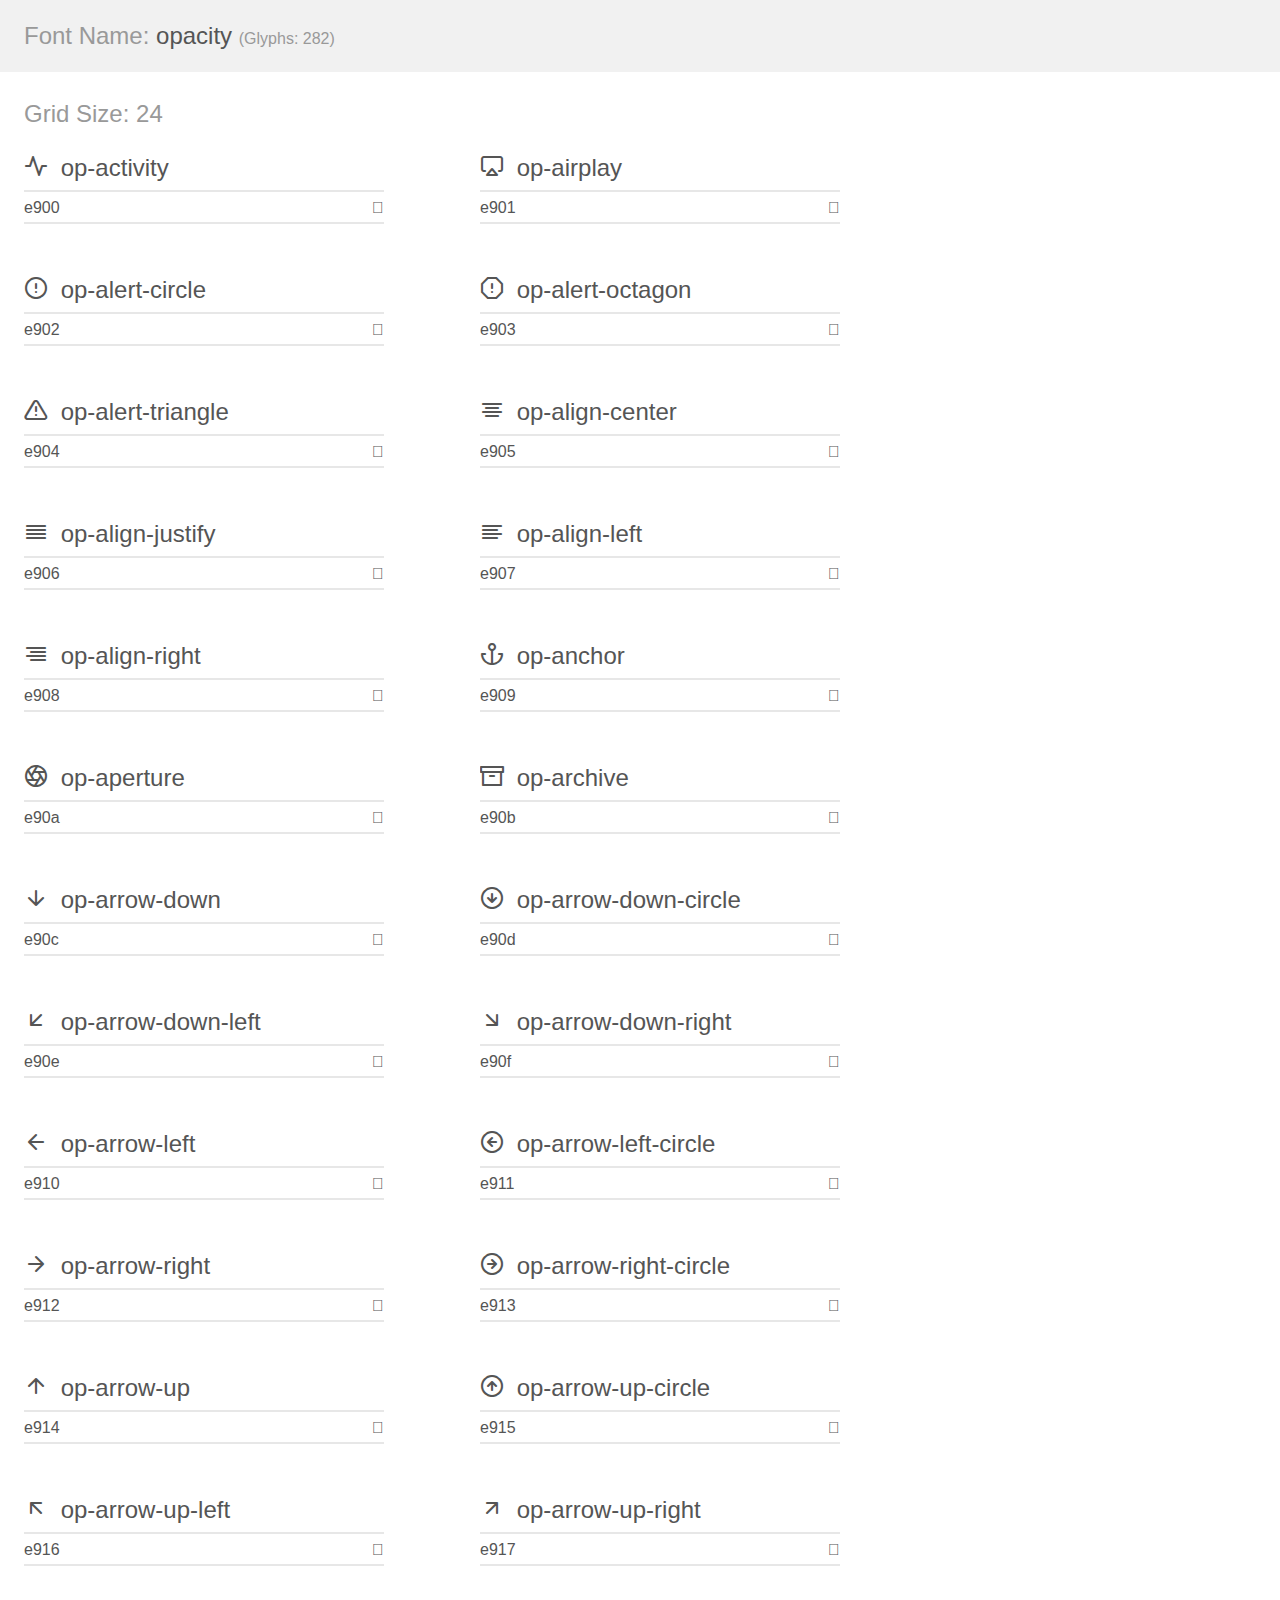
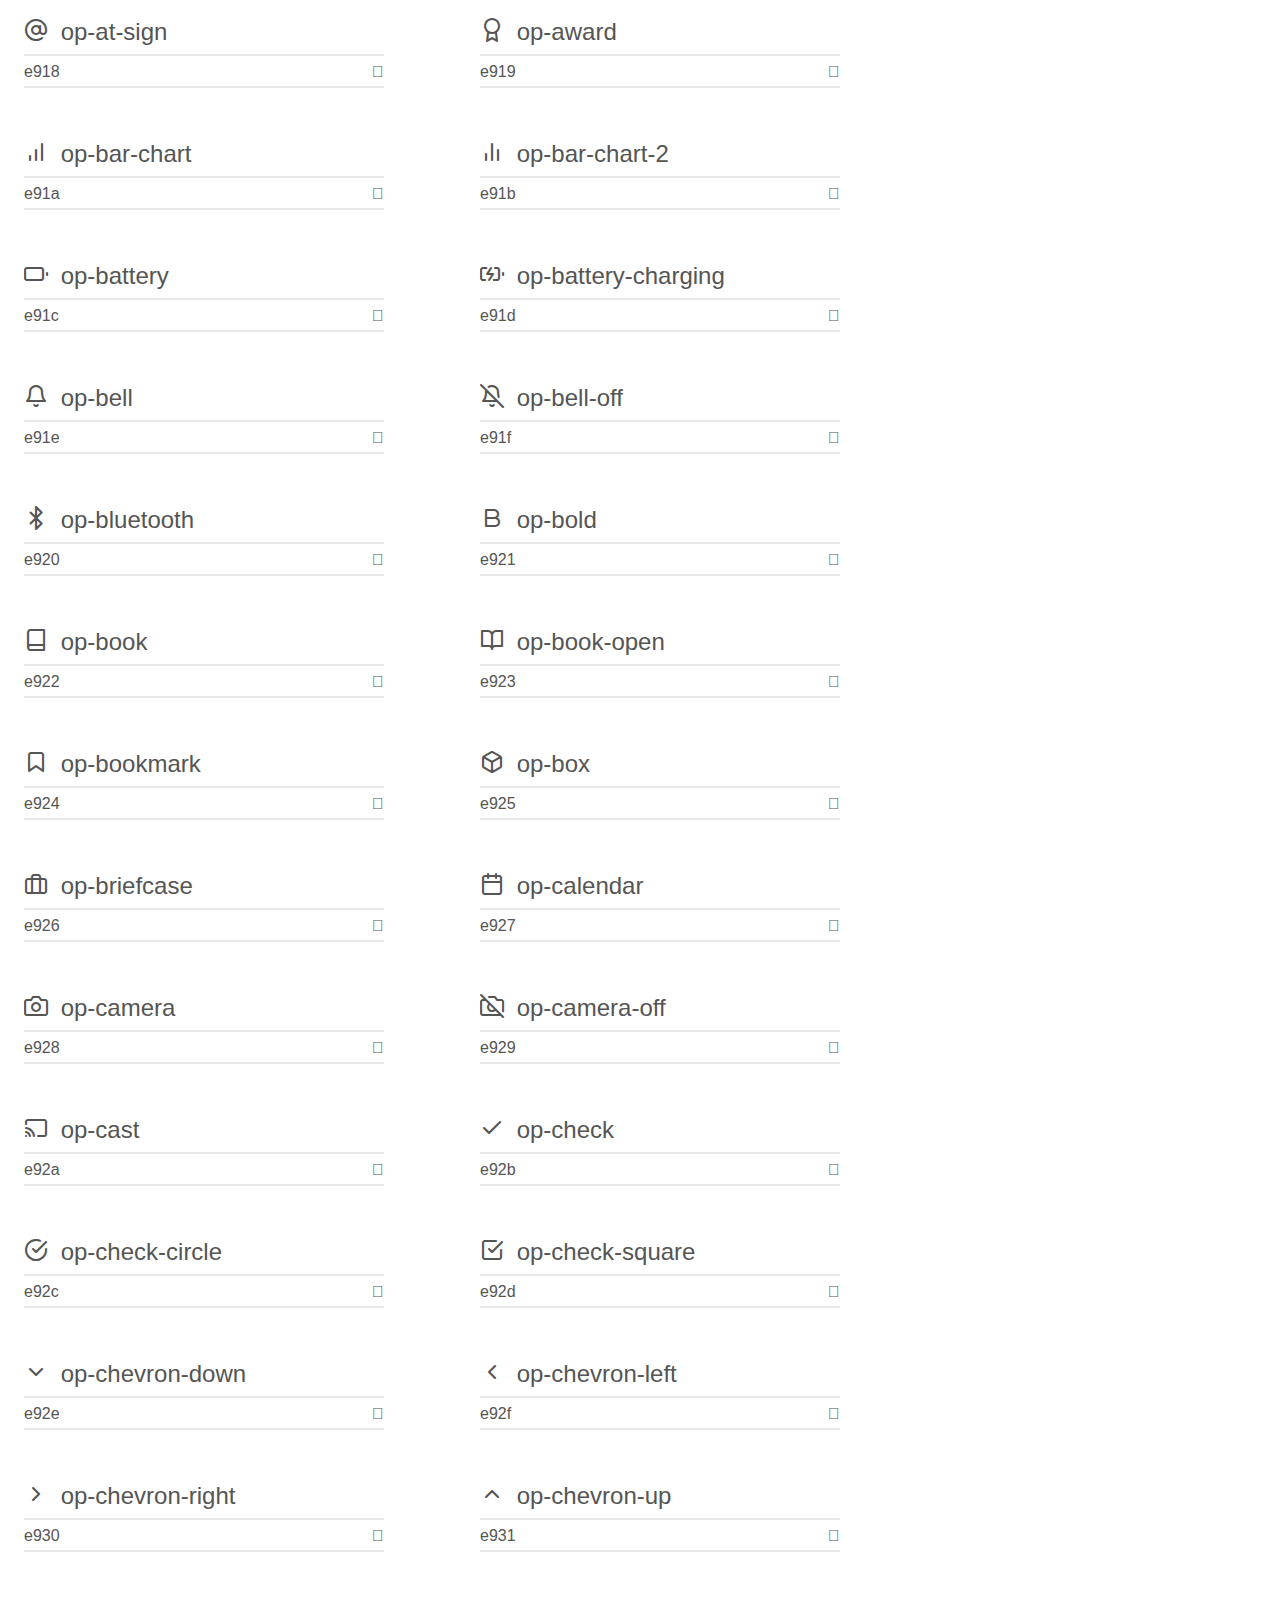
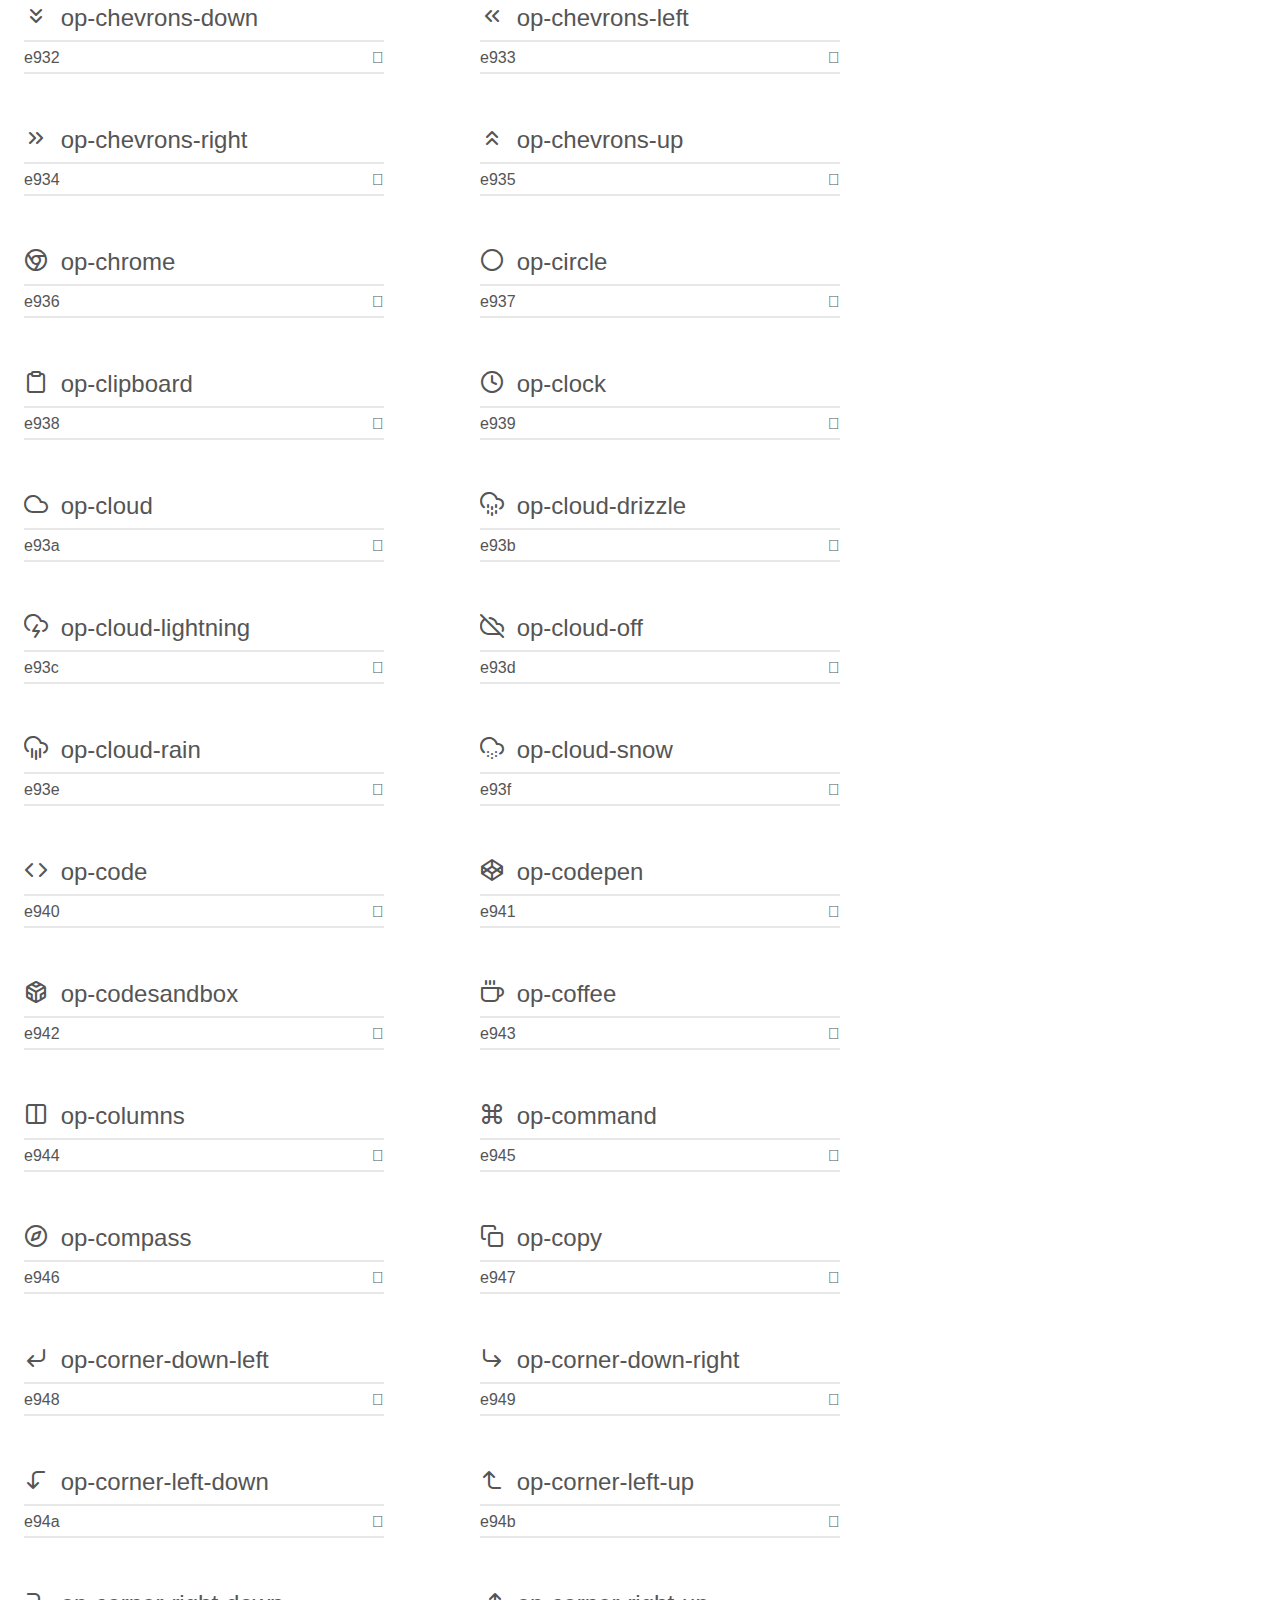
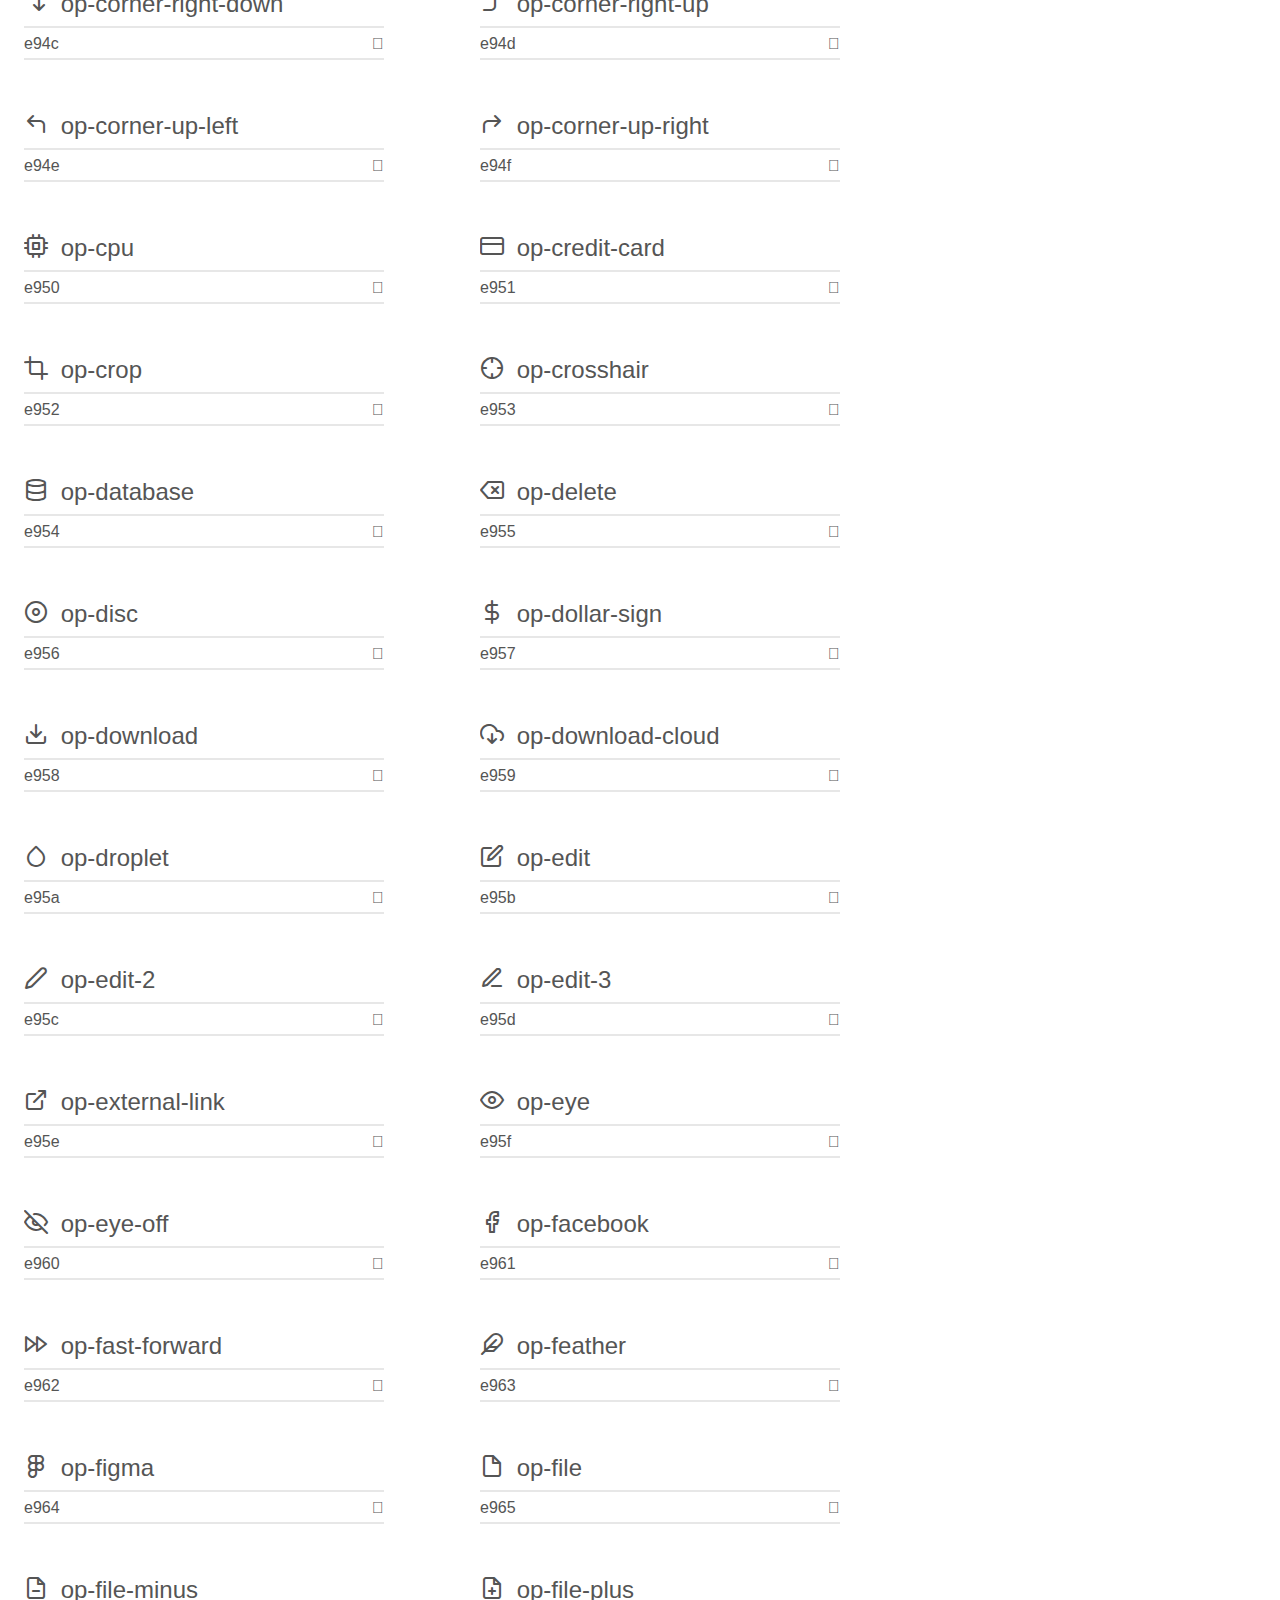
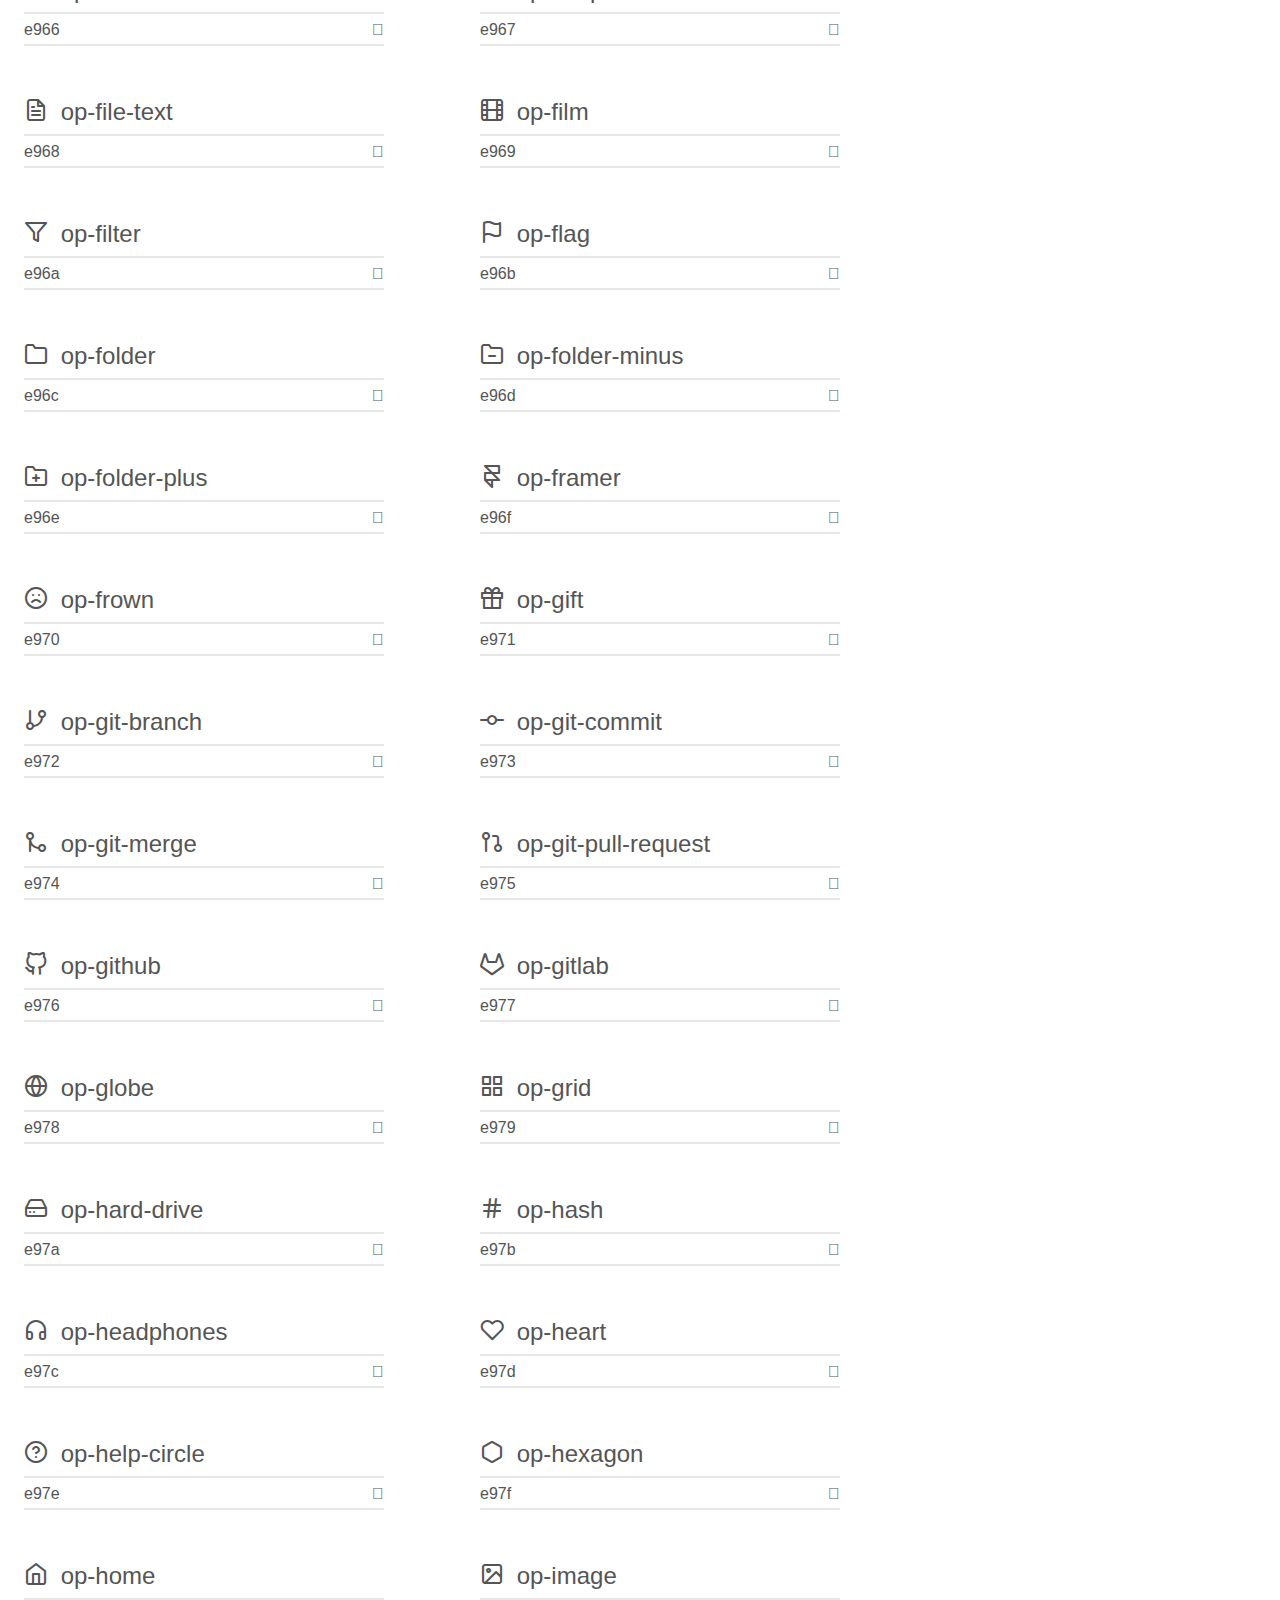
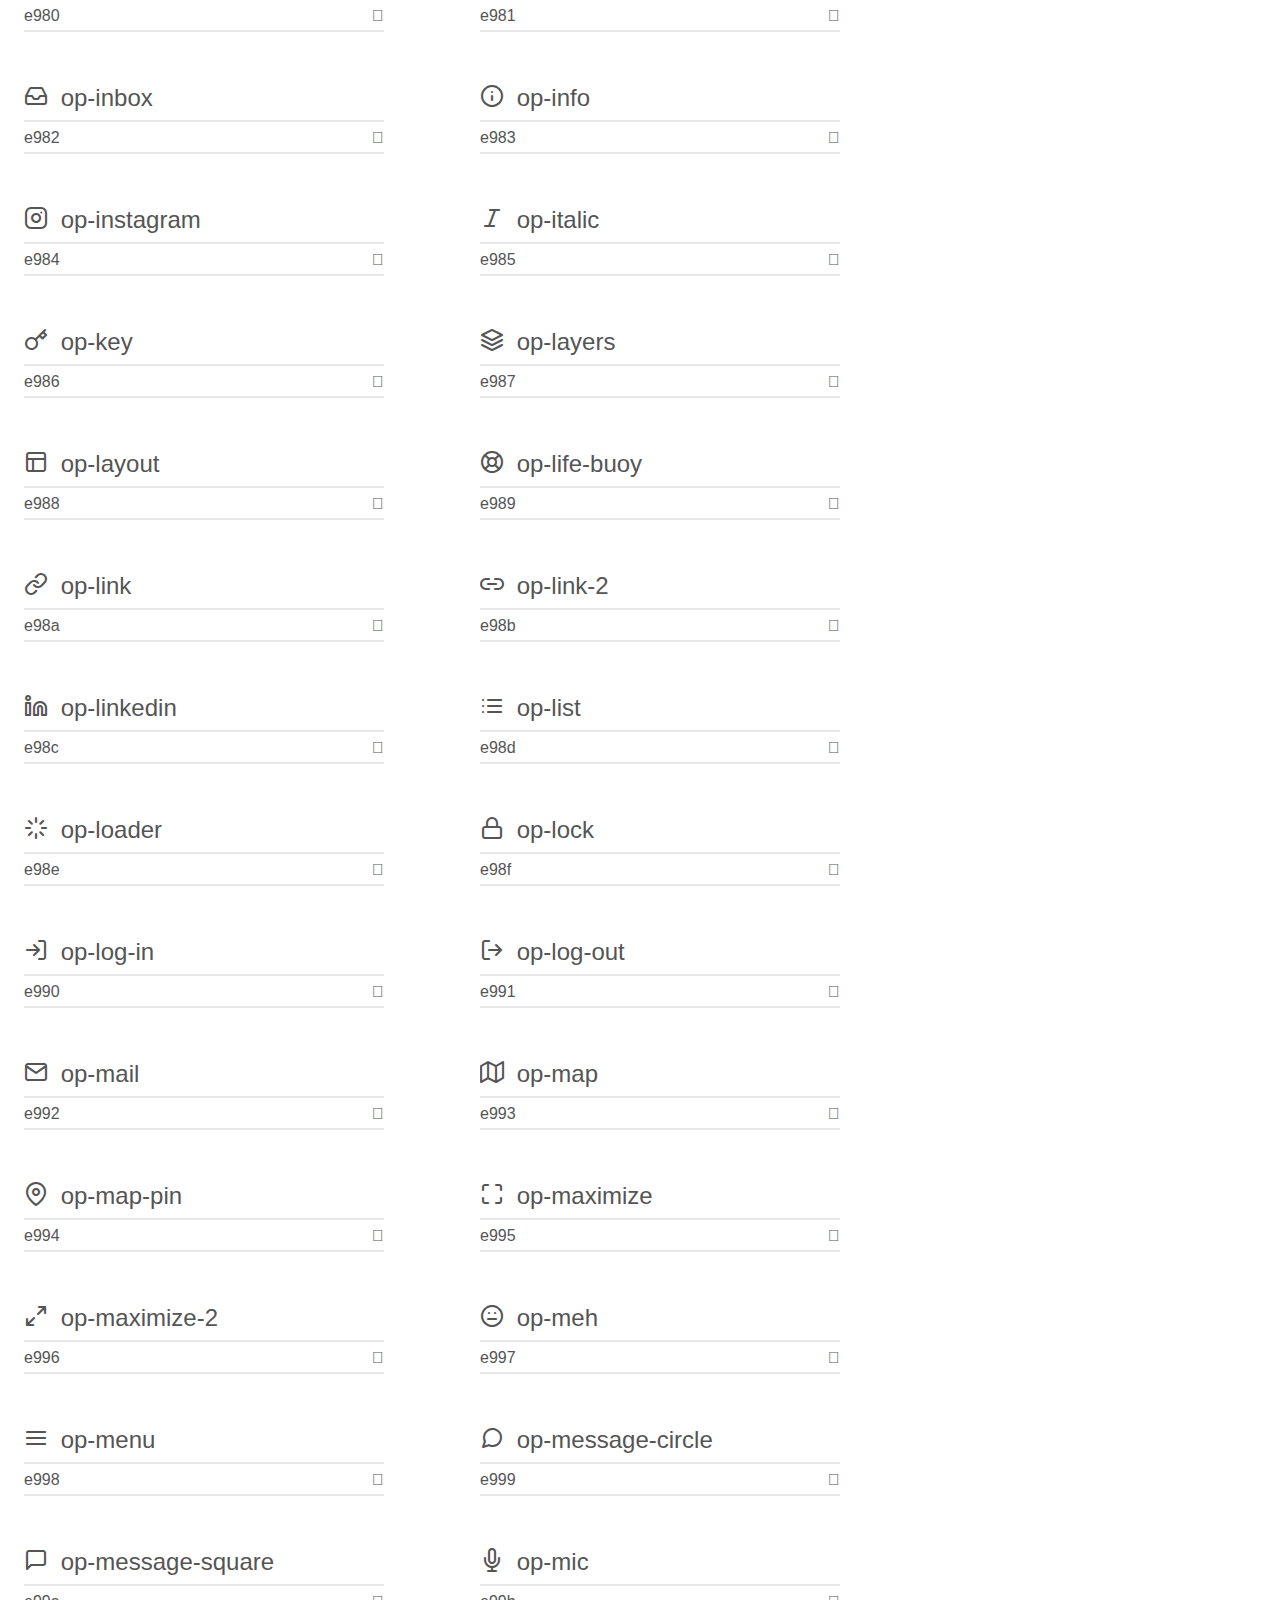
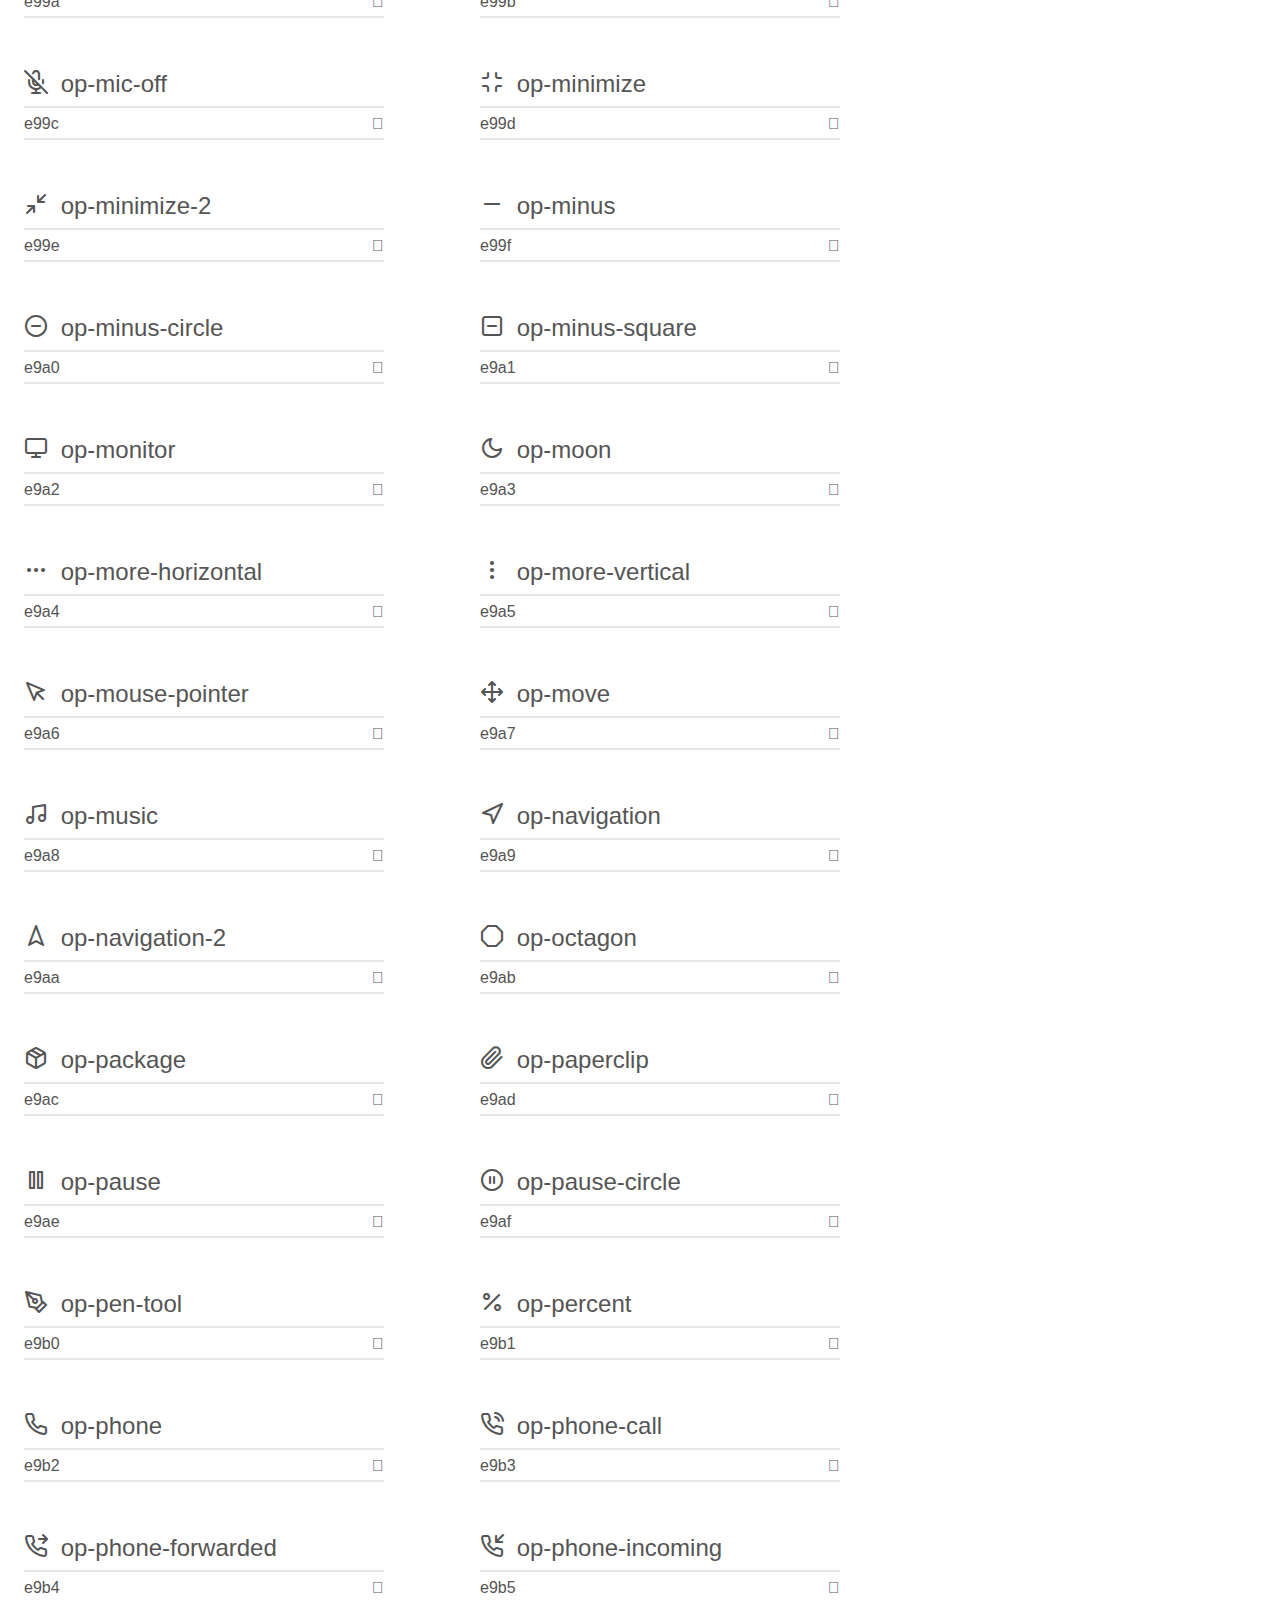
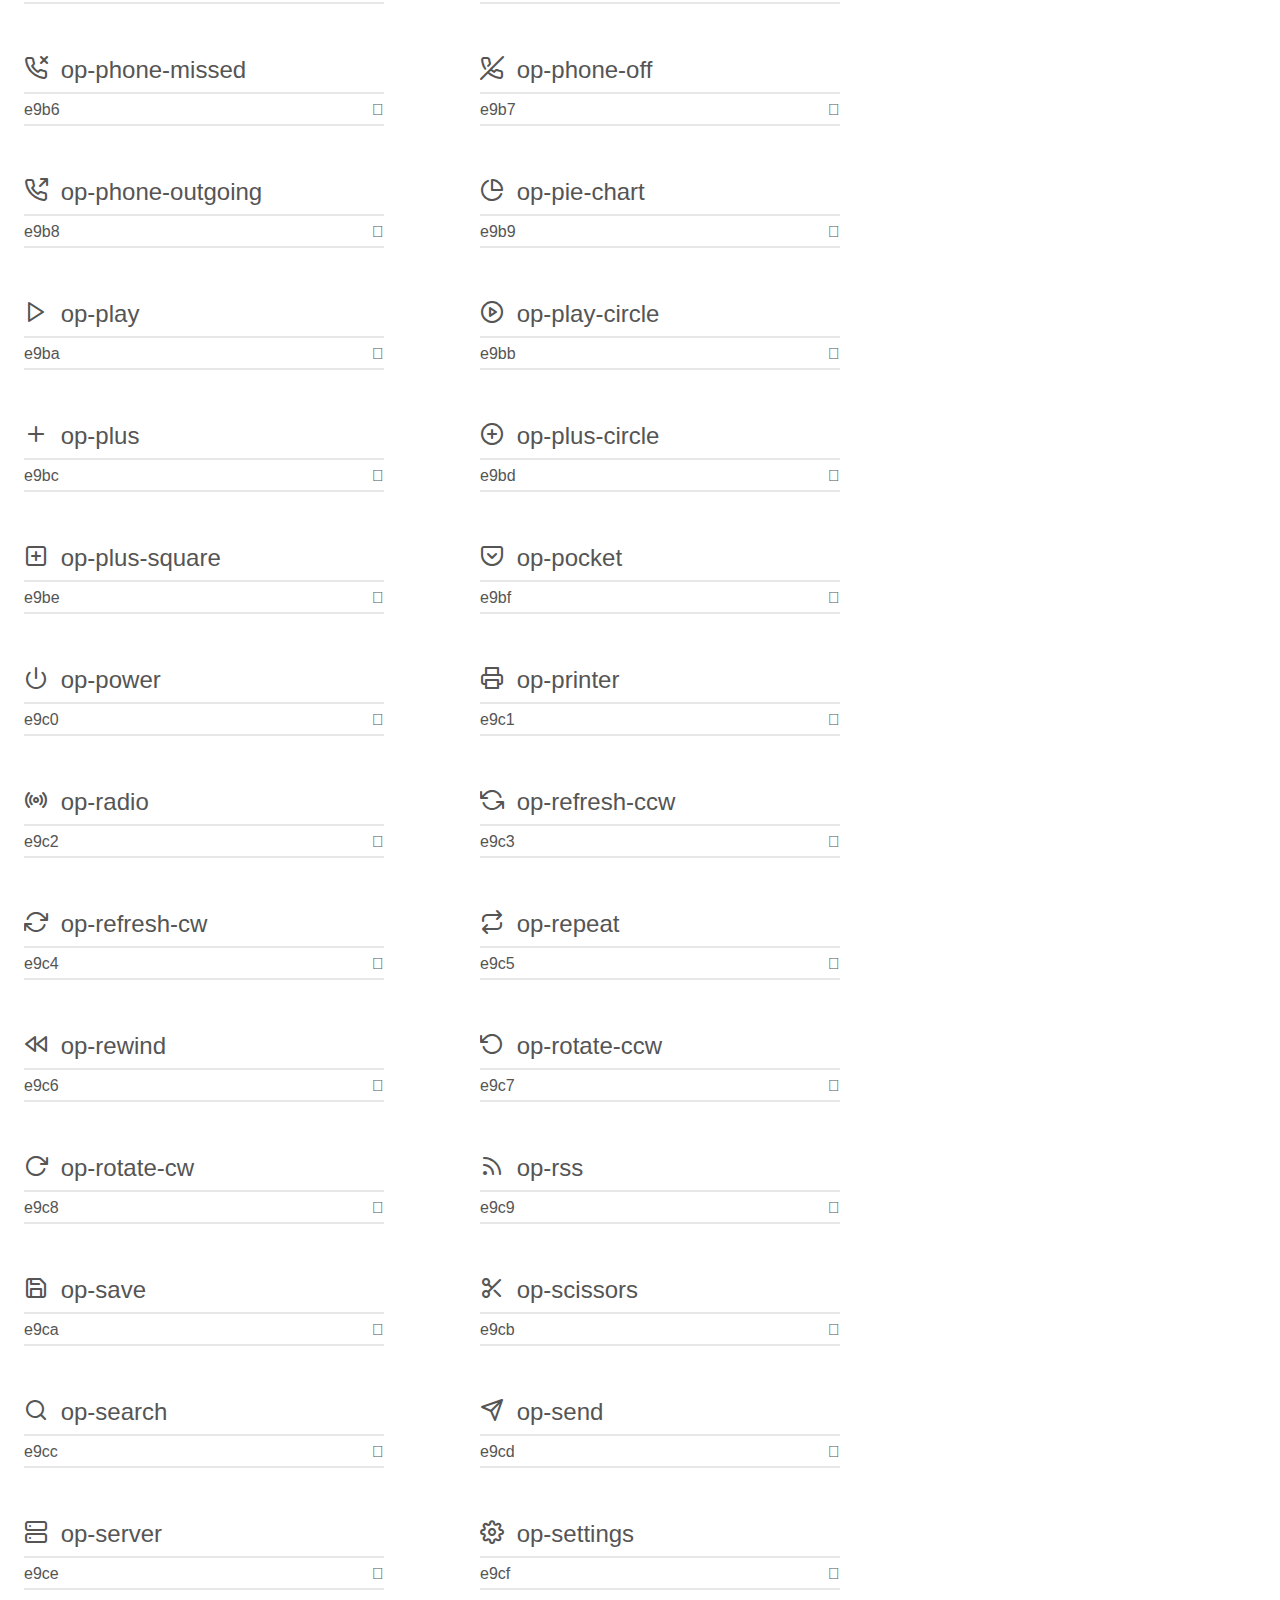
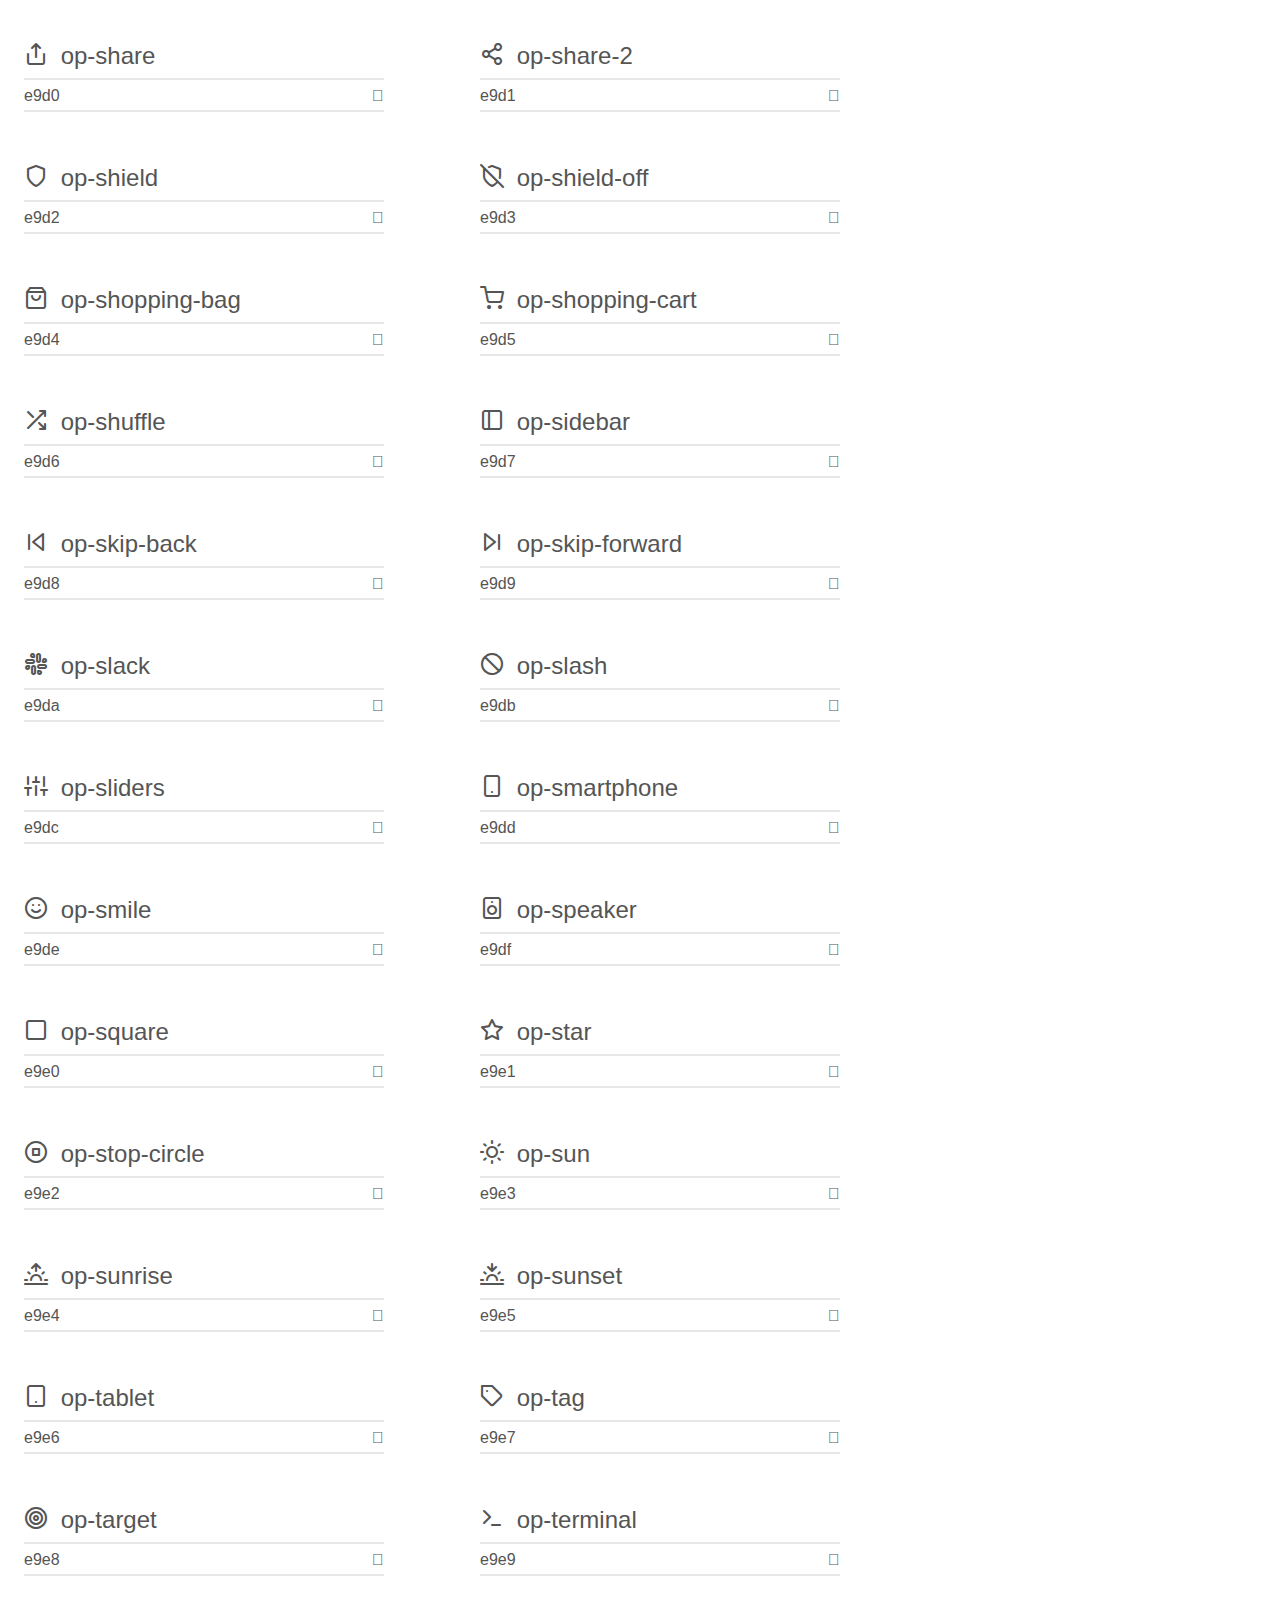
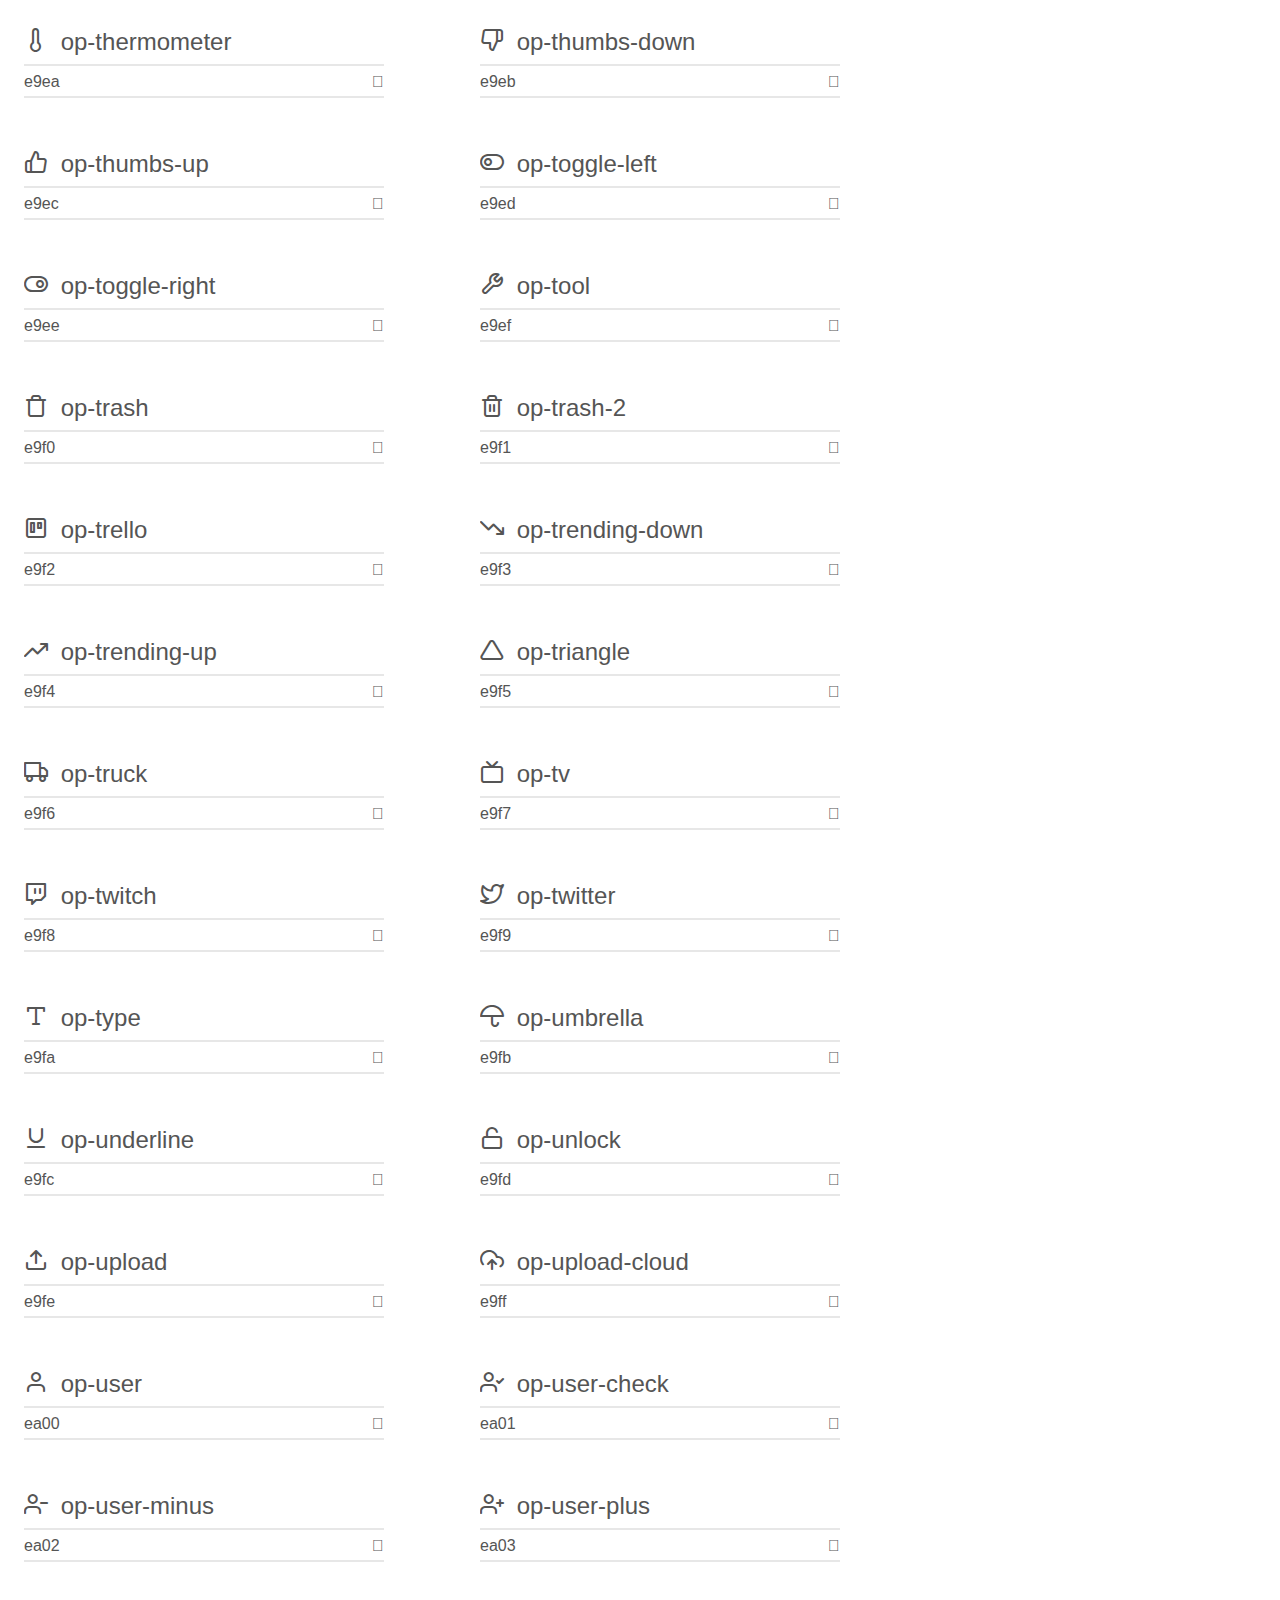
<file: assets/icon/demo.html>
<!doctype html>
<html>
<head>
    <meta charset="utf-8">
    <title>IcoMoon Demo</title>
    <meta name="description" content="An Icon Font Generated By IcoMoon.io">
    <meta name="viewport" content="width=device-width, initial-scale=1">
    <link rel="stylesheet" href="demo-files/demo.css">
    <link rel="stylesheet" href="style.css"></head>
<body>
    <div class="bgc1 clearfix">
        <h1 class="mhmm mvm"><span class="fgc1">Font Name:</span> opacity <small class="fgc1">(Glyphs:&nbsp;282)</small></h1>
    </div>
    <div class="clearfix mhl ptl">
        <h1 class="mvm mtn fgc1">Grid Size: 24</h1>
        <div class="glyph fs1">
            <div class="clearfix bshadow0 pbs">
                <span class="op-activity"></span>
                <span class="mls"> op-activity</span>
            </div>
            <fieldset class="fs0 size1of1 clearfix hidden-false">
                <input type="text" readonly value="e900" class="unit size1of2" />
                <input type="text" maxlength="1" readonly value="&#xe900;" class="unitRight size1of2 talign-right" />
            </fieldset>
            <div class="fs0 bshadow0 clearfix hidden-true">
                <span class="unit pvs fgc1">liga: </span>
                <input type="text" readonly value="" class="liga unitRight" />
            </div>
        </div>
        <div class="glyph fs1">
            <div class="clearfix bshadow0 pbs">
                <span class="op-airplay"></span>
                <span class="mls"> op-airplay</span>
            </div>
            <fieldset class="fs0 size1of1 clearfix hidden-false">
                <input type="text" readonly value="e901" class="unit size1of2" />
                <input type="text" maxlength="1" readonly value="&#xe901;" class="unitRight size1of2 talign-right" />
            </fieldset>
            <div class="fs0 bshadow0 clearfix hidden-true">
                <span class="unit pvs fgc1">liga: </span>
                <input type="text" readonly value="" class="liga unitRight" />
            </div>
        </div>
        <div class="glyph fs1">
            <div class="clearfix bshadow0 pbs">
                <span class="op-alert-circle"></span>
                <span class="mls"> op-alert-circle</span>
            </div>
            <fieldset class="fs0 size1of1 clearfix hidden-false">
                <input type="text" readonly value="e902" class="unit size1of2" />
                <input type="text" maxlength="1" readonly value="&#xe902;" class="unitRight size1of2 talign-right" />
            </fieldset>
            <div class="fs0 bshadow0 clearfix hidden-true">
                <span class="unit pvs fgc1">liga: </span>
                <input type="text" readonly value="" class="liga unitRight" />
            </div>
        </div>
        <div class="glyph fs1">
            <div class="clearfix bshadow0 pbs">
                <span class="op-alert-octagon"></span>
                <span class="mls"> op-alert-octagon</span>
            </div>
            <fieldset class="fs0 size1of1 clearfix hidden-false">
                <input type="text" readonly value="e903" class="unit size1of2" />
                <input type="text" maxlength="1" readonly value="&#xe903;" class="unitRight size1of2 talign-right" />
            </fieldset>
            <div class="fs0 bshadow0 clearfix hidden-true">
                <span class="unit pvs fgc1">liga: </span>
                <input type="text" readonly value="" class="liga unitRight" />
            </div>
        </div>
        <div class="glyph fs1">
            <div class="clearfix bshadow0 pbs">
                <span class="op-alert-triangle"></span>
                <span class="mls"> op-alert-triangle</span>
            </div>
            <fieldset class="fs0 size1of1 clearfix hidden-false">
                <input type="text" readonly value="e904" class="unit size1of2" />
                <input type="text" maxlength="1" readonly value="&#xe904;" class="unitRight size1of2 talign-right" />
            </fieldset>
            <div class="fs0 bshadow0 clearfix hidden-true">
                <span class="unit pvs fgc1">liga: </span>
                <input type="text" readonly value="" class="liga unitRight" />
            </div>
        </div>
        <div class="glyph fs1">
            <div class="clearfix bshadow0 pbs">
                <span class="op-align-center"></span>
                <span class="mls"> op-align-center</span>
            </div>
            <fieldset class="fs0 size1of1 clearfix hidden-false">
                <input type="text" readonly value="e905" class="unit size1of2" />
                <input type="text" maxlength="1" readonly value="&#xe905;" class="unitRight size1of2 talign-right" />
            </fieldset>
            <div class="fs0 bshadow0 clearfix hidden-true">
                <span class="unit pvs fgc1">liga: </span>
                <input type="text" readonly value="" class="liga unitRight" />
            </div>
        </div>
        <div class="glyph fs1">
            <div class="clearfix bshadow0 pbs">
                <span class="op-align-justify"></span>
                <span class="mls"> op-align-justify</span>
            </div>
            <fieldset class="fs0 size1of1 clearfix hidden-false">
                <input type="text" readonly value="e906" class="unit size1of2" />
                <input type="text" maxlength="1" readonly value="&#xe906;" class="unitRight size1of2 talign-right" />
            </fieldset>
            <div class="fs0 bshadow0 clearfix hidden-true">
                <span class="unit pvs fgc1">liga: </span>
                <input type="text" readonly value="" class="liga unitRight" />
            </div>
        </div>
        <div class="glyph fs1">
            <div class="clearfix bshadow0 pbs">
                <span class="op-align-left"></span>
                <span class="mls"> op-align-left</span>
            </div>
            <fieldset class="fs0 size1of1 clearfix hidden-false">
                <input type="text" readonly value="e907" class="unit size1of2" />
                <input type="text" maxlength="1" readonly value="&#xe907;" class="unitRight size1of2 talign-right" />
            </fieldset>
            <div class="fs0 bshadow0 clearfix hidden-true">
                <span class="unit pvs fgc1">liga: </span>
                <input type="text" readonly value="" class="liga unitRight" />
            </div>
        </div>
        <div class="glyph fs1">
            <div class="clearfix bshadow0 pbs">
                <span class="op-align-right"></span>
                <span class="mls"> op-align-right</span>
            </div>
            <fieldset class="fs0 size1of1 clearfix hidden-false">
                <input type="text" readonly value="e908" class="unit size1of2" />
                <input type="text" maxlength="1" readonly value="&#xe908;" class="unitRight size1of2 talign-right" />
            </fieldset>
            <div class="fs0 bshadow0 clearfix hidden-true">
                <span class="unit pvs fgc1">liga: </span>
                <input type="text" readonly value="" class="liga unitRight" />
            </div>
        </div>
        <div class="glyph fs1">
            <div class="clearfix bshadow0 pbs">
                <span class="op-anchor"></span>
                <span class="mls"> op-anchor</span>
            </div>
            <fieldset class="fs0 size1of1 clearfix hidden-false">
                <input type="text" readonly value="e909" class="unit size1of2" />
                <input type="text" maxlength="1" readonly value="&#xe909;" class="unitRight size1of2 talign-right" />
            </fieldset>
            <div class="fs0 bshadow0 clearfix hidden-true">
                <span class="unit pvs fgc1">liga: </span>
                <input type="text" readonly value="" class="liga unitRight" />
            </div>
        </div>
        <div class="glyph fs1">
            <div class="clearfix bshadow0 pbs">
                <span class="op-aperture"></span>
                <span class="mls"> op-aperture</span>
            </div>
            <fieldset class="fs0 size1of1 clearfix hidden-false">
                <input type="text" readonly value="e90a" class="unit size1of2" />
                <input type="text" maxlength="1" readonly value="&#xe90a;" class="unitRight size1of2 talign-right" />
            </fieldset>
            <div class="fs0 bshadow0 clearfix hidden-true">
                <span class="unit pvs fgc1">liga: </span>
                <input type="text" readonly value="" class="liga unitRight" />
            </div>
        </div>
        <div class="glyph fs1">
            <div class="clearfix bshadow0 pbs">
                <span class="op-archive"></span>
                <span class="mls"> op-archive</span>
            </div>
            <fieldset class="fs0 size1of1 clearfix hidden-false">
                <input type="text" readonly value="e90b" class="unit size1of2" />
                <input type="text" maxlength="1" readonly value="&#xe90b;" class="unitRight size1of2 talign-right" />
            </fieldset>
            <div class="fs0 bshadow0 clearfix hidden-true">
                <span class="unit pvs fgc1">liga: </span>
                <input type="text" readonly value="" class="liga unitRight" />
            </div>
        </div>
        <div class="glyph fs1">
            <div class="clearfix bshadow0 pbs">
                <span class="op-arrow-down"></span>
                <span class="mls"> op-arrow-down</span>
            </div>
            <fieldset class="fs0 size1of1 clearfix hidden-false">
                <input type="text" readonly value="e90c" class="unit size1of2" />
                <input type="text" maxlength="1" readonly value="&#xe90c;" class="unitRight size1of2 talign-right" />
            </fieldset>
            <div class="fs0 bshadow0 clearfix hidden-true">
                <span class="unit pvs fgc1">liga: </span>
                <input type="text" readonly value="" class="liga unitRight" />
            </div>
        </div>
        <div class="glyph fs1">
            <div class="clearfix bshadow0 pbs">
                <span class="op-arrow-down-circle"></span>
                <span class="mls"> op-arrow-down-circle</span>
            </div>
            <fieldset class="fs0 size1of1 clearfix hidden-false">
                <input type="text" readonly value="e90d" class="unit size1of2" />
                <input type="text" maxlength="1" readonly value="&#xe90d;" class="unitRight size1of2 talign-right" />
            </fieldset>
            <div class="fs0 bshadow0 clearfix hidden-true">
                <span class="unit pvs fgc1">liga: </span>
                <input type="text" readonly value="" class="liga unitRight" />
            </div>
        </div>
        <div class="glyph fs1">
            <div class="clearfix bshadow0 pbs">
                <span class="op-arrow-down-left"></span>
                <span class="mls"> op-arrow-down-left</span>
            </div>
            <fieldset class="fs0 size1of1 clearfix hidden-false">
                <input type="text" readonly value="e90e" class="unit size1of2" />
                <input type="text" maxlength="1" readonly value="&#xe90e;" class="unitRight size1of2 talign-right" />
            </fieldset>
            <div class="fs0 bshadow0 clearfix hidden-true">
                <span class="unit pvs fgc1">liga: </span>
                <input type="text" readonly value="" class="liga unitRight" />
            </div>
        </div>
        <div class="glyph fs1">
            <div class="clearfix bshadow0 pbs">
                <span class="op-arrow-down-right"></span>
                <span class="mls"> op-arrow-down-right</span>
            </div>
            <fieldset class="fs0 size1of1 clearfix hidden-false">
                <input type="text" readonly value="e90f" class="unit size1of2" />
                <input type="text" maxlength="1" readonly value="&#xe90f;" class="unitRight size1of2 talign-right" />
            </fieldset>
            <div class="fs0 bshadow0 clearfix hidden-true">
                <span class="unit pvs fgc1">liga: </span>
                <input type="text" readonly value="" class="liga unitRight" />
            </div>
        </div>
        <div class="glyph fs1">
            <div class="clearfix bshadow0 pbs">
                <span class="op-arrow-left"></span>
                <span class="mls"> op-arrow-left</span>
            </div>
            <fieldset class="fs0 size1of1 clearfix hidden-false">
                <input type="text" readonly value="e910" class="unit size1of2" />
                <input type="text" maxlength="1" readonly value="&#xe910;" class="unitRight size1of2 talign-right" />
            </fieldset>
            <div class="fs0 bshadow0 clearfix hidden-true">
                <span class="unit pvs fgc1">liga: </span>
                <input type="text" readonly value="" class="liga unitRight" />
            </div>
        </div>
        <div class="glyph fs1">
            <div class="clearfix bshadow0 pbs">
                <span class="op-arrow-left-circle"></span>
                <span class="mls"> op-arrow-left-circle</span>
            </div>
            <fieldset class="fs0 size1of1 clearfix hidden-false">
                <input type="text" readonly value="e911" class="unit size1of2" />
                <input type="text" maxlength="1" readonly value="&#xe911;" class="unitRight size1of2 talign-right" />
            </fieldset>
            <div class="fs0 bshadow0 clearfix hidden-true">
                <span class="unit pvs fgc1">liga: </span>
                <input type="text" readonly value="" class="liga unitRight" />
            </div>
        </div>
        <div class="glyph fs1">
            <div class="clearfix bshadow0 pbs">
                <span class="op-arrow-right"></span>
                <span class="mls"> op-arrow-right</span>
            </div>
            <fieldset class="fs0 size1of1 clearfix hidden-false">
                <input type="text" readonly value="e912" class="unit size1of2" />
                <input type="text" maxlength="1" readonly value="&#xe912;" class="unitRight size1of2 talign-right" />
            </fieldset>
            <div class="fs0 bshadow0 clearfix hidden-true">
                <span class="unit pvs fgc1">liga: </span>
                <input type="text" readonly value="" class="liga unitRight" />
            </div>
        </div>
        <div class="glyph fs1">
            <div class="clearfix bshadow0 pbs">
                <span class="op-arrow-right-circle"></span>
                <span class="mls"> op-arrow-right-circle</span>
            </div>
            <fieldset class="fs0 size1of1 clearfix hidden-false">
                <input type="text" readonly value="e913" class="unit size1of2" />
                <input type="text" maxlength="1" readonly value="&#xe913;" class="unitRight size1of2 talign-right" />
            </fieldset>
            <div class="fs0 bshadow0 clearfix hidden-true">
                <span class="unit pvs fgc1">liga: </span>
                <input type="text" readonly value="" class="liga unitRight" />
            </div>
        </div>
        <div class="glyph fs1">
            <div class="clearfix bshadow0 pbs">
                <span class="op-arrow-up"></span>
                <span class="mls"> op-arrow-up</span>
            </div>
            <fieldset class="fs0 size1of1 clearfix hidden-false">
                <input type="text" readonly value="e914" class="unit size1of2" />
                <input type="text" maxlength="1" readonly value="&#xe914;" class="unitRight size1of2 talign-right" />
            </fieldset>
            <div class="fs0 bshadow0 clearfix hidden-true">
                <span class="unit pvs fgc1">liga: </span>
                <input type="text" readonly value="" class="liga unitRight" />
            </div>
        </div>
        <div class="glyph fs1">
            <div class="clearfix bshadow0 pbs">
                <span class="op-arrow-up-circle"></span>
                <span class="mls"> op-arrow-up-circle</span>
            </div>
            <fieldset class="fs0 size1of1 clearfix hidden-false">
                <input type="text" readonly value="e915" class="unit size1of2" />
                <input type="text" maxlength="1" readonly value="&#xe915;" class="unitRight size1of2 talign-right" />
            </fieldset>
            <div class="fs0 bshadow0 clearfix hidden-true">
                <span class="unit pvs fgc1">liga: </span>
                <input type="text" readonly value="" class="liga unitRight" />
            </div>
        </div>
        <div class="glyph fs1">
            <div class="clearfix bshadow0 pbs">
                <span class="op-arrow-up-left"></span>
                <span class="mls"> op-arrow-up-left</span>
            </div>
            <fieldset class="fs0 size1of1 clearfix hidden-false">
                <input type="text" readonly value="e916" class="unit size1of2" />
                <input type="text" maxlength="1" readonly value="&#xe916;" class="unitRight size1of2 talign-right" />
            </fieldset>
            <div class="fs0 bshadow0 clearfix hidden-true">
                <span class="unit pvs fgc1">liga: </span>
                <input type="text" readonly value="" class="liga unitRight" />
            </div>
        </div>
        <div class="glyph fs1">
            <div class="clearfix bshadow0 pbs">
                <span class="op-arrow-up-right"></span>
                <span class="mls"> op-arrow-up-right</span>
            </div>
            <fieldset class="fs0 size1of1 clearfix hidden-false">
                <input type="text" readonly value="e917" class="unit size1of2" />
                <input type="text" maxlength="1" readonly value="&#xe917;" class="unitRight size1of2 talign-right" />
            </fieldset>
            <div class="fs0 bshadow0 clearfix hidden-true">
                <span class="unit pvs fgc1">liga: </span>
                <input type="text" readonly value="" class="liga unitRight" />
            </div>
        </div>
        <div class="glyph fs1">
            <div class="clearfix bshadow0 pbs">
                <span class="op-at-sign"></span>
                <span class="mls"> op-at-sign</span>
            </div>
            <fieldset class="fs0 size1of1 clearfix hidden-false">
                <input type="text" readonly value="e918" class="unit size1of2" />
                <input type="text" maxlength="1" readonly value="&#xe918;" class="unitRight size1of2 talign-right" />
            </fieldset>
            <div class="fs0 bshadow0 clearfix hidden-true">
                <span class="unit pvs fgc1">liga: </span>
                <input type="text" readonly value="" class="liga unitRight" />
            </div>
        </div>
        <div class="glyph fs1">
            <div class="clearfix bshadow0 pbs">
                <span class="op-award"></span>
                <span class="mls"> op-award</span>
            </div>
            <fieldset class="fs0 size1of1 clearfix hidden-false">
                <input type="text" readonly value="e919" class="unit size1of2" />
                <input type="text" maxlength="1" readonly value="&#xe919;" class="unitRight size1of2 talign-right" />
            </fieldset>
            <div class="fs0 bshadow0 clearfix hidden-true">
                <span class="unit pvs fgc1">liga: </span>
                <input type="text" readonly value="" class="liga unitRight" />
            </div>
        </div>
        <div class="glyph fs1">
            <div class="clearfix bshadow0 pbs">
                <span class="op-bar-chart"></span>
                <span class="mls"> op-bar-chart</span>
            </div>
            <fieldset class="fs0 size1of1 clearfix hidden-false">
                <input type="text" readonly value="e91a" class="unit size1of2" />
                <input type="text" maxlength="1" readonly value="&#xe91a;" class="unitRight size1of2 talign-right" />
            </fieldset>
            <div class="fs0 bshadow0 clearfix hidden-true">
                <span class="unit pvs fgc1">liga: </span>
                <input type="text" readonly value="" class="liga unitRight" />
            </div>
        </div>
        <div class="glyph fs1">
            <div class="clearfix bshadow0 pbs">
                <span class="op-bar-chart-2"></span>
                <span class="mls"> op-bar-chart-2</span>
            </div>
            <fieldset class="fs0 size1of1 clearfix hidden-false">
                <input type="text" readonly value="e91b" class="unit size1of2" />
                <input type="text" maxlength="1" readonly value="&#xe91b;" class="unitRight size1of2 talign-right" />
            </fieldset>
            <div class="fs0 bshadow0 clearfix hidden-true">
                <span class="unit pvs fgc1">liga: </span>
                <input type="text" readonly value="" class="liga unitRight" />
            </div>
        </div>
        <div class="glyph fs1">
            <div class="clearfix bshadow0 pbs">
                <span class="op-battery"></span>
                <span class="mls"> op-battery</span>
            </div>
            <fieldset class="fs0 size1of1 clearfix hidden-false">
                <input type="text" readonly value="e91c" class="unit size1of2" />
                <input type="text" maxlength="1" readonly value="&#xe91c;" class="unitRight size1of2 talign-right" />
            </fieldset>
            <div class="fs0 bshadow0 clearfix hidden-true">
                <span class="unit pvs fgc1">liga: </span>
                <input type="text" readonly value="" class="liga unitRight" />
            </div>
        </div>
        <div class="glyph fs1">
            <div class="clearfix bshadow0 pbs">
                <span class="op-battery-charging"></span>
                <span class="mls"> op-battery-charging</span>
            </div>
            <fieldset class="fs0 size1of1 clearfix hidden-false">
                <input type="text" readonly value="e91d" class="unit size1of2" />
                <input type="text" maxlength="1" readonly value="&#xe91d;" class="unitRight size1of2 talign-right" />
            </fieldset>
            <div class="fs0 bshadow0 clearfix hidden-true">
                <span class="unit pvs fgc1">liga: </span>
                <input type="text" readonly value="" class="liga unitRight" />
            </div>
        </div>
        <div class="glyph fs1">
            <div class="clearfix bshadow0 pbs">
                <span class="op-bell"></span>
                <span class="mls"> op-bell</span>
            </div>
            <fieldset class="fs0 size1of1 clearfix hidden-false">
                <input type="text" readonly value="e91e" class="unit size1of2" />
                <input type="text" maxlength="1" readonly value="&#xe91e;" class="unitRight size1of2 talign-right" />
            </fieldset>
            <div class="fs0 bshadow0 clearfix hidden-true">
                <span class="unit pvs fgc1">liga: </span>
                <input type="text" readonly value="" class="liga unitRight" />
            </div>
        </div>
        <div class="glyph fs1">
            <div class="clearfix bshadow0 pbs">
                <span class="op-bell-off"></span>
                <span class="mls"> op-bell-off</span>
            </div>
            <fieldset class="fs0 size1of1 clearfix hidden-false">
                <input type="text" readonly value="e91f" class="unit size1of2" />
                <input type="text" maxlength="1" readonly value="&#xe91f;" class="unitRight size1of2 talign-right" />
            </fieldset>
            <div class="fs0 bshadow0 clearfix hidden-true">
                <span class="unit pvs fgc1">liga: </span>
                <input type="text" readonly value="" class="liga unitRight" />
            </div>
        </div>
        <div class="glyph fs1">
            <div class="clearfix bshadow0 pbs">
                <span class="op-bluetooth"></span>
                <span class="mls"> op-bluetooth</span>
            </div>
            <fieldset class="fs0 size1of1 clearfix hidden-false">
                <input type="text" readonly value="e920" class="unit size1of2" />
                <input type="text" maxlength="1" readonly value="&#xe920;" class="unitRight size1of2 talign-right" />
            </fieldset>
            <div class="fs0 bshadow0 clearfix hidden-true">
                <span class="unit pvs fgc1">liga: </span>
                <input type="text" readonly value="" class="liga unitRight" />
            </div>
        </div>
        <div class="glyph fs1">
            <div class="clearfix bshadow0 pbs">
                <span class="op-bold"></span>
                <span class="mls"> op-bold</span>
            </div>
            <fieldset class="fs0 size1of1 clearfix hidden-false">
                <input type="text" readonly value="e921" class="unit size1of2" />
                <input type="text" maxlength="1" readonly value="&#xe921;" class="unitRight size1of2 talign-right" />
            </fieldset>
            <div class="fs0 bshadow0 clearfix hidden-true">
                <span class="unit pvs fgc1">liga: </span>
                <input type="text" readonly value="" class="liga unitRight" />
            </div>
        </div>
        <div class="glyph fs1">
            <div class="clearfix bshadow0 pbs">
                <span class="op-book"></span>
                <span class="mls"> op-book</span>
            </div>
            <fieldset class="fs0 size1of1 clearfix hidden-false">
                <input type="text" readonly value="e922" class="unit size1of2" />
                <input type="text" maxlength="1" readonly value="&#xe922;" class="unitRight size1of2 talign-right" />
            </fieldset>
            <div class="fs0 bshadow0 clearfix hidden-true">
                <span class="unit pvs fgc1">liga: </span>
                <input type="text" readonly value="" class="liga unitRight" />
            </div>
        </div>
        <div class="glyph fs1">
            <div class="clearfix bshadow0 pbs">
                <span class="op-book-open"></span>
                <span class="mls"> op-book-open</span>
            </div>
            <fieldset class="fs0 size1of1 clearfix hidden-false">
                <input type="text" readonly value="e923" class="unit size1of2" />
                <input type="text" maxlength="1" readonly value="&#xe923;" class="unitRight size1of2 talign-right" />
            </fieldset>
            <div class="fs0 bshadow0 clearfix hidden-true">
                <span class="unit pvs fgc1">liga: </span>
                <input type="text" readonly value="" class="liga unitRight" />
            </div>
        </div>
        <div class="glyph fs1">
            <div class="clearfix bshadow0 pbs">
                <span class="op-bookmark"></span>
                <span class="mls"> op-bookmark</span>
            </div>
            <fieldset class="fs0 size1of1 clearfix hidden-false">
                <input type="text" readonly value="e924" class="unit size1of2" />
                <input type="text" maxlength="1" readonly value="&#xe924;" class="unitRight size1of2 talign-right" />
            </fieldset>
            <div class="fs0 bshadow0 clearfix hidden-true">
                <span class="unit pvs fgc1">liga: </span>
                <input type="text" readonly value="" class="liga unitRight" />
            </div>
        </div>
        <div class="glyph fs1">
            <div class="clearfix bshadow0 pbs">
                <span class="op-box"></span>
                <span class="mls"> op-box</span>
            </div>
            <fieldset class="fs0 size1of1 clearfix hidden-false">
                <input type="text" readonly value="e925" class="unit size1of2" />
                <input type="text" maxlength="1" readonly value="&#xe925;" class="unitRight size1of2 talign-right" />
            </fieldset>
            <div class="fs0 bshadow0 clearfix hidden-true">
                <span class="unit pvs fgc1">liga: </span>
                <input type="text" readonly value="" class="liga unitRight" />
            </div>
        </div>
        <div class="glyph fs1">
            <div class="clearfix bshadow0 pbs">
                <span class="op-briefcase"></span>
                <span class="mls"> op-briefcase</span>
            </div>
            <fieldset class="fs0 size1of1 clearfix hidden-false">
                <input type="text" readonly value="e926" class="unit size1of2" />
                <input type="text" maxlength="1" readonly value="&#xe926;" class="unitRight size1of2 talign-right" />
            </fieldset>
            <div class="fs0 bshadow0 clearfix hidden-true">
                <span class="unit pvs fgc1">liga: </span>
                <input type="text" readonly value="" class="liga unitRight" />
            </div>
        </div>
        <div class="glyph fs1">
            <div class="clearfix bshadow0 pbs">
                <span class="op-calendar"></span>
                <span class="mls"> op-calendar</span>
            </div>
            <fieldset class="fs0 size1of1 clearfix hidden-false">
                <input type="text" readonly value="e927" class="unit size1of2" />
                <input type="text" maxlength="1" readonly value="&#xe927;" class="unitRight size1of2 talign-right" />
            </fieldset>
            <div class="fs0 bshadow0 clearfix hidden-true">
                <span class="unit pvs fgc1">liga: </span>
                <input type="text" readonly value="" class="liga unitRight" />
            </div>
        </div>
        <div class="glyph fs1">
            <div class="clearfix bshadow0 pbs">
                <span class="op-camera"></span>
                <span class="mls"> op-camera</span>
            </div>
            <fieldset class="fs0 size1of1 clearfix hidden-false">
                <input type="text" readonly value="e928" class="unit size1of2" />
                <input type="text" maxlength="1" readonly value="&#xe928;" class="unitRight size1of2 talign-right" />
            </fieldset>
            <div class="fs0 bshadow0 clearfix hidden-true">
                <span class="unit pvs fgc1">liga: </span>
                <input type="text" readonly value="" class="liga unitRight" />
            </div>
        </div>
        <div class="glyph fs1">
            <div class="clearfix bshadow0 pbs">
                <span class="op-camera-off"></span>
                <span class="mls"> op-camera-off</span>
            </div>
            <fieldset class="fs0 size1of1 clearfix hidden-false">
                <input type="text" readonly value="e929" class="unit size1of2" />
                <input type="text" maxlength="1" readonly value="&#xe929;" class="unitRight size1of2 talign-right" />
            </fieldset>
            <div class="fs0 bshadow0 clearfix hidden-true">
                <span class="unit pvs fgc1">liga: </span>
                <input type="text" readonly value="" class="liga unitRight" />
            </div>
        </div>
        <div class="glyph fs1">
            <div class="clearfix bshadow0 pbs">
                <span class="op-cast"></span>
                <span class="mls"> op-cast</span>
            </div>
            <fieldset class="fs0 size1of1 clearfix hidden-false">
                <input type="text" readonly value="e92a" class="unit size1of2" />
                <input type="text" maxlength="1" readonly value="&#xe92a;" class="unitRight size1of2 talign-right" />
            </fieldset>
            <div class="fs0 bshadow0 clearfix hidden-true">
                <span class="unit pvs fgc1">liga: </span>
                <input type="text" readonly value="" class="liga unitRight" />
            </div>
        </div>
        <div class="glyph fs1">
            <div class="clearfix bshadow0 pbs">
                <span class="op-check"></span>
                <span class="mls"> op-check</span>
            </div>
            <fieldset class="fs0 size1of1 clearfix hidden-false">
                <input type="text" readonly value="e92b" class="unit size1of2" />
                <input type="text" maxlength="1" readonly value="&#xe92b;" class="unitRight size1of2 talign-right" />
            </fieldset>
            <div class="fs0 bshadow0 clearfix hidden-true">
                <span class="unit pvs fgc1">liga: </span>
                <input type="text" readonly value="" class="liga unitRight" />
            </div>
        </div>
        <div class="glyph fs1">
            <div class="clearfix bshadow0 pbs">
                <span class="op-check-circle"></span>
                <span class="mls"> op-check-circle</span>
            </div>
            <fieldset class="fs0 size1of1 clearfix hidden-false">
                <input type="text" readonly value="e92c" class="unit size1of2" />
                <input type="text" maxlength="1" readonly value="&#xe92c;" class="unitRight size1of2 talign-right" />
            </fieldset>
            <div class="fs0 bshadow0 clearfix hidden-true">
                <span class="unit pvs fgc1">liga: </span>
                <input type="text" readonly value="" class="liga unitRight" />
            </div>
        </div>
        <div class="glyph fs1">
            <div class="clearfix bshadow0 pbs">
                <span class="op-check-square"></span>
                <span class="mls"> op-check-square</span>
            </div>
            <fieldset class="fs0 size1of1 clearfix hidden-false">
                <input type="text" readonly value="e92d" class="unit size1of2" />
                <input type="text" maxlength="1" readonly value="&#xe92d;" class="unitRight size1of2 talign-right" />
            </fieldset>
            <div class="fs0 bshadow0 clearfix hidden-true">
                <span class="unit pvs fgc1">liga: </span>
                <input type="text" readonly value="" class="liga unitRight" />
            </div>
        </div>
        <div class="glyph fs1">
            <div class="clearfix bshadow0 pbs">
                <span class="op-chevron-down"></span>
                <span class="mls"> op-chevron-down</span>
            </div>
            <fieldset class="fs0 size1of1 clearfix hidden-false">
                <input type="text" readonly value="e92e" class="unit size1of2" />
                <input type="text" maxlength="1" readonly value="&#xe92e;" class="unitRight size1of2 talign-right" />
            </fieldset>
            <div class="fs0 bshadow0 clearfix hidden-true">
                <span class="unit pvs fgc1">liga: </span>
                <input type="text" readonly value="" class="liga unitRight" />
            </div>
        </div>
        <div class="glyph fs1">
            <div class="clearfix bshadow0 pbs">
                <span class="op-chevron-left"></span>
                <span class="mls"> op-chevron-left</span>
            </div>
            <fieldset class="fs0 size1of1 clearfix hidden-false">
                <input type="text" readonly value="e92f" class="unit size1of2" />
                <input type="text" maxlength="1" readonly value="&#xe92f;" class="unitRight size1of2 talign-right" />
            </fieldset>
            <div class="fs0 bshadow0 clearfix hidden-true">
                <span class="unit pvs fgc1">liga: </span>
                <input type="text" readonly value="" class="liga unitRight" />
            </div>
        </div>
        <div class="glyph fs1">
            <div class="clearfix bshadow0 pbs">
                <span class="op-chevron-right"></span>
                <span class="mls"> op-chevron-right</span>
            </div>
            <fieldset class="fs0 size1of1 clearfix hidden-false">
                <input type="text" readonly value="e930" class="unit size1of2" />
                <input type="text" maxlength="1" readonly value="&#xe930;" class="unitRight size1of2 talign-right" />
            </fieldset>
            <div class="fs0 bshadow0 clearfix hidden-true">
                <span class="unit pvs fgc1">liga: </span>
                <input type="text" readonly value="" class="liga unitRight" />
            </div>
        </div>
        <div class="glyph fs1">
            <div class="clearfix bshadow0 pbs">
                <span class="op-chevron-up"></span>
                <span class="mls"> op-chevron-up</span>
            </div>
            <fieldset class="fs0 size1of1 clearfix hidden-false">
                <input type="text" readonly value="e931" class="unit size1of2" />
                <input type="text" maxlength="1" readonly value="&#xe931;" class="unitRight size1of2 talign-right" />
            </fieldset>
            <div class="fs0 bshadow0 clearfix hidden-true">
                <span class="unit pvs fgc1">liga: </span>
                <input type="text" readonly value="" class="liga unitRight" />
            </div>
        </div>
        <div class="glyph fs1">
            <div class="clearfix bshadow0 pbs">
                <span class="op-chevrons-down"></span>
                <span class="mls"> op-chevrons-down</span>
            </div>
            <fieldset class="fs0 size1of1 clearfix hidden-false">
                <input type="text" readonly value="e932" class="unit size1of2" />
                <input type="text" maxlength="1" readonly value="&#xe932;" class="unitRight size1of2 talign-right" />
            </fieldset>
            <div class="fs0 bshadow0 clearfix hidden-true">
                <span class="unit pvs fgc1">liga: </span>
                <input type="text" readonly value="" class="liga unitRight" />
            </div>
        </div>
        <div class="glyph fs1">
            <div class="clearfix bshadow0 pbs">
                <span class="op-chevrons-left"></span>
                <span class="mls"> op-chevrons-left</span>
            </div>
            <fieldset class="fs0 size1of1 clearfix hidden-false">
                <input type="text" readonly value="e933" class="unit size1of2" />
                <input type="text" maxlength="1" readonly value="&#xe933;" class="unitRight size1of2 talign-right" />
            </fieldset>
            <div class="fs0 bshadow0 clearfix hidden-true">
                <span class="unit pvs fgc1">liga: </span>
                <input type="text" readonly value="" class="liga unitRight" />
            </div>
        </div>
        <div class="glyph fs1">
            <div class="clearfix bshadow0 pbs">
                <span class="op-chevrons-right"></span>
                <span class="mls"> op-chevrons-right</span>
            </div>
            <fieldset class="fs0 size1of1 clearfix hidden-false">
                <input type="text" readonly value="e934" class="unit size1of2" />
                <input type="text" maxlength="1" readonly value="&#xe934;" class="unitRight size1of2 talign-right" />
            </fieldset>
            <div class="fs0 bshadow0 clearfix hidden-true">
                <span class="unit pvs fgc1">liga: </span>
                <input type="text" readonly value="" class="liga unitRight" />
            </div>
        </div>
        <div class="glyph fs1">
            <div class="clearfix bshadow0 pbs">
                <span class="op-chevrons-up"></span>
                <span class="mls"> op-chevrons-up</span>
            </div>
            <fieldset class="fs0 size1of1 clearfix hidden-false">
                <input type="text" readonly value="e935" class="unit size1of2" />
                <input type="text" maxlength="1" readonly value="&#xe935;" class="unitRight size1of2 talign-right" />
            </fieldset>
            <div class="fs0 bshadow0 clearfix hidden-true">
                <span class="unit pvs fgc1">liga: </span>
                <input type="text" readonly value="" class="liga unitRight" />
            </div>
        </div>
        <div class="glyph fs1">
            <div class="clearfix bshadow0 pbs">
                <span class="op-chrome"></span>
                <span class="mls"> op-chrome</span>
            </div>
            <fieldset class="fs0 size1of1 clearfix hidden-false">
                <input type="text" readonly value="e936" class="unit size1of2" />
                <input type="text" maxlength="1" readonly value="&#xe936;" class="unitRight size1of2 talign-right" />
            </fieldset>
            <div class="fs0 bshadow0 clearfix hidden-true">
                <span class="unit pvs fgc1">liga: </span>
                <input type="text" readonly value="" class="liga unitRight" />
            </div>
        </div>
        <div class="glyph fs1">
            <div class="clearfix bshadow0 pbs">
                <span class="op-circle"></span>
                <span class="mls"> op-circle</span>
            </div>
            <fieldset class="fs0 size1of1 clearfix hidden-false">
                <input type="text" readonly value="e937" class="unit size1of2" />
                <input type="text" maxlength="1" readonly value="&#xe937;" class="unitRight size1of2 talign-right" />
            </fieldset>
            <div class="fs0 bshadow0 clearfix hidden-true">
                <span class="unit pvs fgc1">liga: </span>
                <input type="text" readonly value="" class="liga unitRight" />
            </div>
        </div>
        <div class="glyph fs1">
            <div class="clearfix bshadow0 pbs">
                <span class="op-clipboard"></span>
                <span class="mls"> op-clipboard</span>
            </div>
            <fieldset class="fs0 size1of1 clearfix hidden-false">
                <input type="text" readonly value="e938" class="unit size1of2" />
                <input type="text" maxlength="1" readonly value="&#xe938;" class="unitRight size1of2 talign-right" />
            </fieldset>
            <div class="fs0 bshadow0 clearfix hidden-true">
                <span class="unit pvs fgc1">liga: </span>
                <input type="text" readonly value="" class="liga unitRight" />
            </div>
        </div>
        <div class="glyph fs1">
            <div class="clearfix bshadow0 pbs">
                <span class="op-clock"></span>
                <span class="mls"> op-clock</span>
            </div>
            <fieldset class="fs0 size1of1 clearfix hidden-false">
                <input type="text" readonly value="e939" class="unit size1of2" />
                <input type="text" maxlength="1" readonly value="&#xe939;" class="unitRight size1of2 talign-right" />
            </fieldset>
            <div class="fs0 bshadow0 clearfix hidden-true">
                <span class="unit pvs fgc1">liga: </span>
                <input type="text" readonly value="" class="liga unitRight" />
            </div>
        </div>
        <div class="glyph fs1">
            <div class="clearfix bshadow0 pbs">
                <span class="op-cloud"></span>
                <span class="mls"> op-cloud</span>
            </div>
            <fieldset class="fs0 size1of1 clearfix hidden-false">
                <input type="text" readonly value="e93a" class="unit size1of2" />
                <input type="text" maxlength="1" readonly value="&#xe93a;" class="unitRight size1of2 talign-right" />
            </fieldset>
            <div class="fs0 bshadow0 clearfix hidden-true">
                <span class="unit pvs fgc1">liga: </span>
                <input type="text" readonly value="" class="liga unitRight" />
            </div>
        </div>
        <div class="glyph fs1">
            <div class="clearfix bshadow0 pbs">
                <span class="op-cloud-drizzle"></span>
                <span class="mls"> op-cloud-drizzle</span>
            </div>
            <fieldset class="fs0 size1of1 clearfix hidden-false">
                <input type="text" readonly value="e93b" class="unit size1of2" />
                <input type="text" maxlength="1" readonly value="&#xe93b;" class="unitRight size1of2 talign-right" />
            </fieldset>
            <div class="fs0 bshadow0 clearfix hidden-true">
                <span class="unit pvs fgc1">liga: </span>
                <input type="text" readonly value="" class="liga unitRight" />
            </div>
        </div>
        <div class="glyph fs1">
            <div class="clearfix bshadow0 pbs">
                <span class="op-cloud-lightning"></span>
                <span class="mls"> op-cloud-lightning</span>
            </div>
            <fieldset class="fs0 size1of1 clearfix hidden-false">
                <input type="text" readonly value="e93c" class="unit size1of2" />
                <input type="text" maxlength="1" readonly value="&#xe93c;" class="unitRight size1of2 talign-right" />
            </fieldset>
            <div class="fs0 bshadow0 clearfix hidden-true">
                <span class="unit pvs fgc1">liga: </span>
                <input type="text" readonly value="" class="liga unitRight" />
            </div>
        </div>
        <div class="glyph fs1">
            <div class="clearfix bshadow0 pbs">
                <span class="op-cloud-off"></span>
                <span class="mls"> op-cloud-off</span>
            </div>
            <fieldset class="fs0 size1of1 clearfix hidden-false">
                <input type="text" readonly value="e93d" class="unit size1of2" />
                <input type="text" maxlength="1" readonly value="&#xe93d;" class="unitRight size1of2 talign-right" />
            </fieldset>
            <div class="fs0 bshadow0 clearfix hidden-true">
                <span class="unit pvs fgc1">liga: </span>
                <input type="text" readonly value="" class="liga unitRight" />
            </div>
        </div>
        <div class="glyph fs1">
            <div class="clearfix bshadow0 pbs">
                <span class="op-cloud-rain"></span>
                <span class="mls"> op-cloud-rain</span>
            </div>
            <fieldset class="fs0 size1of1 clearfix hidden-false">
                <input type="text" readonly value="e93e" class="unit size1of2" />
                <input type="text" maxlength="1" readonly value="&#xe93e;" class="unitRight size1of2 talign-right" />
            </fieldset>
            <div class="fs0 bshadow0 clearfix hidden-true">
                <span class="unit pvs fgc1">liga: </span>
                <input type="text" readonly value="" class="liga unitRight" />
            </div>
        </div>
        <div class="glyph fs1">
            <div class="clearfix bshadow0 pbs">
                <span class="op-cloud-snow"></span>
                <span class="mls"> op-cloud-snow</span>
            </div>
            <fieldset class="fs0 size1of1 clearfix hidden-false">
                <input type="text" readonly value="e93f" class="unit size1of2" />
                <input type="text" maxlength="1" readonly value="&#xe93f;" class="unitRight size1of2 talign-right" />
            </fieldset>
            <div class="fs0 bshadow0 clearfix hidden-true">
                <span class="unit pvs fgc1">liga: </span>
                <input type="text" readonly value="" class="liga unitRight" />
            </div>
        </div>
        <div class="glyph fs1">
            <div class="clearfix bshadow0 pbs">
                <span class="op-code"></span>
                <span class="mls"> op-code</span>
            </div>
            <fieldset class="fs0 size1of1 clearfix hidden-false">
                <input type="text" readonly value="e940" class="unit size1of2" />
                <input type="text" maxlength="1" readonly value="&#xe940;" class="unitRight size1of2 talign-right" />
            </fieldset>
            <div class="fs0 bshadow0 clearfix hidden-true">
                <span class="unit pvs fgc1">liga: </span>
                <input type="text" readonly value="" class="liga unitRight" />
            </div>
        </div>
        <div class="glyph fs1">
            <div class="clearfix bshadow0 pbs">
                <span class="op-codepen"></span>
                <span class="mls"> op-codepen</span>
            </div>
            <fieldset class="fs0 size1of1 clearfix hidden-false">
                <input type="text" readonly value="e941" class="unit size1of2" />
                <input type="text" maxlength="1" readonly value="&#xe941;" class="unitRight size1of2 talign-right" />
            </fieldset>
            <div class="fs0 bshadow0 clearfix hidden-true">
                <span class="unit pvs fgc1">liga: </span>
                <input type="text" readonly value="" class="liga unitRight" />
            </div>
        </div>
        <div class="glyph fs1">
            <div class="clearfix bshadow0 pbs">
                <span class="op-codesandbox"></span>
                <span class="mls"> op-codesandbox</span>
            </div>
            <fieldset class="fs0 size1of1 clearfix hidden-false">
                <input type="text" readonly value="e942" class="unit size1of2" />
                <input type="text" maxlength="1" readonly value="&#xe942;" class="unitRight size1of2 talign-right" />
            </fieldset>
            <div class="fs0 bshadow0 clearfix hidden-true">
                <span class="unit pvs fgc1">liga: </span>
                <input type="text" readonly value="" class="liga unitRight" />
            </div>
        </div>
        <div class="glyph fs1">
            <div class="clearfix bshadow0 pbs">
                <span class="op-coffee"></span>
                <span class="mls"> op-coffee</span>
            </div>
            <fieldset class="fs0 size1of1 clearfix hidden-false">
                <input type="text" readonly value="e943" class="unit size1of2" />
                <input type="text" maxlength="1" readonly value="&#xe943;" class="unitRight size1of2 talign-right" />
            </fieldset>
            <div class="fs0 bshadow0 clearfix hidden-true">
                <span class="unit pvs fgc1">liga: </span>
                <input type="text" readonly value="" class="liga unitRight" />
            </div>
        </div>
        <div class="glyph fs1">
            <div class="clearfix bshadow0 pbs">
                <span class="op-columns"></span>
                <span class="mls"> op-columns</span>
            </div>
            <fieldset class="fs0 size1of1 clearfix hidden-false">
                <input type="text" readonly value="e944" class="unit size1of2" />
                <input type="text" maxlength="1" readonly value="&#xe944;" class="unitRight size1of2 talign-right" />
            </fieldset>
            <div class="fs0 bshadow0 clearfix hidden-true">
                <span class="unit pvs fgc1">liga: </span>
                <input type="text" readonly value="" class="liga unitRight" />
            </div>
        </div>
        <div class="glyph fs1">
            <div class="clearfix bshadow0 pbs">
                <span class="op-command"></span>
                <span class="mls"> op-command</span>
            </div>
            <fieldset class="fs0 size1of1 clearfix hidden-false">
                <input type="text" readonly value="e945" class="unit size1of2" />
                <input type="text" maxlength="1" readonly value="&#xe945;" class="unitRight size1of2 talign-right" />
            </fieldset>
            <div class="fs0 bshadow0 clearfix hidden-true">
                <span class="unit pvs fgc1">liga: </span>
                <input type="text" readonly value="" class="liga unitRight" />
            </div>
        </div>
        <div class="glyph fs1">
            <div class="clearfix bshadow0 pbs">
                <span class="op-compass"></span>
                <span class="mls"> op-compass</span>
            </div>
            <fieldset class="fs0 size1of1 clearfix hidden-false">
                <input type="text" readonly value="e946" class="unit size1of2" />
                <input type="text" maxlength="1" readonly value="&#xe946;" class="unitRight size1of2 talign-right" />
            </fieldset>
            <div class="fs0 bshadow0 clearfix hidden-true">
                <span class="unit pvs fgc1">liga: </span>
                <input type="text" readonly value="" class="liga unitRight" />
            </div>
        </div>
        <div class="glyph fs1">
            <div class="clearfix bshadow0 pbs">
                <span class="op-copy"></span>
                <span class="mls"> op-copy</span>
            </div>
            <fieldset class="fs0 size1of1 clearfix hidden-false">
                <input type="text" readonly value="e947" class="unit size1of2" />
                <input type="text" maxlength="1" readonly value="&#xe947;" class="unitRight size1of2 talign-right" />
            </fieldset>
            <div class="fs0 bshadow0 clearfix hidden-true">
                <span class="unit pvs fgc1">liga: </span>
                <input type="text" readonly value="" class="liga unitRight" />
            </div>
        </div>
        <div class="glyph fs1">
            <div class="clearfix bshadow0 pbs">
                <span class="op-corner-down-left"></span>
                <span class="mls"> op-corner-down-left</span>
            </div>
            <fieldset class="fs0 size1of1 clearfix hidden-false">
                <input type="text" readonly value="e948" class="unit size1of2" />
                <input type="text" maxlength="1" readonly value="&#xe948;" class="unitRight size1of2 talign-right" />
            </fieldset>
            <div class="fs0 bshadow0 clearfix hidden-true">
                <span class="unit pvs fgc1">liga: </span>
                <input type="text" readonly value="" class="liga unitRight" />
            </div>
        </div>
        <div class="glyph fs1">
            <div class="clearfix bshadow0 pbs">
                <span class="op-corner-down-right"></span>
                <span class="mls"> op-corner-down-right</span>
            </div>
            <fieldset class="fs0 size1of1 clearfix hidden-false">
                <input type="text" readonly value="e949" class="unit size1of2" />
                <input type="text" maxlength="1" readonly value="&#xe949;" class="unitRight size1of2 talign-right" />
            </fieldset>
            <div class="fs0 bshadow0 clearfix hidden-true">
                <span class="unit pvs fgc1">liga: </span>
                <input type="text" readonly value="" class="liga unitRight" />
            </div>
        </div>
        <div class="glyph fs1">
            <div class="clearfix bshadow0 pbs">
                <span class="op-corner-left-down"></span>
                <span class="mls"> op-corner-left-down</span>
            </div>
            <fieldset class="fs0 size1of1 clearfix hidden-false">
                <input type="text" readonly value="e94a" class="unit size1of2" />
                <input type="text" maxlength="1" readonly value="&#xe94a;" class="unitRight size1of2 talign-right" />
            </fieldset>
            <div class="fs0 bshadow0 clearfix hidden-true">
                <span class="unit pvs fgc1">liga: </span>
                <input type="text" readonly value="" class="liga unitRight" />
            </div>
        </div>
        <div class="glyph fs1">
            <div class="clearfix bshadow0 pbs">
                <span class="op-corner-left-up"></span>
                <span class="mls"> op-corner-left-up</span>
            </div>
            <fieldset class="fs0 size1of1 clearfix hidden-false">
                <input type="text" readonly value="e94b" class="unit size1of2" />
                <input type="text" maxlength="1" readonly value="&#xe94b;" class="unitRight size1of2 talign-right" />
            </fieldset>
            <div class="fs0 bshadow0 clearfix hidden-true">
                <span class="unit pvs fgc1">liga: </span>
                <input type="text" readonly value="" class="liga unitRight" />
            </div>
        </div>
        <div class="glyph fs1">
            <div class="clearfix bshadow0 pbs">
                <span class="op-corner-right-down"></span>
                <span class="mls"> op-corner-right-down</span>
            </div>
            <fieldset class="fs0 size1of1 clearfix hidden-false">
                <input type="text" readonly value="e94c" class="unit size1of2" />
                <input type="text" maxlength="1" readonly value="&#xe94c;" class="unitRight size1of2 talign-right" />
            </fieldset>
            <div class="fs0 bshadow0 clearfix hidden-true">
                <span class="unit pvs fgc1">liga: </span>
                <input type="text" readonly value="" class="liga unitRight" />
            </div>
        </div>
        <div class="glyph fs1">
            <div class="clearfix bshadow0 pbs">
                <span class="op-corner-right-up"></span>
                <span class="mls"> op-corner-right-up</span>
            </div>
            <fieldset class="fs0 size1of1 clearfix hidden-false">
                <input type="text" readonly value="e94d" class="unit size1of2" />
                <input type="text" maxlength="1" readonly value="&#xe94d;" class="unitRight size1of2 talign-right" />
            </fieldset>
            <div class="fs0 bshadow0 clearfix hidden-true">
                <span class="unit pvs fgc1">liga: </span>
                <input type="text" readonly value="" class="liga unitRight" />
            </div>
        </div>
        <div class="glyph fs1">
            <div class="clearfix bshadow0 pbs">
                <span class="op-corner-up-left"></span>
                <span class="mls"> op-corner-up-left</span>
            </div>
            <fieldset class="fs0 size1of1 clearfix hidden-false">
                <input type="text" readonly value="e94e" class="unit size1of2" />
                <input type="text" maxlength="1" readonly value="&#xe94e;" class="unitRight size1of2 talign-right" />
            </fieldset>
            <div class="fs0 bshadow0 clearfix hidden-true">
                <span class="unit pvs fgc1">liga: </span>
                <input type="text" readonly value="" class="liga unitRight" />
            </div>
        </div>
        <div class="glyph fs1">
            <div class="clearfix bshadow0 pbs">
                <span class="op-corner-up-right"></span>
                <span class="mls"> op-corner-up-right</span>
            </div>
            <fieldset class="fs0 size1of1 clearfix hidden-false">
                <input type="text" readonly value="e94f" class="unit size1of2" />
                <input type="text" maxlength="1" readonly value="&#xe94f;" class="unitRight size1of2 talign-right" />
            </fieldset>
            <div class="fs0 bshadow0 clearfix hidden-true">
                <span class="unit pvs fgc1">liga: </span>
                <input type="text" readonly value="" class="liga unitRight" />
            </div>
        </div>
        <div class="glyph fs1">
            <div class="clearfix bshadow0 pbs">
                <span class="op-cpu"></span>
                <span class="mls"> op-cpu</span>
            </div>
            <fieldset class="fs0 size1of1 clearfix hidden-false">
                <input type="text" readonly value="e950" class="unit size1of2" />
                <input type="text" maxlength="1" readonly value="&#xe950;" class="unitRight size1of2 talign-right" />
            </fieldset>
            <div class="fs0 bshadow0 clearfix hidden-true">
                <span class="unit pvs fgc1">liga: </span>
                <input type="text" readonly value="" class="liga unitRight" />
            </div>
        </div>
        <div class="glyph fs1">
            <div class="clearfix bshadow0 pbs">
                <span class="op-credit-card"></span>
                <span class="mls"> op-credit-card</span>
            </div>
            <fieldset class="fs0 size1of1 clearfix hidden-false">
                <input type="text" readonly value="e951" class="unit size1of2" />
                <input type="text" maxlength="1" readonly value="&#xe951;" class="unitRight size1of2 talign-right" />
            </fieldset>
            <div class="fs0 bshadow0 clearfix hidden-true">
                <span class="unit pvs fgc1">liga: </span>
                <input type="text" readonly value="" class="liga unitRight" />
            </div>
        </div>
        <div class="glyph fs1">
            <div class="clearfix bshadow0 pbs">
                <span class="op-crop"></span>
                <span class="mls"> op-crop</span>
            </div>
            <fieldset class="fs0 size1of1 clearfix hidden-false">
                <input type="text" readonly value="e952" class="unit size1of2" />
                <input type="text" maxlength="1" readonly value="&#xe952;" class="unitRight size1of2 talign-right" />
            </fieldset>
            <div class="fs0 bshadow0 clearfix hidden-true">
                <span class="unit pvs fgc1">liga: </span>
                <input type="text" readonly value="" class="liga unitRight" />
            </div>
        </div>
        <div class="glyph fs1">
            <div class="clearfix bshadow0 pbs">
                <span class="op-crosshair"></span>
                <span class="mls"> op-crosshair</span>
            </div>
            <fieldset class="fs0 size1of1 clearfix hidden-false">
                <input type="text" readonly value="e953" class="unit size1of2" />
                <input type="text" maxlength="1" readonly value="&#xe953;" class="unitRight size1of2 talign-right" />
            </fieldset>
            <div class="fs0 bshadow0 clearfix hidden-true">
                <span class="unit pvs fgc1">liga: </span>
                <input type="text" readonly value="" class="liga unitRight" />
            </div>
        </div>
        <div class="glyph fs1">
            <div class="clearfix bshadow0 pbs">
                <span class="op-database"></span>
                <span class="mls"> op-database</span>
            </div>
            <fieldset class="fs0 size1of1 clearfix hidden-false">
                <input type="text" readonly value="e954" class="unit size1of2" />
                <input type="text" maxlength="1" readonly value="&#xe954;" class="unitRight size1of2 talign-right" />
            </fieldset>
            <div class="fs0 bshadow0 clearfix hidden-true">
                <span class="unit pvs fgc1">liga: </span>
                <input type="text" readonly value="" class="liga unitRight" />
            </div>
        </div>
        <div class="glyph fs1">
            <div class="clearfix bshadow0 pbs">
                <span class="op-delete"></span>
                <span class="mls"> op-delete</span>
            </div>
            <fieldset class="fs0 size1of1 clearfix hidden-false">
                <input type="text" readonly value="e955" class="unit size1of2" />
                <input type="text" maxlength="1" readonly value="&#xe955;" class="unitRight size1of2 talign-right" />
            </fieldset>
            <div class="fs0 bshadow0 clearfix hidden-true">
                <span class="unit pvs fgc1">liga: </span>
                <input type="text" readonly value="" class="liga unitRight" />
            </div>
        </div>
        <div class="glyph fs1">
            <div class="clearfix bshadow0 pbs">
                <span class="op-disc"></span>
                <span class="mls"> op-disc</span>
            </div>
            <fieldset class="fs0 size1of1 clearfix hidden-false">
                <input type="text" readonly value="e956" class="unit size1of2" />
                <input type="text" maxlength="1" readonly value="&#xe956;" class="unitRight size1of2 talign-right" />
            </fieldset>
            <div class="fs0 bshadow0 clearfix hidden-true">
                <span class="unit pvs fgc1">liga: </span>
                <input type="text" readonly value="" class="liga unitRight" />
            </div>
        </div>
        <div class="glyph fs1">
            <div class="clearfix bshadow0 pbs">
                <span class="op-dollar-sign"></span>
                <span class="mls"> op-dollar-sign</span>
            </div>
            <fieldset class="fs0 size1of1 clearfix hidden-false">
                <input type="text" readonly value="e957" class="unit size1of2" />
                <input type="text" maxlength="1" readonly value="&#xe957;" class="unitRight size1of2 talign-right" />
            </fieldset>
            <div class="fs0 bshadow0 clearfix hidden-true">
                <span class="unit pvs fgc1">liga: </span>
                <input type="text" readonly value="" class="liga unitRight" />
            </div>
        </div>
        <div class="glyph fs1">
            <div class="clearfix bshadow0 pbs">
                <span class="op-download"></span>
                <span class="mls"> op-download</span>
            </div>
            <fieldset class="fs0 size1of1 clearfix hidden-false">
                <input type="text" readonly value="e958" class="unit size1of2" />
                <input type="text" maxlength="1" readonly value="&#xe958;" class="unitRight size1of2 talign-right" />
            </fieldset>
            <div class="fs0 bshadow0 clearfix hidden-true">
                <span class="unit pvs fgc1">liga: </span>
                <input type="text" readonly value="" class="liga unitRight" />
            </div>
        </div>
        <div class="glyph fs1">
            <div class="clearfix bshadow0 pbs">
                <span class="op-download-cloud"></span>
                <span class="mls"> op-download-cloud</span>
            </div>
            <fieldset class="fs0 size1of1 clearfix hidden-false">
                <input type="text" readonly value="e959" class="unit size1of2" />
                <input type="text" maxlength="1" readonly value="&#xe959;" class="unitRight size1of2 talign-right" />
            </fieldset>
            <div class="fs0 bshadow0 clearfix hidden-true">
                <span class="unit pvs fgc1">liga: </span>
                <input type="text" readonly value="" class="liga unitRight" />
            </div>
        </div>
        <div class="glyph fs1">
            <div class="clearfix bshadow0 pbs">
                <span class="op-droplet"></span>
                <span class="mls"> op-droplet</span>
            </div>
            <fieldset class="fs0 size1of1 clearfix hidden-false">
                <input type="text" readonly value="e95a" class="unit size1of2" />
                <input type="text" maxlength="1" readonly value="&#xe95a;" class="unitRight size1of2 talign-right" />
            </fieldset>
            <div class="fs0 bshadow0 clearfix hidden-true">
                <span class="unit pvs fgc1">liga: </span>
                <input type="text" readonly value="" class="liga unitRight" />
            </div>
        </div>
        <div class="glyph fs1">
            <div class="clearfix bshadow0 pbs">
                <span class="op-edit"></span>
                <span class="mls"> op-edit</span>
            </div>
            <fieldset class="fs0 size1of1 clearfix hidden-false">
                <input type="text" readonly value="e95b" class="unit size1of2" />
                <input type="text" maxlength="1" readonly value="&#xe95b;" class="unitRight size1of2 talign-right" />
            </fieldset>
            <div class="fs0 bshadow0 clearfix hidden-true">
                <span class="unit pvs fgc1">liga: </span>
                <input type="text" readonly value="" class="liga unitRight" />
            </div>
        </div>
        <div class="glyph fs1">
            <div class="clearfix bshadow0 pbs">
                <span class="op-edit-2"></span>
                <span class="mls"> op-edit-2</span>
            </div>
            <fieldset class="fs0 size1of1 clearfix hidden-false">
                <input type="text" readonly value="e95c" class="unit size1of2" />
                <input type="text" maxlength="1" readonly value="&#xe95c;" class="unitRight size1of2 talign-right" />
            </fieldset>
            <div class="fs0 bshadow0 clearfix hidden-true">
                <span class="unit pvs fgc1">liga: </span>
                <input type="text" readonly value="" class="liga unitRight" />
            </div>
        </div>
        <div class="glyph fs1">
            <div class="clearfix bshadow0 pbs">
                <span class="op-edit-3"></span>
                <span class="mls"> op-edit-3</span>
            </div>
            <fieldset class="fs0 size1of1 clearfix hidden-false">
                <input type="text" readonly value="e95d" class="unit size1of2" />
                <input type="text" maxlength="1" readonly value="&#xe95d;" class="unitRight size1of2 talign-right" />
            </fieldset>
            <div class="fs0 bshadow0 clearfix hidden-true">
                <span class="unit pvs fgc1">liga: </span>
                <input type="text" readonly value="" class="liga unitRight" />
            </div>
        </div>
        <div class="glyph fs1">
            <div class="clearfix bshadow0 pbs">
                <span class="op-external-link"></span>
                <span class="mls"> op-external-link</span>
            </div>
            <fieldset class="fs0 size1of1 clearfix hidden-false">
                <input type="text" readonly value="e95e" class="unit size1of2" />
                <input type="text" maxlength="1" readonly value="&#xe95e;" class="unitRight size1of2 talign-right" />
            </fieldset>
            <div class="fs0 bshadow0 clearfix hidden-true">
                <span class="unit pvs fgc1">liga: </span>
                <input type="text" readonly value="" class="liga unitRight" />
            </div>
        </div>
        <div class="glyph fs1">
            <div class="clearfix bshadow0 pbs">
                <span class="op-eye"></span>
                <span class="mls"> op-eye</span>
            </div>
            <fieldset class="fs0 size1of1 clearfix hidden-false">
                <input type="text" readonly value="e95f" class="unit size1of2" />
                <input type="text" maxlength="1" readonly value="&#xe95f;" class="unitRight size1of2 talign-right" />
            </fieldset>
            <div class="fs0 bshadow0 clearfix hidden-true">
                <span class="unit pvs fgc1">liga: </span>
                <input type="text" readonly value="" class="liga unitRight" />
            </div>
        </div>
        <div class="glyph fs1">
            <div class="clearfix bshadow0 pbs">
                <span class="op-eye-off"></span>
                <span class="mls"> op-eye-off</span>
            </div>
            <fieldset class="fs0 size1of1 clearfix hidden-false">
                <input type="text" readonly value="e960" class="unit size1of2" />
                <input type="text" maxlength="1" readonly value="&#xe960;" class="unitRight size1of2 talign-right" />
            </fieldset>
            <div class="fs0 bshadow0 clearfix hidden-true">
                <span class="unit pvs fgc1">liga: </span>
                <input type="text" readonly value="" class="liga unitRight" />
            </div>
        </div>
        <div class="glyph fs1">
            <div class="clearfix bshadow0 pbs">
                <span class="op-facebook"></span>
                <span class="mls"> op-facebook</span>
            </div>
            <fieldset class="fs0 size1of1 clearfix hidden-false">
                <input type="text" readonly value="e961" class="unit size1of2" />
                <input type="text" maxlength="1" readonly value="&#xe961;" class="unitRight size1of2 talign-right" />
            </fieldset>
            <div class="fs0 bshadow0 clearfix hidden-true">
                <span class="unit pvs fgc1">liga: </span>
                <input type="text" readonly value="" class="liga unitRight" />
            </div>
        </div>
        <div class="glyph fs1">
            <div class="clearfix bshadow0 pbs">
                <span class="op-fast-forward"></span>
                <span class="mls"> op-fast-forward</span>
            </div>
            <fieldset class="fs0 size1of1 clearfix hidden-false">
                <input type="text" readonly value="e962" class="unit size1of2" />
                <input type="text" maxlength="1" readonly value="&#xe962;" class="unitRight size1of2 talign-right" />
            </fieldset>
            <div class="fs0 bshadow0 clearfix hidden-true">
                <span class="unit pvs fgc1">liga: </span>
                <input type="text" readonly value="" class="liga unitRight" />
            </div>
        </div>
        <div class="glyph fs1">
            <div class="clearfix bshadow0 pbs">
                <span class="op-feather"></span>
                <span class="mls"> op-feather</span>
            </div>
            <fieldset class="fs0 size1of1 clearfix hidden-false">
                <input type="text" readonly value="e963" class="unit size1of2" />
                <input type="text" maxlength="1" readonly value="&#xe963;" class="unitRight size1of2 talign-right" />
            </fieldset>
            <div class="fs0 bshadow0 clearfix hidden-true">
                <span class="unit pvs fgc1">liga: </span>
                <input type="text" readonly value="" class="liga unitRight" />
            </div>
        </div>
        <div class="glyph fs1">
            <div class="clearfix bshadow0 pbs">
                <span class="op-figma"></span>
                <span class="mls"> op-figma</span>
            </div>
            <fieldset class="fs0 size1of1 clearfix hidden-false">
                <input type="text" readonly value="e964" class="unit size1of2" />
                <input type="text" maxlength="1" readonly value="&#xe964;" class="unitRight size1of2 talign-right" />
            </fieldset>
            <div class="fs0 bshadow0 clearfix hidden-true">
                <span class="unit pvs fgc1">liga: </span>
                <input type="text" readonly value="" class="liga unitRight" />
            </div>
        </div>
        <div class="glyph fs1">
            <div class="clearfix bshadow0 pbs">
                <span class="op-file"></span>
                <span class="mls"> op-file</span>
            </div>
            <fieldset class="fs0 size1of1 clearfix hidden-false">
                <input type="text" readonly value="e965" class="unit size1of2" />
                <input type="text" maxlength="1" readonly value="&#xe965;" class="unitRight size1of2 talign-right" />
            </fieldset>
            <div class="fs0 bshadow0 clearfix hidden-true">
                <span class="unit pvs fgc1">liga: </span>
                <input type="text" readonly value="" class="liga unitRight" />
            </div>
        </div>
        <div class="glyph fs1">
            <div class="clearfix bshadow0 pbs">
                <span class="op-file-minus"></span>
                <span class="mls"> op-file-minus</span>
            </div>
            <fieldset class="fs0 size1of1 clearfix hidden-false">
                <input type="text" readonly value="e966" class="unit size1of2" />
                <input type="text" maxlength="1" readonly value="&#xe966;" class="unitRight size1of2 talign-right" />
            </fieldset>
            <div class="fs0 bshadow0 clearfix hidden-true">
                <span class="unit pvs fgc1">liga: </span>
                <input type="text" readonly value="" class="liga unitRight" />
            </div>
        </div>
        <div class="glyph fs1">
            <div class="clearfix bshadow0 pbs">
                <span class="op-file-plus"></span>
                <span class="mls"> op-file-plus</span>
            </div>
            <fieldset class="fs0 size1of1 clearfix hidden-false">
                <input type="text" readonly value="e967" class="unit size1of2" />
                <input type="text" maxlength="1" readonly value="&#xe967;" class="unitRight size1of2 talign-right" />
            </fieldset>
            <div class="fs0 bshadow0 clearfix hidden-true">
                <span class="unit pvs fgc1">liga: </span>
                <input type="text" readonly value="" class="liga unitRight" />
            </div>
        </div>
        <div class="glyph fs1">
            <div class="clearfix bshadow0 pbs">
                <span class="op-file-text"></span>
                <span class="mls"> op-file-text</span>
            </div>
            <fieldset class="fs0 size1of1 clearfix hidden-false">
                <input type="text" readonly value="e968" class="unit size1of2" />
                <input type="text" maxlength="1" readonly value="&#xe968;" class="unitRight size1of2 talign-right" />
            </fieldset>
            <div class="fs0 bshadow0 clearfix hidden-true">
                <span class="unit pvs fgc1">liga: </span>
                <input type="text" readonly value="" class="liga unitRight" />
            </div>
        </div>
        <div class="glyph fs1">
            <div class="clearfix bshadow0 pbs">
                <span class="op-film"></span>
                <span class="mls"> op-film</span>
            </div>
            <fieldset class="fs0 size1of1 clearfix hidden-false">
                <input type="text" readonly value="e969" class="unit size1of2" />
                <input type="text" maxlength="1" readonly value="&#xe969;" class="unitRight size1of2 talign-right" />
            </fieldset>
            <div class="fs0 bshadow0 clearfix hidden-true">
                <span class="unit pvs fgc1">liga: </span>
                <input type="text" readonly value="" class="liga unitRight" />
            </div>
        </div>
        <div class="glyph fs1">
            <div class="clearfix bshadow0 pbs">
                <span class="op-filter"></span>
                <span class="mls"> op-filter</span>
            </div>
            <fieldset class="fs0 size1of1 clearfix hidden-false">
                <input type="text" readonly value="e96a" class="unit size1of2" />
                <input type="text" maxlength="1" readonly value="&#xe96a;" class="unitRight size1of2 talign-right" />
            </fieldset>
            <div class="fs0 bshadow0 clearfix hidden-true">
                <span class="unit pvs fgc1">liga: </span>
                <input type="text" readonly value="" class="liga unitRight" />
            </div>
        </div>
        <div class="glyph fs1">
            <div class="clearfix bshadow0 pbs">
                <span class="op-flag"></span>
                <span class="mls"> op-flag</span>
            </div>
            <fieldset class="fs0 size1of1 clearfix hidden-false">
                <input type="text" readonly value="e96b" class="unit size1of2" />
                <input type="text" maxlength="1" readonly value="&#xe96b;" class="unitRight size1of2 talign-right" />
            </fieldset>
            <div class="fs0 bshadow0 clearfix hidden-true">
                <span class="unit pvs fgc1">liga: </span>
                <input type="text" readonly value="" class="liga unitRight" />
            </div>
        </div>
        <div class="glyph fs1">
            <div class="clearfix bshadow0 pbs">
                <span class="op-folder"></span>
                <span class="mls"> op-folder</span>
            </div>
            <fieldset class="fs0 size1of1 clearfix hidden-false">
                <input type="text" readonly value="e96c" class="unit size1of2" />
                <input type="text" maxlength="1" readonly value="&#xe96c;" class="unitRight size1of2 talign-right" />
            </fieldset>
            <div class="fs0 bshadow0 clearfix hidden-true">
                <span class="unit pvs fgc1">liga: </span>
                <input type="text" readonly value="" class="liga unitRight" />
            </div>
        </div>
        <div class="glyph fs1">
            <div class="clearfix bshadow0 pbs">
                <span class="op-folder-minus"></span>
                <span class="mls"> op-folder-minus</span>
            </div>
            <fieldset class="fs0 size1of1 clearfix hidden-false">
                <input type="text" readonly value="e96d" class="unit size1of2" />
                <input type="text" maxlength="1" readonly value="&#xe96d;" class="unitRight size1of2 talign-right" />
            </fieldset>
            <div class="fs0 bshadow0 clearfix hidden-true">
                <span class="unit pvs fgc1">liga: </span>
                <input type="text" readonly value="" class="liga unitRight" />
            </div>
        </div>
        <div class="glyph fs1">
            <div class="clearfix bshadow0 pbs">
                <span class="op-folder-plus"></span>
                <span class="mls"> op-folder-plus</span>
            </div>
            <fieldset class="fs0 size1of1 clearfix hidden-false">
                <input type="text" readonly value="e96e" class="unit size1of2" />
                <input type="text" maxlength="1" readonly value="&#xe96e;" class="unitRight size1of2 talign-right" />
            </fieldset>
            <div class="fs0 bshadow0 clearfix hidden-true">
                <span class="unit pvs fgc1">liga: </span>
                <input type="text" readonly value="" class="liga unitRight" />
            </div>
        </div>
        <div class="glyph fs1">
            <div class="clearfix bshadow0 pbs">
                <span class="op-framer"></span>
                <span class="mls"> op-framer</span>
            </div>
            <fieldset class="fs0 size1of1 clearfix hidden-false">
                <input type="text" readonly value="e96f" class="unit size1of2" />
                <input type="text" maxlength="1" readonly value="&#xe96f;" class="unitRight size1of2 talign-right" />
            </fieldset>
            <div class="fs0 bshadow0 clearfix hidden-true">
                <span class="unit pvs fgc1">liga: </span>
                <input type="text" readonly value="" class="liga unitRight" />
            </div>
        </div>
        <div class="glyph fs1">
            <div class="clearfix bshadow0 pbs">
                <span class="op-frown"></span>
                <span class="mls"> op-frown</span>
            </div>
            <fieldset class="fs0 size1of1 clearfix hidden-false">
                <input type="text" readonly value="e970" class="unit size1of2" />
                <input type="text" maxlength="1" readonly value="&#xe970;" class="unitRight size1of2 talign-right" />
            </fieldset>
            <div class="fs0 bshadow0 clearfix hidden-true">
                <span class="unit pvs fgc1">liga: </span>
                <input type="text" readonly value="" class="liga unitRight" />
            </div>
        </div>
        <div class="glyph fs1">
            <div class="clearfix bshadow0 pbs">
                <span class="op-gift"></span>
                <span class="mls"> op-gift</span>
            </div>
            <fieldset class="fs0 size1of1 clearfix hidden-false">
                <input type="text" readonly value="e971" class="unit size1of2" />
                <input type="text" maxlength="1" readonly value="&#xe971;" class="unitRight size1of2 talign-right" />
            </fieldset>
            <div class="fs0 bshadow0 clearfix hidden-true">
                <span class="unit pvs fgc1">liga: </span>
                <input type="text" readonly value="" class="liga unitRight" />
            </div>
        </div>
        <div class="glyph fs1">
            <div class="clearfix bshadow0 pbs">
                <span class="op-git-branch"></span>
                <span class="mls"> op-git-branch</span>
            </div>
            <fieldset class="fs0 size1of1 clearfix hidden-false">
                <input type="text" readonly value="e972" class="unit size1of2" />
                <input type="text" maxlength="1" readonly value="&#xe972;" class="unitRight size1of2 talign-right" />
            </fieldset>
            <div class="fs0 bshadow0 clearfix hidden-true">
                <span class="unit pvs fgc1">liga: </span>
                <input type="text" readonly value="" class="liga unitRight" />
            </div>
        </div>
        <div class="glyph fs1">
            <div class="clearfix bshadow0 pbs">
                <span class="op-git-commit"></span>
                <span class="mls"> op-git-commit</span>
            </div>
            <fieldset class="fs0 size1of1 clearfix hidden-false">
                <input type="text" readonly value="e973" class="unit size1of2" />
                <input type="text" maxlength="1" readonly value="&#xe973;" class="unitRight size1of2 talign-right" />
            </fieldset>
            <div class="fs0 bshadow0 clearfix hidden-true">
                <span class="unit pvs fgc1">liga: </span>
                <input type="text" readonly value="" class="liga unitRight" />
            </div>
        </div>
        <div class="glyph fs1">
            <div class="clearfix bshadow0 pbs">
                <span class="op-git-merge"></span>
                <span class="mls"> op-git-merge</span>
            </div>
            <fieldset class="fs0 size1of1 clearfix hidden-false">
                <input type="text" readonly value="e974" class="unit size1of2" />
                <input type="text" maxlength="1" readonly value="&#xe974;" class="unitRight size1of2 talign-right" />
            </fieldset>
            <div class="fs0 bshadow0 clearfix hidden-true">
                <span class="unit pvs fgc1">liga: </span>
                <input type="text" readonly value="" class="liga unitRight" />
            </div>
        </div>
        <div class="glyph fs1">
            <div class="clearfix bshadow0 pbs">
                <span class="op-git-pull-request"></span>
                <span class="mls"> op-git-pull-request</span>
            </div>
            <fieldset class="fs0 size1of1 clearfix hidden-false">
                <input type="text" readonly value="e975" class="unit size1of2" />
                <input type="text" maxlength="1" readonly value="&#xe975;" class="unitRight size1of2 talign-right" />
            </fieldset>
            <div class="fs0 bshadow0 clearfix hidden-true">
                <span class="unit pvs fgc1">liga: </span>
                <input type="text" readonly value="" class="liga unitRight" />
            </div>
        </div>
        <div class="glyph fs1">
            <div class="clearfix bshadow0 pbs">
                <span class="op-github"></span>
                <span class="mls"> op-github</span>
            </div>
            <fieldset class="fs0 size1of1 clearfix hidden-false">
                <input type="text" readonly value="e976" class="unit size1of2" />
                <input type="text" maxlength="1" readonly value="&#xe976;" class="unitRight size1of2 talign-right" />
            </fieldset>
            <div class="fs0 bshadow0 clearfix hidden-true">
                <span class="unit pvs fgc1">liga: </span>
                <input type="text" readonly value="" class="liga unitRight" />
            </div>
        </div>
        <div class="glyph fs1">
            <div class="clearfix bshadow0 pbs">
                <span class="op-gitlab"></span>
                <span class="mls"> op-gitlab</span>
            </div>
            <fieldset class="fs0 size1of1 clearfix hidden-false">
                <input type="text" readonly value="e977" class="unit size1of2" />
                <input type="text" maxlength="1" readonly value="&#xe977;" class="unitRight size1of2 talign-right" />
            </fieldset>
            <div class="fs0 bshadow0 clearfix hidden-true">
                <span class="unit pvs fgc1">liga: </span>
                <input type="text" readonly value="" class="liga unitRight" />
            </div>
        </div>
        <div class="glyph fs1">
            <div class="clearfix bshadow0 pbs">
                <span class="op-globe"></span>
                <span class="mls"> op-globe</span>
            </div>
            <fieldset class="fs0 size1of1 clearfix hidden-false">
                <input type="text" readonly value="e978" class="unit size1of2" />
                <input type="text" maxlength="1" readonly value="&#xe978;" class="unitRight size1of2 talign-right" />
            </fieldset>
            <div class="fs0 bshadow0 clearfix hidden-true">
                <span class="unit pvs fgc1">liga: </span>
                <input type="text" readonly value="" class="liga unitRight" />
            </div>
        </div>
        <div class="glyph fs1">
            <div class="clearfix bshadow0 pbs">
                <span class="op-grid"></span>
                <span class="mls"> op-grid</span>
            </div>
            <fieldset class="fs0 size1of1 clearfix hidden-false">
                <input type="text" readonly value="e979" class="unit size1of2" />
                <input type="text" maxlength="1" readonly value="&#xe979;" class="unitRight size1of2 talign-right" />
            </fieldset>
            <div class="fs0 bshadow0 clearfix hidden-true">
                <span class="unit pvs fgc1">liga: </span>
                <input type="text" readonly value="" class="liga unitRight" />
            </div>
        </div>
        <div class="glyph fs1">
            <div class="clearfix bshadow0 pbs">
                <span class="op-hard-drive"></span>
                <span class="mls"> op-hard-drive</span>
            </div>
            <fieldset class="fs0 size1of1 clearfix hidden-false">
                <input type="text" readonly value="e97a" class="unit size1of2" />
                <input type="text" maxlength="1" readonly value="&#xe97a;" class="unitRight size1of2 talign-right" />
            </fieldset>
            <div class="fs0 bshadow0 clearfix hidden-true">
                <span class="unit pvs fgc1">liga: </span>
                <input type="text" readonly value="" class="liga unitRight" />
            </div>
        </div>
        <div class="glyph fs1">
            <div class="clearfix bshadow0 pbs">
                <span class="op-hash"></span>
                <span class="mls"> op-hash</span>
            </div>
            <fieldset class="fs0 size1of1 clearfix hidden-false">
                <input type="text" readonly value="e97b" class="unit size1of2" />
                <input type="text" maxlength="1" readonly value="&#xe97b;" class="unitRight size1of2 talign-right" />
            </fieldset>
            <div class="fs0 bshadow0 clearfix hidden-true">
                <span class="unit pvs fgc1">liga: </span>
                <input type="text" readonly value="" class="liga unitRight" />
            </div>
        </div>
        <div class="glyph fs1">
            <div class="clearfix bshadow0 pbs">
                <span class="op-headphones"></span>
                <span class="mls"> op-headphones</span>
            </div>
            <fieldset class="fs0 size1of1 clearfix hidden-false">
                <input type="text" readonly value="e97c" class="unit size1of2" />
                <input type="text" maxlength="1" readonly value="&#xe97c;" class="unitRight size1of2 talign-right" />
            </fieldset>
            <div class="fs0 bshadow0 clearfix hidden-true">
                <span class="unit pvs fgc1">liga: </span>
                <input type="text" readonly value="" class="liga unitRight" />
            </div>
        </div>
        <div class="glyph fs1">
            <div class="clearfix bshadow0 pbs">
                <span class="op-heart"></span>
                <span class="mls"> op-heart</span>
            </div>
            <fieldset class="fs0 size1of1 clearfix hidden-false">
                <input type="text" readonly value="e97d" class="unit size1of2" />
                <input type="text" maxlength="1" readonly value="&#xe97d;" class="unitRight size1of2 talign-right" />
            </fieldset>
            <div class="fs0 bshadow0 clearfix hidden-true">
                <span class="unit pvs fgc1">liga: </span>
                <input type="text" readonly value="" class="liga unitRight" />
            </div>
        </div>
        <div class="glyph fs1">
            <div class="clearfix bshadow0 pbs">
                <span class="op-help-circle"></span>
                <span class="mls"> op-help-circle</span>
            </div>
            <fieldset class="fs0 size1of1 clearfix hidden-false">
                <input type="text" readonly value="e97e" class="unit size1of2" />
                <input type="text" maxlength="1" readonly value="&#xe97e;" class="unitRight size1of2 talign-right" />
            </fieldset>
            <div class="fs0 bshadow0 clearfix hidden-true">
                <span class="unit pvs fgc1">liga: </span>
                <input type="text" readonly value="" class="liga unitRight" />
            </div>
        </div>
        <div class="glyph fs1">
            <div class="clearfix bshadow0 pbs">
                <span class="op-hexagon"></span>
                <span class="mls"> op-hexagon</span>
            </div>
            <fieldset class="fs0 size1of1 clearfix hidden-false">
                <input type="text" readonly value="e97f" class="unit size1of2" />
                <input type="text" maxlength="1" readonly value="&#xe97f;" class="unitRight size1of2 talign-right" />
            </fieldset>
            <div class="fs0 bshadow0 clearfix hidden-true">
                <span class="unit pvs fgc1">liga: </span>
                <input type="text" readonly value="" class="liga unitRight" />
            </div>
        </div>
        <div class="glyph fs1">
            <div class="clearfix bshadow0 pbs">
                <span class="op-home"></span>
                <span class="mls"> op-home</span>
            </div>
            <fieldset class="fs0 size1of1 clearfix hidden-false">
                <input type="text" readonly value="e980" class="unit size1of2" />
                <input type="text" maxlength="1" readonly value="&#xe980;" class="unitRight size1of2 talign-right" />
            </fieldset>
            <div class="fs0 bshadow0 clearfix hidden-true">
                <span class="unit pvs fgc1">liga: </span>
                <input type="text" readonly value="" class="liga unitRight" />
            </div>
        </div>
        <div class="glyph fs1">
            <div class="clearfix bshadow0 pbs">
                <span class="op-image"></span>
                <span class="mls"> op-image</span>
            </div>
            <fieldset class="fs0 size1of1 clearfix hidden-false">
                <input type="text" readonly value="e981" class="unit size1of2" />
                <input type="text" maxlength="1" readonly value="&#xe981;" class="unitRight size1of2 talign-right" />
            </fieldset>
            <div class="fs0 bshadow0 clearfix hidden-true">
                <span class="unit pvs fgc1">liga: </span>
                <input type="text" readonly value="" class="liga unitRight" />
            </div>
        </div>
        <div class="glyph fs1">
            <div class="clearfix bshadow0 pbs">
                <span class="op-inbox"></span>
                <span class="mls"> op-inbox</span>
            </div>
            <fieldset class="fs0 size1of1 clearfix hidden-false">
                <input type="text" readonly value="e982" class="unit size1of2" />
                <input type="text" maxlength="1" readonly value="&#xe982;" class="unitRight size1of2 talign-right" />
            </fieldset>
            <div class="fs0 bshadow0 clearfix hidden-true">
                <span class="unit pvs fgc1">liga: </span>
                <input type="text" readonly value="" class="liga unitRight" />
            </div>
        </div>
        <div class="glyph fs1">
            <div class="clearfix bshadow0 pbs">
                <span class="op-info"></span>
                <span class="mls"> op-info</span>
            </div>
            <fieldset class="fs0 size1of1 clearfix hidden-false">
                <input type="text" readonly value="e983" class="unit size1of2" />
                <input type="text" maxlength="1" readonly value="&#xe983;" class="unitRight size1of2 talign-right" />
            </fieldset>
            <div class="fs0 bshadow0 clearfix hidden-true">
                <span class="unit pvs fgc1">liga: </span>
                <input type="text" readonly value="" class="liga unitRight" />
            </div>
        </div>
        <div class="glyph fs1">
            <div class="clearfix bshadow0 pbs">
                <span class="op-instagram"></span>
                <span class="mls"> op-instagram</span>
            </div>
            <fieldset class="fs0 size1of1 clearfix hidden-false">
                <input type="text" readonly value="e984" class="unit size1of2" />
                <input type="text" maxlength="1" readonly value="&#xe984;" class="unitRight size1of2 talign-right" />
            </fieldset>
            <div class="fs0 bshadow0 clearfix hidden-true">
                <span class="unit pvs fgc1">liga: </span>
                <input type="text" readonly value="" class="liga unitRight" />
            </div>
        </div>
        <div class="glyph fs1">
            <div class="clearfix bshadow0 pbs">
                <span class="op-italic"></span>
                <span class="mls"> op-italic</span>
            </div>
            <fieldset class="fs0 size1of1 clearfix hidden-false">
                <input type="text" readonly value="e985" class="unit size1of2" />
                <input type="text" maxlength="1" readonly value="&#xe985;" class="unitRight size1of2 talign-right" />
            </fieldset>
            <div class="fs0 bshadow0 clearfix hidden-true">
                <span class="unit pvs fgc1">liga: </span>
                <input type="text" readonly value="" class="liga unitRight" />
            </div>
        </div>
        <div class="glyph fs1">
            <div class="clearfix bshadow0 pbs">
                <span class="op-key"></span>
                <span class="mls"> op-key</span>
            </div>
            <fieldset class="fs0 size1of1 clearfix hidden-false">
                <input type="text" readonly value="e986" class="unit size1of2" />
                <input type="text" maxlength="1" readonly value="&#xe986;" class="unitRight size1of2 talign-right" />
            </fieldset>
            <div class="fs0 bshadow0 clearfix hidden-true">
                <span class="unit pvs fgc1">liga: </span>
                <input type="text" readonly value="" class="liga unitRight" />
            </div>
        </div>
        <div class="glyph fs1">
            <div class="clearfix bshadow0 pbs">
                <span class="op-layers"></span>
                <span class="mls"> op-layers</span>
            </div>
            <fieldset class="fs0 size1of1 clearfix hidden-false">
                <input type="text" readonly value="e987" class="unit size1of2" />
                <input type="text" maxlength="1" readonly value="&#xe987;" class="unitRight size1of2 talign-right" />
            </fieldset>
            <div class="fs0 bshadow0 clearfix hidden-true">
                <span class="unit pvs fgc1">liga: </span>
                <input type="text" readonly value="" class="liga unitRight" />
            </div>
        </div>
        <div class="glyph fs1">
            <div class="clearfix bshadow0 pbs">
                <span class="op-layout"></span>
                <span class="mls"> op-layout</span>
            </div>
            <fieldset class="fs0 size1of1 clearfix hidden-false">
                <input type="text" readonly value="e988" class="unit size1of2" />
                <input type="text" maxlength="1" readonly value="&#xe988;" class="unitRight size1of2 talign-right" />
            </fieldset>
            <div class="fs0 bshadow0 clearfix hidden-true">
                <span class="unit pvs fgc1">liga: </span>
                <input type="text" readonly value="" class="liga unitRight" />
            </div>
        </div>
        <div class="glyph fs1">
            <div class="clearfix bshadow0 pbs">
                <span class="op-life-buoy"></span>
                <span class="mls"> op-life-buoy</span>
            </div>
            <fieldset class="fs0 size1of1 clearfix hidden-false">
                <input type="text" readonly value="e989" class="unit size1of2" />
                <input type="text" maxlength="1" readonly value="&#xe989;" class="unitRight size1of2 talign-right" />
            </fieldset>
            <div class="fs0 bshadow0 clearfix hidden-true">
                <span class="unit pvs fgc1">liga: </span>
                <input type="text" readonly value="" class="liga unitRight" />
            </div>
        </div>
        <div class="glyph fs1">
            <div class="clearfix bshadow0 pbs">
                <span class="op-link"></span>
                <span class="mls"> op-link</span>
            </div>
            <fieldset class="fs0 size1of1 clearfix hidden-false">
                <input type="text" readonly value="e98a" class="unit size1of2" />
                <input type="text" maxlength="1" readonly value="&#xe98a;" class="unitRight size1of2 talign-right" />
            </fieldset>
            <div class="fs0 bshadow0 clearfix hidden-true">
                <span class="unit pvs fgc1">liga: </span>
                <input type="text" readonly value="" class="liga unitRight" />
            </div>
        </div>
        <div class="glyph fs1">
            <div class="clearfix bshadow0 pbs">
                <span class="op-link-2"></span>
                <span class="mls"> op-link-2</span>
            </div>
            <fieldset class="fs0 size1of1 clearfix hidden-false">
                <input type="text" readonly value="e98b" class="unit size1of2" />
                <input type="text" maxlength="1" readonly value="&#xe98b;" class="unitRight size1of2 talign-right" />
            </fieldset>
            <div class="fs0 bshadow0 clearfix hidden-true">
                <span class="unit pvs fgc1">liga: </span>
                <input type="text" readonly value="" class="liga unitRight" />
            </div>
        </div>
        <div class="glyph fs1">
            <div class="clearfix bshadow0 pbs">
                <span class="op-linkedin"></span>
                <span class="mls"> op-linkedin</span>
            </div>
            <fieldset class="fs0 size1of1 clearfix hidden-false">
                <input type="text" readonly value="e98c" class="unit size1of2" />
                <input type="text" maxlength="1" readonly value="&#xe98c;" class="unitRight size1of2 talign-right" />
            </fieldset>
            <div class="fs0 bshadow0 clearfix hidden-true">
                <span class="unit pvs fgc1">liga: </span>
                <input type="text" readonly value="" class="liga unitRight" />
            </div>
        </div>
        <div class="glyph fs1">
            <div class="clearfix bshadow0 pbs">
                <span class="op-list"></span>
                <span class="mls"> op-list</span>
            </div>
            <fieldset class="fs0 size1of1 clearfix hidden-false">
                <input type="text" readonly value="e98d" class="unit size1of2" />
                <input type="text" maxlength="1" readonly value="&#xe98d;" class="unitRight size1of2 talign-right" />
            </fieldset>
            <div class="fs0 bshadow0 clearfix hidden-true">
                <span class="unit pvs fgc1">liga: </span>
                <input type="text" readonly value="" class="liga unitRight" />
            </div>
        </div>
        <div class="glyph fs1">
            <div class="clearfix bshadow0 pbs">
                <span class="op-loader"></span>
                <span class="mls"> op-loader</span>
            </div>
            <fieldset class="fs0 size1of1 clearfix hidden-false">
                <input type="text" readonly value="e98e" class="unit size1of2" />
                <input type="text" maxlength="1" readonly value="&#xe98e;" class="unitRight size1of2 talign-right" />
            </fieldset>
            <div class="fs0 bshadow0 clearfix hidden-true">
                <span class="unit pvs fgc1">liga: </span>
                <input type="text" readonly value="" class="liga unitRight" />
            </div>
        </div>
        <div class="glyph fs1">
            <div class="clearfix bshadow0 pbs">
                <span class="op-lock"></span>
                <span class="mls"> op-lock</span>
            </div>
            <fieldset class="fs0 size1of1 clearfix hidden-false">
                <input type="text" readonly value="e98f" class="unit size1of2" />
                <input type="text" maxlength="1" readonly value="&#xe98f;" class="unitRight size1of2 talign-right" />
            </fieldset>
            <div class="fs0 bshadow0 clearfix hidden-true">
                <span class="unit pvs fgc1">liga: </span>
                <input type="text" readonly value="" class="liga unitRight" />
            </div>
        </div>
        <div class="glyph fs1">
            <div class="clearfix bshadow0 pbs">
                <span class="op-log-in"></span>
                <span class="mls"> op-log-in</span>
            </div>
            <fieldset class="fs0 size1of1 clearfix hidden-false">
                <input type="text" readonly value="e990" class="unit size1of2" />
                <input type="text" maxlength="1" readonly value="&#xe990;" class="unitRight size1of2 talign-right" />
            </fieldset>
            <div class="fs0 bshadow0 clearfix hidden-true">
                <span class="unit pvs fgc1">liga: </span>
                <input type="text" readonly value="" class="liga unitRight" />
            </div>
        </div>
        <div class="glyph fs1">
            <div class="clearfix bshadow0 pbs">
                <span class="op-log-out"></span>
                <span class="mls"> op-log-out</span>
            </div>
            <fieldset class="fs0 size1of1 clearfix hidden-false">
                <input type="text" readonly value="e991" class="unit size1of2" />
                <input type="text" maxlength="1" readonly value="&#xe991;" class="unitRight size1of2 talign-right" />
            </fieldset>
            <div class="fs0 bshadow0 clearfix hidden-true">
                <span class="unit pvs fgc1">liga: </span>
                <input type="text" readonly value="" class="liga unitRight" />
            </div>
        </div>
        <div class="glyph fs1">
            <div class="clearfix bshadow0 pbs">
                <span class="op-mail"></span>
                <span class="mls"> op-mail</span>
            </div>
            <fieldset class="fs0 size1of1 clearfix hidden-false">
                <input type="text" readonly value="e992" class="unit size1of2" />
                <input type="text" maxlength="1" readonly value="&#xe992;" class="unitRight size1of2 talign-right" />
            </fieldset>
            <div class="fs0 bshadow0 clearfix hidden-true">
                <span class="unit pvs fgc1">liga: </span>
                <input type="text" readonly value="" class="liga unitRight" />
            </div>
        </div>
        <div class="glyph fs1">
            <div class="clearfix bshadow0 pbs">
                <span class="op-map"></span>
                <span class="mls"> op-map</span>
            </div>
            <fieldset class="fs0 size1of1 clearfix hidden-false">
                <input type="text" readonly value="e993" class="unit size1of2" />
                <input type="text" maxlength="1" readonly value="&#xe993;" class="unitRight size1of2 talign-right" />
            </fieldset>
            <div class="fs0 bshadow0 clearfix hidden-true">
                <span class="unit pvs fgc1">liga: </span>
                <input type="text" readonly value="" class="liga unitRight" />
            </div>
        </div>
        <div class="glyph fs1">
            <div class="clearfix bshadow0 pbs">
                <span class="op-map-pin"></span>
                <span class="mls"> op-map-pin</span>
            </div>
            <fieldset class="fs0 size1of1 clearfix hidden-false">
                <input type="text" readonly value="e994" class="unit size1of2" />
                <input type="text" maxlength="1" readonly value="&#xe994;" class="unitRight size1of2 talign-right" />
            </fieldset>
            <div class="fs0 bshadow0 clearfix hidden-true">
                <span class="unit pvs fgc1">liga: </span>
                <input type="text" readonly value="" class="liga unitRight" />
            </div>
        </div>
        <div class="glyph fs1">
            <div class="clearfix bshadow0 pbs">
                <span class="op-maximize"></span>
                <span class="mls"> op-maximize</span>
            </div>
            <fieldset class="fs0 size1of1 clearfix hidden-false">
                <input type="text" readonly value="e995" class="unit size1of2" />
                <input type="text" maxlength="1" readonly value="&#xe995;" class="unitRight size1of2 talign-right" />
            </fieldset>
            <div class="fs0 bshadow0 clearfix hidden-true">
                <span class="unit pvs fgc1">liga: </span>
                <input type="text" readonly value="" class="liga unitRight" />
            </div>
        </div>
        <div class="glyph fs1">
            <div class="clearfix bshadow0 pbs">
                <span class="op-maximize-2"></span>
                <span class="mls"> op-maximize-2</span>
            </div>
            <fieldset class="fs0 size1of1 clearfix hidden-false">
                <input type="text" readonly value="e996" class="unit size1of2" />
                <input type="text" maxlength="1" readonly value="&#xe996;" class="unitRight size1of2 talign-right" />
            </fieldset>
            <div class="fs0 bshadow0 clearfix hidden-true">
                <span class="unit pvs fgc1">liga: </span>
                <input type="text" readonly value="" class="liga unitRight" />
            </div>
        </div>
        <div class="glyph fs1">
            <div class="clearfix bshadow0 pbs">
                <span class="op-meh"></span>
                <span class="mls"> op-meh</span>
            </div>
            <fieldset class="fs0 size1of1 clearfix hidden-false">
                <input type="text" readonly value="e997" class="unit size1of2" />
                <input type="text" maxlength="1" readonly value="&#xe997;" class="unitRight size1of2 talign-right" />
            </fieldset>
            <div class="fs0 bshadow0 clearfix hidden-true">
                <span class="unit pvs fgc1">liga: </span>
                <input type="text" readonly value="" class="liga unitRight" />
            </div>
        </div>
        <div class="glyph fs1">
            <div class="clearfix bshadow0 pbs">
                <span class="op-menu"></span>
                <span class="mls"> op-menu</span>
            </div>
            <fieldset class="fs0 size1of1 clearfix hidden-false">
                <input type="text" readonly value="e998" class="unit size1of2" />
                <input type="text" maxlength="1" readonly value="&#xe998;" class="unitRight size1of2 talign-right" />
            </fieldset>
            <div class="fs0 bshadow0 clearfix hidden-true">
                <span class="unit pvs fgc1">liga: </span>
                <input type="text" readonly value="" class="liga unitRight" />
            </div>
        </div>
        <div class="glyph fs1">
            <div class="clearfix bshadow0 pbs">
                <span class="op-message-circle"></span>
                <span class="mls"> op-message-circle</span>
            </div>
            <fieldset class="fs0 size1of1 clearfix hidden-false">
                <input type="text" readonly value="e999" class="unit size1of2" />
                <input type="text" maxlength="1" readonly value="&#xe999;" class="unitRight size1of2 talign-right" />
            </fieldset>
            <div class="fs0 bshadow0 clearfix hidden-true">
                <span class="unit pvs fgc1">liga: </span>
                <input type="text" readonly value="" class="liga unitRight" />
            </div>
        </div>
        <div class="glyph fs1">
            <div class="clearfix bshadow0 pbs">
                <span class="op-message-square"></span>
                <span class="mls"> op-message-square</span>
            </div>
            <fieldset class="fs0 size1of1 clearfix hidden-false">
                <input type="text" readonly value="e99a" class="unit size1of2" />
                <input type="text" maxlength="1" readonly value="&#xe99a;" class="unitRight size1of2 talign-right" />
            </fieldset>
            <div class="fs0 bshadow0 clearfix hidden-true">
                <span class="unit pvs fgc1">liga: </span>
                <input type="text" readonly value="" class="liga unitRight" />
            </div>
        </div>
        <div class="glyph fs1">
            <div class="clearfix bshadow0 pbs">
                <span class="op-mic"></span>
                <span class="mls"> op-mic</span>
            </div>
            <fieldset class="fs0 size1of1 clearfix hidden-false">
                <input type="text" readonly value="e99b" class="unit size1of2" />
                <input type="text" maxlength="1" readonly value="&#xe99b;" class="unitRight size1of2 talign-right" />
            </fieldset>
            <div class="fs0 bshadow0 clearfix hidden-true">
                <span class="unit pvs fgc1">liga: </span>
                <input type="text" readonly value="" class="liga unitRight" />
            </div>
        </div>
        <div class="glyph fs1">
            <div class="clearfix bshadow0 pbs">
                <span class="op-mic-off"></span>
                <span class="mls"> op-mic-off</span>
            </div>
            <fieldset class="fs0 size1of1 clearfix hidden-false">
                <input type="text" readonly value="e99c" class="unit size1of2" />
                <input type="text" maxlength="1" readonly value="&#xe99c;" class="unitRight size1of2 talign-right" />
            </fieldset>
            <div class="fs0 bshadow0 clearfix hidden-true">
                <span class="unit pvs fgc1">liga: </span>
                <input type="text" readonly value="" class="liga unitRight" />
            </div>
        </div>
        <div class="glyph fs1">
            <div class="clearfix bshadow0 pbs">
                <span class="op-minimize"></span>
                <span class="mls"> op-minimize</span>
            </div>
            <fieldset class="fs0 size1of1 clearfix hidden-false">
                <input type="text" readonly value="e99d" class="unit size1of2" />
                <input type="text" maxlength="1" readonly value="&#xe99d;" class="unitRight size1of2 talign-right" />
            </fieldset>
            <div class="fs0 bshadow0 clearfix hidden-true">
                <span class="unit pvs fgc1">liga: </span>
                <input type="text" readonly value="" class="liga unitRight" />
            </div>
        </div>
        <div class="glyph fs1">
            <div class="clearfix bshadow0 pbs">
                <span class="op-minimize-2"></span>
                <span class="mls"> op-minimize-2</span>
            </div>
            <fieldset class="fs0 size1of1 clearfix hidden-false">
                <input type="text" readonly value="e99e" class="unit size1of2" />
                <input type="text" maxlength="1" readonly value="&#xe99e;" class="unitRight size1of2 talign-right" />
            </fieldset>
            <div class="fs0 bshadow0 clearfix hidden-true">
                <span class="unit pvs fgc1">liga: </span>
                <input type="text" readonly value="" class="liga unitRight" />
            </div>
        </div>
        <div class="glyph fs1">
            <div class="clearfix bshadow0 pbs">
                <span class="op-minus"></span>
                <span class="mls"> op-minus</span>
            </div>
            <fieldset class="fs0 size1of1 clearfix hidden-false">
                <input type="text" readonly value="e99f" class="unit size1of2" />
                <input type="text" maxlength="1" readonly value="&#xe99f;" class="unitRight size1of2 talign-right" />
            </fieldset>
            <div class="fs0 bshadow0 clearfix hidden-true">
                <span class="unit pvs fgc1">liga: </span>
                <input type="text" readonly value="" class="liga unitRight" />
            </div>
        </div>
        <div class="glyph fs1">
            <div class="clearfix bshadow0 pbs">
                <span class="op-minus-circle"></span>
                <span class="mls"> op-minus-circle</span>
            </div>
            <fieldset class="fs0 size1of1 clearfix hidden-false">
                <input type="text" readonly value="e9a0" class="unit size1of2" />
                <input type="text" maxlength="1" readonly value="&#xe9a0;" class="unitRight size1of2 talign-right" />
            </fieldset>
            <div class="fs0 bshadow0 clearfix hidden-true">
                <span class="unit pvs fgc1">liga: </span>
                <input type="text" readonly value="" class="liga unitRight" />
            </div>
        </div>
        <div class="glyph fs1">
            <div class="clearfix bshadow0 pbs">
                <span class="op-minus-square"></span>
                <span class="mls"> op-minus-square</span>
            </div>
            <fieldset class="fs0 size1of1 clearfix hidden-false">
                <input type="text" readonly value="e9a1" class="unit size1of2" />
                <input type="text" maxlength="1" readonly value="&#xe9a1;" class="unitRight size1of2 talign-right" />
            </fieldset>
            <div class="fs0 bshadow0 clearfix hidden-true">
                <span class="unit pvs fgc1">liga: </span>
                <input type="text" readonly value="" class="liga unitRight" />
            </div>
        </div>
        <div class="glyph fs1">
            <div class="clearfix bshadow0 pbs">
                <span class="op-monitor"></span>
                <span class="mls"> op-monitor</span>
            </div>
            <fieldset class="fs0 size1of1 clearfix hidden-false">
                <input type="text" readonly value="e9a2" class="unit size1of2" />
                <input type="text" maxlength="1" readonly value="&#xe9a2;" class="unitRight size1of2 talign-right" />
            </fieldset>
            <div class="fs0 bshadow0 clearfix hidden-true">
                <span class="unit pvs fgc1">liga: </span>
                <input type="text" readonly value="" class="liga unitRight" />
            </div>
        </div>
        <div class="glyph fs1">
            <div class="clearfix bshadow0 pbs">
                <span class="op-moon"></span>
                <span class="mls"> op-moon</span>
            </div>
            <fieldset class="fs0 size1of1 clearfix hidden-false">
                <input type="text" readonly value="e9a3" class="unit size1of2" />
                <input type="text" maxlength="1" readonly value="&#xe9a3;" class="unitRight size1of2 talign-right" />
            </fieldset>
            <div class="fs0 bshadow0 clearfix hidden-true">
                <span class="unit pvs fgc1">liga: </span>
                <input type="text" readonly value="" class="liga unitRight" />
            </div>
        </div>
        <div class="glyph fs1">
            <div class="clearfix bshadow0 pbs">
                <span class="op-more-horizontal"></span>
                <span class="mls"> op-more-horizontal</span>
            </div>
            <fieldset class="fs0 size1of1 clearfix hidden-false">
                <input type="text" readonly value="e9a4" class="unit size1of2" />
                <input type="text" maxlength="1" readonly value="&#xe9a4;" class="unitRight size1of2 talign-right" />
            </fieldset>
            <div class="fs0 bshadow0 clearfix hidden-true">
                <span class="unit pvs fgc1">liga: </span>
                <input type="text" readonly value="" class="liga unitRight" />
            </div>
        </div>
        <div class="glyph fs1">
            <div class="clearfix bshadow0 pbs">
                <span class="op-more-vertical"></span>
                <span class="mls"> op-more-vertical</span>
            </div>
            <fieldset class="fs0 size1of1 clearfix hidden-false">
                <input type="text" readonly value="e9a5" class="unit size1of2" />
                <input type="text" maxlength="1" readonly value="&#xe9a5;" class="unitRight size1of2 talign-right" />
            </fieldset>
            <div class="fs0 bshadow0 clearfix hidden-true">
                <span class="unit pvs fgc1">liga: </span>
                <input type="text" readonly value="" class="liga unitRight" />
            </div>
        </div>
        <div class="glyph fs1">
            <div class="clearfix bshadow0 pbs">
                <span class="op-mouse-pointer"></span>
                <span class="mls"> op-mouse-pointer</span>
            </div>
            <fieldset class="fs0 size1of1 clearfix hidden-false">
                <input type="text" readonly value="e9a6" class="unit size1of2" />
                <input type="text" maxlength="1" readonly value="&#xe9a6;" class="unitRight size1of2 talign-right" />
            </fieldset>
            <div class="fs0 bshadow0 clearfix hidden-true">
                <span class="unit pvs fgc1">liga: </span>
                <input type="text" readonly value="" class="liga unitRight" />
            </div>
        </div>
        <div class="glyph fs1">
            <div class="clearfix bshadow0 pbs">
                <span class="op-move"></span>
                <span class="mls"> op-move</span>
            </div>
            <fieldset class="fs0 size1of1 clearfix hidden-false">
                <input type="text" readonly value="e9a7" class="unit size1of2" />
                <input type="text" maxlength="1" readonly value="&#xe9a7;" class="unitRight size1of2 talign-right" />
            </fieldset>
            <div class="fs0 bshadow0 clearfix hidden-true">
                <span class="unit pvs fgc1">liga: </span>
                <input type="text" readonly value="" class="liga unitRight" />
            </div>
        </div>
        <div class="glyph fs1">
            <div class="clearfix bshadow0 pbs">
                <span class="op-music"></span>
                <span class="mls"> op-music</span>
            </div>
            <fieldset class="fs0 size1of1 clearfix hidden-false">
                <input type="text" readonly value="e9a8" class="unit size1of2" />
                <input type="text" maxlength="1" readonly value="&#xe9a8;" class="unitRight size1of2 talign-right" />
            </fieldset>
            <div class="fs0 bshadow0 clearfix hidden-true">
                <span class="unit pvs fgc1">liga: </span>
                <input type="text" readonly value="" class="liga unitRight" />
            </div>
        </div>
        <div class="glyph fs1">
            <div class="clearfix bshadow0 pbs">
                <span class="op-navigation"></span>
                <span class="mls"> op-navigation</span>
            </div>
            <fieldset class="fs0 size1of1 clearfix hidden-false">
                <input type="text" readonly value="e9a9" class="unit size1of2" />
                <input type="text" maxlength="1" readonly value="&#xe9a9;" class="unitRight size1of2 talign-right" />
            </fieldset>
            <div class="fs0 bshadow0 clearfix hidden-true">
                <span class="unit pvs fgc1">liga: </span>
                <input type="text" readonly value="" class="liga unitRight" />
            </div>
        </div>
        <div class="glyph fs1">
            <div class="clearfix bshadow0 pbs">
                <span class="op-navigation-2"></span>
                <span class="mls"> op-navigation-2</span>
            </div>
            <fieldset class="fs0 size1of1 clearfix hidden-false">
                <input type="text" readonly value="e9aa" class="unit size1of2" />
                <input type="text" maxlength="1" readonly value="&#xe9aa;" class="unitRight size1of2 talign-right" />
            </fieldset>
            <div class="fs0 bshadow0 clearfix hidden-true">
                <span class="unit pvs fgc1">liga: </span>
                <input type="text" readonly value="" class="liga unitRight" />
            </div>
        </div>
        <div class="glyph fs1">
            <div class="clearfix bshadow0 pbs">
                <span class="op-octagon"></span>
                <span class="mls"> op-octagon</span>
            </div>
            <fieldset class="fs0 size1of1 clearfix hidden-false">
                <input type="text" readonly value="e9ab" class="unit size1of2" />
                <input type="text" maxlength="1" readonly value="&#xe9ab;" class="unitRight size1of2 talign-right" />
            </fieldset>
            <div class="fs0 bshadow0 clearfix hidden-true">
                <span class="unit pvs fgc1">liga: </span>
                <input type="text" readonly value="" class="liga unitRight" />
            </div>
        </div>
        <div class="glyph fs1">
            <div class="clearfix bshadow0 pbs">
                <span class="op-package"></span>
                <span class="mls"> op-package</span>
            </div>
            <fieldset class="fs0 size1of1 clearfix hidden-false">
                <input type="text" readonly value="e9ac" class="unit size1of2" />
                <input type="text" maxlength="1" readonly value="&#xe9ac;" class="unitRight size1of2 talign-right" />
            </fieldset>
            <div class="fs0 bshadow0 clearfix hidden-true">
                <span class="unit pvs fgc1">liga: </span>
                <input type="text" readonly value="" class="liga unitRight" />
            </div>
        </div>
        <div class="glyph fs1">
            <div class="clearfix bshadow0 pbs">
                <span class="op-paperclip"></span>
                <span class="mls"> op-paperclip</span>
            </div>
            <fieldset class="fs0 size1of1 clearfix hidden-false">
                <input type="text" readonly value="e9ad" class="unit size1of2" />
                <input type="text" maxlength="1" readonly value="&#xe9ad;" class="unitRight size1of2 talign-right" />
            </fieldset>
            <div class="fs0 bshadow0 clearfix hidden-true">
                <span class="unit pvs fgc1">liga: </span>
                <input type="text" readonly value="" class="liga unitRight" />
            </div>
        </div>
        <div class="glyph fs1">
            <div class="clearfix bshadow0 pbs">
                <span class="op-pause"></span>
                <span class="mls"> op-pause</span>
            </div>
            <fieldset class="fs0 size1of1 clearfix hidden-false">
                <input type="text" readonly value="e9ae" class="unit size1of2" />
                <input type="text" maxlength="1" readonly value="&#xe9ae;" class="unitRight size1of2 talign-right" />
            </fieldset>
            <div class="fs0 bshadow0 clearfix hidden-true">
                <span class="unit pvs fgc1">liga: </span>
                <input type="text" readonly value="" class="liga unitRight" />
            </div>
        </div>
        <div class="glyph fs1">
            <div class="clearfix bshadow0 pbs">
                <span class="op-pause-circle"></span>
                <span class="mls"> op-pause-circle</span>
            </div>
            <fieldset class="fs0 size1of1 clearfix hidden-false">
                <input type="text" readonly value="e9af" class="unit size1of2" />
                <input type="text" maxlength="1" readonly value="&#xe9af;" class="unitRight size1of2 talign-right" />
            </fieldset>
            <div class="fs0 bshadow0 clearfix hidden-true">
                <span class="unit pvs fgc1">liga: </span>
                <input type="text" readonly value="" class="liga unitRight" />
            </div>
        </div>
        <div class="glyph fs1">
            <div class="clearfix bshadow0 pbs">
                <span class="op-pen-tool"></span>
                <span class="mls"> op-pen-tool</span>
            </div>
            <fieldset class="fs0 size1of1 clearfix hidden-false">
                <input type="text" readonly value="e9b0" class="unit size1of2" />
                <input type="text" maxlength="1" readonly value="&#xe9b0;" class="unitRight size1of2 talign-right" />
            </fieldset>
            <div class="fs0 bshadow0 clearfix hidden-true">
                <span class="unit pvs fgc1">liga: </span>
                <input type="text" readonly value="" class="liga unitRight" />
            </div>
        </div>
        <div class="glyph fs1">
            <div class="clearfix bshadow0 pbs">
                <span class="op-percent"></span>
                <span class="mls"> op-percent</span>
            </div>
            <fieldset class="fs0 size1of1 clearfix hidden-false">
                <input type="text" readonly value="e9b1" class="unit size1of2" />
                <input type="text" maxlength="1" readonly value="&#xe9b1;" class="unitRight size1of2 talign-right" />
            </fieldset>
            <div class="fs0 bshadow0 clearfix hidden-true">
                <span class="unit pvs fgc1">liga: </span>
                <input type="text" readonly value="" class="liga unitRight" />
            </div>
        </div>
        <div class="glyph fs1">
            <div class="clearfix bshadow0 pbs">
                <span class="op-phone"></span>
                <span class="mls"> op-phone</span>
            </div>
            <fieldset class="fs0 size1of1 clearfix hidden-false">
                <input type="text" readonly value="e9b2" class="unit size1of2" />
                <input type="text" maxlength="1" readonly value="&#xe9b2;" class="unitRight size1of2 talign-right" />
            </fieldset>
            <div class="fs0 bshadow0 clearfix hidden-true">
                <span class="unit pvs fgc1">liga: </span>
                <input type="text" readonly value="" class="liga unitRight" />
            </div>
        </div>
        <div class="glyph fs1">
            <div class="clearfix bshadow0 pbs">
                <span class="op-phone-call"></span>
                <span class="mls"> op-phone-call</span>
            </div>
            <fieldset class="fs0 size1of1 clearfix hidden-false">
                <input type="text" readonly value="e9b3" class="unit size1of2" />
                <input type="text" maxlength="1" readonly value="&#xe9b3;" class="unitRight size1of2 talign-right" />
            </fieldset>
            <div class="fs0 bshadow0 clearfix hidden-true">
                <span class="unit pvs fgc1">liga: </span>
                <input type="text" readonly value="" class="liga unitRight" />
            </div>
        </div>
        <div class="glyph fs1">
            <div class="clearfix bshadow0 pbs">
                <span class="op-phone-forwarded"></span>
                <span class="mls"> op-phone-forwarded</span>
            </div>
            <fieldset class="fs0 size1of1 clearfix hidden-false">
                <input type="text" readonly value="e9b4" class="unit size1of2" />
                <input type="text" maxlength="1" readonly value="&#xe9b4;" class="unitRight size1of2 talign-right" />
            </fieldset>
            <div class="fs0 bshadow0 clearfix hidden-true">
                <span class="unit pvs fgc1">liga: </span>
                <input type="text" readonly value="" class="liga unitRight" />
            </div>
        </div>
        <div class="glyph fs1">
            <div class="clearfix bshadow0 pbs">
                <span class="op-phone-incoming"></span>
                <span class="mls"> op-phone-incoming</span>
            </div>
            <fieldset class="fs0 size1of1 clearfix hidden-false">
                <input type="text" readonly value="e9b5" class="unit size1of2" />
                <input type="text" maxlength="1" readonly value="&#xe9b5;" class="unitRight size1of2 talign-right" />
            </fieldset>
            <div class="fs0 bshadow0 clearfix hidden-true">
                <span class="unit pvs fgc1">liga: </span>
                <input type="text" readonly value="" class="liga unitRight" />
            </div>
        </div>
        <div class="glyph fs1">
            <div class="clearfix bshadow0 pbs">
                <span class="op-phone-missed"></span>
                <span class="mls"> op-phone-missed</span>
            </div>
            <fieldset class="fs0 size1of1 clearfix hidden-false">
                <input type="text" readonly value="e9b6" class="unit size1of2" />
                <input type="text" maxlength="1" readonly value="&#xe9b6;" class="unitRight size1of2 talign-right" />
            </fieldset>
            <div class="fs0 bshadow0 clearfix hidden-true">
                <span class="unit pvs fgc1">liga: </span>
                <input type="text" readonly value="" class="liga unitRight" />
            </div>
        </div>
        <div class="glyph fs1">
            <div class="clearfix bshadow0 pbs">
                <span class="op-phone-off"></span>
                <span class="mls"> op-phone-off</span>
            </div>
            <fieldset class="fs0 size1of1 clearfix hidden-false">
                <input type="text" readonly value="e9b7" class="unit size1of2" />
                <input type="text" maxlength="1" readonly value="&#xe9b7;" class="unitRight size1of2 talign-right" />
            </fieldset>
            <div class="fs0 bshadow0 clearfix hidden-true">
                <span class="unit pvs fgc1">liga: </span>
                <input type="text" readonly value="" class="liga unitRight" />
            </div>
        </div>
        <div class="glyph fs1">
            <div class="clearfix bshadow0 pbs">
                <span class="op-phone-outgoing"></span>
                <span class="mls"> op-phone-outgoing</span>
            </div>
            <fieldset class="fs0 size1of1 clearfix hidden-false">
                <input type="text" readonly value="e9b8" class="unit size1of2" />
                <input type="text" maxlength="1" readonly value="&#xe9b8;" class="unitRight size1of2 talign-right" />
            </fieldset>
            <div class="fs0 bshadow0 clearfix hidden-true">
                <span class="unit pvs fgc1">liga: </span>
                <input type="text" readonly value="" class="liga unitRight" />
            </div>
        </div>
        <div class="glyph fs1">
            <div class="clearfix bshadow0 pbs">
                <span class="op-pie-chart"></span>
                <span class="mls"> op-pie-chart</span>
            </div>
            <fieldset class="fs0 size1of1 clearfix hidden-false">
                <input type="text" readonly value="e9b9" class="unit size1of2" />
                <input type="text" maxlength="1" readonly value="&#xe9b9;" class="unitRight size1of2 talign-right" />
            </fieldset>
            <div class="fs0 bshadow0 clearfix hidden-true">
                <span class="unit pvs fgc1">liga: </span>
                <input type="text" readonly value="" class="liga unitRight" />
            </div>
        </div>
        <div class="glyph fs1">
            <div class="clearfix bshadow0 pbs">
                <span class="op-play"></span>
                <span class="mls"> op-play</span>
            </div>
            <fieldset class="fs0 size1of1 clearfix hidden-false">
                <input type="text" readonly value="e9ba" class="unit size1of2" />
                <input type="text" maxlength="1" readonly value="&#xe9ba;" class="unitRight size1of2 talign-right" />
            </fieldset>
            <div class="fs0 bshadow0 clearfix hidden-true">
                <span class="unit pvs fgc1">liga: </span>
                <input type="text" readonly value="" class="liga unitRight" />
            </div>
        </div>
        <div class="glyph fs1">
            <div class="clearfix bshadow0 pbs">
                <span class="op-play-circle"></span>
                <span class="mls"> op-play-circle</span>
            </div>
            <fieldset class="fs0 size1of1 clearfix hidden-false">
                <input type="text" readonly value="e9bb" class="unit size1of2" />
                <input type="text" maxlength="1" readonly value="&#xe9bb;" class="unitRight size1of2 talign-right" />
            </fieldset>
            <div class="fs0 bshadow0 clearfix hidden-true">
                <span class="unit pvs fgc1">liga: </span>
                <input type="text" readonly value="" class="liga unitRight" />
            </div>
        </div>
        <div class="glyph fs1">
            <div class="clearfix bshadow0 pbs">
                <span class="op-plus"></span>
                <span class="mls"> op-plus</span>
            </div>
            <fieldset class="fs0 size1of1 clearfix hidden-false">
                <input type="text" readonly value="e9bc" class="unit size1of2" />
                <input type="text" maxlength="1" readonly value="&#xe9bc;" class="unitRight size1of2 talign-right" />
            </fieldset>
            <div class="fs0 bshadow0 clearfix hidden-true">
                <span class="unit pvs fgc1">liga: </span>
                <input type="text" readonly value="" class="liga unitRight" />
            </div>
        </div>
        <div class="glyph fs1">
            <div class="clearfix bshadow0 pbs">
                <span class="op-plus-circle"></span>
                <span class="mls"> op-plus-circle</span>
            </div>
            <fieldset class="fs0 size1of1 clearfix hidden-false">
                <input type="text" readonly value="e9bd" class="unit size1of2" />
                <input type="text" maxlength="1" readonly value="&#xe9bd;" class="unitRight size1of2 talign-right" />
            </fieldset>
            <div class="fs0 bshadow0 clearfix hidden-true">
                <span class="unit pvs fgc1">liga: </span>
                <input type="text" readonly value="" class="liga unitRight" />
            </div>
        </div>
        <div class="glyph fs1">
            <div class="clearfix bshadow0 pbs">
                <span class="op-plus-square"></span>
                <span class="mls"> op-plus-square</span>
            </div>
            <fieldset class="fs0 size1of1 clearfix hidden-false">
                <input type="text" readonly value="e9be" class="unit size1of2" />
                <input type="text" maxlength="1" readonly value="&#xe9be;" class="unitRight size1of2 talign-right" />
            </fieldset>
            <div class="fs0 bshadow0 clearfix hidden-true">
                <span class="unit pvs fgc1">liga: </span>
                <input type="text" readonly value="" class="liga unitRight" />
            </div>
        </div>
        <div class="glyph fs1">
            <div class="clearfix bshadow0 pbs">
                <span class="op-pocket"></span>
                <span class="mls"> op-pocket</span>
            </div>
            <fieldset class="fs0 size1of1 clearfix hidden-false">
                <input type="text" readonly value="e9bf" class="unit size1of2" />
                <input type="text" maxlength="1" readonly value="&#xe9bf;" class="unitRight size1of2 talign-right" />
            </fieldset>
            <div class="fs0 bshadow0 clearfix hidden-true">
                <span class="unit pvs fgc1">liga: </span>
                <input type="text" readonly value="" class="liga unitRight" />
            </div>
        </div>
        <div class="glyph fs1">
            <div class="clearfix bshadow0 pbs">
                <span class="op-power"></span>
                <span class="mls"> op-power</span>
            </div>
            <fieldset class="fs0 size1of1 clearfix hidden-false">
                <input type="text" readonly value="e9c0" class="unit size1of2" />
                <input type="text" maxlength="1" readonly value="&#xe9c0;" class="unitRight size1of2 talign-right" />
            </fieldset>
            <div class="fs0 bshadow0 clearfix hidden-true">
                <span class="unit pvs fgc1">liga: </span>
                <input type="text" readonly value="" class="liga unitRight" />
            </div>
        </div>
        <div class="glyph fs1">
            <div class="clearfix bshadow0 pbs">
                <span class="op-printer"></span>
                <span class="mls"> op-printer</span>
            </div>
            <fieldset class="fs0 size1of1 clearfix hidden-false">
                <input type="text" readonly value="e9c1" class="unit size1of2" />
                <input type="text" maxlength="1" readonly value="&#xe9c1;" class="unitRight size1of2 talign-right" />
            </fieldset>
            <div class="fs0 bshadow0 clearfix hidden-true">
                <span class="unit pvs fgc1">liga: </span>
                <input type="text" readonly value="" class="liga unitRight" />
            </div>
        </div>
        <div class="glyph fs1">
            <div class="clearfix bshadow0 pbs">
                <span class="op-radio"></span>
                <span class="mls"> op-radio</span>
            </div>
            <fieldset class="fs0 size1of1 clearfix hidden-false">
                <input type="text" readonly value="e9c2" class="unit size1of2" />
                <input type="text" maxlength="1" readonly value="&#xe9c2;" class="unitRight size1of2 talign-right" />
            </fieldset>
            <div class="fs0 bshadow0 clearfix hidden-true">
                <span class="unit pvs fgc1">liga: </span>
                <input type="text" readonly value="" class="liga unitRight" />
            </div>
        </div>
        <div class="glyph fs1">
            <div class="clearfix bshadow0 pbs">
                <span class="op-refresh-ccw"></span>
                <span class="mls"> op-refresh-ccw</span>
            </div>
            <fieldset class="fs0 size1of1 clearfix hidden-false">
                <input type="text" readonly value="e9c3" class="unit size1of2" />
                <input type="text" maxlength="1" readonly value="&#xe9c3;" class="unitRight size1of2 talign-right" />
            </fieldset>
            <div class="fs0 bshadow0 clearfix hidden-true">
                <span class="unit pvs fgc1">liga: </span>
                <input type="text" readonly value="" class="liga unitRight" />
            </div>
        </div>
        <div class="glyph fs1">
            <div class="clearfix bshadow0 pbs">
                <span class="op-refresh-cw"></span>
                <span class="mls"> op-refresh-cw</span>
            </div>
            <fieldset class="fs0 size1of1 clearfix hidden-false">
                <input type="text" readonly value="e9c4" class="unit size1of2" />
                <input type="text" maxlength="1" readonly value="&#xe9c4;" class="unitRight size1of2 talign-right" />
            </fieldset>
            <div class="fs0 bshadow0 clearfix hidden-true">
                <span class="unit pvs fgc1">liga: </span>
                <input type="text" readonly value="" class="liga unitRight" />
            </div>
        </div>
        <div class="glyph fs1">
            <div class="clearfix bshadow0 pbs">
                <span class="op-repeat"></span>
                <span class="mls"> op-repeat</span>
            </div>
            <fieldset class="fs0 size1of1 clearfix hidden-false">
                <input type="text" readonly value="e9c5" class="unit size1of2" />
                <input type="text" maxlength="1" readonly value="&#xe9c5;" class="unitRight size1of2 talign-right" />
            </fieldset>
            <div class="fs0 bshadow0 clearfix hidden-true">
                <span class="unit pvs fgc1">liga: </span>
                <input type="text" readonly value="" class="liga unitRight" />
            </div>
        </div>
        <div class="glyph fs1">
            <div class="clearfix bshadow0 pbs">
                <span class="op-rewind"></span>
                <span class="mls"> op-rewind</span>
            </div>
            <fieldset class="fs0 size1of1 clearfix hidden-false">
                <input type="text" readonly value="e9c6" class="unit size1of2" />
                <input type="text" maxlength="1" readonly value="&#xe9c6;" class="unitRight size1of2 talign-right" />
            </fieldset>
            <div class="fs0 bshadow0 clearfix hidden-true">
                <span class="unit pvs fgc1">liga: </span>
                <input type="text" readonly value="" class="liga unitRight" />
            </div>
        </div>
        <div class="glyph fs1">
            <div class="clearfix bshadow0 pbs">
                <span class="op-rotate-ccw"></span>
                <span class="mls"> op-rotate-ccw</span>
            </div>
            <fieldset class="fs0 size1of1 clearfix hidden-false">
                <input type="text" readonly value="e9c7" class="unit size1of2" />
                <input type="text" maxlength="1" readonly value="&#xe9c7;" class="unitRight size1of2 talign-right" />
            </fieldset>
            <div class="fs0 bshadow0 clearfix hidden-true">
                <span class="unit pvs fgc1">liga: </span>
                <input type="text" readonly value="" class="liga unitRight" />
            </div>
        </div>
        <div class="glyph fs1">
            <div class="clearfix bshadow0 pbs">
                <span class="op-rotate-cw"></span>
                <span class="mls"> op-rotate-cw</span>
            </div>
            <fieldset class="fs0 size1of1 clearfix hidden-false">
                <input type="text" readonly value="e9c8" class="unit size1of2" />
                <input type="text" maxlength="1" readonly value="&#xe9c8;" class="unitRight size1of2 talign-right" />
            </fieldset>
            <div class="fs0 bshadow0 clearfix hidden-true">
                <span class="unit pvs fgc1">liga: </span>
                <input type="text" readonly value="" class="liga unitRight" />
            </div>
        </div>
        <div class="glyph fs1">
            <div class="clearfix bshadow0 pbs">
                <span class="op-rss"></span>
                <span class="mls"> op-rss</span>
            </div>
            <fieldset class="fs0 size1of1 clearfix hidden-false">
                <input type="text" readonly value="e9c9" class="unit size1of2" />
                <input type="text" maxlength="1" readonly value="&#xe9c9;" class="unitRight size1of2 talign-right" />
            </fieldset>
            <div class="fs0 bshadow0 clearfix hidden-true">
                <span class="unit pvs fgc1">liga: </span>
                <input type="text" readonly value="" class="liga unitRight" />
            </div>
        </div>
        <div class="glyph fs1">
            <div class="clearfix bshadow0 pbs">
                <span class="op-save"></span>
                <span class="mls"> op-save</span>
            </div>
            <fieldset class="fs0 size1of1 clearfix hidden-false">
                <input type="text" readonly value="e9ca" class="unit size1of2" />
                <input type="text" maxlength="1" readonly value="&#xe9ca;" class="unitRight size1of2 talign-right" />
            </fieldset>
            <div class="fs0 bshadow0 clearfix hidden-true">
                <span class="unit pvs fgc1">liga: </span>
                <input type="text" readonly value="" class="liga unitRight" />
            </div>
        </div>
        <div class="glyph fs1">
            <div class="clearfix bshadow0 pbs">
                <span class="op-scissors"></span>
                <span class="mls"> op-scissors</span>
            </div>
            <fieldset class="fs0 size1of1 clearfix hidden-false">
                <input type="text" readonly value="e9cb" class="unit size1of2" />
                <input type="text" maxlength="1" readonly value="&#xe9cb;" class="unitRight size1of2 talign-right" />
            </fieldset>
            <div class="fs0 bshadow0 clearfix hidden-true">
                <span class="unit pvs fgc1">liga: </span>
                <input type="text" readonly value="" class="liga unitRight" />
            </div>
        </div>
        <div class="glyph fs1">
            <div class="clearfix bshadow0 pbs">
                <span class="op-search"></span>
                <span class="mls"> op-search</span>
            </div>
            <fieldset class="fs0 size1of1 clearfix hidden-false">
                <input type="text" readonly value="e9cc" class="unit size1of2" />
                <input type="text" maxlength="1" readonly value="&#xe9cc;" class="unitRight size1of2 talign-right" />
            </fieldset>
            <div class="fs0 bshadow0 clearfix hidden-true">
                <span class="unit pvs fgc1">liga: </span>
                <input type="text" readonly value="" class="liga unitRight" />
            </div>
        </div>
        <div class="glyph fs1">
            <div class="clearfix bshadow0 pbs">
                <span class="op-send"></span>
                <span class="mls"> op-send</span>
            </div>
            <fieldset class="fs0 size1of1 clearfix hidden-false">
                <input type="text" readonly value="e9cd" class="unit size1of2" />
                <input type="text" maxlength="1" readonly value="&#xe9cd;" class="unitRight size1of2 talign-right" />
            </fieldset>
            <div class="fs0 bshadow0 clearfix hidden-true">
                <span class="unit pvs fgc1">liga: </span>
                <input type="text" readonly value="" class="liga unitRight" />
            </div>
        </div>
        <div class="glyph fs1">
            <div class="clearfix bshadow0 pbs">
                <span class="op-server"></span>
                <span class="mls"> op-server</span>
            </div>
            <fieldset class="fs0 size1of1 clearfix hidden-false">
                <input type="text" readonly value="e9ce" class="unit size1of2" />
                <input type="text" maxlength="1" readonly value="&#xe9ce;" class="unitRight size1of2 talign-right" />
            </fieldset>
            <div class="fs0 bshadow0 clearfix hidden-true">
                <span class="unit pvs fgc1">liga: </span>
                <input type="text" readonly value="" class="liga unitRight" />
            </div>
        </div>
        <div class="glyph fs1">
            <div class="clearfix bshadow0 pbs">
                <span class="op-settings"></span>
                <span class="mls"> op-settings</span>
            </div>
            <fieldset class="fs0 size1of1 clearfix hidden-false">
                <input type="text" readonly value="e9cf" class="unit size1of2" />
                <input type="text" maxlength="1" readonly value="&#xe9cf;" class="unitRight size1of2 talign-right" />
            </fieldset>
            <div class="fs0 bshadow0 clearfix hidden-true">
                <span class="unit pvs fgc1">liga: </span>
                <input type="text" readonly value="" class="liga unitRight" />
            </div>
        </div>
        <div class="glyph fs1">
            <div class="clearfix bshadow0 pbs">
                <span class="op-share"></span>
                <span class="mls"> op-share</span>
            </div>
            <fieldset class="fs0 size1of1 clearfix hidden-false">
                <input type="text" readonly value="e9d0" class="unit size1of2" />
                <input type="text" maxlength="1" readonly value="&#xe9d0;" class="unitRight size1of2 talign-right" />
            </fieldset>
            <div class="fs0 bshadow0 clearfix hidden-true">
                <span class="unit pvs fgc1">liga: </span>
                <input type="text" readonly value="" class="liga unitRight" />
            </div>
        </div>
        <div class="glyph fs1">
            <div class="clearfix bshadow0 pbs">
                <span class="op-share-2"></span>
                <span class="mls"> op-share-2</span>
            </div>
            <fieldset class="fs0 size1of1 clearfix hidden-false">
                <input type="text" readonly value="e9d1" class="unit size1of2" />
                <input type="text" maxlength="1" readonly value="&#xe9d1;" class="unitRight size1of2 talign-right" />
            </fieldset>
            <div class="fs0 bshadow0 clearfix hidden-true">
                <span class="unit pvs fgc1">liga: </span>
                <input type="text" readonly value="" class="liga unitRight" />
            </div>
        </div>
        <div class="glyph fs1">
            <div class="clearfix bshadow0 pbs">
                <span class="op-shield"></span>
                <span class="mls"> op-shield</span>
            </div>
            <fieldset class="fs0 size1of1 clearfix hidden-false">
                <input type="text" readonly value="e9d2" class="unit size1of2" />
                <input type="text" maxlength="1" readonly value="&#xe9d2;" class="unitRight size1of2 talign-right" />
            </fieldset>
            <div class="fs0 bshadow0 clearfix hidden-true">
                <span class="unit pvs fgc1">liga: </span>
                <input type="text" readonly value="" class="liga unitRight" />
            </div>
        </div>
        <div class="glyph fs1">
            <div class="clearfix bshadow0 pbs">
                <span class="op-shield-off"></span>
                <span class="mls"> op-shield-off</span>
            </div>
            <fieldset class="fs0 size1of1 clearfix hidden-false">
                <input type="text" readonly value="e9d3" class="unit size1of2" />
                <input type="text" maxlength="1" readonly value="&#xe9d3;" class="unitRight size1of2 talign-right" />
            </fieldset>
            <div class="fs0 bshadow0 clearfix hidden-true">
                <span class="unit pvs fgc1">liga: </span>
                <input type="text" readonly value="" class="liga unitRight" />
            </div>
        </div>
        <div class="glyph fs1">
            <div class="clearfix bshadow0 pbs">
                <span class="op-shopping-bag"></span>
                <span class="mls"> op-shopping-bag</span>
            </div>
            <fieldset class="fs0 size1of1 clearfix hidden-false">
                <input type="text" readonly value="e9d4" class="unit size1of2" />
                <input type="text" maxlength="1" readonly value="&#xe9d4;" class="unitRight size1of2 talign-right" />
            </fieldset>
            <div class="fs0 bshadow0 clearfix hidden-true">
                <span class="unit pvs fgc1">liga: </span>
                <input type="text" readonly value="" class="liga unitRight" />
            </div>
        </div>
        <div class="glyph fs1">
            <div class="clearfix bshadow0 pbs">
                <span class="op-shopping-cart"></span>
                <span class="mls"> op-shopping-cart</span>
            </div>
            <fieldset class="fs0 size1of1 clearfix hidden-false">
                <input type="text" readonly value="e9d5" class="unit size1of2" />
                <input type="text" maxlength="1" readonly value="&#xe9d5;" class="unitRight size1of2 talign-right" />
            </fieldset>
            <div class="fs0 bshadow0 clearfix hidden-true">
                <span class="unit pvs fgc1">liga: </span>
                <input type="text" readonly value="" class="liga unitRight" />
            </div>
        </div>
        <div class="glyph fs1">
            <div class="clearfix bshadow0 pbs">
                <span class="op-shuffle"></span>
                <span class="mls"> op-shuffle</span>
            </div>
            <fieldset class="fs0 size1of1 clearfix hidden-false">
                <input type="text" readonly value="e9d6" class="unit size1of2" />
                <input type="text" maxlength="1" readonly value="&#xe9d6;" class="unitRight size1of2 talign-right" />
            </fieldset>
            <div class="fs0 bshadow0 clearfix hidden-true">
                <span class="unit pvs fgc1">liga: </span>
                <input type="text" readonly value="" class="liga unitRight" />
            </div>
        </div>
        <div class="glyph fs1">
            <div class="clearfix bshadow0 pbs">
                <span class="op-sidebar"></span>
                <span class="mls"> op-sidebar</span>
            </div>
            <fieldset class="fs0 size1of1 clearfix hidden-false">
                <input type="text" readonly value="e9d7" class="unit size1of2" />
                <input type="text" maxlength="1" readonly value="&#xe9d7;" class="unitRight size1of2 talign-right" />
            </fieldset>
            <div class="fs0 bshadow0 clearfix hidden-true">
                <span class="unit pvs fgc1">liga: </span>
                <input type="text" readonly value="" class="liga unitRight" />
            </div>
        </div>
        <div class="glyph fs1">
            <div class="clearfix bshadow0 pbs">
                <span class="op-skip-back"></span>
                <span class="mls"> op-skip-back</span>
            </div>
            <fieldset class="fs0 size1of1 clearfix hidden-false">
                <input type="text" readonly value="e9d8" class="unit size1of2" />
                <input type="text" maxlength="1" readonly value="&#xe9d8;" class="unitRight size1of2 talign-right" />
            </fieldset>
            <div class="fs0 bshadow0 clearfix hidden-true">
                <span class="unit pvs fgc1">liga: </span>
                <input type="text" readonly value="" class="liga unitRight" />
            </div>
        </div>
        <div class="glyph fs1">
            <div class="clearfix bshadow0 pbs">
                <span class="op-skip-forward"></span>
                <span class="mls"> op-skip-forward</span>
            </div>
            <fieldset class="fs0 size1of1 clearfix hidden-false">
                <input type="text" readonly value="e9d9" class="unit size1of2" />
                <input type="text" maxlength="1" readonly value="&#xe9d9;" class="unitRight size1of2 talign-right" />
            </fieldset>
            <div class="fs0 bshadow0 clearfix hidden-true">
                <span class="unit pvs fgc1">liga: </span>
                <input type="text" readonly value="" class="liga unitRight" />
            </div>
        </div>
        <div class="glyph fs1">
            <div class="clearfix bshadow0 pbs">
                <span class="op-slack"></span>
                <span class="mls"> op-slack</span>
            </div>
            <fieldset class="fs0 size1of1 clearfix hidden-false">
                <input type="text" readonly value="e9da" class="unit size1of2" />
                <input type="text" maxlength="1" readonly value="&#xe9da;" class="unitRight size1of2 talign-right" />
            </fieldset>
            <div class="fs0 bshadow0 clearfix hidden-true">
                <span class="unit pvs fgc1">liga: </span>
                <input type="text" readonly value="" class="liga unitRight" />
            </div>
        </div>
        <div class="glyph fs1">
            <div class="clearfix bshadow0 pbs">
                <span class="op-slash"></span>
                <span class="mls"> op-slash</span>
            </div>
            <fieldset class="fs0 size1of1 clearfix hidden-false">
                <input type="text" readonly value="e9db" class="unit size1of2" />
                <input type="text" maxlength="1" readonly value="&#xe9db;" class="unitRight size1of2 talign-right" />
            </fieldset>
            <div class="fs0 bshadow0 clearfix hidden-true">
                <span class="unit pvs fgc1">liga: </span>
                <input type="text" readonly value="" class="liga unitRight" />
            </div>
        </div>
        <div class="glyph fs1">
            <div class="clearfix bshadow0 pbs">
                <span class="op-sliders"></span>
                <span class="mls"> op-sliders</span>
            </div>
            <fieldset class="fs0 size1of1 clearfix hidden-false">
                <input type="text" readonly value="e9dc" class="unit size1of2" />
                <input type="text" maxlength="1" readonly value="&#xe9dc;" class="unitRight size1of2 talign-right" />
            </fieldset>
            <div class="fs0 bshadow0 clearfix hidden-true">
                <span class="unit pvs fgc1">liga: </span>
                <input type="text" readonly value="" class="liga unitRight" />
            </div>
        </div>
        <div class="glyph fs1">
            <div class="clearfix bshadow0 pbs">
                <span class="op-smartphone"></span>
                <span class="mls"> op-smartphone</span>
            </div>
            <fieldset class="fs0 size1of1 clearfix hidden-false">
                <input type="text" readonly value="e9dd" class="unit size1of2" />
                <input type="text" maxlength="1" readonly value="&#xe9dd;" class="unitRight size1of2 talign-right" />
            </fieldset>
            <div class="fs0 bshadow0 clearfix hidden-true">
                <span class="unit pvs fgc1">liga: </span>
                <input type="text" readonly value="" class="liga unitRight" />
            </div>
        </div>
        <div class="glyph fs1">
            <div class="clearfix bshadow0 pbs">
                <span class="op-smile"></span>
                <span class="mls"> op-smile</span>
            </div>
            <fieldset class="fs0 size1of1 clearfix hidden-false">
                <input type="text" readonly value="e9de" class="unit size1of2" />
                <input type="text" maxlength="1" readonly value="&#xe9de;" class="unitRight size1of2 talign-right" />
            </fieldset>
            <div class="fs0 bshadow0 clearfix hidden-true">
                <span class="unit pvs fgc1">liga: </span>
                <input type="text" readonly value="" class="liga unitRight" />
            </div>
        </div>
        <div class="glyph fs1">
            <div class="clearfix bshadow0 pbs">
                <span class="op-speaker"></span>
                <span class="mls"> op-speaker</span>
            </div>
            <fieldset class="fs0 size1of1 clearfix hidden-false">
                <input type="text" readonly value="e9df" class="unit size1of2" />
                <input type="text" maxlength="1" readonly value="&#xe9df;" class="unitRight size1of2 talign-right" />
            </fieldset>
            <div class="fs0 bshadow0 clearfix hidden-true">
                <span class="unit pvs fgc1">liga: </span>
                <input type="text" readonly value="" class="liga unitRight" />
            </div>
        </div>
        <div class="glyph fs1">
            <div class="clearfix bshadow0 pbs">
                <span class="op-square"></span>
                <span class="mls"> op-square</span>
            </div>
            <fieldset class="fs0 size1of1 clearfix hidden-false">
                <input type="text" readonly value="e9e0" class="unit size1of2" />
                <input type="text" maxlength="1" readonly value="&#xe9e0;" class="unitRight size1of2 talign-right" />
            </fieldset>
            <div class="fs0 bshadow0 clearfix hidden-true">
                <span class="unit pvs fgc1">liga: </span>
                <input type="text" readonly value="" class="liga unitRight" />
            </div>
        </div>
        <div class="glyph fs1">
            <div class="clearfix bshadow0 pbs">
                <span class="op-star"></span>
                <span class="mls"> op-star</span>
            </div>
            <fieldset class="fs0 size1of1 clearfix hidden-false">
                <input type="text" readonly value="e9e1" class="unit size1of2" />
                <input type="text" maxlength="1" readonly value="&#xe9e1;" class="unitRight size1of2 talign-right" />
            </fieldset>
            <div class="fs0 bshadow0 clearfix hidden-true">
                <span class="unit pvs fgc1">liga: </span>
                <input type="text" readonly value="" class="liga unitRight" />
            </div>
        </div>
        <div class="glyph fs1">
            <div class="clearfix bshadow0 pbs">
                <span class="op-stop-circle"></span>
                <span class="mls"> op-stop-circle</span>
            </div>
            <fieldset class="fs0 size1of1 clearfix hidden-false">
                <input type="text" readonly value="e9e2" class="unit size1of2" />
                <input type="text" maxlength="1" readonly value="&#xe9e2;" class="unitRight size1of2 talign-right" />
            </fieldset>
            <div class="fs0 bshadow0 clearfix hidden-true">
                <span class="unit pvs fgc1">liga: </span>
                <input type="text" readonly value="" class="liga unitRight" />
            </div>
        </div>
        <div class="glyph fs1">
            <div class="clearfix bshadow0 pbs">
                <span class="op-sun"></span>
                <span class="mls"> op-sun</span>
            </div>
            <fieldset class="fs0 size1of1 clearfix hidden-false">
                <input type="text" readonly value="e9e3" class="unit size1of2" />
                <input type="text" maxlength="1" readonly value="&#xe9e3;" class="unitRight size1of2 talign-right" />
            </fieldset>
            <div class="fs0 bshadow0 clearfix hidden-true">
                <span class="unit pvs fgc1">liga: </span>
                <input type="text" readonly value="" class="liga unitRight" />
            </div>
        </div>
        <div class="glyph fs1">
            <div class="clearfix bshadow0 pbs">
                <span class="op-sunrise"></span>
                <span class="mls"> op-sunrise</span>
            </div>
            <fieldset class="fs0 size1of1 clearfix hidden-false">
                <input type="text" readonly value="e9e4" class="unit size1of2" />
                <input type="text" maxlength="1" readonly value="&#xe9e4;" class="unitRight size1of2 talign-right" />
            </fieldset>
            <div class="fs0 bshadow0 clearfix hidden-true">
                <span class="unit pvs fgc1">liga: </span>
                <input type="text" readonly value="" class="liga unitRight" />
            </div>
        </div>
        <div class="glyph fs1">
            <div class="clearfix bshadow0 pbs">
                <span class="op-sunset"></span>
                <span class="mls"> op-sunset</span>
            </div>
            <fieldset class="fs0 size1of1 clearfix hidden-false">
                <input type="text" readonly value="e9e5" class="unit size1of2" />
                <input type="text" maxlength="1" readonly value="&#xe9e5;" class="unitRight size1of2 talign-right" />
            </fieldset>
            <div class="fs0 bshadow0 clearfix hidden-true">
                <span class="unit pvs fgc1">liga: </span>
                <input type="text" readonly value="" class="liga unitRight" />
            </div>
        </div>
        <div class="glyph fs1">
            <div class="clearfix bshadow0 pbs">
                <span class="op-tablet"></span>
                <span class="mls"> op-tablet</span>
            </div>
            <fieldset class="fs0 size1of1 clearfix hidden-false">
                <input type="text" readonly value="e9e6" class="unit size1of2" />
                <input type="text" maxlength="1" readonly value="&#xe9e6;" class="unitRight size1of2 talign-right" />
            </fieldset>
            <div class="fs0 bshadow0 clearfix hidden-true">
                <span class="unit pvs fgc1">liga: </span>
                <input type="text" readonly value="" class="liga unitRight" />
            </div>
        </div>
        <div class="glyph fs1">
            <div class="clearfix bshadow0 pbs">
                <span class="op-tag"></span>
                <span class="mls"> op-tag</span>
            </div>
            <fieldset class="fs0 size1of1 clearfix hidden-false">
                <input type="text" readonly value="e9e7" class="unit size1of2" />
                <input type="text" maxlength="1" readonly value="&#xe9e7;" class="unitRight size1of2 talign-right" />
            </fieldset>
            <div class="fs0 bshadow0 clearfix hidden-true">
                <span class="unit pvs fgc1">liga: </span>
                <input type="text" readonly value="" class="liga unitRight" />
            </div>
        </div>
        <div class="glyph fs1">
            <div class="clearfix bshadow0 pbs">
                <span class="op-target"></span>
                <span class="mls"> op-target</span>
            </div>
            <fieldset class="fs0 size1of1 clearfix hidden-false">
                <input type="text" readonly value="e9e8" class="unit size1of2" />
                <input type="text" maxlength="1" readonly value="&#xe9e8;" class="unitRight size1of2 talign-right" />
            </fieldset>
            <div class="fs0 bshadow0 clearfix hidden-true">
                <span class="unit pvs fgc1">liga: </span>
                <input type="text" readonly value="" class="liga unitRight" />
            </div>
        </div>
        <div class="glyph fs1">
            <div class="clearfix bshadow0 pbs">
                <span class="op-terminal"></span>
                <span class="mls"> op-terminal</span>
            </div>
            <fieldset class="fs0 size1of1 clearfix hidden-false">
                <input type="text" readonly value="e9e9" class="unit size1of2" />
                <input type="text" maxlength="1" readonly value="&#xe9e9;" class="unitRight size1of2 talign-right" />
            </fieldset>
            <div class="fs0 bshadow0 clearfix hidden-true">
                <span class="unit pvs fgc1">liga: </span>
                <input type="text" readonly value="" class="liga unitRight" />
            </div>
        </div>
        <div class="glyph fs1">
            <div class="clearfix bshadow0 pbs">
                <span class="op-thermometer"></span>
                <span class="mls"> op-thermometer</span>
            </div>
            <fieldset class="fs0 size1of1 clearfix hidden-false">
                <input type="text" readonly value="e9ea" class="unit size1of2" />
                <input type="text" maxlength="1" readonly value="&#xe9ea;" class="unitRight size1of2 talign-right" />
            </fieldset>
            <div class="fs0 bshadow0 clearfix hidden-true">
                <span class="unit pvs fgc1">liga: </span>
                <input type="text" readonly value="" class="liga unitRight" />
            </div>
        </div>
        <div class="glyph fs1">
            <div class="clearfix bshadow0 pbs">
                <span class="op-thumbs-down"></span>
                <span class="mls"> op-thumbs-down</span>
            </div>
            <fieldset class="fs0 size1of1 clearfix hidden-false">
                <input type="text" readonly value="e9eb" class="unit size1of2" />
                <input type="text" maxlength="1" readonly value="&#xe9eb;" class="unitRight size1of2 talign-right" />
            </fieldset>
            <div class="fs0 bshadow0 clearfix hidden-true">
                <span class="unit pvs fgc1">liga: </span>
                <input type="text" readonly value="" class="liga unitRight" />
            </div>
        </div>
        <div class="glyph fs1">
            <div class="clearfix bshadow0 pbs">
                <span class="op-thumbs-up"></span>
                <span class="mls"> op-thumbs-up</span>
            </div>
            <fieldset class="fs0 size1of1 clearfix hidden-false">
                <input type="text" readonly value="e9ec" class="unit size1of2" />
                <input type="text" maxlength="1" readonly value="&#xe9ec;" class="unitRight size1of2 talign-right" />
            </fieldset>
            <div class="fs0 bshadow0 clearfix hidden-true">
                <span class="unit pvs fgc1">liga: </span>
                <input type="text" readonly value="" class="liga unitRight" />
            </div>
        </div>
        <div class="glyph fs1">
            <div class="clearfix bshadow0 pbs">
                <span class="op-toggle-left"></span>
                <span class="mls"> op-toggle-left</span>
            </div>
            <fieldset class="fs0 size1of1 clearfix hidden-false">
                <input type="text" readonly value="e9ed" class="unit size1of2" />
                <input type="text" maxlength="1" readonly value="&#xe9ed;" class="unitRight size1of2 talign-right" />
            </fieldset>
            <div class="fs0 bshadow0 clearfix hidden-true">
                <span class="unit pvs fgc1">liga: </span>
                <input type="text" readonly value="" class="liga unitRight" />
            </div>
        </div>
        <div class="glyph fs1">
            <div class="clearfix bshadow0 pbs">
                <span class="op-toggle-right"></span>
                <span class="mls"> op-toggle-right</span>
            </div>
            <fieldset class="fs0 size1of1 clearfix hidden-false">
                <input type="text" readonly value="e9ee" class="unit size1of2" />
                <input type="text" maxlength="1" readonly value="&#xe9ee;" class="unitRight size1of2 talign-right" />
            </fieldset>
            <div class="fs0 bshadow0 clearfix hidden-true">
                <span class="unit pvs fgc1">liga: </span>
                <input type="text" readonly value="" class="liga unitRight" />
            </div>
        </div>
        <div class="glyph fs1">
            <div class="clearfix bshadow0 pbs">
                <span class="op-tool"></span>
                <span class="mls"> op-tool</span>
            </div>
            <fieldset class="fs0 size1of1 clearfix hidden-false">
                <input type="text" readonly value="e9ef" class="unit size1of2" />
                <input type="text" maxlength="1" readonly value="&#xe9ef;" class="unitRight size1of2 talign-right" />
            </fieldset>
            <div class="fs0 bshadow0 clearfix hidden-true">
                <span class="unit pvs fgc1">liga: </span>
                <input type="text" readonly value="" class="liga unitRight" />
            </div>
        </div>
        <div class="glyph fs1">
            <div class="clearfix bshadow0 pbs">
                <span class="op-trash"></span>
                <span class="mls"> op-trash</span>
            </div>
            <fieldset class="fs0 size1of1 clearfix hidden-false">
                <input type="text" readonly value="e9f0" class="unit size1of2" />
                <input type="text" maxlength="1" readonly value="&#xe9f0;" class="unitRight size1of2 talign-right" />
            </fieldset>
            <div class="fs0 bshadow0 clearfix hidden-true">
                <span class="unit pvs fgc1">liga: </span>
                <input type="text" readonly value="" class="liga unitRight" />
            </div>
        </div>
        <div class="glyph fs1">
            <div class="clearfix bshadow0 pbs">
                <span class="op-trash-2"></span>
                <span class="mls"> op-trash-2</span>
            </div>
            <fieldset class="fs0 size1of1 clearfix hidden-false">
                <input type="text" readonly value="e9f1" class="unit size1of2" />
                <input type="text" maxlength="1" readonly value="&#xe9f1;" class="unitRight size1of2 talign-right" />
            </fieldset>
            <div class="fs0 bshadow0 clearfix hidden-true">
                <span class="unit pvs fgc1">liga: </span>
                <input type="text" readonly value="" class="liga unitRight" />
            </div>
        </div>
        <div class="glyph fs1">
            <div class="clearfix bshadow0 pbs">
                <span class="op-trello"></span>
                <span class="mls"> op-trello</span>
            </div>
            <fieldset class="fs0 size1of1 clearfix hidden-false">
                <input type="text" readonly value="e9f2" class="unit size1of2" />
                <input type="text" maxlength="1" readonly value="&#xe9f2;" class="unitRight size1of2 talign-right" />
            </fieldset>
            <div class="fs0 bshadow0 clearfix hidden-true">
                <span class="unit pvs fgc1">liga: </span>
                <input type="text" readonly value="" class="liga unitRight" />
            </div>
        </div>
        <div class="glyph fs1">
            <div class="clearfix bshadow0 pbs">
                <span class="op-trending-down"></span>
                <span class="mls"> op-trending-down</span>
            </div>
            <fieldset class="fs0 size1of1 clearfix hidden-false">
                <input type="text" readonly value="e9f3" class="unit size1of2" />
                <input type="text" maxlength="1" readonly value="&#xe9f3;" class="unitRight size1of2 talign-right" />
            </fieldset>
            <div class="fs0 bshadow0 clearfix hidden-true">
                <span class="unit pvs fgc1">liga: </span>
                <input type="text" readonly value="" class="liga unitRight" />
            </div>
        </div>
        <div class="glyph fs1">
            <div class="clearfix bshadow0 pbs">
                <span class="op-trending-up"></span>
                <span class="mls"> op-trending-up</span>
            </div>
            <fieldset class="fs0 size1of1 clearfix hidden-false">
                <input type="text" readonly value="e9f4" class="unit size1of2" />
                <input type="text" maxlength="1" readonly value="&#xe9f4;" class="unitRight size1of2 talign-right" />
            </fieldset>
            <div class="fs0 bshadow0 clearfix hidden-true">
                <span class="unit pvs fgc1">liga: </span>
                <input type="text" readonly value="" class="liga unitRight" />
            </div>
        </div>
        <div class="glyph fs1">
            <div class="clearfix bshadow0 pbs">
                <span class="op-triangle"></span>
                <span class="mls"> op-triangle</span>
            </div>
            <fieldset class="fs0 size1of1 clearfix hidden-false">
                <input type="text" readonly value="e9f5" class="unit size1of2" />
                <input type="text" maxlength="1" readonly value="&#xe9f5;" class="unitRight size1of2 talign-right" />
            </fieldset>
            <div class="fs0 bshadow0 clearfix hidden-true">
                <span class="unit pvs fgc1">liga: </span>
                <input type="text" readonly value="" class="liga unitRight" />
            </div>
        </div>
        <div class="glyph fs1">
            <div class="clearfix bshadow0 pbs">
                <span class="op-truck"></span>
                <span class="mls"> op-truck</span>
            </div>
            <fieldset class="fs0 size1of1 clearfix hidden-false">
                <input type="text" readonly value="e9f6" class="unit size1of2" />
                <input type="text" maxlength="1" readonly value="&#xe9f6;" class="unitRight size1of2 talign-right" />
            </fieldset>
            <div class="fs0 bshadow0 clearfix hidden-true">
                <span class="unit pvs fgc1">liga: </span>
                <input type="text" readonly value="" class="liga unitRight" />
            </div>
        </div>
        <div class="glyph fs1">
            <div class="clearfix bshadow0 pbs">
                <span class="op-tv"></span>
                <span class="mls"> op-tv</span>
            </div>
            <fieldset class="fs0 size1of1 clearfix hidden-false">
                <input type="text" readonly value="e9f7" class="unit size1of2" />
                <input type="text" maxlength="1" readonly value="&#xe9f7;" class="unitRight size1of2 talign-right" />
            </fieldset>
            <div class="fs0 bshadow0 clearfix hidden-true">
                <span class="unit pvs fgc1">liga: </span>
                <input type="text" readonly value="" class="liga unitRight" />
            </div>
        </div>
        <div class="glyph fs1">
            <div class="clearfix bshadow0 pbs">
                <span class="op-twitch"></span>
                <span class="mls"> op-twitch</span>
            </div>
            <fieldset class="fs0 size1of1 clearfix hidden-false">
                <input type="text" readonly value="e9f8" class="unit size1of2" />
                <input type="text" maxlength="1" readonly value="&#xe9f8;" class="unitRight size1of2 talign-right" />
            </fieldset>
            <div class="fs0 bshadow0 clearfix hidden-true">
                <span class="unit pvs fgc1">liga: </span>
                <input type="text" readonly value="" class="liga unitRight" />
            </div>
        </div>
        <div class="glyph fs1">
            <div class="clearfix bshadow0 pbs">
                <span class="op-twitter"></span>
                <span class="mls"> op-twitter</span>
            </div>
            <fieldset class="fs0 size1of1 clearfix hidden-false">
                <input type="text" readonly value="e9f9" class="unit size1of2" />
                <input type="text" maxlength="1" readonly value="&#xe9f9;" class="unitRight size1of2 talign-right" />
            </fieldset>
            <div class="fs0 bshadow0 clearfix hidden-true">
                <span class="unit pvs fgc1">liga: </span>
                <input type="text" readonly value="" class="liga unitRight" />
            </div>
        </div>
        <div class="glyph fs1">
            <div class="clearfix bshadow0 pbs">
                <span class="op-type"></span>
                <span class="mls"> op-type</span>
            </div>
            <fieldset class="fs0 size1of1 clearfix hidden-false">
                <input type="text" readonly value="e9fa" class="unit size1of2" />
                <input type="text" maxlength="1" readonly value="&#xe9fa;" class="unitRight size1of2 talign-right" />
            </fieldset>
            <div class="fs0 bshadow0 clearfix hidden-true">
                <span class="unit pvs fgc1">liga: </span>
                <input type="text" readonly value="" class="liga unitRight" />
            </div>
        </div>
        <div class="glyph fs1">
            <div class="clearfix bshadow0 pbs">
                <span class="op-umbrella"></span>
                <span class="mls"> op-umbrella</span>
            </div>
            <fieldset class="fs0 size1of1 clearfix hidden-false">
                <input type="text" readonly value="e9fb" class="unit size1of2" />
                <input type="text" maxlength="1" readonly value="&#xe9fb;" class="unitRight size1of2 talign-right" />
            </fieldset>
            <div class="fs0 bshadow0 clearfix hidden-true">
                <span class="unit pvs fgc1">liga: </span>
                <input type="text" readonly value="" class="liga unitRight" />
            </div>
        </div>
        <div class="glyph fs1">
            <div class="clearfix bshadow0 pbs">
                <span class="op-underline"></span>
                <span class="mls"> op-underline</span>
            </div>
            <fieldset class="fs0 size1of1 clearfix hidden-false">
                <input type="text" readonly value="e9fc" class="unit size1of2" />
                <input type="text" maxlength="1" readonly value="&#xe9fc;" class="unitRight size1of2 talign-right" />
            </fieldset>
            <div class="fs0 bshadow0 clearfix hidden-true">
                <span class="unit pvs fgc1">liga: </span>
                <input type="text" readonly value="" class="liga unitRight" />
            </div>
        </div>
        <div class="glyph fs1">
            <div class="clearfix bshadow0 pbs">
                <span class="op-unlock"></span>
                <span class="mls"> op-unlock</span>
            </div>
            <fieldset class="fs0 size1of1 clearfix hidden-false">
                <input type="text" readonly value="e9fd" class="unit size1of2" />
                <input type="text" maxlength="1" readonly value="&#xe9fd;" class="unitRight size1of2 talign-right" />
            </fieldset>
            <div class="fs0 bshadow0 clearfix hidden-true">
                <span class="unit pvs fgc1">liga: </span>
                <input type="text" readonly value="" class="liga unitRight" />
            </div>
        </div>
        <div class="glyph fs1">
            <div class="clearfix bshadow0 pbs">
                <span class="op-upload"></span>
                <span class="mls"> op-upload</span>
            </div>
            <fieldset class="fs0 size1of1 clearfix hidden-false">
                <input type="text" readonly value="e9fe" class="unit size1of2" />
                <input type="text" maxlength="1" readonly value="&#xe9fe;" class="unitRight size1of2 talign-right" />
            </fieldset>
            <div class="fs0 bshadow0 clearfix hidden-true">
                <span class="unit pvs fgc1">liga: </span>
                <input type="text" readonly value="" class="liga unitRight" />
            </div>
        </div>
        <div class="glyph fs1">
            <div class="clearfix bshadow0 pbs">
                <span class="op-upload-cloud"></span>
                <span class="mls"> op-upload-cloud</span>
            </div>
            <fieldset class="fs0 size1of1 clearfix hidden-false">
                <input type="text" readonly value="e9ff" class="unit size1of2" />
                <input type="text" maxlength="1" readonly value="&#xe9ff;" class="unitRight size1of2 talign-right" />
            </fieldset>
            <div class="fs0 bshadow0 clearfix hidden-true">
                <span class="unit pvs fgc1">liga: </span>
                <input type="text" readonly value="" class="liga unitRight" />
            </div>
        </div>
        <div class="glyph fs1">
            <div class="clearfix bshadow0 pbs">
                <span class="op-user"></span>
                <span class="mls"> op-user</span>
            </div>
            <fieldset class="fs0 size1of1 clearfix hidden-false">
                <input type="text" readonly value="ea00" class="unit size1of2" />
                <input type="text" maxlength="1" readonly value="&#xea00;" class="unitRight size1of2 talign-right" />
            </fieldset>
            <div class="fs0 bshadow0 clearfix hidden-true">
                <span class="unit pvs fgc1">liga: </span>
                <input type="text" readonly value="" class="liga unitRight" />
            </div>
        </div>
        <div class="glyph fs1">
            <div class="clearfix bshadow0 pbs">
                <span class="op-user-check"></span>
                <span class="mls"> op-user-check</span>
            </div>
            <fieldset class="fs0 size1of1 clearfix hidden-false">
                <input type="text" readonly value="ea01" class="unit size1of2" />
                <input type="text" maxlength="1" readonly value="&#xea01;" class="unitRight size1of2 talign-right" />
            </fieldset>
            <div class="fs0 bshadow0 clearfix hidden-true">
                <span class="unit pvs fgc1">liga: </span>
                <input type="text" readonly value="" class="liga unitRight" />
            </div>
        </div>
        <div class="glyph fs1">
            <div class="clearfix bshadow0 pbs">
                <span class="op-user-minus"></span>
                <span class="mls"> op-user-minus</span>
            </div>
            <fieldset class="fs0 size1of1 clearfix hidden-false">
                <input type="text" readonly value="ea02" class="unit size1of2" />
                <input type="text" maxlength="1" readonly value="&#xea02;" class="unitRight size1of2 talign-right" />
            </fieldset>
            <div class="fs0 bshadow0 clearfix hidden-true">
                <span class="unit pvs fgc1">liga: </span>
                <input type="text" readonly value="" class="liga unitRight" />
            </div>
        </div>
        <div class="glyph fs1">
            <div class="clearfix bshadow0 pbs">
                <span class="op-user-plus"></span>
                <span class="mls"> op-user-plus</span>
            </div>
            <fieldset class="fs0 size1of1 clearfix hidden-false">
                <input type="text" readonly value="ea03" class="unit size1of2" />
                <input type="text" maxlength="1" readonly value="&#xea03;" class="unitRight size1of2 talign-right" />
            </fieldset>
            <div class="fs0 bshadow0 clearfix hidden-true">
                <span class="unit pvs fgc1">liga: </span>
                <input type="text" readonly value="" class="liga unitRight" />
            </div>
        </div>
        <div class="glyph fs1">
            <div class="clearfix bshadow0 pbs">
                <span class="op-user-x"></span>
                <span class="mls"> op-user-x</span>
            </div>
            <fieldset class="fs0 size1of1 clearfix hidden-false">
                <input type="text" readonly value="ea04" class="unit size1of2" />
                <input type="text" maxlength="1" readonly value="&#xea04;" class="unitRight size1of2 talign-right" />
            </fieldset>
            <div class="fs0 bshadow0 clearfix hidden-true">
                <span class="unit pvs fgc1">liga: </span>
                <input type="text" readonly value="" class="liga unitRight" />
            </div>
        </div>
        <div class="glyph fs1">
            <div class="clearfix bshadow0 pbs">
                <span class="op-users"></span>
                <span class="mls"> op-users</span>
            </div>
            <fieldset class="fs0 size1of1 clearfix hidden-false">
                <input type="text" readonly value="ea05" class="unit size1of2" />
                <input type="text" maxlength="1" readonly value="&#xea05;" class="unitRight size1of2 talign-right" />
            </fieldset>
            <div class="fs0 bshadow0 clearfix hidden-true">
                <span class="unit pvs fgc1">liga: </span>
                <input type="text" readonly value="" class="liga unitRight" />
            </div>
        </div>
        <div class="glyph fs1">
            <div class="clearfix bshadow0 pbs">
                <span class="op-video"></span>
                <span class="mls"> op-video</span>
            </div>
            <fieldset class="fs0 size1of1 clearfix hidden-false">
                <input type="text" readonly value="ea06" class="unit size1of2" />
                <input type="text" maxlength="1" readonly value="&#xea06;" class="unitRight size1of2 talign-right" />
            </fieldset>
            <div class="fs0 bshadow0 clearfix hidden-true">
                <span class="unit pvs fgc1">liga: </span>
                <input type="text" readonly value="" class="liga unitRight" />
            </div>
        </div>
        <div class="glyph fs1">
            <div class="clearfix bshadow0 pbs">
                <span class="op-video-off"></span>
                <span class="mls"> op-video-off</span>
            </div>
            <fieldset class="fs0 size1of1 clearfix hidden-false">
                <input type="text" readonly value="ea07" class="unit size1of2" />
                <input type="text" maxlength="1" readonly value="&#xea07;" class="unitRight size1of2 talign-right" />
            </fieldset>
            <div class="fs0 bshadow0 clearfix hidden-true">
                <span class="unit pvs fgc1">liga: </span>
                <input type="text" readonly value="" class="liga unitRight" />
            </div>
        </div>
        <div class="glyph fs1">
            <div class="clearfix bshadow0 pbs">
                <span class="op-voicemail"></span>
                <span class="mls"> op-voicemail</span>
            </div>
            <fieldset class="fs0 size1of1 clearfix hidden-false">
                <input type="text" readonly value="ea08" class="unit size1of2" />
                <input type="text" maxlength="1" readonly value="&#xea08;" class="unitRight size1of2 talign-right" />
            </fieldset>
            <div class="fs0 bshadow0 clearfix hidden-true">
                <span class="unit pvs fgc1">liga: </span>
                <input type="text" readonly value="" class="liga unitRight" />
            </div>
        </div>
        <div class="glyph fs1">
            <div class="clearfix bshadow0 pbs">
                <span class="op-volume"></span>
                <span class="mls"> op-volume</span>
            </div>
            <fieldset class="fs0 size1of1 clearfix hidden-false">
                <input type="text" readonly value="ea09" class="unit size1of2" />
                <input type="text" maxlength="1" readonly value="&#xea09;" class="unitRight size1of2 talign-right" />
            </fieldset>
            <div class="fs0 bshadow0 clearfix hidden-true">
                <span class="unit pvs fgc1">liga: </span>
                <input type="text" readonly value="" class="liga unitRight" />
            </div>
        </div>
        <div class="glyph fs1">
            <div class="clearfix bshadow0 pbs">
                <span class="op-volume-1"></span>
                <span class="mls"> op-volume-1</span>
            </div>
            <fieldset class="fs0 size1of1 clearfix hidden-false">
                <input type="text" readonly value="ea0a" class="unit size1of2" />
                <input type="text" maxlength="1" readonly value="&#xea0a;" class="unitRight size1of2 talign-right" />
            </fieldset>
            <div class="fs0 bshadow0 clearfix hidden-true">
                <span class="unit pvs fgc1">liga: </span>
                <input type="text" readonly value="" class="liga unitRight" />
            </div>
        </div>
        <div class="glyph fs1">
            <div class="clearfix bshadow0 pbs">
                <span class="op-volume-2"></span>
                <span class="mls"> op-volume-2</span>
            </div>
            <fieldset class="fs0 size1of1 clearfix hidden-false">
                <input type="text" readonly value="ea0b" class="unit size1of2" />
                <input type="text" maxlength="1" readonly value="&#xea0b;" class="unitRight size1of2 talign-right" />
            </fieldset>
            <div class="fs0 bshadow0 clearfix hidden-true">
                <span class="unit pvs fgc1">liga: </span>
                <input type="text" readonly value="" class="liga unitRight" />
            </div>
        </div>
        <div class="glyph fs1">
            <div class="clearfix bshadow0 pbs">
                <span class="op-volume-x"></span>
                <span class="mls"> op-volume-x</span>
            </div>
            <fieldset class="fs0 size1of1 clearfix hidden-false">
                <input type="text" readonly value="ea0c" class="unit size1of2" />
                <input type="text" maxlength="1" readonly value="&#xea0c;" class="unitRight size1of2 talign-right" />
            </fieldset>
            <div class="fs0 bshadow0 clearfix hidden-true">
                <span class="unit pvs fgc1">liga: </span>
                <input type="text" readonly value="" class="liga unitRight" />
            </div>
        </div>
        <div class="glyph fs1">
            <div class="clearfix bshadow0 pbs">
                <span class="op-watch"></span>
                <span class="mls"> op-watch</span>
            </div>
            <fieldset class="fs0 size1of1 clearfix hidden-false">
                <input type="text" readonly value="ea0d" class="unit size1of2" />
                <input type="text" maxlength="1" readonly value="&#xea0d;" class="unitRight size1of2 talign-right" />
            </fieldset>
            <div class="fs0 bshadow0 clearfix hidden-true">
                <span class="unit pvs fgc1">liga: </span>
                <input type="text" readonly value="" class="liga unitRight" />
            </div>
        </div>
        <div class="glyph fs1">
            <div class="clearfix bshadow0 pbs">
                <span class="op-wifi"></span>
                <span class="mls"> op-wifi</span>
            </div>
            <fieldset class="fs0 size1of1 clearfix hidden-false">
                <input type="text" readonly value="ea0e" class="unit size1of2" />
                <input type="text" maxlength="1" readonly value="&#xea0e;" class="unitRight size1of2 talign-right" />
            </fieldset>
            <div class="fs0 bshadow0 clearfix hidden-true">
                <span class="unit pvs fgc1">liga: </span>
                <input type="text" readonly value="" class="liga unitRight" />
            </div>
        </div>
        <div class="glyph fs1">
            <div class="clearfix bshadow0 pbs">
                <span class="op-wifi-off"></span>
                <span class="mls"> op-wifi-off</span>
            </div>
            <fieldset class="fs0 size1of1 clearfix hidden-false">
                <input type="text" readonly value="ea0f" class="unit size1of2" />
                <input type="text" maxlength="1" readonly value="&#xea0f;" class="unitRight size1of2 talign-right" />
            </fieldset>
            <div class="fs0 bshadow0 clearfix hidden-true">
                <span class="unit pvs fgc1">liga: </span>
                <input type="text" readonly value="" class="liga unitRight" />
            </div>
        </div>
        <div class="glyph fs1">
            <div class="clearfix bshadow0 pbs">
                <span class="op-wind"></span>
                <span class="mls"> op-wind</span>
            </div>
            <fieldset class="fs0 size1of1 clearfix hidden-false">
                <input type="text" readonly value="ea10" class="unit size1of2" />
                <input type="text" maxlength="1" readonly value="&#xea10;" class="unitRight size1of2 talign-right" />
            </fieldset>
            <div class="fs0 bshadow0 clearfix hidden-true">
                <span class="unit pvs fgc1">liga: </span>
                <input type="text" readonly value="" class="liga unitRight" />
            </div>
        </div>
        <div class="glyph fs1">
            <div class="clearfix bshadow0 pbs">
                <span class="op-x"></span>
                <span class="mls"> op-x</span>
            </div>
            <fieldset class="fs0 size1of1 clearfix hidden-false">
                <input type="text" readonly value="ea11" class="unit size1of2" />
                <input type="text" maxlength="1" readonly value="&#xea11;" class="unitRight size1of2 talign-right" />
            </fieldset>
            <div class="fs0 bshadow0 clearfix hidden-true">
                <span class="unit pvs fgc1">liga: </span>
                <input type="text" readonly value="" class="liga unitRight" />
            </div>
        </div>
        <div class="glyph fs1">
            <div class="clearfix bshadow0 pbs">
                <span class="op-x-circle"></span>
                <span class="mls"> op-x-circle</span>
            </div>
            <fieldset class="fs0 size1of1 clearfix hidden-false">
                <input type="text" readonly value="ea12" class="unit size1of2" />
                <input type="text" maxlength="1" readonly value="&#xea12;" class="unitRight size1of2 talign-right" />
            </fieldset>
            <div class="fs0 bshadow0 clearfix hidden-true">
                <span class="unit pvs fgc1">liga: </span>
                <input type="text" readonly value="" class="liga unitRight" />
            </div>
        </div>
        <div class="glyph fs1">
            <div class="clearfix bshadow0 pbs">
                <span class="op-x-octagon"></span>
                <span class="mls"> op-x-octagon</span>
            </div>
            <fieldset class="fs0 size1of1 clearfix hidden-false">
                <input type="text" readonly value="ea13" class="unit size1of2" />
                <input type="text" maxlength="1" readonly value="&#xea13;" class="unitRight size1of2 talign-right" />
            </fieldset>
            <div class="fs0 bshadow0 clearfix hidden-true">
                <span class="unit pvs fgc1">liga: </span>
                <input type="text" readonly value="" class="liga unitRight" />
            </div>
        </div>
        <div class="glyph fs1">
            <div class="clearfix bshadow0 pbs">
                <span class="op-x-square"></span>
                <span class="mls"> op-x-square</span>
            </div>
            <fieldset class="fs0 size1of1 clearfix hidden-false">
                <input type="text" readonly value="ea14" class="unit size1of2" />
                <input type="text" maxlength="1" readonly value="&#xea14;" class="unitRight size1of2 talign-right" />
            </fieldset>
            <div class="fs0 bshadow0 clearfix hidden-true">
                <span class="unit pvs fgc1">liga: </span>
                <input type="text" readonly value="" class="liga unitRight" />
            </div>
        </div>
        <div class="glyph fs1">
            <div class="clearfix bshadow0 pbs">
                <span class="op-youtube"></span>
                <span class="mls"> op-youtube</span>
            </div>
            <fieldset class="fs0 size1of1 clearfix hidden-false">
                <input type="text" readonly value="ea15" class="unit size1of2" />
                <input type="text" maxlength="1" readonly value="&#xea15;" class="unitRight size1of2 talign-right" />
            </fieldset>
            <div class="fs0 bshadow0 clearfix hidden-true">
                <span class="unit pvs fgc1">liga: </span>
                <input type="text" readonly value="" class="liga unitRight" />
            </div>
        </div>
        <div class="glyph fs1">
            <div class="clearfix bshadow0 pbs">
                <span class="op-zap"></span>
                <span class="mls"> op-zap</span>
            </div>
            <fieldset class="fs0 size1of1 clearfix hidden-false">
                <input type="text" readonly value="ea16" class="unit size1of2" />
                <input type="text" maxlength="1" readonly value="&#xea16;" class="unitRight size1of2 talign-right" />
            </fieldset>
            <div class="fs0 bshadow0 clearfix hidden-true">
                <span class="unit pvs fgc1">liga: </span>
                <input type="text" readonly value="" class="liga unitRight" />
            </div>
        </div>
        <div class="glyph fs1">
            <div class="clearfix bshadow0 pbs">
                <span class="op-zap-off"></span>
                <span class="mls"> op-zap-off</span>
            </div>
            <fieldset class="fs0 size1of1 clearfix hidden-false">
                <input type="text" readonly value="ea17" class="unit size1of2" />
                <input type="text" maxlength="1" readonly value="&#xea17;" class="unitRight size1of2 talign-right" />
            </fieldset>
            <div class="fs0 bshadow0 clearfix hidden-true">
                <span class="unit pvs fgc1">liga: </span>
                <input type="text" readonly value="" class="liga unitRight" />
            </div>
        </div>
        <div class="glyph fs1">
            <div class="clearfix bshadow0 pbs">
                <span class="op-zoom-in"></span>
                <span class="mls"> op-zoom-in</span>
            </div>
            <fieldset class="fs0 size1of1 clearfix hidden-false">
                <input type="text" readonly value="ea18" class="unit size1of2" />
                <input type="text" maxlength="1" readonly value="&#xea18;" class="unitRight size1of2 talign-right" />
            </fieldset>
            <div class="fs0 bshadow0 clearfix hidden-true">
                <span class="unit pvs fgc1">liga: </span>
                <input type="text" readonly value="" class="liga unitRight" />
            </div>
        </div>
        <div class="glyph fs1">
            <div class="clearfix bshadow0 pbs">
                <span class="op-zoom-out"></span>
                <span class="mls"> op-zoom-out</span>
            </div>
            <fieldset class="fs0 size1of1 clearfix hidden-false">
                <input type="text" readonly value="ea19" class="unit size1of2" />
                <input type="text" maxlength="1" readonly value="&#xea19;" class="unitRight size1of2 talign-right" />
            </fieldset>
            <div class="fs0 bshadow0 clearfix hidden-true">
                <span class="unit pvs fgc1">liga: </span>
                <input type="text" readonly value="" class="liga unitRight" />
            </div>
        </div>
    </div>

    <!--[if gt IE 8]><!-->
    <div class="mhl clearfix mbl">
        <h1>Font Test Drive</h1>
        <label>
            Font Size: <input id="fontSize" type="number" class="textbox0 mbm"
            min="8" value="48" />
            px
        </label>
        <input id="testText" type="text" class="phl size1of1 mvl"
        placeholder="Type some text to test..." value=""/>
        <div id="testDrive" class="op-" style="font-family: opacity">&nbsp;
        </div>
    </div>
    <!--<![endif]-->
    <div class="bgc1 clearfix">
        <p class="mhl">Generated by <a href="https://icomoon.io/app">IcoMoon</a></p>
    </div>

    <script src="demo-files/demo.js"></script>
</body>
</html>
</file>
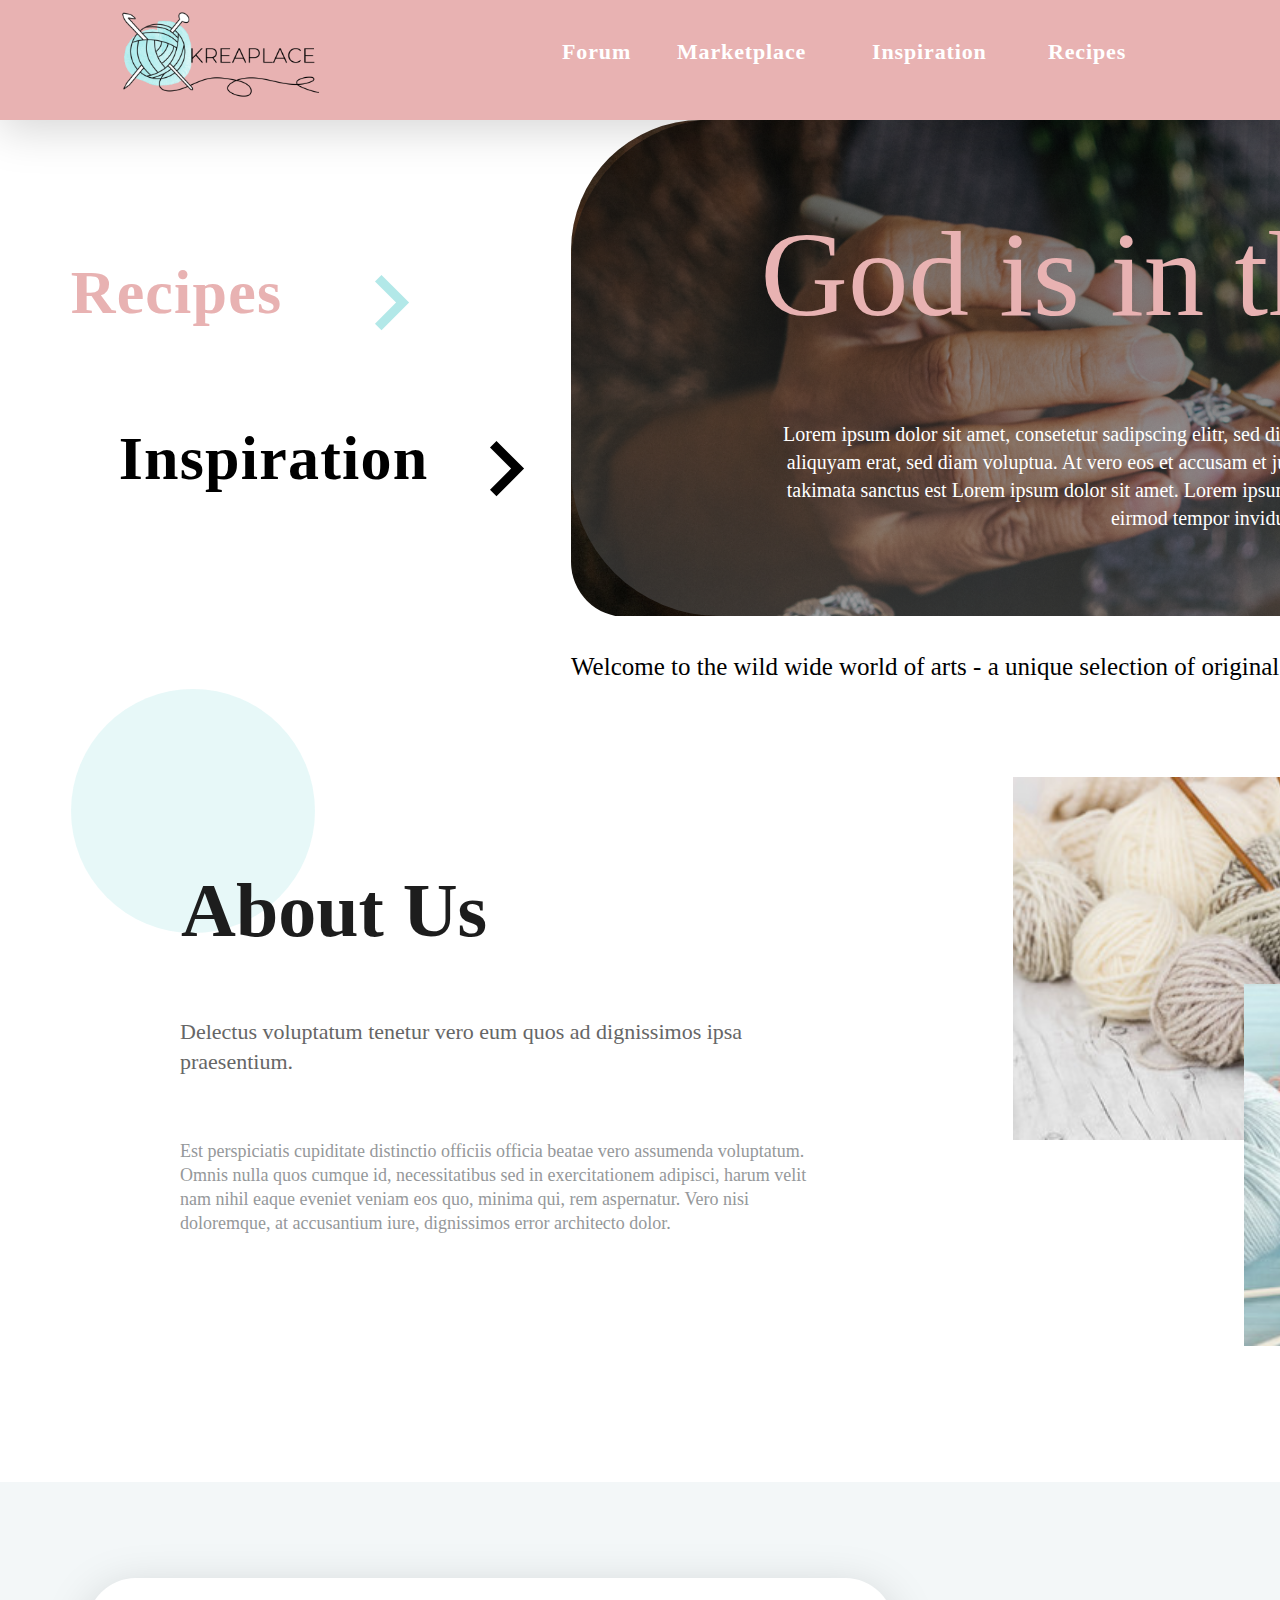
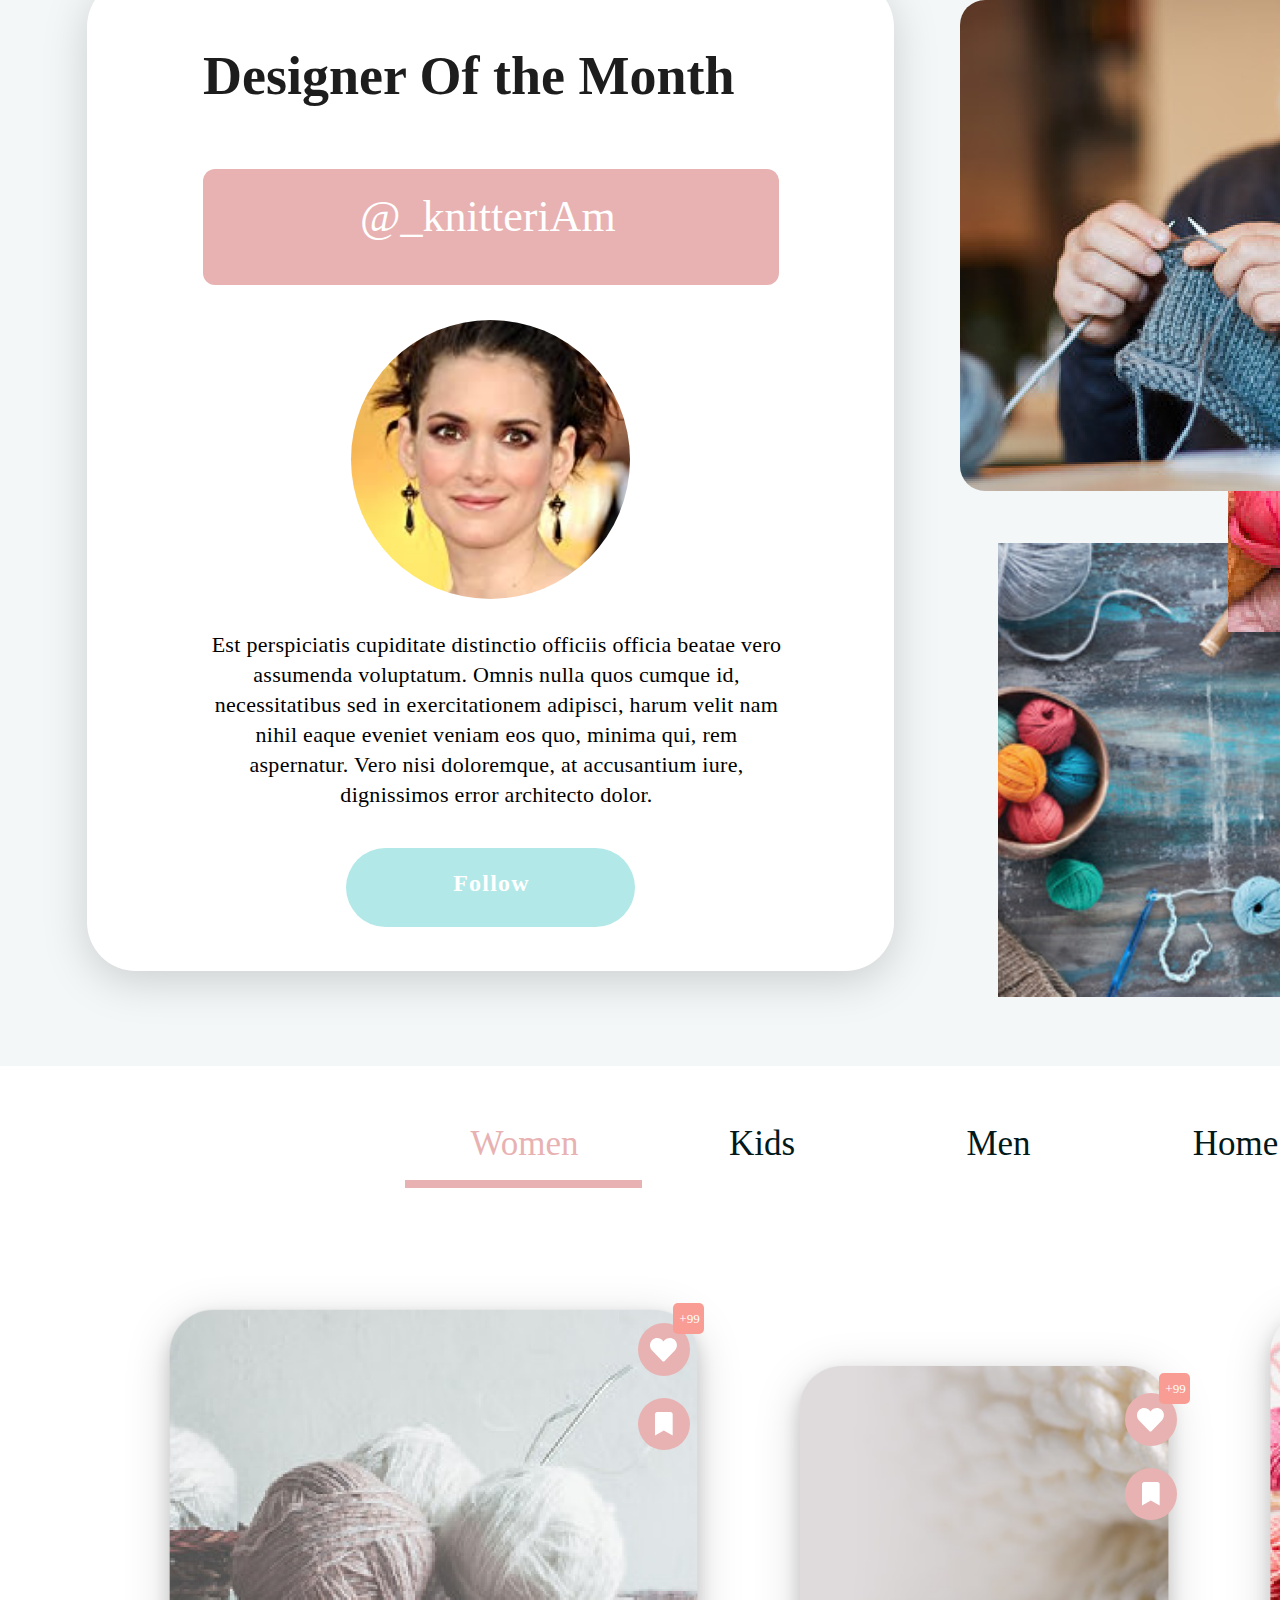
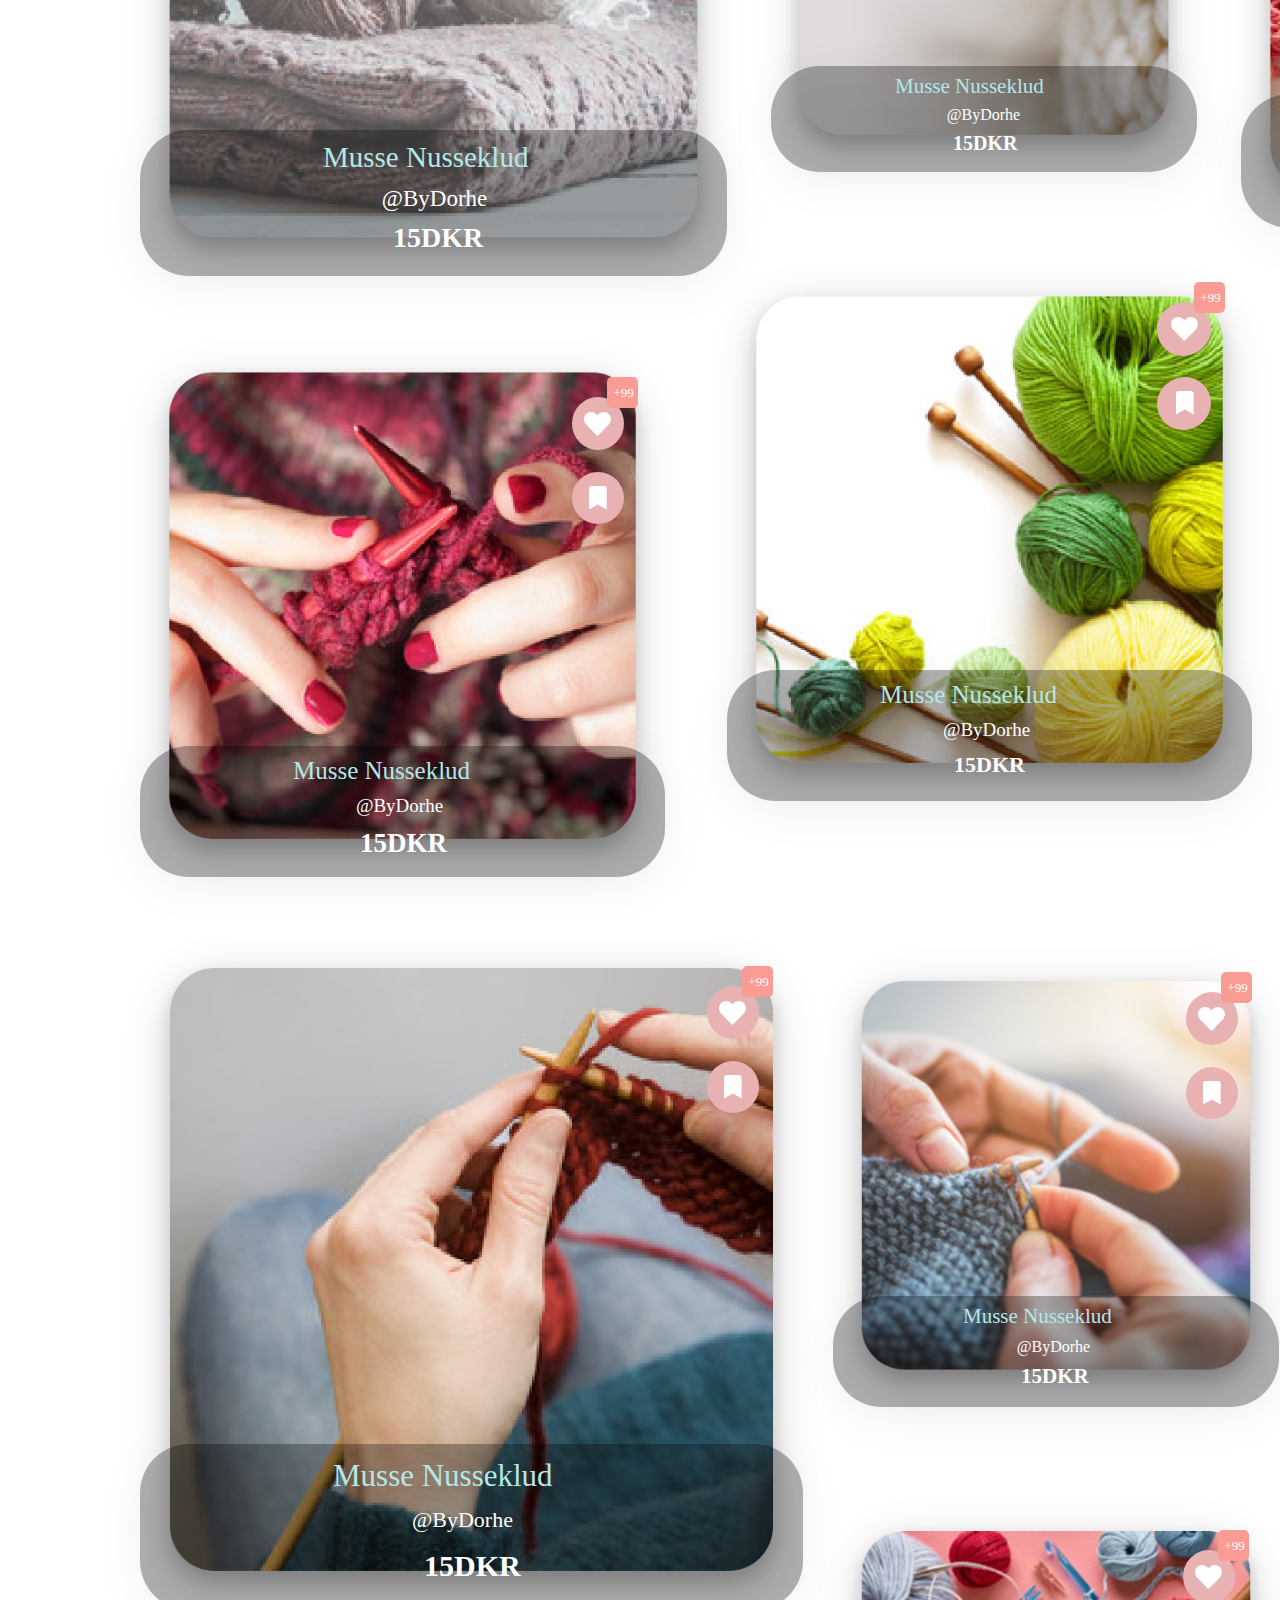
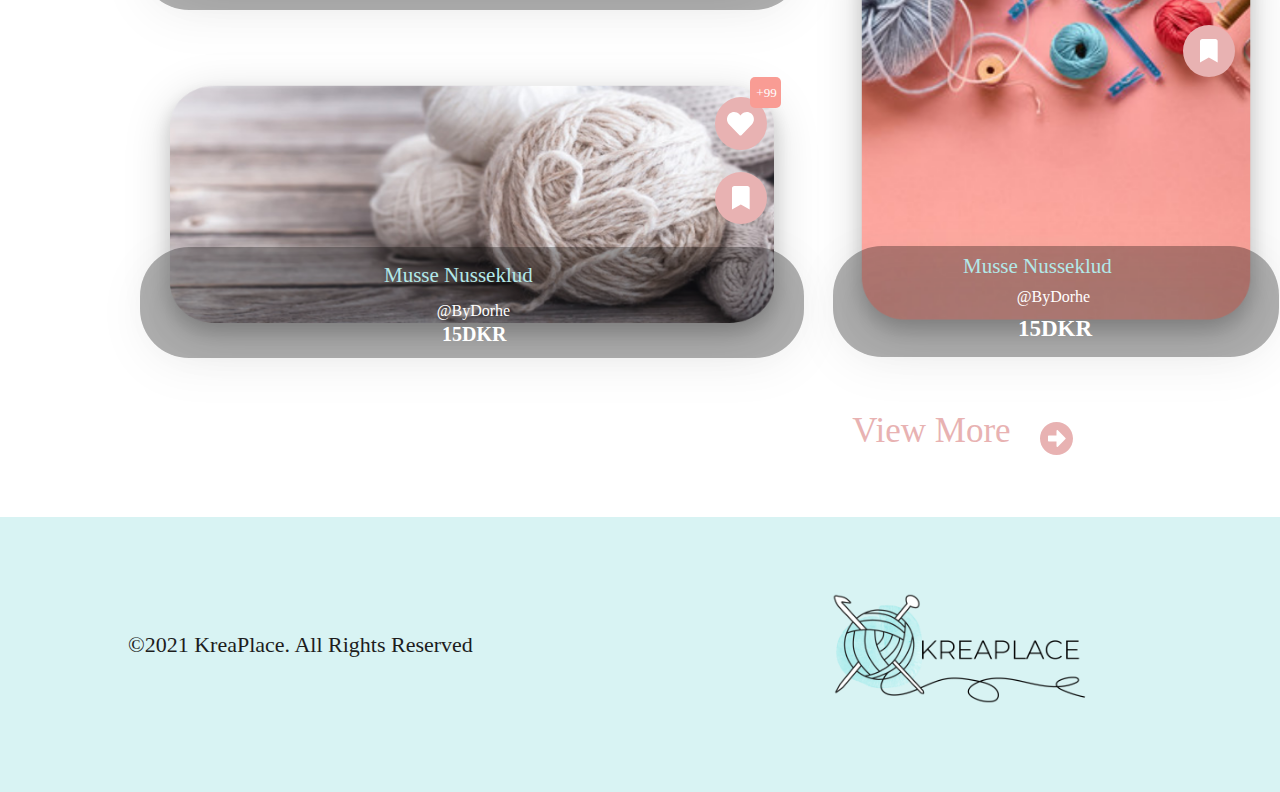
<file: assets/image/Web_1920___36.html>
<!DOCTYPE html>
<html>
<head>
<meta charset="utf-8"/>
<meta http-equiv="X-UA-Compatible" content="IE=edge"/>
<meta name="viewport" content="width=device-width, initial-scale=1.0">
<title>Web 1920 – 36</title>
<link rel="stylesheet" type="text/css" id="applicationStylesheet" href="Web_1920___36.css"/>
<script id="applicationScript" type="text/javascript" src="Web_1920___36.js"></script>
</head>
<body>
<div id="Web_1920__36">
	<div id="Group_8861">
		<img id="pexels-diego-pontes-2897128" src="pexels-diego-pontes-2897128.png" srcset="pexels-diego-pontes-2897128.png 1x">
			
		<svg class="pexels-diego-pontes-2897128_da">
			<linearGradient id="pexels-diego-pontes-2897128_da" spreadMethod="pad" x1="0.5" x2="0.5" y1="0" y2="1">
				<stop offset="0" stop-color="#000" stop-opacity="1"></stop>
				<stop offset="1" stop-color="#545454" stop-opacity="1"></stop>
			</linearGradient>
			<rect id="pexels-diego-pontes-2897128_da" rx="148" ry="148" x="0" y="0" width="1349" height="497">
			</rect>
		</svg>
		<svg class="rectangle-11">
			<rect id="rectangle-11" rx="0" ry="0" x="0" y="0" width="1920" height="891">
			</rect>
		</svg>
		<div id="group-20">
			<img id="rectangle-10" src="rectangle-10.png" srcset="rectangle-10.png 1x">
				
			<img id="rectangle-10_c" src="rectangle-10_c.png" srcset="rectangle-10_c.png 1x">
				
		</div>
		<div id="Delectus_volupt">
			<span>Delectus voluptatum tenetur vero eum quos ad dignissimos ipsa praesentium.</span>
		</div>
		<div id="Est_perspiciati">
			<span>Est perspiciatis cupiditate distinctio officiis officia beatae vero assumenda voluptatum. Omnis nulla quos cumque id, necessitatibus sed in exercitationem adipisci, harum velit nam nihil eaque eveniet veniam eos quo, minima qui, rem aspernatur. Vero nisi doloremque, at accusantium iure, dignissimos error architecto dolor.</span>
		</div>
		<div id="Build_A_Legacy">
			<span>God is in the details</span>
		</div>
		<div id="ID1D1D1D">
			<span>Lorem ipsum dolor sit amet, consetetur sadipscing elitr, sed diam nonumy eirmod tempor invidunt ut labore et dolore magna aliquyam erat, sed diam voluptua. At vero eos et accusam et justo duo dolores et ea rebum. Stet clita kasd gubergren, no sea takimata sanctus est Lorem ipsum dolor sit amet. Lorem ipsum dolor sit amet, consetetur sadipscing elitr, sed diam nonumy eirmod tempor invidunt ut labore et dolore</span>
		</div>
		<div id="ID1D1D1D_da">
			<span>Welcome to the wild wide world of arts - a unique selection of original artworks in all styles from all around the world!Start loving and hating the artworks to personalize your artfeed</span>
		</div>
		<div id="Group_26">
			<svg class="Ellipse_1">
				<ellipse id="Ellipse_1" rx="122" ry="122" cx="122" cy="122">
				</ellipse>
			</svg>
			<div id="About_Us">
				<span>About Us</span>
			</div>
		</div>
		<div id="Est_perspiciati_de">
			<span>Est perspiciatis cupiditate distinctio officiis officia beatae vero assumenda voluptatum. Omnis nulla quos cumque id, necessitatibus sed in exercitationem adipisci, harum velit nam nihil eaque eveniet veniam eos quo, minima qui, rem aspernatur. Vero nisi doloremque, at accusantium iure, dignissimos error architecto dolor.</span>
		</div>
		<div id="Group_8592">
			<svg class="rectangle-14">
				<rect id="rectangle-14" rx="0" ry="0" x="0" y="0" width="1920" height="1184">
				</rect>
			</svg>
			<div id="group-13">
				<img id="rectangle-13" src="rectangle-13.png" srcset="rectangle-13.png 1x">
					
			</div>
			<div id="group-12">
				<img id="rectangle-13_dk" src="rectangle-13_dk.png" srcset="rectangle-13_dk.png 1x">
					
			</div>
			<div id="group-9">
				<img id="rectangle-13_dm" src="rectangle-13_dm.png" srcset="rectangle-13_dm.png 1x">
					
			</div>
			<div id="group-10">
				<img id="rectangle-13_do" src="rectangle-13_do.png" srcset="rectangle-13_do.png 1x">
					
			</div>
			<div id="Group_8591">
				<svg class="Rectangle_1673">
					<rect id="Rectangle_1673" rx="49" ry="49" x="0" y="0" width="807" height="993">
					</rect>
				</svg>
				<div id="About_Us_dr">
					<span>Designer Of the Month</span>
				</div>
				<div id="Group_8589">
					<svg class="Rectangle_1">
						<rect id="Rectangle_1" rx="12" ry="12" x="0" y="0" width="576" height="116">
						</rect>
					</svg>
					<div id="_knitteriAm">
						<span>@_knitteriAm</span>
					</div>
				</div>
				<img id="Ellipse_65" src="Ellipse_65.png" srcset="Ellipse_65.png 1x">
					
				<div id="Est_perspiciati_dw">
					<span>Est perspiciatis cupiditate distinctio officiis officia beatae vero assumenda voluptatum. Omnis nulla quos cumque id, necessitatibus sed in exercitationem adipisci, harum velit nam nihil eaque eveniet veniam eos quo, minima qui, rem aspernatur. Vero nisi doloremque, at accusantium iure, dignissimos error architecto dolor.</span>
				</div>
				<div id="Group_8590">
					<svg class="rectangle-4">
						<rect id="rectangle-4" rx="39.5" ry="39.5" x="0" y="0" width="289" height="79">
						</rect>
					</svg>
					<div id="Play_Showreel">
						<span>Follow</span>
					</div>
				</div>
			</div>
		</div>
		<div id="Group_8593">
			<div id="Group_19">
				<div id="Kids">
					<span>Kids</span>
				</div>
			</div>
			<div id="Group_20">
				<div id="Men">
					<span>Men</span>
				</div>
			</div>
			<div id="Group_21">
				<div id="Home">
					<span>Home</span>
				</div>
			</div>
			<div id="Group_22">
				<div id="Other">
					<span>Other</span>
				</div>
			</div>
			<div id="Women">
				<span>Women</span>
			</div>
			<svg class="Rectangle_8">
				<rect id="Rectangle_8" rx="0" ry="0" x="0" y="0" width="237" height="8">
				</rect>
			</svg>
		</div>
		<div id="Play_Showreel_eb">
			<span>Recipes</span>
		</div>
		<svg class="Icon_material-navigate-next" viewBox="12.885 9 34.111 55.241">
			<path id="Icon_material-navigate-next" d="M 19.37576675415039 9 L 12.8849983215332 15.49077033996582 L 33.96849060058594 36.62030029296875 L 12.88499450683594 57.74982833862305 L 19.37576675415039 64.2406005859375 L 46.99606704711914 36.62030029296875 L 19.37576675415039 9 Z">
			</path>
		</svg>
		<svg class="Icon_material-navigate-next_ed" viewBox="12.885 9 34.111 55.241">
			<path id="Icon_material-navigate-next_ed" d="M 19.37576675415039 9 L 12.8849983215332 15.49077033996582 L 33.96849060058594 36.62030029296875 L 12.88499450683594 57.74982833862305 L 19.37576675415039 64.2406005859375 L 46.99606704711914 36.62030029296875 L 19.37576675415039 9 Z">
			</path>
		</svg>
		<div id="Play_Showreel_ee">
			<span>Inspiration</span>
		</div>
		<div id="Group_8766">
			<svg class="Path_574" viewBox="0 0 1920 275">
				<path id="Path_574" d="M 0 0 L 1885 0 C 1904.329956054688 0 1920 15.6700325012207 1920 35 L 1920 275 L 0 275 L 0 0 Z">
				</path>
			</svg>
			<img id="Kreaplace_bl1" src="Kreaplace_bl1.png" srcset="Kreaplace_bl1.png 1x">
				
			<div id="About_Us_ei">
				<span>©2021 KreaPlace. All Rights Reserved</span>
			</div>
			<div id="Group_15">
				<svg class="Ellipse_4">
					<ellipse id="Ellipse_4" rx="34" ry="34" cx="34" cy="34">
					</ellipse>
				</svg>
				<svg class="Icon_awesome-facebook-f" viewBox="1.609 0 19.281 36">
					<path id="Icon_awesome-facebook-f" d="M 19.62703132629395 20.25 L 20.62687492370605 13.73484420776367 L 14.37539100646973 13.73484420776367 L 14.37539100646973 9.506954193115234 C 14.37539100646973 7.724532127380371 15.24867248535156 5.987110137939453 18.04851531982422 5.987110137939453 L 20.89054679870605 5.987110137939453 L 20.89054679870605 0.4401562511920929 C 20.89054679870605 0.4401562511920929 18.31148529052734 0 15.84562492370605 0 C 10.69734382629395 0 7.332187652587891 3.120468854904175 7.332187652587891 8.769374847412109 L 7.332187652587891 13.73484420776367 L 1.609453082084656 13.73484420776367 L 1.609453082084656 20.25 L 7.332187652587891 20.25 L 7.332187652587891 36 L 14.37539100646973 36 L 14.37539100646973 20.25 L 19.62703132629395 20.25 Z">
					</path>
				</svg>
			</div>
			<div id="Group_16">
				<svg class="Ellipse_4_en">
					<ellipse id="Ellipse_4_en" rx="34" ry="34" cx="34" cy="34">
					</ellipse>
				</svg>
				<svg class="Icon_awesome-instagram" viewBox="-0.005 2.238 31.518 31.511">
					<path id="Icon_awesome-instagram" d="M 15.75703144073486 9.9140625 C 11.28515625 9.9140625 7.678125381469727 13.52109336853027 7.678125381469727 17.99296951293945 C 7.678125381469727 22.46484565734863 11.28515625 26.07187652587891 15.75703144073486 26.07187652587891 C 20.22890663146973 26.07187652587891 23.8359375 22.46484375 23.8359375 17.99296951293945 C 23.8359375 13.52109527587891 20.22890663146973 9.9140625 15.75703144073486 9.9140625 Z M 15.75703144073486 23.24531173706055 C 12.8671875 23.24531173706055 10.50468826293945 20.88984298706055 10.50468826293945 17.99296760559082 C 10.50468826293945 15.09609222412109 12.86015701293945 12.74062347412109 15.75703239440918 12.74062347412109 C 18.65390777587891 12.74062347412109 21.00937652587891 15.09609222412109 21.00937652587891 17.99296760559082 C 21.00937652587891 20.88984298706055 18.64687728881836 23.24531173706055 15.75703239440918 23.24531173706055 Z M 26.05078125 9.583593368530273 C 26.05078125 10.63124942779541 25.20703125 11.46796798706055 24.16640663146973 11.46796798706055 C 23.11874961853027 11.46796798706055 22.28203201293945 10.62421798706055 22.28203201293945 9.583593368530273 C 22.28203201293945 8.54296875 23.12578201293945 7.699218273162842 24.16640663146973 7.699218273162842 C 25.20703125 7.699218273162842 26.05078125 8.54296875 26.05078125 9.583593368530273 Z M 31.40156173706055 11.49609375 C 31.28203010559082 8.971875190734863 30.70546722412109 6.735937595367432 28.85624885559082 4.893750190734863 C 27.01406097412109 3.051562786102295 24.77812385559082 2.475000143051147 22.25390625 2.348437786102295 C 19.65234375 2.200781583786011 11.85468769073486 2.200781583786011 9.253125190734863 2.348437786102295 C 6.735937595367432 2.467968940734863 4.5 3.044531583786011 2.650781631469727 4.88671875 C 0.8015632629394531 6.72890567779541 0.2320315837860107 8.96484375 0.1054692268371582 11.48906230926514 C -0.04218702018260956 14.09062480926514 -0.04218702018260956 21.88828086853027 0.1054692268371582 24.48984336853027 C 0.2250004708766937 27.01406288146973 0.8015629649162292 29.25 2.650781631469727 31.09218597412109 C 4.5 32.93437194824219 6.728906631469727 33.51093673706055 9.253125190734863 33.63749694824219 C 11.85468769073486 33.78515243530273 19.65234375 33.78515243530273 22.25390625 33.63749694824219 C 24.77812576293945 33.51796722412109 27.01406288146973 32.94140243530273 28.85625076293945 31.09218406677246 C 30.69843864440918 29.24999618530273 31.27500152587891 27.01405906677246 31.40156364440918 24.48984146118164 C 31.54921913146973 21.88827896118164 31.54921913146973 14.09765434265137 31.40156364440918 11.49609184265137 Z M 28.04062461853027 27.28125 C 27.4921875 28.65937423706055 26.43046760559082 29.72109413146973 25.04531288146973 30.27656173706055 C 22.97109413146973 31.09921836853027 18.04921913146973 30.90937423706055 15.75703144073486 30.90937423706055 C 13.46484375 30.90937423706055 8.535938262939453 31.09218597412109 6.46875 30.27656173706055 C 5.090624809265137 29.72812461853027 4.028906345367432 28.66640472412109 3.473437547683716 27.28125 C 2.650781154632568 25.20703125 2.840625047683716 20.28515625 2.840625047683716 17.99296951293945 C 2.840625047683716 15.70078277587891 2.657812595367432 10.77187538146973 3.473437547683716 8.70468807220459 C 4.021874904632568 7.326562881469727 5.083593845367432 6.264844417572021 6.46875 5.709375381469727 C 8.54296875 4.886719226837158 13.46484375 5.076562881469727 15.75703144073486 5.076562881469727 C 18.04921913146973 5.076562881469727 22.97812461853027 4.893750190734863 25.04531288146973 5.709375381469727 C 26.42343711853027 6.257812976837158 27.48515701293945 7.319531440734863 28.04062461853027 8.70468807220459 C 28.86328125 10.77890682220459 28.67343711853027 15.70078182220459 28.67343711853027 17.99296951293945 C 28.67343711853027 20.28515625 28.86328125 25.21406364440918 28.04062461853027 27.28125 Z">
					</path>
				</svg>
			</div>
			<div id="Group_17">
				<svg class="Ellipse_4_eq">
					<ellipse id="Ellipse_4_eq" rx="34" ry="34" cx="34" cy="34">
					</ellipse>
				</svg>
				<svg class="Icon_awesome-pinterest-p" viewBox="0 0.457 27 35.094">
					<path id="Icon_awesome-pinterest-p" d="M 14.34375 0.45703125 C 7.129687309265137 0.45703125 0 5.266406059265137 0 13.05000019073486 C 0 18 2.784374952316284 20.8125 4.471875190734863 20.8125 C 5.16796875 20.8125 5.568750381469727 18.87187576293945 5.568750381469727 18.32343673706055 C 5.568750381469727 17.66953086853027 3.902344226837158 16.27734375 3.902344226837158 13.55624961853027 C 3.902344226837158 7.903124809265137 8.205469131469727 3.895312309265137 13.77421951293945 3.895312309265137 C 18.5625 3.895312309265137 22.10625076293945 6.616405963897705 22.10625076293945 11.61562538146973 C 22.10625076293945 15.34921932220459 20.60859489440918 22.35234451293945 15.75703239440918 22.35234451293945 C 14.00625133514404 22.35234451293945 12.50859451293945 21.08671951293945 12.50859451293945 19.27265739440918 C 12.50859451293945 16.61484527587891 14.36484432220459 14.04140758514404 14.36484432220459 11.29922008514404 C 14.36484432220459 6.644532680511475 7.762500762939453 7.488282680511475 7.762500762939453 13.11328220367432 C 7.762500762939453 14.29453182220459 7.910157203674316 15.60234451293945 8.437500953674316 16.67812538146973 C 7.467188358306885 20.85468673706055 5.484375953674316 27.07734298706055 5.484375953674316 31.38047027587891 C 5.484375953674316 32.70937728881836 5.674219608306885 34.01718902587891 5.800782203674316 35.34609603881836 C 6.039844512939453 35.61328506469727 5.920313358306885 35.58515930175781 6.285938262939453 35.45156478881836 C 9.82968807220459 30.60000228881836 9.703125953674316 29.65078353881836 11.30625057220459 23.30156517028809 C 12.17109394073486 24.94687843322754 14.40703201293945 25.83281517028809 16.17890739440918 25.83281517028809 C 23.64609527587891 25.83281517028809 27 18.55547142028809 27 11.99531555175781 C 27 5.013281345367432 20.96718788146973 0.45703125 14.34375 0.45703125 Z">
					</path>
				</svg>
			</div>
		</div>
		<div id="Group_8798">
			<div id="Group_8767">
				<div id="View_More">
					<span>View More</span>
				</div>
				<svg class="Icon_awesome-arrow-alt-circle-" viewBox="0.563 0.563 33.014 33.014">
					<path id="Icon_awesome-arrow-alt-circle-" d="M 17.0697021484375 0.5625 C 26.18860054016113 0.5625 33.576904296875 7.950804710388184 33.576904296875 17.0697021484375 C 33.576904296875 26.18860054016113 26.18860054016113 33.576904296875 17.0697021484375 33.576904296875 C 7.950804710388184 33.576904296875 0.5625 26.18860054016113 0.5625 17.0697021484375 C 0.5625 7.950804710388184 7.950804710388184 0.5625 17.0697021484375 0.5625 Z M 9.348591804504395 19.99839973449707 L 17.0697021484375 19.99839973449707 L 17.0697021484375 24.71759605407715 C 17.0697021484375 25.42980194091797 17.93499946594238 25.78923225402832 18.4342098236084 25.28336715698242 L 26.04216384887695 17.63547325134277 C 26.35500335693359 17.32263565063477 26.35500335693359 16.82342720031738 26.04216384887695 16.51058769226074 L 18.4342098236084 8.856038093566895 C 17.9283447265625 8.35017204284668 17.0697021484375 8.709602355957031 17.0697021484375 9.421809196472168 L 17.0697021484375 14.14100646972656 L 9.348591804504395 14.14100646972656 C 8.909287452697754 14.14100646972656 8.549856185913086 14.5004358291626 8.549856185913086 14.93974113464355 L 8.549856185913086 19.19966506958008 C 8.549856185913086 19.63896942138672 8.909287452697754 19.99839973449707 9.348591804504395 19.99839973449707 Z">
					</path>
				</svg>
			</div>
		</div>
		<div id="Group_8824">
			<svg class="Rectangle_1677">
				<rect id="Rectangle_1677" rx="0" ry="0" x="0" y="0" width="1920" height="120">
				</rect>
			</svg>
			<div id="group-30">
				<div id="ABOUT_US">
					<span>Forum</span>
				</div>
				<div id="ABOUT_US_e">
					<span>Marketplace</span>
				</div>
				<div id="ABOUT_US_fa">
					<span>Inspiration</span>
				</div>
				<div id="ABOUT_US_fb">
					<span>Recipes</span>
				</div>
			</div>
			<img id="Rectangle_4" src="Rectangle_4.png" srcset="Rectangle_4.png 1x">
				
			<img id="Kreaplace_bl1_e" src="Kreaplace_bl1_e.png" srcset="Kreaplace_bl1_e.png 1x">
				
			<svg class="Icon_awesome-shopping-bag" viewBox="0 0 25.556 29.207">
				<path id="Icon_awesome-shopping-bag" d="M 20.07962417602539 9.127101898193359 L 20.07962417602539 7.301681518554688 C 20.07962417602539 3.27548885345459 16.80407905578613 0 12.7779426574707 0 C 8.751749992370605 0 5.476261138916016 3.27548885345459 5.476261138916016 7.301681518554688 L 5.476261138916016 9.127101898193359 L 0 9.127101898193359 L 0 24.64317512512207 C 0 27.16356658935547 2.043158769607544 29.20672607421875 4.56355094909668 29.20672607421875 L 20.99233436584473 29.20672607421875 C 23.51272583007813 29.20672607421875 25.55588531494141 27.16356658935547 25.55588531494141 24.64317512512207 L 25.55588531494141 9.127101898193359 L 20.07962417602539 9.127101898193359 Z M 9.127101898193359 7.301681518554688 C 9.127101898193359 5.288585186004639 10.76484680175781 3.650840759277344 12.7779426574707 3.650840759277344 C 14.79103851318359 3.650840759277344 16.42878341674805 5.288585186004639 16.42878341674805 7.301681518554688 L 16.42878341674805 9.127101898193359 L 9.127101898193359 9.127101898193359 L 9.127101898193359 7.301681518554688 Z M 18.25420379638672 14.14700794219971 C 17.49808120727539 14.14700794219971 16.88513946533203 13.53406524658203 16.88513946533203 12.7779426574707 C 16.88513946533203 12.02182006835938 17.49808120727539 11.4088773727417 18.25420379638672 11.4088773727417 C 19.01032638549805 11.4088773727417 19.62327003479004 12.02181911468506 19.62327003479004 12.7779426574707 C 19.62327003479004 13.53406524658203 19.01032638549805 14.14700794219971 18.25420379638672 14.14700794219971 Z M 7.301681518554688 14.14700794219971 C 6.545557975769043 14.14700794219971 5.932616233825684 13.53406524658203 5.932616233825684 12.7779426574707 C 5.932616233825684 12.02182006835938 6.545557975769043 11.4088773727417 7.301681518554688 11.4088773727417 C 8.057805061340332 11.4088773727417 8.670746803283691 12.02181911468506 8.670746803283691 12.7779426574707 C 8.670746803283691 13.53406524658203 8.057805061340332 14.14700794219971 7.301681518554688 14.14700794219971 Z">
				</path>
			</svg>
			<div id="Group_8825">
				<svg class="Ellipse_74">
					<ellipse id="Ellipse_74" rx="7" ry="7" cx="7" cy="7">
					</ellipse>
				</svg>
				<div id="ID0">
					<span>0</span>
				</div>
			</div>
			<svg class="Icon_material-search" viewBox="4.5 4.5 17.272 17.272">
				<path id="Icon_material-search" d="M 16.84452629089355 15.36318302154541 L 16.06435394287109 15.36318302154541 L 15.78783512115479 15.09654140472412 C 16.75564575195313 13.97072219848633 17.33830642700195 12.50912952423096 17.33830642700195 10.91915512084961 C 17.33830642700195 7.373805046081543 14.46450233459473 4.5 10.91915512084961 4.5 C 7.373805046081543 4.5 4.5 7.373805046081543 4.5 10.91915512084961 C 4.5 14.46450233459473 7.373805046081543 17.33830642700195 10.91915512084961 17.33830642700195 C 12.50912952423096 17.33830642700195 13.97072219848633 16.75564575195313 15.09654140472412 15.78783512115479 L 15.36318302154541 16.06435394287109 L 15.36318302154541 16.84452629089355 L 20.30099296569824 21.7724609375 L 21.7724609375 20.30099296569824 L 16.84452629089355 15.36318302154541 Z M 10.91915512084961 15.36318302154541 C 8.460124015808105 15.36318302154541 6.475123882293701 13.37818336486816 6.475123882293701 10.91915512084961 C 6.475123882293701 8.460124015808105 8.460124015808105 6.475123882293701 10.91915512084961 6.475123882293701 C 13.37818336486816 6.475123882293701 15.36318302154541 8.460124015808105 15.36318302154541 10.91915512084961 C 15.36318302154541 13.37818336486816 13.37818336486816 15.36318302154541 10.91915512084961 15.36318302154541 Z">
				</path>
			</svg>
			<svg class="Rectangle_1706">
				<rect id="Rectangle_1706" rx="15" ry="15" x="0" y="0" width="207" height="34">
				</rect>
			</svg>
			<svg class="Line_20" viewBox="0 0 0.30000001192092896 28">
				<path id="Line_20" d="M 0 0 L 0 28">
				</path>
			</svg>
			<div id="Icons">
				<div id="Group_8821">
					<svg class="Path_575" viewBox="9.023 10.769 30.727 27.144">
						<path id="Path_575" d="M 12.3543586730957 26.13284301757813 L 23.95367240905762 37.73215103149414 C 24.19498252868652 37.97346115112305 24.58624649047852 37.973388671875 24.82746696472168 37.73198699951172 L 36.41806793212891 26.13288688659668 L 37.2752685546875 25.28451538085938 C 38.92783355712891 23.63196182250977 39.74968719482422 21.44033241271973 39.74968719482422 19.26637840270996 C 39.74968719482422 17.08359146118164 38.92782592773438 14.90079498291016 37.2752685546875 13.24823951721191 C 33.97016143798828 9.943126678466797 28.55294990539551 9.943126678466797 25.23897361755371 13.24823951721191 L 24.3906078338623 14.10544967651367 L 23.53339576721191 13.24823951721191 C 20.22828674316406 9.943126678466797 14.81107330322266 9.943126678466797 11.50592136383057 13.24823951721191 C 9.844522476196289 14.90079307556152 9.022670745849609 17.08358192443848 9.022670745849609 19.26637840270996 C 9.022670745849609 21.44033241271973 9.84453296661377 23.63196182250977 11.50592136383057 25.28451538085938 L 12.3543586730957 26.13284301757813 L 23.95367240905762 37.73215103149414 C 24.19498252868652 37.97346115112305 24.58624649047852 37.973388671875 24.82746696472168 37.73198699951172 L 36.41806793212891 26.13288688659668">
						</path>
					</svg>
					<svg class="Path_576" viewBox="11.456 19.856 0.125 1.34">
						<path id="Path_576" d="M 11.45600128173828 19.85639953613281 C 11.45600128173828 20.30448532104492 11.49768829345703 20.75345230102539 11.58127975463867 21.19637489318848">
						</path>
					</svg>
					<svg class="Path_577" viewBox="11.862 13.045 5.337 4.567">
						<path id="Path_577" d="M 17.19927215576172 13.04530143737793 C 15.85025787353516 13.30481719970703 14.56343460083008 13.95360565185547 13.52536964416504 14.99166488647461 C 12.75798606872559 15.75496482849121 12.20446014404297 16.6533203125 11.86229705810547 17.61225891113281">
						</path>
					</svg>
				</div>
			</div>
			<div id="Group_8822">
				<svg class="Ellipse_73">
					<ellipse id="Ellipse_73" rx="7" ry="7" cx="7" cy="7">
					</ellipse>
				</svg>
				<div id="ID4">
					<span>4</span>
				</div>
			</div>
			<div id="Icons_fk">
				<svg class="Path_578" viewBox="12.902 12.902 28.42 28.42">
					<path id="Path_578" d="M 34.96271896362305 41.322265625 L 19.26174736022949 41.322265625 C 15.74946880340576 41.322265625 12.90220165252686 38.47500991821289 12.90220165252686 34.96272277832031 L 12.90220165252686 19.26174736022949 C 12.90220165252686 15.74946880340576 15.74947071075439 12.90220165252686 19.26174736022949 12.90220165252686 L 34.96271896362305 12.90220165252686 C 38.47499847412109 12.90220165252686 41.322265625 15.74947071075439 41.322265625 19.26174736022949 L 41.322265625 34.96271896362305 C 41.322265625 38.47495651245117 38.47495651245117 41.322265625 34.96271896362305 41.322265625 Z">
					</path>
				</svg>
				<div id="Group_8823">
					<svg class="Line_22" viewBox="0 0 1 9.866">
						<path id="Line_22" d="M 0 0 L 0 9.866277694702148">
						</path>
					</svg>
					<svg class="Line_23" viewBox="0 0 9.866 1">
						<path id="Line_23" d="M 0 0 L 9.866277694702148 0">
						</path>
					</svg>
				</div>
			</div>
		</div>
		<div id="Group_8859">
			<div id="Group_8803">
				<div id="Group_18">
					<div id="Group_1">
						<img id="Rectangle_2" src="Rectangle_2.png" srcset="Rectangle_2.png 1x">
							
						<svg class="Rectangle_3">
							<rect id="Rectangle_3" rx="49" ry="49" x="0" y="0" width="587" height="146">
							</rect>
						</svg>
						<div id="Musse_Nusseklud">
							<span>Musse Nusseklud</span>
						</div>
						<div id="ByDorhe">
							<span>@ByDorhe</span>
						</div>
						<div id="ID15DKR">
							<span>15DKR</span>
						</div>
					</div>
					<div id="Group_2">
						<img id="Rectangle_2_fz" src="Rectangle_2_fz.png" srcset="Rectangle_2_fz.png 1x">
							
						<svg class="Rectangle_3_f">
							<rect id="Rectangle_3_f" rx="49" ry="49" x="0" y="0" width="426" height="106">
							</rect>
						</svg>
						<div id="Musse_Nusseklud_f">
							<span>Musse Nusseklud</span>
						</div>
						<div id="ByDorhe_f">
							<span>@ByDorhe</span>
						</div>
						<div id="ID15DKR_f">
							<span>15DKR</span>
						</div>
					</div>
					<div id="Group_5">
						<img id="Rectangle_2_f" src="Rectangle_2_f.png" srcset="Rectangle_2_f.png 1x">
							
						<div id="Group_8755">
							<svg class="Ellipse_2">
								<ellipse id="Ellipse_2" rx="26" ry="26.5" cx="26" cy="26.5">
								</ellipse>
							</svg>
							<svg class="Ellipse_3">
								<ellipse id="Ellipse_3" rx="26" ry="26" cx="26" cy="26">
								</ellipse>
							</svg>
							<svg class="Icon_awesome-bookmark" viewBox="0 0 17.673 23.564">
								<path id="Icon_awesome-bookmark" d="M 0 23.56377601623535 L 0 2.209104061126709 C 0 0.9890342950820923 0.9890342950820923 0 2.209104061126709 0 L 15.4637279510498 0 C 16.68379783630371 0 17.67283248901367 0.9890342950820923 17.67283248901367 2.209104061126709 L 17.67283248901367 23.56377601623535 L 8.836416244506836 18.40920066833496 L 0 23.56377601623535 Z">
								</path>
							</svg>
							<svg class="Icon_awesome-heart" viewBox="-0.001 2.248 26.93 23.564">
								<path id="Icon_awesome-heart" d="M 24.31516075134277 3.858866214752197 C 21.43286895751953 1.402607917785645 17.14625358581543 1.84441876411438 14.50064659118652 4.574178695678711 L 13.4644947052002 5.641888618469238 L 12.42834281921387 4.574178695678711 C 9.787997245788574 1.84441876411438 5.496120452880859 1.402607917785645 2.613829851150513 3.858866214752197 C -0.6892321705818176 6.678040027618408 -0.8628007769584656 11.73782539367676 2.093124389648438 14.7936840057373 L 12.27055358886719 25.3024730682373 C 12.92800998687744 25.98097038269043 13.99571895599365 25.98097038269043 14.65317726135254 25.3024730682373 L 24.83060455322266 14.79368782043457 C 27.79179191589355 11.73782730102539 27.61822128295898 6.678041934967041 24.31515693664551 3.858867168426514 Z">
								</path>
							</svg>
						</div>
						<svg class="Rectangle_3_gb">
							<rect id="Rectangle_3_gb" rx="49" ry="49" x="0" y="0" width="525" height="131">
							</rect>
						</svg>
						<div id="Musse_Nusseklud_gc">
							<span>Musse Nusseklud</span>
						</div>
						<div id="ByDorhe_gd">
							<span>@ByDorhe</span>
						</div>
						<div id="ID15DKR_ge">
							<span>15DKR</span>
						</div>
					</div>
					<div id="Group_9">
						<img id="Rectangle_2_gg" src="Rectangle_2_gg.png" srcset="Rectangle_2_gg.png 1x">
							
						<svg class="Rectangle_3_gh">
							<rect id="Rectangle_3_gh" rx="49" ry="49" x="0" y="0" width="446" height="111">
							</rect>
						</svg>
						<div id="Musse_Nusseklud_gi">
							<span>Musse Nusseklud</span>
						</div>
						<div id="ByDorhe_gj">
							<span>@ByDorhe</span>
						</div>
						<div id="ID15DKR_gk">
							<span>15DKR</span>
						</div>
					</div>
					<div id="Group_11">
						<img id="Rectangle_2_gm" src="Rectangle_2_gm.png" srcset="Rectangle_2_gm.png 1x">
							
						<svg class="Rectangle_3_gn">
							<rect id="Rectangle_3_gn" rx="49" ry="49" x="0" y="0" width="446" height="111">
							</rect>
						</svg>
						<div id="Musse_Nusseklud_go">
							<span>Musse Nusseklud</span>
						</div>
						<div id="ByDorhe_gp">
							<span>@ByDorhe</span>
						</div>
						<div id="ID15DKR_gq">
							<span>15DKR</span>
						</div>
					</div>
					<div id="Group_13">
						<img id="Rectangle_2_gs" src="Rectangle_2_gs.png" srcset="Rectangle_2_gs.png 1x">
							
						<svg class="Rectangle_3_gt">
							<rect id="Rectangle_3_gt" rx="49" ry="49" x="0" y="0" width="664" height="111">
							</rect>
						</svg>
						<div id="Musse_Nusseklud_gu">
							<span>Musse Nusseklud</span>
						</div>
						<div id="ByDorhe_gv">
							<span>@ByDorhe</span>
						</div>
						<div id="ID15DKR_gw">
							<span>15DKR</span>
						</div>
					</div>
					<div id="Group_10">
						<img id="Rectangle_2_gy" src="Rectangle_2_gy.png" srcset="Rectangle_2_gy.png 1x">
							
						<svg class="Ellipse_2_gz">
							<ellipse id="Ellipse_2_gz" rx="22" ry="22.5" cx="22" cy="22.5">
							</ellipse>
						</svg>
						<svg class="Icon_awesome-bookmark_g" viewBox="0 0 15.025 20.033">
							<path id="Icon_awesome-bookmark_g" d="M 0 20.03335189819336 L 0 1.878126859664917 C 0 0.8408530354499817 0.8408530354499817 0 1.878126859664917 0 L 13.14688682556152 0 C 14.18416118621826 0 15.02501487731934 0.8408530354499817 15.02501487731934 1.878126859664917 L 15.02501487731934 20.03335189819336 L 7.512507438659668 15.65105724334717 L 0 20.03335189819336 Z">
							</path>
						</svg>
						<svg class="Icon_awesome-heart_g" viewBox="-0.001 2.248 22.895 20.033">
							<path id="Icon_awesome-heart_g" d="M 20.67203140258789 3.617469549179077 C 18.22157669067383 1.529218077659607 14.57719993591309 1.904834985733032 12.32796955108643 4.225610733032227 L 11.44705772399902 5.133351802825928 L 10.56614685058594 4.225610733032227 C 8.321388244628906 1.904834985733032 4.672539234161377 1.529218077659607 2.22208571434021 3.617469549179077 C -0.5860977172851563 6.014262676239014 -0.7336615324020386 10.31596946716309 1.779394507408142 12.913987159729 L 10.43199825286865 21.84830474853516 C 10.99095153808594 22.42514801025391 11.89869213104248 22.42514801025391 12.4576473236084 21.84830474853516 L 21.11024856567383 12.91399002075195 C 23.62777900695801 10.31597137451172 23.4802131652832 6.014264583587646 20.67202758789063 3.617470264434814 Z">
							</path>
						</svg>
						<svg class="Rectangle_3_g">
							<rect id="Rectangle_3_g" rx="49" ry="49" x="0" y="0" width="446" height="111">
							</rect>
						</svg>
						<div id="Musse_Nusseklud_g">
							<span>Musse Nusseklud</span>
						</div>
						<div id="ByDorhe_g">
							<span>@ByDorhe</span>
						</div>
						<div id="ID15DKR_g">
							<span>15DKR</span>
						</div>
					</div>
					<div id="Group_12">
						<img id="Rectangle_2_g" src="Rectangle_2_g.png" srcset="Rectangle_2_g.png 1x">
							
						<svg class="Rectangle_3_ha">
							<rect id="Rectangle_3_ha" rx="49" ry="49" x="0" y="0" width="446" height="111">
							</rect>
						</svg>
						<div id="Musse_Nusseklud_ha">
							<span>Musse Nusseklud</span>
						</div>
						<div id="ByDorhe_ha">
							<span>@ByDorhe</span>
						</div>
						<div id="ID15DKR_hb">
							<span>15DKR</span>
						</div>
					</div>
					<div id="Group_7">
						<img id="Rectangle_2_hd" src="Rectangle_2_hd.png" srcset="Rectangle_2_hd.png 1x">
							
						<svg class="Ellipse_2_he">
							<ellipse id="Ellipse_2_he" rx="26" ry="26.5" cx="26" cy="26.5">
							</ellipse>
						</svg>
						<svg class="Ellipse_3_hf">
							<ellipse id="Ellipse_3_hf" rx="26" ry="26" cx="26" cy="26">
							</ellipse>
						</svg>
						<svg class="Icon_awesome-bookmark_hg" viewBox="0 0 17.673 23.564">
							<path id="Icon_awesome-bookmark_hg" d="M 0 23.56377601623535 L 0 2.209104061126709 C 0 0.9890342950820923 0.9890342950820923 0 2.209104061126709 0 L 15.4637279510498 0 C 16.68379783630371 0 17.67283248901367 0.9890342950820923 17.67283248901367 2.209104061126709 L 17.67283248901367 23.56377601623535 L 8.836416244506836 18.40920066833496 L 0 23.56377601623535 Z">
							</path>
						</svg>
						<svg class="Icon_awesome-heart_hh" viewBox="-0.001 2.248 26.93 23.564">
							<path id="Icon_awesome-heart_hh" d="M 24.31516075134277 3.858866214752197 C 21.43286895751953 1.402607917785645 17.14625358581543 1.84441876411438 14.50064659118652 4.574178695678711 L 13.4644947052002 5.641888618469238 L 12.42834281921387 4.574178695678711 C 9.787997245788574 1.84441876411438 5.496120452880859 1.402607917785645 2.613829851150513 3.858866214752197 C -0.6892321705818176 6.678040027618408 -0.8628007769584656 11.73782539367676 2.093124389648438 14.7936840057373 L 12.27055358886719 25.3024730682373 C 12.92800998687744 25.98097038269043 13.99571895599365 25.98097038269043 14.65317726135254 25.3024730682373 L 24.83060455322266 14.79368782043457 C 27.79179191589355 11.73782730102539 27.61822128295898 6.678041934967041 24.31515693664551 3.858867168426514 Z">
							</path>
						</svg>
						<svg class="Rectangle_3_hi">
							<rect id="Rectangle_3_hi" rx="49" ry="49" x="0" y="0" width="525" height="131">
							</rect>
						</svg>
						<div id="Musse_Nusseklud_hj">
							<span>Musse Nusseklud</span>
						</div>
						<div id="ByDorhe_hk">
							<span>@ByDorhe</span>
						</div>
						<div id="ID15DKR_hl">
							<span>15DKR</span>
						</div>
					</div>
					<div id="Group_8">
						<img id="Rectangle_2_hn" src="Rectangle_2_hn.png" srcset="Rectangle_2_hn.png 1x">
							
						<svg class="Rectangle_3_ho">
							<rect id="Rectangle_3_ho" rx="49" ry="49" x="0" y="0" width="663" height="166">
							</rect>
						</svg>
						<div id="Musse_Nusseklud_hp">
							<span>Musse Nusseklud</span>
						</div>
						<div id="ByDorhe_hq">
							<span>@ByDorhe</span>
						</div>
						<div id="ID15DKR_hr">
							<span>15DKR</span>
						</div>
					</div>
					<div id="Group_6">
						<img id="Rectangle_2_ht" src="Rectangle_2_ht.png" srcset="Rectangle_2_ht.png 1x">
							
						<svg class="Rectangle_3_hu">
							<rect id="Rectangle_3_hu" rx="49" ry="49" x="0" y="0" width="525" height="131">
							</rect>
						</svg>
						<div id="Musse_Nusseklud_hv">
							<span>Musse Nusseklud</span>
						</div>
						<div id="ByDorhe_hw">
							<span>@ByDorhe</span>
						</div>
						<div id="ID15DKR_hx">
							<span>15DKR</span>
						</div>
					</div>
					<div id="Group_3">
						<img id="Rectangle_2_hz" src="Rectangle_2_hz.png" srcset="Rectangle_2_hz.png 1x">
							
						<svg class="Ellipse_2_h">
							<ellipse id="Ellipse_2_h" rx="26.5" ry="27" cx="26.5" cy="27">
							</ellipse>
						</svg>
						<svg class="Ellipse_3_h">
							<ellipse id="Ellipse_3_h" rx="26.5" ry="26.5" cx="26.5" cy="26.5">
							</ellipse>
						</svg>
						<svg class="Icon_awesome-bookmark_h" viewBox="0 0 18.153 24.203">
							<path id="Icon_awesome-bookmark_h" d="M 0 24.20346641540527 L 0 2.2690749168396 C 0 1.015883684158325 1.015883684158325 0 2.2690749168396 0 L 15.88352394104004 0 C 17.13671493530273 0 18.1525993347168 1.015883684158325 18.1525993347168 2.2690749168396 L 18.1525993347168 24.20346641540527 L 9.076299667358398 18.90895843505859 L 0 24.20346641540527 Z">
							</path>
						</svg>
						<svg class="Icon_awesome-heart_h" viewBox="-0.001 2.248 27.661 24.203">
							<path id="Icon_awesome-heart_h" d="M 24.97527122497559 3.902605533599854 C 22.01473426818848 1.379666805267334 17.61174774169922 1.833471536636353 14.89432144165039 4.637336730957031 L 13.83004093170166 5.734032154083252 L 12.76576042175293 4.637336730957031 C 10.05373668670654 1.833471536636353 5.645347595214844 1.379666805267334 2.684811353683472 3.902605533599854 C -0.7079194188117981 6.798312187194824 -0.886199951171875 11.99545669555664 2.149970054626465 15.13427352905273 L 12.60368728637695 25.9283447265625 C 13.27899169921875 26.6252613067627 14.37568664550781 26.6252613067627 15.05099201202393 25.9283447265625 L 25.50470924377441 15.13427639007568 C 28.5462818145752 11.99545764923096 28.36800003051758 6.798314094543457 24.97526741027832 3.90260648727417 Z">
							</path>
						</svg>
						<svg class="Rectangle_3_h">
							<rect id="Rectangle_3_h" rx="49" ry="49" x="0" y="0" width="539" height="134">
							</rect>
						</svg>
						<div id="Musse_Nusseklud_h">
							<span>Musse Nusseklud</span>
						</div>
						<div id="ByDorhe_h">
							<span>@ByDorhe</span>
						</div>
						<div id="ID15DKR_h">
							<span>15DKR</span>
						</div>
					</div>
				</div>
				<div id="Group_8756">
					<svg class="Ellipse_2_ia">
						<ellipse id="Ellipse_2_ia" rx="26" ry="26.5" cx="26" cy="26.5">
						</ellipse>
					</svg>
					<svg class="Ellipse_3_ia">
						<ellipse id="Ellipse_3_ia" rx="26" ry="26" cx="26" cy="26">
						</ellipse>
					</svg>
					<svg class="Icon_awesome-bookmark_ib" viewBox="0 0 17.673 23.564">
						<path id="Icon_awesome-bookmark_ib" d="M 0 23.56377601623535 L 0 2.209104061126709 C 0 0.9890342950820923 0.9890342950820923 0 2.209104061126709 0 L 15.4637279510498 0 C 16.68379783630371 0 17.67283248901367 0.9890342950820923 17.67283248901367 2.209104061126709 L 17.67283248901367 23.56377601623535 L 8.836416244506836 18.40920066833496 L 0 23.56377601623535 Z">
						</path>
					</svg>
					<svg class="Icon_awesome-heart_ic" viewBox="-0.001 2.248 26.93 23.564">
						<path id="Icon_awesome-heart_ic" d="M 24.31516075134277 3.858866214752197 C 21.43286895751953 1.402607917785645 17.14625358581543 1.84441876411438 14.50064659118652 4.574178695678711 L 13.4644947052002 5.641888618469238 L 12.42834281921387 4.574178695678711 C 9.787997245788574 1.84441876411438 5.496120452880859 1.402607917785645 2.613829851150513 3.858866214752197 C -0.6892321705818176 6.678040027618408 -0.8628007769584656 11.73782539367676 2.093124389648438 14.7936840057373 L 12.27055358886719 25.3024730682373 C 12.92800998687744 25.98097038269043 13.99571895599365 25.98097038269043 14.65317726135254 25.3024730682373 L 24.83060455322266 14.79368782043457 C 27.79179191589355 11.73782730102539 27.61822128295898 6.678041934967041 24.31515693664551 3.858867168426514 Z">
						</path>
					</svg>
				</div>
			</div>
			<div id="Group_8839">
				<div id="Group_8840">
					<svg class="Rectangle_1717">
						<rect id="Rectangle_1717" rx="5" ry="5" x="0" y="0" width="31" height="31">
						</rect>
					</svg>
					<div id="ID99">
						<span>+99</span>
					</div>
				</div>
			</div>
			<div id="Group_8848">
				<svg class="Ellipse_2_ii">
					<ellipse id="Ellipse_2_ii" rx="26" ry="26.5" cx="26" cy="26.5">
					</ellipse>
				</svg>
				<svg class="Ellipse_3_ij">
					<ellipse id="Ellipse_3_ij" rx="26" ry="26" cx="26" cy="26">
					</ellipse>
				</svg>
				<svg class="Icon_awesome-bookmark_ik" viewBox="0 0 17.673 23.564">
					<path id="Icon_awesome-bookmark_ik" d="M 0 23.56377601623535 L 0 2.209104061126709 C 0 0.9890342950820923 0.9890342950820923 0 2.209104061126709 0 L 15.4637279510498 0 C 16.68379783630371 0 17.67283248901367 0.9890342950820923 17.67283248901367 2.209104061126709 L 17.67283248901367 23.56377601623535 L 8.836416244506836 18.40920066833496 L 0 23.56377601623535 Z">
					</path>
				</svg>
				<svg class="Icon_awesome-heart_il" viewBox="-0.001 2.248 26.93 23.564">
					<path id="Icon_awesome-heart_il" d="M 24.31516075134277 3.858866214752197 C 21.43286895751953 1.402607917785645 17.14625358581543 1.84441876411438 14.50064659118652 4.574178695678711 L 13.4644947052002 5.641888618469238 L 12.42834281921387 4.574178695678711 C 9.787997245788574 1.84441876411438 5.496120452880859 1.402607917785645 2.613829851150513 3.858866214752197 C -0.6892321705818176 6.678040027618408 -0.8628007769584656 11.73782539367676 2.093124389648438 14.7936840057373 L 12.27055358886719 25.3024730682373 C 12.92800998687744 25.98097038269043 13.99571895599365 25.98097038269043 14.65317726135254 25.3024730682373 L 24.83060455322266 14.79368782043457 C 27.79179191589355 11.73782730102539 27.61822128295898 6.678041934967041 24.31515693664551 3.858867168426514 Z">
					</path>
				</svg>
				<div id="Group_8846">
					<div id="Group_8840_in">
						<svg class="Rectangle_1717_io">
							<rect id="Rectangle_1717_io" rx="5" ry="5" x="0" y="0" width="31" height="31">
							</rect>
						</svg>
						<div id="ID99_ip">
							<span>+99</span>
						</div>
					</div>
				</div>
			</div>
			<div id="Group_8849">
				<svg class="Ellipse_2_ir">
					<ellipse id="Ellipse_2_ir" rx="26" ry="26.5" cx="26" cy="26.5">
					</ellipse>
				</svg>
				<svg class="Ellipse_3_is">
					<ellipse id="Ellipse_3_is" rx="26" ry="26" cx="26" cy="26">
					</ellipse>
				</svg>
				<svg class="Icon_awesome-bookmark_it" viewBox="0 0 17.673 23.564">
					<path id="Icon_awesome-bookmark_it" d="M 0 23.56377601623535 L 0 2.209104061126709 C 0 0.9890342950820923 0.9890342950820923 0 2.209104061126709 0 L 15.4637279510498 0 C 16.68379783630371 0 17.67283248901367 0.9890342950820923 17.67283248901367 2.209104061126709 L 17.67283248901367 23.56377601623535 L 8.836416244506836 18.40920066833496 L 0 23.56377601623535 Z">
					</path>
				</svg>
				<svg class="Icon_awesome-heart_iu" viewBox="-0.001 2.248 26.93 23.564">
					<path id="Icon_awesome-heart_iu" d="M 24.31516075134277 3.858866214752197 C 21.43286895751953 1.402607917785645 17.14625358581543 1.84441876411438 14.50064659118652 4.574178695678711 L 13.4644947052002 5.641888618469238 L 12.42834281921387 4.574178695678711 C 9.787997245788574 1.84441876411438 5.496120452880859 1.402607917785645 2.613829851150513 3.858866214752197 C -0.6892321705818176 6.678040027618408 -0.8628007769584656 11.73782539367676 2.093124389648438 14.7936840057373 L 12.27055358886719 25.3024730682373 C 12.92800998687744 25.98097038269043 13.99571895599365 25.98097038269043 14.65317726135254 25.3024730682373 L 24.83060455322266 14.79368782043457 C 27.79179191589355 11.73782730102539 27.61822128295898 6.678041934967041 24.31515693664551 3.858867168426514 Z">
					</path>
				</svg>
				<div id="Group_8846_iv">
					<div id="Group_8840_iw">
						<svg class="Rectangle_1717_ix">
							<rect id="Rectangle_1717_ix" rx="5" ry="5" x="0" y="0" width="31" height="31">
							</rect>
						</svg>
						<div id="ID99_iy">
							<span>+99</span>
						</div>
					</div>
				</div>
			</div>
			<div id="Group_8853">
				<svg class="Ellipse_2_i">
					<ellipse id="Ellipse_2_i" rx="26" ry="26.5" cx="26" cy="26.5">
					</ellipse>
				</svg>
				<svg class="Ellipse_3_i">
					<ellipse id="Ellipse_3_i" rx="26" ry="26" cx="26" cy="26">
					</ellipse>
				</svg>
				<svg class="Icon_awesome-bookmark_i" viewBox="0 0 17.673 23.564">
					<path id="Icon_awesome-bookmark_i" d="M 0 23.56377601623535 L 0 2.209104061126709 C 0 0.9890342950820923 0.9890342950820923 0 2.209104061126709 0 L 15.4637279510498 0 C 16.68379783630371 0 17.67283248901367 0.9890342950820923 17.67283248901367 2.209104061126709 L 17.67283248901367 23.56377601623535 L 8.836416244506836 18.40920066833496 L 0 23.56377601623535 Z">
					</path>
				</svg>
				<svg class="Icon_awesome-heart_i" viewBox="-0.001 2.248 26.93 23.564">
					<path id="Icon_awesome-heart_i" d="M 24.31516075134277 3.858866214752197 C 21.43286895751953 1.402607917785645 17.14625358581543 1.84441876411438 14.50064659118652 4.574178695678711 L 13.4644947052002 5.641888618469238 L 12.42834281921387 4.574178695678711 C 9.787997245788574 1.84441876411438 5.496120452880859 1.402607917785645 2.613829851150513 3.858866214752197 C -0.6892321705818176 6.678040027618408 -0.8628007769584656 11.73782539367676 2.093124389648438 14.7936840057373 L 12.27055358886719 25.3024730682373 C 12.92800998687744 25.98097038269043 13.99571895599365 25.98097038269043 14.65317726135254 25.3024730682373 L 24.83060455322266 14.79368782043457 C 27.79179191589355 11.73782730102539 27.61822128295898 6.678041934967041 24.31515693664551 3.858867168426514 Z">
					</path>
				</svg>
				<div id="Group_8846_i">
					<div id="Group_8840_i">
						<svg class="Rectangle_1717_i">
							<rect id="Rectangle_1717_i" rx="5" ry="5" x="0" y="0" width="31" height="31">
							</rect>
						</svg>
						<div id="ID99_i">
							<span>+99</span>
						</div>
					</div>
				</div>
			</div>
			<div id="Group_8856">
				<svg class="Ellipse_2_ja">
					<ellipse id="Ellipse_2_ja" rx="26" ry="26.5" cx="26" cy="26.5">
					</ellipse>
				</svg>
				<svg class="Ellipse_3_ja">
					<ellipse id="Ellipse_3_ja" rx="26" ry="26" cx="26" cy="26">
					</ellipse>
				</svg>
				<svg class="Icon_awesome-bookmark_jb" viewBox="0 0 17.673 23.564">
					<path id="Icon_awesome-bookmark_jb" d="M 0 23.56377601623535 L 0 2.209104061126709 C 0 0.9890342950820923 0.9890342950820923 0 2.209104061126709 0 L 15.4637279510498 0 C 16.68379783630371 0 17.67283248901367 0.9890342950820923 17.67283248901367 2.209104061126709 L 17.67283248901367 23.56377601623535 L 8.836416244506836 18.40920066833496 L 0 23.56377601623535 Z">
					</path>
				</svg>
				<svg class="Icon_awesome-heart_jc" viewBox="-0.001 2.248 26.93 23.564">
					<path id="Icon_awesome-heart_jc" d="M 24.31516075134277 3.858866214752197 C 21.43286895751953 1.402607917785645 17.14625358581543 1.84441876411438 14.50064659118652 4.574178695678711 L 13.4644947052002 5.641888618469238 L 12.42834281921387 4.574178695678711 C 9.787997245788574 1.84441876411438 5.496120452880859 1.402607917785645 2.613829851150513 3.858866214752197 C -0.6892321705818176 6.678040027618408 -0.8628007769584656 11.73782539367676 2.093124389648438 14.7936840057373 L 12.27055358886719 25.3024730682373 C 12.92800998687744 25.98097038269043 13.99571895599365 25.98097038269043 14.65317726135254 25.3024730682373 L 24.83060455322266 14.79368782043457 C 27.79179191589355 11.73782730102539 27.61822128295898 6.678041934967041 24.31515693664551 3.858867168426514 Z">
					</path>
				</svg>
				<div id="Group_8846_jd">
					<div id="Group_8840_je">
						<svg class="Rectangle_1717_jf">
							<rect id="Rectangle_1717_jf" rx="5" ry="5" x="0" y="0" width="31" height="31">
							</rect>
						</svg>
						<div id="ID99_jg">
							<span>+99</span>
						</div>
					</div>
				</div>
			</div>
			<div id="Group_8857">
				<svg class="Ellipse_2_ji">
					<ellipse id="Ellipse_2_ji" rx="26" ry="26.5" cx="26" cy="26.5">
					</ellipse>
				</svg>
				<svg class="Ellipse_3_jj">
					<ellipse id="Ellipse_3_jj" rx="26" ry="26" cx="26" cy="26">
					</ellipse>
				</svg>
				<svg class="Icon_awesome-bookmark_jk" viewBox="0 0 17.673 23.564">
					<path id="Icon_awesome-bookmark_jk" d="M 0 23.56377601623535 L 0 2.209104061126709 C 0 0.9890342950820923 0.9890342950820923 0 2.209104061126709 0 L 15.4637279510498 0 C 16.68379783630371 0 17.67283248901367 0.9890342950820923 17.67283248901367 2.209104061126709 L 17.67283248901367 23.56377601623535 L 8.836416244506836 18.40920066833496 L 0 23.56377601623535 Z">
					</path>
				</svg>
				<svg class="Icon_awesome-heart_jl" viewBox="-0.001 2.248 26.93 23.564">
					<path id="Icon_awesome-heart_jl" d="M 24.31516075134277 3.858866214752197 C 21.43286895751953 1.402607917785645 17.14625358581543 1.84441876411438 14.50064659118652 4.574178695678711 L 13.4644947052002 5.641888618469238 L 12.42834281921387 4.574178695678711 C 9.787997245788574 1.84441876411438 5.496120452880859 1.402607917785645 2.613829851150513 3.858866214752197 C -0.6892321705818176 6.678040027618408 -0.8628007769584656 11.73782539367676 2.093124389648438 14.7936840057373 L 12.27055358886719 25.3024730682373 C 12.92800998687744 25.98097038269043 13.99571895599365 25.98097038269043 14.65317726135254 25.3024730682373 L 24.83060455322266 14.79368782043457 C 27.79179191589355 11.73782730102539 27.61822128295898 6.678041934967041 24.31515693664551 3.858867168426514 Z">
					</path>
				</svg>
				<div id="Group_8846_jm">
					<div id="Group_8840_jn">
						<svg class="Rectangle_1717_jo">
							<rect id="Rectangle_1717_jo" rx="5" ry="5" x="0" y="0" width="31" height="31">
							</rect>
						</svg>
						<div id="ID99_jp">
							<span>+99</span>
						</div>
					</div>
				</div>
			</div>
			<div id="Group_8858">
				<svg class="Ellipse_2_jr">
					<ellipse id="Ellipse_2_jr" rx="26" ry="26.5" cx="26" cy="26.5">
					</ellipse>
				</svg>
				<svg class="Ellipse_3_js">
					<ellipse id="Ellipse_3_js" rx="26" ry="26" cx="26" cy="26">
					</ellipse>
				</svg>
				<svg class="Icon_awesome-bookmark_jt" viewBox="0 0 17.673 23.564">
					<path id="Icon_awesome-bookmark_jt" d="M 0 23.56377601623535 L 0 2.209104061126709 C 0 0.9890342950820923 0.9890342950820923 0 2.209104061126709 0 L 15.4637279510498 0 C 16.68379783630371 0 17.67283248901367 0.9890342950820923 17.67283248901367 2.209104061126709 L 17.67283248901367 23.56377601623535 L 8.836416244506836 18.40920066833496 L 0 23.56377601623535 Z">
					</path>
				</svg>
				<svg class="Icon_awesome-heart_ju" viewBox="-0.001 2.248 26.93 23.564">
					<path id="Icon_awesome-heart_ju" d="M 24.31516075134277 3.858866214752197 C 21.43286895751953 1.402607917785645 17.14625358581543 1.84441876411438 14.50064659118652 4.574178695678711 L 13.4644947052002 5.641888618469238 L 12.42834281921387 4.574178695678711 C 9.787997245788574 1.84441876411438 5.496120452880859 1.402607917785645 2.613829851150513 3.858866214752197 C -0.6892321705818176 6.678040027618408 -0.8628007769584656 11.73782539367676 2.093124389648438 14.7936840057373 L 12.27055358886719 25.3024730682373 C 12.92800998687744 25.98097038269043 13.99571895599365 25.98097038269043 14.65317726135254 25.3024730682373 L 24.83060455322266 14.79368782043457 C 27.79179191589355 11.73782730102539 27.61822128295898 6.678041934967041 24.31515693664551 3.858867168426514 Z">
					</path>
				</svg>
				<div id="Group_8846_jv">
					<div id="Group_8840_jw">
						<svg class="Rectangle_1717_jx">
							<rect id="Rectangle_1717_jx" rx="5" ry="5" x="0" y="0" width="31" height="31">
							</rect>
						</svg>
						<div id="ID99_jy">
							<span>+99</span>
						</div>
					</div>
				</div>
			</div>
			<div id="Group_8854">
				<svg class="Ellipse_2_j">
					<ellipse id="Ellipse_2_j" rx="26" ry="26.5" cx="26" cy="26.5">
					</ellipse>
				</svg>
				<svg class="Ellipse_3_j">
					<ellipse id="Ellipse_3_j" rx="26" ry="26" cx="26" cy="26">
					</ellipse>
				</svg>
				<svg class="Icon_awesome-bookmark_j" viewBox="0 0 17.673 23.564">
					<path id="Icon_awesome-bookmark_j" d="M 0 23.56377601623535 L 0 2.209104061126709 C 0 0.9890342950820923 0.9890342950820923 0 2.209104061126709 0 L 15.4637279510498 0 C 16.68379783630371 0 17.67283248901367 0.9890342950820923 17.67283248901367 2.209104061126709 L 17.67283248901367 23.56377601623535 L 8.836416244506836 18.40920066833496 L 0 23.56377601623535 Z">
					</path>
				</svg>
				<svg class="Icon_awesome-heart_j" viewBox="-0.001 2.248 26.93 23.564">
					<path id="Icon_awesome-heart_j" d="M 24.31516075134277 3.858866214752197 C 21.43286895751953 1.402607917785645 17.14625358581543 1.84441876411438 14.50064659118652 4.574178695678711 L 13.4644947052002 5.641888618469238 L 12.42834281921387 4.574178695678711 C 9.787997245788574 1.84441876411438 5.496120452880859 1.402607917785645 2.613829851150513 3.858866214752197 C -0.6892321705818176 6.678040027618408 -0.8628007769584656 11.73782539367676 2.093124389648438 14.7936840057373 L 12.27055358886719 25.3024730682373 C 12.92800998687744 25.98097038269043 13.99571895599365 25.98097038269043 14.65317726135254 25.3024730682373 L 24.83060455322266 14.79368782043457 C 27.79179191589355 11.73782730102539 27.61822128295898 6.678041934967041 24.31515693664551 3.858867168426514 Z">
					</path>
				</svg>
				<div id="Group_8846_j">
					<div id="Group_8840_j">
						<svg class="Rectangle_1717_j">
							<rect id="Rectangle_1717_j" rx="5" ry="5" x="0" y="0" width="31" height="31">
							</rect>
						</svg>
						<div id="ID99_j">
							<span>+99</span>
						</div>
					</div>
				</div>
			</div>
			<div id="Group_8855">
				<svg class="Ellipse_2_ka">
					<ellipse id="Ellipse_2_ka" rx="26" ry="26.5" cx="26" cy="26.5">
					</ellipse>
				</svg>
				<svg class="Ellipse_3_ka">
					<ellipse id="Ellipse_3_ka" rx="26" ry="26" cx="26" cy="26">
					</ellipse>
				</svg>
				<svg class="Icon_awesome-bookmark_kb" viewBox="0 0 17.673 23.564">
					<path id="Icon_awesome-bookmark_kb" d="M 0 23.56377601623535 L 0 2.209104061126709 C 0 0.9890342950820923 0.9890342950820923 0 2.209104061126709 0 L 15.4637279510498 0 C 16.68379783630371 0 17.67283248901367 0.9890342950820923 17.67283248901367 2.209104061126709 L 17.67283248901367 23.56377601623535 L 8.836416244506836 18.40920066833496 L 0 23.56377601623535 Z">
					</path>
				</svg>
				<svg class="Icon_awesome-heart_kc" viewBox="-0.001 2.248 26.93 23.564">
					<path id="Icon_awesome-heart_kc" d="M 24.31516075134277 3.858866214752197 C 21.43286895751953 1.402607917785645 17.14625358581543 1.84441876411438 14.50064659118652 4.574178695678711 L 13.4644947052002 5.641888618469238 L 12.42834281921387 4.574178695678711 C 9.787997245788574 1.84441876411438 5.496120452880859 1.402607917785645 2.613829851150513 3.858866214752197 C -0.6892321705818176 6.678040027618408 -0.8628007769584656 11.73782539367676 2.093124389648438 14.7936840057373 L 12.27055358886719 25.3024730682373 C 12.92800998687744 25.98097038269043 13.99571895599365 25.98097038269043 14.65317726135254 25.3024730682373 L 24.83060455322266 14.79368782043457 C 27.79179191589355 11.73782730102539 27.61822128295898 6.678041934967041 24.31515693664551 3.858867168426514 Z">
					</path>
				</svg>
				<div id="Group_8846_kd">
					<div id="Group_8840_ke">
						<svg class="Rectangle_1717_kf">
							<rect id="Rectangle_1717_kf" rx="5" ry="5" x="0" y="0" width="31" height="31">
							</rect>
						</svg>
						<div id="ID99_kg">
							<span>+99</span>
						</div>
					</div>
				</div>
			</div>
			<div id="Group_8850">
				<svg class="Ellipse_2_ki">
					<ellipse id="Ellipse_2_ki" rx="26" ry="26.5" cx="26" cy="26.5">
					</ellipse>
				</svg>
				<svg class="Ellipse_3_kj">
					<ellipse id="Ellipse_3_kj" rx="26" ry="26" cx="26" cy="26">
					</ellipse>
				</svg>
				<svg class="Icon_awesome-bookmark_kk" viewBox="0 0 17.673 23.564">
					<path id="Icon_awesome-bookmark_kk" d="M 0 23.56377601623535 L 0 2.209104061126709 C 0 0.9890342950820923 0.9890342950820923 0 2.209104061126709 0 L 15.4637279510498 0 C 16.68379783630371 0 17.67283248901367 0.9890342950820923 17.67283248901367 2.209104061126709 L 17.67283248901367 23.56377601623535 L 8.836416244506836 18.40920066833496 L 0 23.56377601623535 Z">
					</path>
				</svg>
				<svg class="Icon_awesome-heart_kl" viewBox="-0.001 2.248 26.93 23.564">
					<path id="Icon_awesome-heart_kl" d="M 24.31516075134277 3.858866214752197 C 21.43286895751953 1.402607917785645 17.14625358581543 1.84441876411438 14.50064659118652 4.574178695678711 L 13.4644947052002 5.641888618469238 L 12.42834281921387 4.574178695678711 C 9.787997245788574 1.84441876411438 5.496120452880859 1.402607917785645 2.613829851150513 3.858866214752197 C -0.6892321705818176 6.678040027618408 -0.8628007769584656 11.73782539367676 2.093124389648438 14.7936840057373 L 12.27055358886719 25.3024730682373 C 12.92800998687744 25.98097038269043 13.99571895599365 25.98097038269043 14.65317726135254 25.3024730682373 L 24.83060455322266 14.79368782043457 C 27.79179191589355 11.73782730102539 27.61822128295898 6.678041934967041 24.31515693664551 3.858867168426514 Z">
					</path>
				</svg>
				<div id="Group_8846_km">
					<div id="Group_8840_kn">
						<svg class="Rectangle_1717_ko">
							<rect id="Rectangle_1717_ko" rx="5" ry="5" x="0" y="0" width="31" height="31">
							</rect>
						</svg>
						<div id="ID99_kp">
							<span>+99</span>
						</div>
					</div>
				</div>
			</div>
			<div id="Group_8851">
				<svg class="Ellipse_2_kr">
					<ellipse id="Ellipse_2_kr" rx="26" ry="26.5" cx="26" cy="26.5">
					</ellipse>
				</svg>
				<svg class="Ellipse_3_ks">
					<ellipse id="Ellipse_3_ks" rx="26" ry="26" cx="26" cy="26">
					</ellipse>
				</svg>
				<svg class="Icon_awesome-bookmark_kt" viewBox="0 0 17.673 23.564">
					<path id="Icon_awesome-bookmark_kt" d="M 0 23.56377601623535 L 0 2.209104061126709 C 0 0.9890342950820923 0.9890342950820923 0 2.209104061126709 0 L 15.4637279510498 0 C 16.68379783630371 0 17.67283248901367 0.9890342950820923 17.67283248901367 2.209104061126709 L 17.67283248901367 23.56377601623535 L 8.836416244506836 18.40920066833496 L 0 23.56377601623535 Z">
					</path>
				</svg>
				<svg class="Icon_awesome-heart_ku" viewBox="-0.001 2.248 26.93 23.564">
					<path id="Icon_awesome-heart_ku" d="M 24.31516075134277 3.858866214752197 C 21.43286895751953 1.402607917785645 17.14625358581543 1.84441876411438 14.50064659118652 4.574178695678711 L 13.4644947052002 5.641888618469238 L 12.42834281921387 4.574178695678711 C 9.787997245788574 1.84441876411438 5.496120452880859 1.402607917785645 2.613829851150513 3.858866214752197 C -0.6892321705818176 6.678040027618408 -0.8628007769584656 11.73782539367676 2.093124389648438 14.7936840057373 L 12.27055358886719 25.3024730682373 C 12.92800998687744 25.98097038269043 13.99571895599365 25.98097038269043 14.65317726135254 25.3024730682373 L 24.83060455322266 14.79368782043457 C 27.79179191589355 11.73782730102539 27.61822128295898 6.678041934967041 24.31515693664551 3.858867168426514 Z">
					</path>
				</svg>
				<div id="Group_8846_kv">
					<div id="Group_8840_kw">
						<svg class="Rectangle_1717_kx">
							<rect id="Rectangle_1717_kx" rx="5" ry="5" x="0" y="0" width="31" height="31">
							</rect>
						</svg>
						<div id="ID99_ky">
							<span>+99</span>
						</div>
					</div>
				</div>
			</div>
			<div id="Group_8852">
				<svg class="Ellipse_2_k">
					<ellipse id="Ellipse_2_k" rx="26" ry="26.5" cx="26" cy="26.5">
					</ellipse>
				</svg>
				<svg class="Ellipse_3_k">
					<ellipse id="Ellipse_3_k" rx="26" ry="26" cx="26" cy="26">
					</ellipse>
				</svg>
				<svg class="Icon_awesome-bookmark_k" viewBox="0 0 17.673 23.564">
					<path id="Icon_awesome-bookmark_k" d="M 0 23.56377601623535 L 0 2.209104061126709 C 0 0.9890342950820923 0.9890342950820923 0 2.209104061126709 0 L 15.4637279510498 0 C 16.68379783630371 0 17.67283248901367 0.9890342950820923 17.67283248901367 2.209104061126709 L 17.67283248901367 23.56377601623535 L 8.836416244506836 18.40920066833496 L 0 23.56377601623535 Z">
					</path>
				</svg>
				<svg class="Icon_awesome-heart_k" viewBox="-0.001 2.248 26.93 23.564">
					<path id="Icon_awesome-heart_k" d="M 24.31516075134277 3.858866214752197 C 21.43286895751953 1.402607917785645 17.14625358581543 1.84441876411438 14.50064659118652 4.574178695678711 L 13.4644947052002 5.641888618469238 L 12.42834281921387 4.574178695678711 C 9.787997245788574 1.84441876411438 5.496120452880859 1.402607917785645 2.613829851150513 3.858866214752197 C -0.6892321705818176 6.678040027618408 -0.8628007769584656 11.73782539367676 2.093124389648438 14.7936840057373 L 12.27055358886719 25.3024730682373 C 12.92800998687744 25.98097038269043 13.99571895599365 25.98097038269043 14.65317726135254 25.3024730682373 L 24.83060455322266 14.79368782043457 C 27.79179191589355 11.73782730102539 27.61822128295898 6.678041934967041 24.31515693664551 3.858867168426514 Z">
					</path>
				</svg>
				<div id="Group_8846_k">
					<div id="Group_8840_k">
						<svg class="Rectangle_1717_k">
							<rect id="Rectangle_1717_k" rx="5" ry="5" x="0" y="0" width="31" height="31">
							</rect>
						</svg>
						<div id="ID99_k">
							<span>+99</span>
						</div>
					</div>
				</div>
			</div>
		</div>
	</div>
</div>
</body>
</html>
</file>
<file: assets/icon/demo-files/demo.css>
body {
  padding: 0;
  margin: 0;
  font-family: sans-serif;
  font-size: 1em;
  line-height: 1.5;
  color: #555;
  background: #fff;
}
h1 {
  font-size: 1.5em;
  font-weight: normal;
}
small {
  font-size: .66666667em;
}
a {
  color: #e74c3c;
  text-decoration: none;
}
a:hover, a:focus {
  box-shadow: 0 1px #e74c3c;
}
.bshadow0, input {
  box-shadow: inset 0 -2px #e7e7e7;
}
input:hover {
  box-shadow: inset 0 -2px #ccc;
}
input, fieldset {
  font-family: sans-serif;
  font-size: 1em;
  margin: 0;
  padding: 0;
  border: 0;
}
input {
  color: inherit;
  line-height: 1.5;
  height: 1.5em;
  padding: .25em 0;
}
input:focus {
  outline: none;
  box-shadow: inset 0 -2px #449fdb;
}
.glyph {
  font-size: 16px;
  width: 15em;
  padding-bottom: 1em;
  margin-right: 4em;
  margin-bottom: 1em;
  float: left;
  overflow: hidden;
}
.liga {
  width: 80%;
  width: calc(100% - 2.5em);
}
.talign-right {
  text-align: right;
}
.talign-center {
  text-align: center;
}
.bgc1 {
  background: #f1f1f1;
}
.fgc1 {
  color: #999;
}
.fgc0 {
  color: #000;
}
p {
  margin-top: 1em;
  margin-bottom: 1em;
}
.mvm {
  margin-top: .75em;
  margin-bottom: .75em;
}
.mtn {
  margin-top: 0;
}
.mtl, .mal {
  margin-top: 1.5em;
}
.mbl, .mal {
  margin-bottom: 1.5em;
}
.mal, .mhl {
  margin-left: 1.5em;
  margin-right: 1.5em;
}
.mhmm {
  margin-left: 1em;
  margin-right: 1em;
}
.mls {
  margin-left: .25em;
}
.ptl {
  padding-top: 1.5em;
}
.pbs, .pvs {
  padding-bottom: .25em;
}
.pvs, .pts {
  padding-top: .25em;
}
.unit {
  float: left;
}
.unitRight {
  float: right;
}
.size1of2 {
  width: 50%;
}
.size1of1 {
  width: 100%;
}
.clearfix:before, .clearfix:after {
  content: " ";
  display: table;
}
.clearfix:after {
  clear: both;
}
.hidden-true {
  display: none;
}
.textbox0 {
  width: 3em;
  background: #f1f1f1;
  padding: .25em .5em;
  line-height: 1.5;
  height: 1.5em;
}
#testDrive {
  display: block;
  padding-top: 24px;
  line-height: 1.5;
}
.fs0 {
  font-size: 16px;
}
.fs1 {
  font-size: 24px;
}
</file>
<file: assets/icon/style.css>
@charset "UTF-8";
@font-face {
  font-family: "opacity";
  src: url("fonts/opacity.eot?x2g9ys");
  src: url("fonts/opacity.eot?x2g9ys#iefix") format("embedded-opentype"), url("fonts/opacity.ttf?x2g9ys") format("truetype"), url("fonts/opacity.woff?x2g9ys") format("woff"), url("fonts/opacity.svg?x2g9ys#opacity") format("svg");
  font-weight: normal;
  font-style: normal;
  font-display: block;
}

[class^="op-"], [class*=" op-"] {
  /* use !important to prevent issues with browser extensions that change fonts */
  font-family: "opacity" !important;
  speak: never;
  font-style: normal;
  font-weight: normal;
  font-variant: normal;
  text-transform: none;
  line-height: 1;
  /* Better Font Rendering =========== */
  -webkit-font-smoothing: antialiased;
  -moz-osx-font-smoothing: grayscale;
}

.op-activity:before {
  content: "";
}

.op-airplay:before {
  content: "";
}

.op-alert-circle:before {
  content: "";
}

.op-alert-octagon:before {
  content: "";
}

.op-alert-triangle:before {
  content: "";
}

.op-align-center:before {
  content: "";
}

.op-align-justify:before {
  content: "";
}

.op-align-left:before {
  content: "";
}

.op-align-right:before {
  content: "";
}

.op-anchor:before {
  content: "";
}

.op-aperture:before {
  content: "";
}

.op-archive:before {
  content: "";
}

.op-arrow-down:before {
  content: "";
}

.op-arrow-down-circle:before {
  content: "";
}

.op-arrow-down-left:before {
  content: "";
}

.op-arrow-down-right:before {
  content: "";
}

.op-arrow-left:before {
  content: "";
}

.op-arrow-left-circle:before {
  content: "";
}

.op-arrow-right:before {
  content: "";
}

.op-arrow-right-circle:before {
  content: "";
}

.op-arrow-up:before {
  content: "";
}

.op-arrow-up-circle:before {
  content: "";
}

.op-arrow-up-left:before {
  content: "";
}

.op-arrow-up-right:before {
  content: "";
}

.op-at-sign:before {
  content: "";
}

.op-award:before {
  content: "";
}

.op-bar-chart:before {
  content: "";
}

.op-bar-chart-2:before {
  content: "";
}

.op-battery:before {
  content: "";
}

.op-battery-charging:before {
  content: "";
}

.op-bell:before {
  content: "";
}

.op-bell-off:before {
  content: "";
}

.op-bluetooth:before {
  content: "";
}

.op-bold:before {
  content: "";
}

.op-book:before {
  content: "";
}

.op-book-open:before {
  content: "";
}

.op-bookmark:before {
  content: "";
}

.op-box:before {
  content: "";
}

.op-briefcase:before {
  content: "";
}

.op-calendar:before {
  content: "";
}

.op-camera:before {
  content: "";
}

.op-camera-off:before {
  content: "";
}

.op-cast:before {
  content: "";
}

.op-check:before {
  content: "";
}

.op-check-circle:before {
  content: "";
}

.op-check-square:before {
  content: "";
}

.op-chevron-down:before {
  content: "";
}

.op-chevron-left:before {
  content: "";
}

.op-chevron-right:before {
  content: "";
}

.op-chevron-up:before {
  content: "";
}

.op-chevrons-down:before {
  content: "";
}

.op-chevrons-left:before {
  content: "";
}

.op-chevrons-right:before {
  content: "";
}

.op-chevrons-up:before {
  content: "";
}

.op-chrome:before {
  content: "";
}

.op-circle:before {
  content: "";
}

.op-clipboard:before {
  content: "";
}

.op-clock:before {
  content: "";
}

.op-cloud:before {
  content: "";
}

.op-cloud-drizzle:before {
  content: "";
}

.op-cloud-lightning:before {
  content: "";
}

.op-cloud-off:before {
  content: "";
}

.op-cloud-rain:before {
  content: "";
}

.op-cloud-snow:before {
  content: "";
}

.op-code:before {
  content: "";
}

.op-codepen:before {
  content: "";
}

.op-codesandbox:before {
  content: "";
}

.op-coffee:before {
  content: "";
}

.op-columns:before {
  content: "";
}

.op-command:before {
  content: "";
}

.op-compass:before {
  content: "";
}

.op-copy:before {
  content: "";
}

.op-corner-down-left:before {
  content: "";
}

.op-corner-down-right:before {
  content: "";
}

.op-corner-left-down:before {
  content: "";
}

.op-corner-left-up:before {
  content: "";
}

.op-corner-right-down:before {
  content: "";
}

.op-corner-right-up:before {
  content: "";
}

.op-corner-up-left:before {
  content: "";
}

.op-corner-up-right:before {
  content: "";
}

.op-cpu:before {
  content: "";
}

.op-credit-card:before {
  content: "";
}

.op-crop:before {
  content: "";
}

.op-crosshair:before {
  content: "";
}

.op-database:before {
  content: "";
}

.op-delete:before {
  content: "";
}

.op-disc:before {
  content: "";
}

.op-dollar-sign:before {
  content: "";
}

.op-download:before {
  content: "";
}

.op-download-cloud:before {
  content: "";
}

.op-droplet:before {
  content: "";
}

.op-edit:before {
  content: "";
}

.op-edit-2:before {
  content: "";
}

.op-edit-3:before {
  content: "";
}

.op-external-link:before {
  content: "";
}

.op-eye:before {
  content: "";
}

.op-eye-off:before {
  content: "";
}

.op-facebook:before {
  content: "";
}

.op-fast-forward:before {
  content: "";
}

.op-feather:before {
  content: "";
}

.op-figma:before {
  content: "";
}

.op-file:before {
  content: "";
}

.op-file-minus:before {
  content: "";
}

.op-file-plus:before {
  content: "";
}

.op-file-text:before {
  content: "";
}

.op-film:before {
  content: "";
}

.op-filter:before {
  content: "";
}

.op-flag:before {
  content: "";
}

.op-folder:before {
  content: "";
}

.op-folder-minus:before {
  content: "";
}

.op-folder-plus:before {
  content: "";
}

.op-framer:before {
  content: "";
}

.op-frown:before {
  content: "";
}

.op-gift:before {
  content: "";
}

.op-git-branch:before {
  content: "";
}

.op-git-commit:before {
  content: "";
}

.op-git-merge:before {
  content: "";
}

.op-git-pull-request:before {
  content: "";
}

.op-github:before {
  content: "";
}

.op-gitlab:before {
  content: "";
}

.op-globe:before {
  content: "";
}

.op-grid:before {
  content: "";
}

.op-hard-drive:before {
  content: "";
}

.op-hash:before {
  content: "";
}

.op-headphones:before {
  content: "";
}

.op-heart:before {
  content: "";
}

.op-help-circle:before {
  content: "";
}

.op-hexagon:before {
  content: "";
}

.op-home:before {
  content: "";
}

.op-image:before {
  content: "";
}

.op-inbox:before {
  content: "";
}

.op-info:before {
  content: "";
}

.op-instagram:before {
  content: "";
}

.op-italic:before {
  content: "";
}

.op-key:before {
  content: "";
}

.op-layers:before {
  content: "";
}

.op-layout:before {
  content: "";
}

.op-life-buoy:before {
  content: "";
}

.op-link:before {
  content: "";
}

.op-link-2:before {
  content: "";
}

.op-linkedin:before {
  content: "";
}

.op-list:before {
  content: "";
}

.op-loader:before {
  content: "";
}

.op-lock:before {
  content: "";
}

.op-log-in:before {
  content: "";
}

.op-log-out:before {
  content: "";
}

.op-mail:before {
  content: "";
}

.op-map:before {
  content: "";
}

.op-map-pin:before {
  content: "";
}

.op-maximize:before {
  content: "";
}

.op-maximize-2:before {
  content: "";
}

.op-meh:before {
  content: "";
}

.op-menu:before {
  content: "";
}

.op-message-circle:before {
  content: "";
}

.op-message-square:before {
  content: "";
}

.op-mic:before {
  content: "";
}

.op-mic-off:before {
  content: "";
}

.op-minimize:before {
  content: "";
}

.op-minimize-2:before {
  content: "";
}

.op-minus:before {
  content: "";
}

.op-minus-circle:before {
  content: "";
}

.op-minus-square:before {
  content: "";
}

.op-monitor:before {
  content: "";
}

.op-moon:before {
  content: "";
}

.op-more-horizontal:before {
  content: "";
}

.op-more-vertical:before {
  content: "";
}

.op-mouse-pointer:before {
  content: "";
}

.op-move:before {
  content: "";
}

.op-music:before {
  content: "";
}

.op-navigation:before {
  content: "";
}

.op-navigation-2:before {
  content: "";
}

.op-octagon:before {
  content: "";
}

.op-package:before {
  content: "";
}

.op-paperclip:before {
  content: "";
}

.op-pause:before {
  content: "";
}

.op-pause-circle:before {
  content: "";
}

.op-pen-tool:before {
  content: "";
}

.op-percent:before {
  content: "";
}

.op-phone:before {
  content: "";
}

.op-phone-call:before {
  content: "";
}

.op-phone-forwarded:before {
  content: "";
}

.op-phone-incoming:before {
  content: "";
}

.op-phone-missed:before {
  content: "";
}

.op-phone-off:before {
  content: "";
}

.op-phone-outgoing:before {
  content: "";
}

.op-pie-chart:before {
  content: "";
}

.op-play:before {
  content: "";
}

.op-play-circle:before {
  content: "";
}

.op-plus:before {
  content: "";
}

.op-plus-circle:before {
  content: "";
}

.op-plus-square:before {
  content: "";
}

.op-pocket:before {
  content: "";
}

.op-power:before {
  content: "";
}

.op-printer:before {
  content: "";
}

.op-radio:before {
  content: "";
}

.op-refresh-ccw:before {
  content: "";
}

.op-refresh-cw:before {
  content: "";
}

.op-repeat:before {
  content: "";
}

.op-rewind:before {
  content: "";
}

.op-rotate-ccw:before {
  content: "";
}

.op-rotate-cw:before {
  content: "";
}

.op-rss:before {
  content: "";
}

.op-save:before {
  content: "";
}

.op-scissors:before {
  content: "";
}

.op-search:before {
  content: "";
}

.op-send:before {
  content: "";
}

.op-server:before {
  content: "";
}

.op-settings:before {
  content: "";
}

.op-share:before {
  content: "";
}

.op-share-2:before {
  content: "";
}

.op-shield:before {
  content: "";
}

.op-shield-off:before {
  content: "";
}

.op-shopping-bag:before {
  content: "";
}

.op-shopping-cart:before {
  content: "";
}

.op-shuffle:before {
  content: "";
}

.op-sidebar:before {
  content: "";
}

.op-skip-back:before {
  content: "";
}

.op-skip-forward:before {
  content: "";
}

.op-slack:before {
  content: "";
}

.op-slash:before {
  content: "";
}

.op-sliders:before {
  content: "";
}

.op-smartphone:before {
  content: "";
}

.op-smile:before {
  content: "";
}

.op-speaker:before {
  content: "";
}

.op-square:before {
  content: "";
}

.op-star:before {
  content: "";
}

.op-stop-circle:before {
  content: "";
}

.op-sun:before {
  content: "";
}

.op-sunrise:before {
  content: "";
}

.op-sunset:before {
  content: "";
}

.op-tablet:before {
  content: "";
}

.op-tag:before {
  content: "";
}

.op-target:before {
  content: "";
}

.op-terminal:before {
  content: "";
}

.op-thermometer:before {
  content: "";
}

.op-thumbs-down:before {
  content: "";
}

.op-thumbs-up:before {
  content: "";
}

.op-toggle-left:before {
  content: "";
}

.op-toggle-right:before {
  content: "";
}

.op-tool:before {
  content: "";
}

.op-trash:before {
  content: "";
}

.op-trash-2:before {
  content: "";
}

.op-trello:before {
  content: "";
}

.op-trending-down:before {
  content: "";
}

.op-trending-up:before {
  content: "";
}

.op-triangle:before {
  content: "";
}

.op-truck:before {
  content: "";
}

.op-tv:before {
  content: "";
}

.op-twitch:before {
  content: "";
}

.op-twitter:before {
  content: "";
}

.op-type:before {
  content: "";
}

.op-umbrella:before {
  content: "";
}

.op-underline:before {
  content: "";
}

.op-unlock:before {
  content: "";
}

.op-upload:before {
  content: "";
}

.op-upload-cloud:before {
  content: "";
}

.op-user:before {
  content: "";
}

.op-user-check:before {
  content: "";
}

.op-user-minus:before {
  content: "";
}

.op-user-plus:before {
  content: "";
}

.op-user-x:before {
  content: "";
}

.op-users:before {
  content: "";
}

.op-video:before {
  content: "";
}

.op-video-off:before {
  content: "";
}

.op-voicemail:before {
  content: "";
}

.op-volume:before {
  content: "";
}

.op-volume-1:before {
  content: "";
}

.op-volume-2:before {
  content: "";
}

.op-volume-x:before {
  content: "";
}

.op-watch:before {
  content: "";
}

.op-wifi:before {
  content: "";
}

.op-wifi-off:before {
  content: "";
}

.op-wind:before {
  content: "";
}

.op-x:before {
  content: "";
}

.op-x-circle:before {
  content: "";
}

.op-x-octagon:before {
  content: "";
}

.op-x-square:before {
  content: "";
}

.op-youtube:before {
  content: "";
}

.op-zap:before {
  content: "";
}

.op-zap-off:before {
  content: "";
}

.op-zoom-in:before {
  content: "";
}

.op-zoom-out:before {
  content: "";
}
/*# sourceMappingURL=style.css.map */
</file>
<file: assets/image/Web_1920___36.css>
.mediaViewInfo {
	--web-view-name: Web 1920 – 36;
	--web-view-id: Web_1920__36;
	--web-enable-scale-up: true;
	--web-scale-on-resize: true;
	--web-enable-deep-linking: true;
}
:root {
	--web-view-ids: Web_1920__36;
}
* {
	margin: 0;
	padding: 0;
	box-sizing: border-box;
	border: none;
}
#Web_1920__36 {
	position: absolute;
	width: 1920px;
	height: 5592px;
	background-color: rgba(255,255,255,1);
	overflow: hidden;
	--web-view-name: Web 1920 – 36;
	--web-view-id: Web_1920__36;
	--web-enable-scale-up: true;
	--web-scale-on-resize: true;
	--web-enable-deep-linking: true;
}
#Group_8861 {
	position: absolute;
	width: 1920px;
	height: 5592px;
	left: 0px;
	top: 0px;
	overflow: visible;
}
#pexels-diego-pontes-2897128 {
	position: absolute;
	width: 1349px;
	height: 497px;
	left: 571px;
	top: 120px;
	overflow: visible;
}
#pexels-diego-pontes-2897128_da {
	opacity: 0.55;
	fill: url(#pexels-diego-pontes-2897128_da);
}
.pexels-diego-pontes-2897128_da {
	position: absolute;
	overflow: visible;
	width: 1349px;
	height: 497px;
	left: 571px;
	top: 119px;
}
#rectangle-11 {
	fill: rgba(255,255,255,1);
}
.rectangle-11 {
	position: absolute;
	overflow: visible;
	width: 1920px;
	height: 891px;
	left: 0px;
	top: 616px;
}
#group-20 {
	position: absolute;
	width: 727px;
	height: 569px;
	left: 1013px;
	top: 777px;
	overflow: visible;
}
#rectangle-10 {
	position: absolute;
	width: 496px;
	height: 363px;
	left: 0px;
	top: 0px;
	overflow: visible;
}
#rectangle-10_c {
	position: absolute;
	width: 496px;
	height: 362px;
	left: 231px;
	top: 207px;
	overflow: visible;
}
#Delectus_volupt {
	left: 180px;
	top: 1021px;
	position: absolute;
	overflow: visible;
	width: 576px;
	height: 84px;
	line-height: 30px;
	margin-top: -4px;
	text-align: left;
	font-family: Playfair Display;
	font-style: normal;
	font-weight: normal;
	font-size: 22px;
	color: rgba(102,102,102,1);
}
#Est_perspiciati {
	left: 180px;
	top: 1142px;
	position: absolute;
	overflow: visible;
	width: 638px;
	height: 199px;
	line-height: 24px;
	margin-top: -3px;
	text-align: left;
	font-family: Jost;
	font-style: normal;
	font-weight: normal;
	font-size: 18px;
	color: rgba(149,152,154,1);
}
#Build_A_Legacy {
	left: 708px;
	top: 205px;
	position: absolute;
	overflow: visible;
	width: 1073px;
	white-space: nowrap;
	text-align: center;
	font-family: Playfair Display;
	font-style: normal;
	font-weight: normal;
	font-size: 121px;
	color: rgba(232,178,178,1);
}
#ID1D1D1D {
	left: 782px;
	top: 424px;
	position: absolute;
	overflow: visible;
	width: 999px;
	height: 113px;
	line-height: 28px;
	margin-top: -4px;
	text-align: center;
	font-family: Jost;
	font-style: normal;
	font-weight: normal;
	font-size: 20px;
	color: rgba(255,255,255,1);
}
#ID1D1D1D_da {
	left: 571px;
	top: 654px;
	position: absolute;
	overflow: visible;
	width: 1299px;
	white-space: nowrap;
	line-height: 35px;
	margin-top: -5px;
	text-align: left;
	font-family: Jost;
	font-style: normal;
	font-weight: normal;
	font-size: 25px;
	color: rgba(0,0,0,1);
}
#Group_26 {
	position: absolute;
	width: 442px;
	height: 279px;
	left: 71px;
	top: 689px;
	overflow: visible;
}
#Ellipse_1 {
	opacity: 0.31;
	fill: rgba(178,232,232,1);
}
.Ellipse_1 {
	position: absolute;
	overflow: visible;
	width: 244px;
	height: 244px;
	left: 0px;
	top: 0px;
}
#About_Us {
	left: 110px;
	top: 178px;
	position: absolute;
	overflow: visible;
	width: 333px;
	white-space: nowrap;
	text-align: left;
	font-family: Jost;
	font-style: normal;
	font-weight: bold;
	font-size: 76px;
	color: rgba(29,29,29,1);
}
#Est_perspiciati_de {
	left: 270px;
	top: 2396px;
	position: absolute;
	overflow: hidden;
	width: 587px;
	height: 102px;
	line-height: 24px;
	margin-top: -3px;
	text-align: left;
	font-family: Jost;
	font-style: normal;
	font-weight: normal;
	font-size: 18px;
	color: rgba(255,255,255,1);
}
#Group_8592 {
	position: absolute;
	width: 1920px;
	height: 1184px;
	left: 0px;
	top: 1482px;
	overflow: visible;
}
#rectangle-14 {
	fill: rgba(243,247,248,1);
}
.rectangle-14 {
	position: absolute;
	overflow: visible;
	width: 1920px;
	height: 1184px;
	left: 0px;
	top: 0px;
}
#group-13 {
	position: absolute;
	width: 444px;
	height: 454px;
	left: 998px;
	top: 660.998px;
	overflow: visible;
}
#rectangle-13 {
	position: absolute;
	width: 444px;
	height: 454px;
	left: 0px;
	top: 0.002px;
	overflow: visible;
}
#group-12 {
	position: absolute;
	width: 581px;
	height: 594px;
	left: 1228px;
	top: 155.998px;
	overflow: visible;
}
#rectangle-13_dk {
	position: absolute;
	width: 581px;
	height: 594px;
	left: 0px;
	top: 0.002px;
	overflow: visible;
}
#group-9 {
	position: absolute;
	width: 480px;
	height: 491px;
	left: 960px;
	top: 117.998px;
	overflow: visible;
}
#rectangle-13_dm {
	position: absolute;
	width: 480px;
	height: 491px;
	left: 0px;
	top: 0.002px;
	overflow: visible;
}
#group-10 {
	position: absolute;
	width: 392px;
	height: 401px;
	left: 1417px;
	top: 687.998px;
	overflow: visible;
}
#rectangle-13_do {
	position: absolute;
	width: 392px;
	height: 401px;
	left: 0px;
	top: 0.002px;
	overflow: visible;
}
#Group_8591 {
	position: absolute;
	width: 807px;
	height: 993px;
	left: 87px;
	top: 96px;
	overflow: visible;
}
#Rectangle_1673 {
	fill: rgba(255,255,255,1);
}
.Rectangle_1673 {
	filter: drop-shadow(0px 10px 22px rgba(0, 0, 0, 0.161));
	position: absolute;
	overflow: visible;
	width: 873px;
	height: 1059px;
	left: 0px;
	top: 0px;
}
#About_Us_dr {
	left: 116px;
	top: 67px;
	position: absolute;
	overflow: visible;
	width: 586px;
	white-space: nowrap;
	text-align: left;
	font-family: Jost;
	font-style: normal;
	font-weight: bold;
	font-size: 54px;
	color: rgba(29,29,29,1);
}
#Group_8589 {
	position: absolute;
	width: 576px;
	height: 116px;
	left: 116px;
	top: 191px;
	overflow: visible;
}
#Rectangle_1 {
	fill: rgba(232,178,178,1);
}
.Rectangle_1 {
	position: absolute;
	overflow: visible;
	width: 576px;
	height: 116px;
	left: 0px;
	top: 0px;
}
#_knitteriAm {
	left: 157px;
	top: 26px;
	position: absolute;
	overflow: visible;
	width: 264px;
	white-space: nowrap;
	line-height: 60px;
	margin-top: -8px;
	text-align: left;
	font-family: Jost;
	font-style: normal;
	font-weight: normal;
	font-size: 44px;
	color: rgba(255,255,255,1);
}
#Ellipse_65 {
	position: absolute;
	width: 279px;
	height: 279px;
	left: 264px;
	top: 342px;
	overflow: visible;
}
#Est_perspiciati_dw {
	left: 116px;
	top: 656px;
	position: absolute;
	overflow: visible;
	width: 587px;
	height: 197px;
	line-height: 30px;
	margin-top: -4px;
	text-align: center;
	font-family: Jost;
	font-style: normal;
	font-weight: normal;
	font-size: 22px;
	color: rgba(0,0,0,1);
	letter-spacing: 0.3px;
}
#Group_8590 {
	position: absolute;
	width: 289px;
	height: 79px;
	left: 259px;
	top: 870px;
	overflow: visible;
}
#rectangle-4 {
	fill: rgba(178,232,232,1);
}
.rectangle-4 {
	position: absolute;
	overflow: visible;
	width: 289px;
	height: 79px;
	left: 0px;
	top: 0px;
}
#Play_Showreel {
	left: 103px;
	top: 22px;
	position: absolute;
	overflow: visible;
	width: 85px;
	white-space: nowrap;
	text-align: center;
	font-family: Jost;
	font-style: normal;
	font-weight: bold;
	font-size: 24px;
	color: rgba(255,255,255,1);
	letter-spacing: 1.22px;
}
#Group_8593 {
	position: absolute;
	width: 1111px;
	height: 62px;
	left: 405px;
	top: 2726px;
	overflow: visible;
}
#Group_19 {
	position: absolute;
	width: 64px;
	height: 47px;
	left: 324px;
	top: 0px;
	overflow: visible;
}
#Kids {
	left: 0px;
	top: 0px;
	position: absolute;
	overflow: visible;
	width: 65px;
	white-space: nowrap;
	line-height: 47px;
	margin-top: -6px;
	text-align: center;
	font-family: Jost;
	font-style: normal;
	font-weight: normal;
	font-size: 35px;
	color: rgba(2,24,25,1);
}
#Group_20 {
	position: absolute;
	width: 70px;
	height: 47px;
	left: 558px;
	top: 0px;
	overflow: visible;
}
#Men {
	left: 0px;
	top: 0px;
	position: absolute;
	overflow: visible;
	width: 71px;
	white-space: nowrap;
	line-height: 47px;
	margin-top: -6px;
	text-align: center;
	font-family: Jost;
	font-style: normal;
	font-weight: normal;
	font-size: 35px;
	color: rgba(2,24,25,1);
}
#Group_21 {
	position: absolute;
	width: 94px;
	height: 47px;
	left: 783px;
	top: 0px;
	overflow: visible;
}
#Home {
	left: 0px;
	top: 0px;
	position: absolute;
	overflow: visible;
	width: 95px;
	white-space: nowrap;
	line-height: 47px;
	margin-top: -6px;
	text-align: center;
	font-family: Jost;
	font-style: normal;
	font-weight: normal;
	font-size: 35px;
	color: rgba(2,24,25,1);
}
#Group_22 {
	position: absolute;
	width: 88px;
	height: 47px;
	left: 1023px;
	top: 0px;
	overflow: visible;
}
#Other {
	left: 0px;
	top: 0px;
	position: absolute;
	overflow: visible;
	width: 89px;
	white-space: nowrap;
	line-height: 47px;
	margin-top: -6px;
	text-align: center;
	font-family: Jost;
	font-style: normal;
	font-weight: normal;
	font-size: 35px;
	color: rgba(2,24,25,1);
}
#Women {
	left: 59px;
	top: 0px;
	position: absolute;
	overflow: visible;
	width: 121px;
	white-space: nowrap;
	line-height: 47px;
	margin-top: -6px;
	text-align: center;
	font-family: Jost;
	font-style: normal;
	font-weight: normal;
	font-size: 35px;
	color: rgba(232,178,178,1);
}
#Rectangle_8 {
	fill: rgba(232,178,178,1);
}
.Rectangle_8 {
	position: absolute;
	overflow: visible;
	width: 237px;
	height: 8px;
	left: 0px;
	top: 54px;
}
#Play_Showreel_eb {
	left: 44px;
	top: 257px;
	position: absolute;
	overflow: visible;
	width: 265px;
	white-space: nowrap;
	text-align: center;
	font-family: Jost;
	font-style: normal;
	font-weight: bold;
	font-size: 62px;
	color: rgba(232,178,178,1);
	letter-spacing: 1.22px;
}
#Icon_material-navigate-next {
	fill: rgba(178,232,232,1);
}
.Icon_material-navigate-next {
	overflow: visible;
	position: absolute;
	width: 34.111px;
	height: 55.24px;
	left: 375px;
	top: 274.879px;
	transform: matrix(1,0,0,1,0,0);
}
#Icon_material-navigate-next_ed {
	fill: rgba(0,0,0,1);
}
.Icon_material-navigate-next_ed {
	overflow: visible;
	position: absolute;
	width: 34.111px;
	height: 55.24px;
	left: 489.943px;
	top: 440.879px;
	transform: matrix(1,0,0,1,0,0);
}
#Play_Showreel_ee {
	left: 90px;
	top: 423px;
	position: absolute;
	overflow: visible;
	width: 367px;
	white-space: nowrap;
	text-align: center;
	font-family: Jost;
	font-style: normal;
	font-weight: bold;
	font-size: 62px;
	color: rgba(0,0,0,1);
	letter-spacing: 1.22px;
}
#Group_8766 {
	position: absolute;
	width: 1920px;
	height: 275px;
	left: 0px;
	top: 5317px;
	overflow: visible;
}
#Path_574 {
	opacity: 0.5;
	fill: rgba(178,232,232,1);
}
.Path_574 {
	overflow: visible;
	position: absolute;
	width: 1920px;
	height: 275px;
	left: 0px;
	top: 0px;
	transform: matrix(1,0,0,1,0,0);
}
#Kreaplace_bl1 {
	position: absolute;
	width: 259px;
	height: 111px;
	left: 831px;
	top: 76px;
	overflow: visible;
}
#About_Us_ei {
	left: 128px;
	top: 115px;
	position: absolute;
	overflow: visible;
	width: 364px;
	white-space: nowrap;
	text-align: left;
	font-family: Jost;
	font-style: normal;
	font-weight: normal;
	font-size: 22px;
	color: rgba(29,29,29,1);
}
#Group_15 {
	position: absolute;
	width: 68px;
	height: 68px;
	left: 1546px;
	top: 98px;
	overflow: visible;
}
#Ellipse_4 {
	fill: rgba(232,178,178,1);
}
.Ellipse_4 {
	filter: drop-shadow(0px 10px 22px rgba(0, 0, 0, 0.161));
	position: absolute;
	overflow: visible;
	width: 134px;
	height: 134px;
	left: 0px;
	top: 0px;
}
#Icon_awesome-facebook-f {
	fill: rgba(255,255,255,1);
}
.Icon_awesome-facebook-f {
	overflow: visible;
	position: absolute;
	width: 19.281px;
	height: 36px;
	left: 24.359px;
	top: 15.5px;
	transform: matrix(1,0,0,1,0,0);
}
#Group_16 {
	position: absolute;
	width: 68px;
	height: 68px;
	left: 1629px;
	top: 98px;
	overflow: visible;
}
#Ellipse_4_en {
	fill: rgba(232,178,178,1);
}
.Ellipse_4_en {
	filter: drop-shadow(0px 10px 22px rgba(0, 0, 0, 0.161));
	position: absolute;
	overflow: visible;
	width: 134px;
	height: 134px;
	left: 0px;
	top: 0px;
}
#Icon_awesome-instagram {
	fill: rgba(255,255,255,1);
}
.Icon_awesome-instagram {
	overflow: visible;
	position: absolute;
	width: 31.518px;
	height: 31.51px;
	left: 18.24px;
	top: 18.246px;
	transform: matrix(1,0,0,1,0,0);
}
#Group_17 {
	position: absolute;
	width: 68px;
	height: 68px;
	left: 1712px;
	top: 98px;
	overflow: visible;
}
#Ellipse_4_eq {
	fill: rgba(232,178,178,1);
}
.Ellipse_4_eq {
	filter: drop-shadow(0px 10px 22px rgba(0, 0, 0, 0.161));
	position: absolute;
	overflow: visible;
	width: 134px;
	height: 134px;
	left: 0px;
	top: 0px;
}
#Icon_awesome-pinterest-p {
	fill: rgba(255,255,255,1);
}
.Icon_awesome-pinterest-p {
	overflow: visible;
	position: absolute;
	width: 27px;
	height: 35.094px;
	left: 20.5px;
	top: 16.453px;
	transform: matrix(1,0,0,1,0,0);
}
#Group_8798 {
	position: absolute;
	width: 225.012px;
	height: 47px;
	left: 848px;
	top: 5213px;
	overflow: visible;
}
#Group_8767 {
	position: absolute;
	width: 225.012px;
	height: 47px;
	left: 0px;
	top: 0px;
	overflow: visible;
}
#View_More {
	left: 0px;
	top: 0px;
	position: absolute;
	overflow: visible;
	width: 167px;
	white-space: nowrap;
	line-height: 47px;
	margin-top: -6px;
	text-align: center;
	font-family: Jost;
	font-style: normal;
	font-weight: normal;
	font-size: 35px;
	color: rgba(232,178,178,1);
}
#Icon_awesome-arrow-alt-circle- {
	fill: rgba(232,178,178,1);
}
.Icon_awesome-arrow-alt-circle- {
	overflow: visible;
	position: absolute;
	width: 33.014px;
	height: 33.014px;
	left: 191.998px;
	top: 9.492px;
	transform: matrix(1,0,0,1,0,0);
}
#Group_8824 {
	position: absolute;
	width: 1920px;
	height: 120px;
	left: 0px;
	top: 0px;
	overflow: visible;
}
#Rectangle_1677 {
	fill: rgba(232,178,178,1);
}
.Rectangle_1677 {
	filter: drop-shadow(0px 10px 22px rgba(0, 0, 0, 0.161));
	position: absolute;
	overflow: visible;
	width: 1986px;
	height: 186px;
	left: 0px;
	top: 0px;
}
#group-30 {
	position: absolute;
	width: 575px;
	height: 30px;
	left: 562px;
	top: 39px;
	overflow: visible;
}
#ABOUT_US {
	left: 0px;
	top: 0px;
	position: absolute;
	overflow: visible;
	width: 76px;
	white-space: nowrap;
	text-align: left;
	font-family: Jost;
	font-style: normal;
	font-weight: bold;
	font-size: 22px;
	color: rgba(255,255,255,1);
	letter-spacing: 0.86px;
}
#ABOUT_US_e {
	left: 115px;
	top: 0px;
	position: absolute;
	overflow: visible;
	width: 148px;
	white-space: nowrap;
	text-align: left;
	font-family: Jost;
	font-style: normal;
	font-weight: bold;
	font-size: 22px;
	color: rgba(255,255,255,1);
	letter-spacing: 0.86px;
}
#ABOUT_US_fa {
	left: 310px;
	top: 0px;
	position: absolute;
	overflow: visible;
	width: 132px;
	white-space: nowrap;
	text-align: left;
	font-family: Jost;
	font-style: normal;
	font-weight: bold;
	font-size: 22px;
	color: rgba(255,255,255,1);
	letter-spacing: 0.86px;
}
#ABOUT_US_fb {
	left: 486px;
	top: 0px;
	position: absolute;
	overflow: visible;
	width: 90px;
	white-space: nowrap;
	text-align: left;
	font-family: Jost;
	font-style: normal;
	font-weight: bold;
	font-size: 22px;
	color: rgba(255,255,255,1);
	letter-spacing: 0.86px;
}
#Rectangle_4 {
	position: absolute;
	width: 67px;
	height: 67px;
	left: 1733px;
	top: 21px;
	overflow: visible;
}
#Kreaplace_bl1_e {
	position: absolute;
	width: 203px;
	height: 87px;
	left: 120px;
	top: 11px;
	overflow: visible;
}
#Icon_awesome-shopping-bag {
	fill: transparent;
	stroke: rgba(255,255,255,1);
	stroke-width: 1.5px;
	stroke-linejoin: miter;
	stroke-linecap: butt;
	stroke-miterlimit: 4;
	shape-rendering: auto;
}
.Icon_awesome-shopping-bag {
	overflow: visible;
	position: absolute;
	width: 27.057px;
	height: 30.707px;
	left: 1651.523px;
	top: 39.5px;
	transform: matrix(1,0,0,1,0,0);
}
#Group_8825 {
	position: absolute;
	width: 14px;
	height: 14px;
	left: 1672px;
	top: 48px;
	overflow: visible;
}
#Ellipse_74 {
	fill: rgba(178,232,232,1);
}
.Ellipse_74 {
	filter: drop-shadow(0px 10px 22px rgba(0, 0, 0, 0.161));
	position: absolute;
	overflow: visible;
	width: 80px;
	height: 80px;
	left: 0px;
	top: 0px;
}
#ID0 {
	left: 4px;
	top: 0px;
	position: absolute;
	overflow: visible;
	width: 8px;
	white-space: nowrap;
	line-height: 19px;
	margin-top: -4px;
	text-align: left;
	font-family: WorkSans-Regular;
	font-style: normal;
	font-weight: normal;
	font-size: 11px;
	color: rgba(255,255,255,1);
}
#Icon_material-search {
	fill: rgba(255,255,255,1);
}
.Icon_material-search {
	overflow: visible;
	position: absolute;
	width: 17.273px;
	height: 17.273px;
	left: 1477.828px;
	top: 46px;
	transform: matrix(1,0,0,1,0,0);
}
#Rectangle_1706 {
	fill: transparent;
	stroke: rgba(255,255,255,1);
	stroke-width: 1px;
	stroke-linejoin: miter;
	stroke-linecap: butt;
	stroke-miterlimit: 4;
	shape-rendering: auto;
}
.Rectangle_1706 {
	position: absolute;
	overflow: visible;
	width: 207px;
	height: 34px;
	left: 1303px;
	top: 38px;
}
#Line_20 {
	fill: transparent;
	stroke: rgba(255,255,255,1);
	stroke-width: 0.30000001192092896px;
	stroke-linejoin: miter;
	stroke-linecap: butt;
	stroke-miterlimit: 4;
	shape-rendering: auto;
}
.Line_20 {
	overflow: visible;
	position: absolute;
	width: 0.301px;
	height: 28px;
	left: 1468.5px;
	top: 40.5px;
	transform: matrix(1,0,0,1,0,0);
}
#Icons {
	position: absolute;
	width: 30.727px;
	height: 27.144px;
	left: 1590px;
	top: 41.285px;
	overflow: visible;
}
#Group_8821 {
	position: absolute;
	width: 30.727px;
	height: 27.144px;
	left: 0px;
	top: 0px;
	overflow: visible;
}
#Path_575 {
	fill: transparent;
	stroke: rgba(255,255,255,1);
	stroke-width: 1px;
	stroke-linejoin: round;
	stroke-linecap: round;
	stroke-miterlimit: 10;
	shape-rendering: auto;
}
.Path_575 {
	overflow: visible;
	position: absolute;
	width: 31.727px;
	height: 28.145px;
	left: 0px;
	top: 0px;
	transform: matrix(1,0,0,1,0,0);
}
#Path_576 {
	fill: transparent;
	stroke: rgba(255,255,255,1);
	stroke-width: 1px;
	stroke-linejoin: round;
	stroke-linecap: round;
	stroke-miterlimit: 10;
	shape-rendering: auto;
}
.Path_576 {
	overflow: visible;
	position: absolute;
	width: 1.211px;
	height: 2.426px;
	left: 2.494px;
	top: 9.32px;
	transform: matrix(1,0,0,1,0,0);
}
#Path_577 {
	fill: transparent;
	stroke: rgba(255,255,255,1);
	stroke-width: 1px;
	stroke-linejoin: round;
	stroke-linecap: round;
	stroke-miterlimit: 10;
	shape-rendering: auto;
}
.Path_577 {
	overflow: visible;
	position: absolute;
	width: 6.563px;
	height: 5.793px;
	left: 2.912px;
	top: 2.336px;
	transform: matrix(1,0,0,1,0,0);
}
#Group_8822 {
	position: absolute;
	width: 14px;
	height: 14px;
	left: 1612px;
	top: 48px;
	overflow: visible;
}
#Ellipse_73 {
	fill: rgba(178,232,232,1);
}
.Ellipse_73 {
	filter: drop-shadow(0px 10px 22px rgba(0, 0, 0, 0.161));
	position: absolute;
	overflow: visible;
	width: 80px;
	height: 80px;
	left: 0px;
	top: 0px;
}
#ID4 {
	left: 4px;
	top: 0px;
	position: absolute;
	overflow: visible;
	width: 8px;
	white-space: nowrap;
	line-height: 19px;
	margin-top: -4px;
	text-align: left;
	font-family: WorkSans-Regular;
	font-style: normal;
	font-weight: normal;
	font-size: 11px;
	color: rgba(255,255,255,1);
}
#Icons_fk {
	position: absolute;
	width: 28.42px;
	height: 28.42px;
	left: 1536.059px;
	top: 40.719px;
	overflow: visible;
}
#Path_578 {
	fill: transparent;
	stroke: rgba(255,255,255,1);
	stroke-width: 1px;
	stroke-linejoin: round;
	stroke-linecap: round;
	stroke-miterlimit: 10;
	shape-rendering: auto;
}
.Path_578 {
	overflow: visible;
	position: absolute;
	width: 29.42px;
	height: 29.42px;
	left: 0px;
	top: 0px;
	transform: matrix(1,0,0,1,0,0);
}
#Group_8823 {
	position: absolute;
	width: 9.866px;
	height: 9.866px;
	left: 9.277px;
	top: 9.277px;
	overflow: visible;
}
#Line_22 {
	fill: transparent;
	stroke: rgba(255,255,255,1);
	stroke-width: 1px;
	stroke-linejoin: round;
	stroke-linecap: round;
	stroke-miterlimit: 10;
	shape-rendering: auto;
}
.Line_22 {
	overflow: visible;
	position: absolute;
	width: 1px;
	height: 10.867px;
	left: 4.934px;
	top: 0px;
	transform: matrix(1,0,0,1,0,0);
}
#Line_23 {
	fill: transparent;
	stroke: rgba(255,255,255,1);
	stroke-width: 1px;
	stroke-linejoin: round;
	stroke-linecap: round;
	stroke-miterlimit: 10;
	shape-rendering: auto;
}
.Line_23 {
	overflow: visible;
	position: absolute;
	width: 10.867px;
	height: 1px;
	left: 0px;
	top: 4.932px;
	transform: matrix(1,0,0,1,0,0);
}
#Group_8859 {
	position: absolute;
	width: 1699px;
	height: 2269px;
	left: 140px;
	top: 2889px;
	overflow: visible;
}
#Group_8803 {
	position: absolute;
	width: 1699px;
	height: 2269px;
	left: 0px;
	top: 0px;
	overflow: visible;
}
#Group_18 {
	position: absolute;
	width: 1699px;
	height: 2269px;
	left: 0px;
	top: 0px;
	overflow: visible;
}
#Group_1 {
	position: absolute;
	width: 587px;
	height: 587px;
	left: 0px;
	top: 0px;
	overflow: visible;
}
#Rectangle_2 {
	filter: drop-shadow(0px 10px 22px rgba(0, 0, 0, 0.161));
	position: absolute;
	width: 587px;
	height: 587px;
	left: 0px;
	top: 0px;
	overflow: visible;
}
#Rectangle_3 {
	opacity: 0.3;
	fill: rgba(0,0,0,1);
}
.Rectangle_3 {
	filter: drop-shadow(0px 10px 22px rgba(0, 0, 0, 0.161));
	position: absolute;
	overflow: visible;
	width: 653px;
	height: 212px;
	left: 0px;
	top: 441px;
}
#Musse_Nusseklud {
	left: 183px;
	top: 454px;
	position: absolute;
	overflow: visible;
	width: 224px;
	white-space: nowrap;
	line-height: 39px;
	margin-top: -5px;
	text-align: left;
	font-family: Jost;
	font-style: normal;
	font-weight: normal;
	font-size: 29px;
	color: rgba(178,232,232,1);
}
#ByDorhe {
	left: 240px;
	top: 498px;
	position: absolute;
	overflow: visible;
	width: 109px;
	white-space: nowrap;
	line-height: 31px;
	margin-top: -4px;
	text-align: center;
	font-family: Jost;
	font-style: normal;
	font-weight: normal;
	font-size: 23px;
	color: rgba(255,255,255,1);
}
#ID15DKR {
	left: 253px;
	top: 534px;
	position: absolute;
	overflow: visible;
	width: 83px;
	white-space: nowrap;
	line-height: 37px;
	margin-top: -4.5px;
	text-align: center;
	font-family: Jost;
	font-style: normal;
	font-weight: bold;
	font-size: 28px;
	color: rgba(255,255,255,1);
}
#Group_2 {
	position: absolute;
	width: 426px;
	height: 426px;
	left: 631px;
	top: 57px;
	overflow: visible;
}
#Rectangle_2_fz {
	filter: drop-shadow(0px 10px 22px rgba(0, 0, 0, 0.161));
	position: absolute;
	width: 426px;
	height: 426px;
	left: 0px;
	top: 0px;
	overflow: visible;
}
#Rectangle_3_f {
	opacity: 0.3;
	fill: rgba(0,0,0,1);
}
.Rectangle_3_f {
	filter: drop-shadow(0px 10px 22px rgba(0, 0, 0, 0.161));
	position: absolute;
	overflow: visible;
	width: 492px;
	height: 172px;
	left: 0px;
	top: 320px;
}
#Musse_Nusseklud_f {
	left: 124px;
	top: 329px;
	position: absolute;
	overflow: visible;
	width: 162px;
	white-space: nowrap;
	line-height: 28px;
	margin-top: -3.5px;
	text-align: left;
	font-family: Jost;
	font-style: normal;
	font-weight: normal;
	font-size: 21px;
	color: rgba(178,232,232,1);
}
#ByDorhe_f {
	left: 174px;
	top: 361px;
	position: absolute;
	overflow: visible;
	width: 77px;
	white-space: nowrap;
	line-height: 22px;
	margin-top: -3px;
	text-align: center;
	font-family: Jost;
	font-style: normal;
	font-weight: normal;
	font-size: 16px;
	color: rgba(255,255,255,1);
}
#ID15DKR_f {
	left: 182px;
	top: 387px;
	position: absolute;
	overflow: visible;
	width: 61px;
	white-space: nowrap;
	line-height: 27px;
	margin-top: -3.5px;
	text-align: center;
	font-family: Jost;
	font-style: normal;
	font-weight: bold;
	font-size: 20px;
	color: rgba(255,255,255,1);
}
#Group_5 {
	position: absolute;
	width: 525px;
	height: 525px;
	left: 587px;
	top: 587px;
	overflow: visible;
}
#Rectangle_2_f {
	filter: drop-shadow(0px 10px 22px rgba(0, 0, 0, 0.161));
	position: absolute;
	width: 525px;
	height: 525px;
	left: 0px;
	top: 0px;
	overflow: visible;
}
#Group_8755 {
	position: absolute;
	width: 52px;
	height: 127px;
	left: 430px;
	top: 27px;
	overflow: visible;
}
#Ellipse_2 {
	fill: rgba(232,178,178,1);
}
.Ellipse_2 {
	position: absolute;
	overflow: visible;
	width: 52px;
	height: 53px;
	left: 0px;
	top: 0px;
}
#Ellipse_3 {
	fill: rgba(232,178,178,1);
}
.Ellipse_3 {
	position: absolute;
	overflow: visible;
	width: 52px;
	height: 52px;
	left: 0px;
	top: 75px;
}
#Icon_awesome-bookmark {
	fill: rgba(255,255,255,1);
}
.Icon_awesome-bookmark {
	overflow: visible;
	position: absolute;
	width: 17.672px;
	height: 23.564px;
	left: 17.049px;
	top: 89.045px;
	transform: matrix(1,0,0,1,0,0);
}
#Icon_awesome-heart {
	fill: rgba(255,255,255,1);
}
.Icon_awesome-heart {
	overflow: visible;
	position: absolute;
	width: 26.93px;
	height: 23.563px;
	left: 12.422px;
	top: 14.852px;
	transform: matrix(1,0,0,1,0,0);
}
#Rectangle_3_gb {
	opacity: 0.3;
	fill: rgba(0,0,0,1);
}
.Rectangle_3_gb {
	filter: drop-shadow(0px 10px 22px rgba(0, 0, 0, 0.161));
	position: absolute;
	overflow: visible;
	width: 591px;
	height: 197px;
	left: 0px;
	top: 394px;
}
#Musse_Nusseklud_gc {
	left: 153px;
	top: 406px;
	position: absolute;
	overflow: visible;
	width: 193px;
	white-space: nowrap;
	line-height: 33px;
	margin-top: -4px;
	text-align: left;
	font-family: Jost;
	font-style: normal;
	font-weight: normal;
	font-size: 25px;
	color: rgba(178,232,232,1);
}
#ByDorhe_gd {
	left: 214px;
	top: 444px;
	position: absolute;
	overflow: visible;
	width: 91px;
	white-space: nowrap;
	line-height: 26px;
	margin-top: -3.5px;
	text-align: center;
	font-family: Jost;
	font-style: normal;
	font-weight: normal;
	font-size: 19px;
	color: rgba(255,255,255,1);
}
#ID15DKR_ge {
	left: 227px;
	top: 478px;
	position: absolute;
	overflow: visible;
	width: 67px;
	white-space: nowrap;
	line-height: 30px;
	margin-top: -4px;
	text-align: center;
	font-family: Jost;
	font-style: normal;
	font-weight: bold;
	font-size: 22px;
	color: rgba(255,255,255,1);
}
#Group_9 {
	position: absolute;
	width: 446px;
	height: 446px;
	left: 693px;
	top: 1272px;
	overflow: visible;
}
#Rectangle_2_gg {
	filter: drop-shadow(0px 10px 22px rgba(0, 0, 0, 0.161));
	position: absolute;
	width: 446px;
	height: 446px;
	left: 0px;
	top: 0px;
	overflow: visible;
}
#Rectangle_3_gh {
	opacity: 0.3;
	fill: rgba(0,0,0,1);
}
.Rectangle_3_gh {
	filter: drop-shadow(0px 10px 22px rgba(0, 0, 0, 0.161));
	position: absolute;
	overflow: visible;
	width: 512px;
	height: 177px;
	left: 0px;
	top: 335px;
}
#Musse_Nusseklud_gi {
	left: 130px;
	top: 344px;
	position: absolute;
	overflow: visible;
	width: 162px;
	white-space: nowrap;
	line-height: 28px;
	margin-top: -3.5px;
	text-align: left;
	font-family: Jost;
	font-style: normal;
	font-weight: normal;
	font-size: 21px;
	color: rgba(178,232,232,1);
}
#ByDorhe_gj {
	left: 182px;
	top: 378px;
	position: absolute;
	overflow: visible;
	width: 77px;
	white-space: nowrap;
	line-height: 22px;
	margin-top: -3px;
	text-align: center;
	font-family: Jost;
	font-style: normal;
	font-weight: normal;
	font-size: 16px;
	color: rgba(255,255,255,1);
}
#ID15DKR_gk {
	left: 188px;
	top: 405px;
	position: absolute;
	overflow: visible;
	width: 63px;
	white-space: nowrap;
	line-height: 29px;
	margin-top: -4px;
	text-align: center;
	font-family: Jost;
	font-style: normal;
	font-weight: bold;
	font-size: 21px;
	color: rgba(255,255,255,1);
}
#Group_11 {
	position: absolute;
	width: 446px;
	height: 446px;
	left: 693px;
	top: 1822px;
	overflow: visible;
}
#Rectangle_2_gm {
	filter: drop-shadow(0px 10px 22px rgba(0, 0, 0, 0.161));
	position: absolute;
	width: 446px;
	height: 446px;
	left: 0px;
	top: 0px;
	overflow: visible;
}
#Rectangle_3_gn {
	opacity: 0.3;
	fill: rgba(0,0,0,1);
}
.Rectangle_3_gn {
	filter: drop-shadow(0px 10px 22px rgba(0, 0, 0, 0.161));
	position: absolute;
	overflow: visible;
	width: 512px;
	height: 177px;
	left: 0px;
	top: 335px;
}
#Musse_Nusseklud_go {
	left: 130px;
	top: 344px;
	position: absolute;
	overflow: visible;
	width: 162px;
	white-space: nowrap;
	line-height: 28px;
	margin-top: -3.5px;
	text-align: left;
	font-family: Jost;
	font-style: normal;
	font-weight: normal;
	font-size: 21px;
	color: rgba(178,232,232,1);
}
#ByDorhe_gp {
	left: 182px;
	top: 378px;
	position: absolute;
	overflow: visible;
	width: 77px;
	white-space: nowrap;
	line-height: 22px;
	margin-top: -3px;
	text-align: center;
	font-family: Jost;
	font-style: normal;
	font-weight: normal;
	font-size: 16px;
	color: rgba(255,255,255,1);
}
#ID15DKR_gq {
	left: 185px;
	top: 406px;
	position: absolute;
	overflow: visible;
	width: 69px;
	white-space: nowrap;
	line-height: 31px;
	margin-top: -4px;
	text-align: center;
	font-family: Jost;
	font-style: normal;
	font-weight: bold;
	font-size: 23px;
	color: rgba(255,255,255,1);
}
#Group_13 {
	position: absolute;
	width: 664px;
	height: 291px;
	left: 0px;
	top: 1978px;
	overflow: visible;
}
#Rectangle_2_gs {
	filter: drop-shadow(0px 10px 22px rgba(0, 0, 0, 0.161));
	position: absolute;
	width: 664px;
	height: 291px;
	left: 0px;
	top: 0px;
	overflow: visible;
}
#Rectangle_3_gt {
	opacity: 0.3;
	fill: rgba(0,0,0,1);
}
.Rectangle_3_gt {
	filter: drop-shadow(0px 10px 22px rgba(0, 0, 0, 0.161));
	position: absolute;
	overflow: visible;
	width: 730px;
	height: 177px;
	left: 0px;
	top: 180px;
}
#Musse_Nusseklud_gu {
	left: 244px;
	top: 197px;
	position: absolute;
	overflow: visible;
	width: 162px;
	white-space: nowrap;
	line-height: 28px;
	margin-top: -3.5px;
	text-align: left;
	font-family: Jost;
	font-style: normal;
	font-weight: normal;
	font-size: 21px;
	color: rgba(178,232,232,1);
}
#ByDorhe_gv {
	left: 295px;
	top: 236px;
	position: absolute;
	overflow: visible;
	width: 77px;
	white-space: nowrap;
	line-height: 22px;
	margin-top: -3px;
	text-align: center;
	font-family: Jost;
	font-style: normal;
	font-weight: normal;
	font-size: 16px;
	color: rgba(255,255,255,1);
}
#ID15DKR_gw {
	left: 302px;
	top: 257px;
	position: absolute;
	overflow: visible;
	width: 61px;
	white-space: nowrap;
	line-height: 27px;
	margin-top: -3.5px;
	text-align: center;
	font-family: Jost;
	font-style: normal;
	font-weight: bold;
	font-size: 20px;
	color: rgba(255,255,255,1);
}
#Group_10 {
	position: absolute;
	width: 446px;
	height: 446px;
	left: 1194px;
	top: 1272px;
	overflow: visible;
}
#Rectangle_2_gy {
	filter: drop-shadow(0px 10px 22px rgba(0, 0, 0, 0.161));
	position: absolute;
	width: 446px;
	height: 446px;
	left: 0px;
	top: 0px;
	overflow: visible;
}
#Ellipse_2_gz {
	fill: rgba(232,178,178,1);
}
.Ellipse_2_gz {
	position: absolute;
	overflow: visible;
	width: 44px;
	height: 45px;
	left: 366px;
	top: 23px;
}
#Icon_awesome-bookmark_g {
	fill: rgba(255,255,255,1);
}
.Icon_awesome-bookmark_g {
	overflow: visible;
	position: absolute;
	width: 15.025px;
	height: 20.033px;
	left: 380.07px;
	top: 98.658px;
	transform: matrix(1,0,0,1,0,0);
}
#Icon_awesome-heart_g {
	fill: rgba(255,255,255,1);
}
.Icon_awesome-heart_g {
	overflow: visible;
	position: absolute;
	width: 22.895px;
	height: 20.033px;
	left: 376.137px;
	top: 35.582px;
	transform: matrix(1,0,0,1,0,0);
}
#Rectangle_3_g {
	opacity: 0.3;
	fill: rgba(0,0,0,1);
}
.Rectangle_3_g {
	filter: drop-shadow(0px 10px 22px rgba(0, 0, 0, 0.161));
	position: absolute;
	overflow: visible;
	width: 512px;
	height: 177px;
	left: 0px;
	top: 335px;
}
#Musse_Nusseklud_g {
	left: 130px;
	top: 344px;
	position: absolute;
	overflow: visible;
	width: 162px;
	white-space: nowrap;
	line-height: 28px;
	margin-top: -3.5px;
	text-align: left;
	font-family: Jost;
	font-style: normal;
	font-weight: normal;
	font-size: 21px;
	color: rgba(178,232,232,1);
}
#ByDorhe_g {
	left: 182px;
	top: 378px;
	position: absolute;
	overflow: visible;
	width: 77px;
	white-space: nowrap;
	line-height: 22px;
	margin-top: -3px;
	text-align: center;
	font-family: Jost;
	font-style: normal;
	font-weight: normal;
	font-size: 16px;
	color: rgba(255,255,255,1);
}
#ID15DKR_g {
	left: 191px;
	top: 405px;
	position: absolute;
	overflow: visible;
	width: 57px;
	white-space: nowrap;
	line-height: 26px;
	margin-top: -3.5px;
	text-align: center;
	font-family: Jost;
	font-style: normal;
	font-weight: bold;
	font-size: 19px;
	color: rgba(255,255,255,1);
}
#Group_12 {
	position: absolute;
	width: 446px;
	height: 446px;
	left: 1194px;
	top: 1822px;
	overflow: visible;
}
#Rectangle_2_g {
	filter: drop-shadow(0px 10px 22px rgba(0, 0, 0, 0.161));
	position: absolute;
	width: 446px;
	height: 446px;
	left: 0px;
	top: 0px;
	overflow: visible;
}
#Rectangle_3_ha {
	opacity: 0.3;
	fill: rgba(0,0,0,1);
}
.Rectangle_3_ha {
	filter: drop-shadow(0px 10px 22px rgba(0, 0, 0, 0.161));
	position: absolute;
	overflow: visible;
	width: 512px;
	height: 177px;
	left: 0px;
	top: 335px;
}
#Musse_Nusseklud_ha {
	left: 130px;
	top: 344px;
	position: absolute;
	overflow: visible;
	width: 162px;
	white-space: nowrap;
	line-height: 28px;
	margin-top: -3.5px;
	text-align: left;
	font-family: Jost;
	font-style: normal;
	font-weight: normal;
	font-size: 21px;
	color: rgba(178,232,232,1);
}
#ByDorhe_ha {
	left: 182px;
	top: 378px;
	position: absolute;
	overflow: visible;
	width: 77px;
	white-space: nowrap;
	line-height: 22px;
	margin-top: -3px;
	text-align: center;
	font-family: Jost;
	font-style: normal;
	font-weight: normal;
	font-size: 16px;
	color: rgba(255,255,255,1);
}
#ID15DKR_hb {
	left: 182px;
	top: 406px;
	position: absolute;
	overflow: visible;
	width: 75px;
	white-space: nowrap;
	line-height: 34px;
	margin-top: -4.5px;
	text-align: center;
	font-family: Jost;
	font-style: normal;
	font-weight: bold;
	font-size: 25px;
	color: rgba(255,255,255,1);
}
#Group_7 {
	position: absolute;
	width: 525px;
	height: 525px;
	left: 1174px;
	top: 622px;
	overflow: visible;
}
#Rectangle_2_hd {
	filter: drop-shadow(0px 10px 22px rgba(0, 0, 0, 0.161));
	position: absolute;
	width: 525px;
	height: 525px;
	left: 0px;
	top: 0px;
	overflow: visible;
}
#Ellipse_2_he {
	fill: rgba(232,178,178,1);
}
.Ellipse_2_he {
	position: absolute;
	overflow: visible;
	width: 52px;
	height: 53px;
	left: 430px;
	top: 27px;
}
#Ellipse_3_hf {
	fill: rgba(232,178,178,1);
}
.Ellipse_3_hf {
	position: absolute;
	overflow: visible;
	width: 52px;
	height: 52px;
	left: 430px;
	top: 102px;
}
#Icon_awesome-bookmark_hg {
	fill: rgba(255,255,255,1);
}
.Icon_awesome-bookmark_hg {
	overflow: visible;
	position: absolute;
	width: 17.672px;
	height: 23.564px;
	left: 447.049px;
	top: 116.045px;
	transform: matrix(1,0,0,1,0,0);
}
#Icon_awesome-heart_hh {
	fill: rgba(255,255,255,1);
}
.Icon_awesome-heart_hh {
	overflow: visible;
	position: absolute;
	width: 26.93px;
	height: 23.563px;
	left: 442.422px;
	top: 41.852px;
	transform: matrix(1,0,0,1,0,0);
}
#Rectangle_3_hi {
	opacity: 0.3;
	fill: rgba(0,0,0,1);
}
.Rectangle_3_hi {
	filter: drop-shadow(0px 10px 22px rgba(0, 0, 0, 0.161));
	position: absolute;
	overflow: visible;
	width: 591px;
	height: 197px;
	left: 0px;
	top: 394px;
}
#Musse_Nusseklud_hj {
	left: 153px;
	top: 406px;
	position: absolute;
	overflow: visible;
	width: 193px;
	white-space: nowrap;
	line-height: 33px;
	margin-top: -4px;
	text-align: left;
	font-family: Jost;
	font-style: normal;
	font-weight: normal;
	font-size: 25px;
	color: rgba(178,232,232,1);
}
#ByDorhe_hk {
	left: 214px;
	top: 444px;
	position: absolute;
	overflow: visible;
	width: 91px;
	white-space: nowrap;
	line-height: 26px;
	margin-top: -3.5px;
	text-align: center;
	font-family: Jost;
	font-style: normal;
	font-weight: normal;
	font-size: 19px;
	color: rgba(255,255,255,1);
}
#ID15DKR_hl {
	left: 220px;
	top: 478px;
	position: absolute;
	overflow: visible;
	width: 81px;
	white-space: nowrap;
	line-height: 37px;
	margin-top: -5px;
	text-align: center;
	font-family: Jost;
	font-style: normal;
	font-weight: bold;
	font-size: 27px;
	color: rgba(255,255,255,1);
}
#Group_8 {
	position: absolute;
	width: 663px;
	height: 663px;
	left: 0px;
	top: 1258px;
	overflow: visible;
}
#Rectangle_2_hn {
	filter: drop-shadow(0px 10px 22px rgba(0, 0, 0, 0.161));
	position: absolute;
	width: 663px;
	height: 663px;
	left: 0px;
	top: 0px;
	overflow: visible;
}
#Rectangle_3_ho {
	opacity: 0.3;
	fill: rgba(0,0,0,1);
}
.Rectangle_3_ho {
	filter: drop-shadow(0px 10px 22px rgba(0, 0, 0, 0.161));
	position: absolute;
	overflow: visible;
	width: 729px;
	height: 232px;
	left: 0px;
	top: 497px;
}
#Musse_Nusseklud_hp {
	left: 193px;
	top: 513px;
	position: absolute;
	overflow: visible;
	width: 239px;
	white-space: nowrap;
	line-height: 41px;
	margin-top: -5px;
	text-align: left;
	font-family: Jost;
	font-style: normal;
	font-weight: normal;
	font-size: 31px;
	color: rgba(178,232,232,1);
}
#ByDorhe_hq {
	left: 270px;
	top: 562px;
	position: absolute;
	overflow: visible;
	width: 105px;
	white-space: nowrap;
	line-height: 30px;
	margin-top: -4px;
	text-align: center;
	font-family: Jost;
	font-style: normal;
	font-weight: normal;
	font-size: 22px;
	color: rgba(255,255,255,1);
}
#ID15DKR_hr {
	left: 284px;
	top: 604px;
	position: absolute;
	overflow: visible;
	width: 89px;
	white-space: nowrap;
	line-height: 42px;
	margin-top: -6px;
	text-align: center;
	font-family: Jost;
	font-style: normal;
	font-weight: bold;
	font-size: 30px;
	color: rgba(255,255,255,1);
}
#Group_6 {
	position: absolute;
	width: 525px;
	height: 525px;
	left: 0px;
	top: 663px;
	overflow: visible;
}
#Rectangle_2_ht {
	filter: drop-shadow(0px 10px 22px rgba(0, 0, 0, 0.161));
	position: absolute;
	width: 525px;
	height: 525px;
	left: 0px;
	top: 0px;
	overflow: visible;
}
#Rectangle_3_hu {
	opacity: 0.3;
	fill: rgba(0,0,0,1);
}
.Rectangle_3_hu {
	filter: drop-shadow(0px 10px 22px rgba(0, 0, 0, 0.161));
	position: absolute;
	overflow: visible;
	width: 591px;
	height: 197px;
	left: 0px;
	top: 394px;
}
#Musse_Nusseklud_hv {
	left: 153px;
	top: 406px;
	position: absolute;
	overflow: visible;
	width: 193px;
	white-space: nowrap;
	line-height: 33px;
	margin-top: -4px;
	text-align: left;
	font-family: Jost;
	font-style: normal;
	font-weight: normal;
	font-size: 25px;
	color: rgba(178,232,232,1);
}
#ByDorhe_hw {
	left: 214px;
	top: 444px;
	position: absolute;
	overflow: visible;
	width: 91px;
	white-space: nowrap;
	line-height: 26px;
	margin-top: -3.5px;
	text-align: center;
	font-family: Jost;
	font-style: normal;
	font-weight: normal;
	font-size: 19px;
	color: rgba(255,255,255,1);
}
#ID15DKR_hx {
	left: 220px;
	top: 478px;
	position: absolute;
	overflow: visible;
	width: 81px;
	white-space: nowrap;
	line-height: 37px;
	margin-top: -5px;
	text-align: center;
	font-family: Jost;
	font-style: normal;
	font-weight: bold;
	font-size: 27px;
	color: rgba(255,255,255,1);
}
#Group_3 {
	position: absolute;
	width: 539px;
	height: 539px;
	left: 1101px;
	top: 0px;
	overflow: visible;
}
#Rectangle_2_hz {
	filter: drop-shadow(0px 10px 22px rgba(0, 0, 0, 0.161));
	position: absolute;
	width: 539px;
	height: 539px;
	left: 0px;
	top: 0px;
	overflow: visible;
}
#Ellipse_2_h {
	fill: rgba(232,178,178,1);
}
.Ellipse_2_h {
	position: absolute;
	overflow: visible;
	width: 53px;
	height: 54px;
	left: 442px;
	top: 28px;
}
#Ellipse_3_h {
	fill: rgba(232,178,178,1);
}
.Ellipse_3_h {
	position: absolute;
	overflow: visible;
	width: 53px;
	height: 53px;
	left: 442px;
	top: 105px;
}
#Icon_awesome-bookmark_h {
	fill: rgba(255,255,255,1);
}
.Icon_awesome-bookmark_h {
	overflow: visible;
	position: absolute;
	width: 18.152px;
	height: 24.203px;
	left: 459.186px;
	top: 119.195px;
	transform: matrix(1,0,0,1,0,0);
}
#Icon_awesome-heart_h {
	fill: rgba(255,255,255,1);
}
.Icon_awesome-heart_h {
	overflow: visible;
	position: absolute;
	width: 27.66px;
	height: 24.203px;
	left: 454.432px;
	top: 42.988px;
	transform: matrix(1,0,0,1,0,0);
}
#Rectangle_3_h {
	opacity: 0.3;
	fill: rgba(0,0,0,1);
}
.Rectangle_3_h {
	filter: drop-shadow(0px 10px 22px rgba(0, 0, 0, 0.161));
	position: absolute;
	overflow: visible;
	width: 605px;
	height: 200px;
	left: 0px;
	top: 405px;
}
#Musse_Nusseklud_h {
	left: 157px;
	top: 418px;
	position: absolute;
	overflow: visible;
	width: 193px;
	white-space: nowrap;
	line-height: 33px;
	margin-top: -4px;
	text-align: left;
	font-family: Jost;
	font-style: normal;
	font-weight: normal;
	font-size: 25px;
	color: rgba(178,232,232,1);
}
#ByDorhe_h {
	left: 221px;
	top: 456px;
	position: absolute;
	overflow: visible;
	width: 95px;
	white-space: nowrap;
	line-height: 28px;
	margin-top: -4px;
	text-align: center;
	font-family: Jost;
	font-style: normal;
	font-weight: normal;
	font-size: 20px;
	color: rgba(255,255,255,1);
}
#ID15DKR_h {
	left: 235px;
	top: 491px;
	position: absolute;
	overflow: visible;
	width: 67px;
	white-space: nowrap;
	line-height: 29px;
	margin-top: -3.5px;
	text-align: center;
	font-family: Jost;
	font-style: normal;
	font-weight: bold;
	font-size: 22px;
	color: rgba(255,255,255,1);
}
#Group_8756 {
	position: absolute;
	width: 52px;
	height: 127px;
	left: 985px;
	top: 104px;
	overflow: visible;
}
#Ellipse_2_ia {
	fill: rgba(232,178,178,1);
}
.Ellipse_2_ia {
	position: absolute;
	overflow: visible;
	width: 52px;
	height: 53px;
	left: 0px;
	top: 0px;
}
#Ellipse_3_ia {
	fill: rgba(232,178,178,1);
}
.Ellipse_3_ia {
	position: absolute;
	overflow: visible;
	width: 52px;
	height: 52px;
	left: 0px;
	top: 75px;
}
#Icon_awesome-bookmark_ib {
	fill: rgba(255,255,255,1);
}
.Icon_awesome-bookmark_ib {
	overflow: visible;
	position: absolute;
	width: 17.672px;
	height: 23.564px;
	left: 17.049px;
	top: 89.045px;
	transform: matrix(1,0,0,1,0,0);
}
#Icon_awesome-heart_ic {
	fill: rgba(255,255,255,1);
}
.Icon_awesome-heart_ic {
	overflow: visible;
	position: absolute;
	width: 26.93px;
	height: 23.563px;
	left: 12.422px;
	top: 14.852px;
	transform: matrix(1,0,0,1,0,0);
}
#Group_8839 {
	position: absolute;
	width: 31px;
	height: 31px;
	left: 1019px;
	top: 84px;
	overflow: visible;
}
#Group_8840 {
	position: absolute;
	width: 31px;
	height: 31px;
	left: 0px;
	top: 0px;
	overflow: visible;
}
#Rectangle_1717 {
	fill: rgba(249,156,148,1);
}
.Rectangle_1717 {
	position: absolute;
	overflow: visible;
	width: 31px;
	height: 31px;
	left: 0px;
	top: 0px;
}
#ID99 {
	left: 4px;
	top: 8px;
	position: absolute;
	overflow: visible;
	width: 25px;
	white-space: nowrap;
	text-align: center;
	font-family: WorkSans-Regular;
	font-style: normal;
	font-weight: normal;
	font-size: 13px;
	color: rgba(255,255,255,1);
}
#Group_8848 {
	position: absolute;
	width: 66px;
	height: 147px;
	left: 498px;
	top: 14px;
	overflow: visible;
}
#Ellipse_2_ii {
	fill: rgba(232,178,178,1);
}
.Ellipse_2_ii {
	position: absolute;
	overflow: visible;
	width: 52px;
	height: 53px;
	left: 0px;
	top: 20px;
}
#Ellipse_3_ij {
	fill: rgba(232,178,178,1);
}
.Ellipse_3_ij {
	position: absolute;
	overflow: visible;
	width: 52px;
	height: 52px;
	left: 0px;
	top: 95px;
}
#Icon_awesome-bookmark_ik {
	fill: rgba(255,255,255,1);
}
.Icon_awesome-bookmark_ik {
	overflow: visible;
	position: absolute;
	width: 17.672px;
	height: 23.564px;
	left: 17.049px;
	top: 109.045px;
	transform: matrix(1,0,0,1,0,0);
}
#Icon_awesome-heart_il {
	fill: rgba(255,255,255,1);
}
.Icon_awesome-heart_il {
	overflow: visible;
	position: absolute;
	width: 26.93px;
	height: 23.563px;
	left: 12.422px;
	top: 34.854px;
	transform: matrix(1,0,0,1,0,0);
}
#Group_8846 {
	position: absolute;
	width: 31px;
	height: 31px;
	left: 35px;
	top: 0px;
	overflow: visible;
}
#Group_8840_in {
	position: absolute;
	width: 31px;
	height: 31px;
	left: 0px;
	top: 0px;
	overflow: visible;
}
#Rectangle_1717_io {
	fill: rgba(249,156,148,1);
}
.Rectangle_1717_io {
	position: absolute;
	overflow: visible;
	width: 31px;
	height: 31px;
	left: 0px;
	top: 0px;
}
#ID99_ip {
	left: 4px;
	top: 8px;
	position: absolute;
	overflow: visible;
	width: 25px;
	white-space: nowrap;
	text-align: center;
	font-family: WorkSans-Regular;
	font-style: normal;
	font-weight: normal;
	font-size: 13px;
	color: rgba(255,255,255,1);
}
#Group_8849 {
	position: absolute;
	width: 66px;
	height: 147px;
	left: 432px;
	top: 688px;
	overflow: visible;
}
#Ellipse_2_ir {
	fill: rgba(232,178,178,1);
}
.Ellipse_2_ir {
	position: absolute;
	overflow: visible;
	width: 52px;
	height: 53px;
	left: 0px;
	top: 20px;
}
#Ellipse_3_is {
	fill: rgba(232,178,178,1);
}
.Ellipse_3_is {
	position: absolute;
	overflow: visible;
	width: 52px;
	height: 52px;
	left: 0px;
	top: 95px;
}
#Icon_awesome-bookmark_it {
	fill: rgba(255,255,255,1);
}
.Icon_awesome-bookmark_it {
	overflow: visible;
	position: absolute;
	width: 17.672px;
	height: 23.564px;
	left: 17.049px;
	top: 109.045px;
	transform: matrix(1,0,0,1,0,0);
}
#Icon_awesome-heart_iu {
	fill: rgba(255,255,255,1);
}
.Icon_awesome-heart_iu {
	overflow: visible;
	position: absolute;
	width: 26.93px;
	height: 23.563px;
	left: 12.422px;
	top: 34.854px;
	transform: matrix(1,0,0,1,0,0);
}
#Group_8846_iv {
	position: absolute;
	width: 31px;
	height: 31px;
	left: 35px;
	top: 0px;
	overflow: visible;
}
#Group_8840_iw {
	position: absolute;
	width: 31px;
	height: 31px;
	left: 0px;
	top: 0px;
	overflow: visible;
}
#Rectangle_1717_ix {
	fill: rgba(249,156,148,1);
}
.Rectangle_1717_ix {
	position: absolute;
	overflow: visible;
	width: 31px;
	height: 31px;
	left: 0px;
	top: 0px;
}
#ID99_iy {
	left: 4px;
	top: 8px;
	position: absolute;
	overflow: visible;
	width: 25px;
	white-space: nowrap;
	text-align: center;
	font-family: WorkSans-Regular;
	font-style: normal;
	font-weight: normal;
	font-size: 13px;
	color: rgba(255,255,255,1);
}
#Group_8853 {
	position: absolute;
	width: 66px;
	height: 147px;
	left: 567px;
	top: 1277px;
	overflow: visible;
}
#Ellipse_2_i {
	fill: rgba(232,178,178,1);
}
.Ellipse_2_i {
	position: absolute;
	overflow: visible;
	width: 52px;
	height: 53px;
	left: 0px;
	top: 20px;
}
#Ellipse_3_i {
	fill: rgba(232,178,178,1);
}
.Ellipse_3_i {
	position: absolute;
	overflow: visible;
	width: 52px;
	height: 52px;
	left: 0px;
	top: 95px;
}
#Icon_awesome-bookmark_i {
	fill: rgba(255,255,255,1);
}
.Icon_awesome-bookmark_i {
	overflow: visible;
	position: absolute;
	width: 17.672px;
	height: 23.564px;
	left: 17.049px;
	top: 109.045px;
	transform: matrix(1,0,0,1,0,0);
}
#Icon_awesome-heart_i {
	fill: rgba(255,255,255,1);
}
.Icon_awesome-heart_i {
	overflow: visible;
	position: absolute;
	width: 26.93px;
	height: 23.563px;
	left: 12.422px;
	top: 34.854px;
	transform: matrix(1,0,0,1,0,0);
}
#Group_8846_i {
	position: absolute;
	width: 31px;
	height: 31px;
	left: 35px;
	top: 0px;
	overflow: visible;
}
#Group_8840_i {
	position: absolute;
	width: 31px;
	height: 31px;
	left: 0px;
	top: 0px;
	overflow: visible;
}
#Rectangle_1717_i {
	fill: rgba(249,156,148,1);
}
.Rectangle_1717_i {
	position: absolute;
	overflow: visible;
	width: 31px;
	height: 31px;
	left: 0px;
	top: 0px;
}
#ID99_i {
	left: 4px;
	top: 8px;
	position: absolute;
	overflow: visible;
	width: 25px;
	white-space: nowrap;
	text-align: center;
	font-family: WorkSans-Regular;
	font-style: normal;
	font-weight: normal;
	font-size: 13px;
	color: rgba(255,255,255,1);
}
#Group_8856 {
	position: absolute;
	width: 66px;
	height: 147px;
	left: 575px;
	top: 1988px;
	overflow: visible;
}
#Ellipse_2_ja {
	fill: rgba(232,178,178,1);
}
.Ellipse_2_ja {
	position: absolute;
	overflow: visible;
	width: 52px;
	height: 53px;
	left: 0px;
	top: 20px;
}
#Ellipse_3_ja {
	fill: rgba(232,178,178,1);
}
.Ellipse_3_ja {
	position: absolute;
	overflow: visible;
	width: 52px;
	height: 52px;
	left: 0px;
	top: 95px;
}
#Icon_awesome-bookmark_jb {
	fill: rgba(255,255,255,1);
}
.Icon_awesome-bookmark_jb {
	overflow: visible;
	position: absolute;
	width: 17.672px;
	height: 23.564px;
	left: 17.049px;
	top: 109.045px;
	transform: matrix(1,0,0,1,0,0);
}
#Icon_awesome-heart_jc {
	fill: rgba(255,255,255,1);
}
.Icon_awesome-heart_jc {
	overflow: visible;
	position: absolute;
	width: 26.93px;
	height: 23.563px;
	left: 12.422px;
	top: 34.854px;
	transform: matrix(1,0,0,1,0,0);
}
#Group_8846_jd {
	position: absolute;
	width: 31px;
	height: 31px;
	left: 35px;
	top: 0px;
	overflow: visible;
}
#Group_8840_je {
	position: absolute;
	width: 31px;
	height: 31px;
	left: 0px;
	top: 0px;
	overflow: visible;
}
#Rectangle_1717_jf {
	fill: rgba(249,156,148,1);
}
.Rectangle_1717_jf {
	position: absolute;
	overflow: visible;
	width: 31px;
	height: 31px;
	left: 0px;
	top: 0px;
}
#ID99_jg {
	left: 4px;
	top: 8px;
	position: absolute;
	overflow: visible;
	width: 25px;
	white-space: nowrap;
	text-align: center;
	font-family: WorkSans-Regular;
	font-style: normal;
	font-weight: normal;
	font-size: 13px;
	color: rgba(255,255,255,1);
}
#Group_8857 {
	position: absolute;
	width: 66px;
	height: 147px;
	left: 1043px;
	top: 1841px;
	overflow: visible;
}
#Ellipse_2_ji {
	fill: rgba(232,178,178,1);
}
.Ellipse_2_ji {
	position: absolute;
	overflow: visible;
	width: 52px;
	height: 53px;
	left: 0px;
	top: 20px;
}
#Ellipse_3_jj {
	fill: rgba(232,178,178,1);
}
.Ellipse_3_jj {
	position: absolute;
	overflow: visible;
	width: 52px;
	height: 52px;
	left: 0px;
	top: 95px;
}
#Icon_awesome-bookmark_jk {
	fill: rgba(255,255,255,1);
}
.Icon_awesome-bookmark_jk {
	overflow: visible;
	position: absolute;
	width: 17.672px;
	height: 23.564px;
	left: 17.049px;
	top: 109.045px;
	transform: matrix(1,0,0,1,0,0);
}
#Icon_awesome-heart_jl {
	fill: rgba(255,255,255,1);
}
.Icon_awesome-heart_jl {
	overflow: visible;
	position: absolute;
	width: 26.93px;
	height: 23.563px;
	left: 12.422px;
	top: 34.854px;
	transform: matrix(1,0,0,1,0,0);
}
#Group_8846_jm {
	position: absolute;
	width: 31px;
	height: 31px;
	left: 35px;
	top: 0px;
	overflow: visible;
}
#Group_8840_jn {
	position: absolute;
	width: 31px;
	height: 31px;
	left: 0px;
	top: 0px;
	overflow: visible;
}
#Rectangle_1717_jo {
	fill: rgba(249,156,148,1);
}
.Rectangle_1717_jo {
	position: absolute;
	overflow: visible;
	width: 31px;
	height: 31px;
	left: 0px;
	top: 0px;
}
#ID99_jp {
	left: 4px;
	top: 8px;
	position: absolute;
	overflow: visible;
	width: 25px;
	white-space: nowrap;
	text-align: center;
	font-family: WorkSans-Regular;
	font-style: normal;
	font-weight: normal;
	font-size: 13px;
	color: rgba(255,255,255,1);
}
#Group_8858 {
	position: absolute;
	width: 66px;
	height: 147px;
	left: 1546px;
	top: 1836px;
	overflow: visible;
}
#Ellipse_2_jr {
	fill: rgba(232,178,178,1);
}
.Ellipse_2_jr {
	position: absolute;
	overflow: visible;
	width: 52px;
	height: 53px;
	left: 0px;
	top: 20px;
}
#Ellipse_3_js {
	fill: rgba(232,178,178,1);
}
.Ellipse_3_js {
	position: absolute;
	overflow: visible;
	width: 52px;
	height: 52px;
	left: 0px;
	top: 95px;
}
#Icon_awesome-bookmark_jt {
	fill: rgba(255,255,255,1);
}
.Icon_awesome-bookmark_jt {
	overflow: visible;
	position: absolute;
	width: 17.672px;
	height: 23.564px;
	left: 17.049px;
	top: 109.045px;
	transform: matrix(1,0,0,1,0,0);
}
#Icon_awesome-heart_ju {
	fill: rgba(255,255,255,1);
}
.Icon_awesome-heart_ju {
	overflow: visible;
	position: absolute;
	width: 26.93px;
	height: 23.563px;
	left: 12.422px;
	top: 34.854px;
	transform: matrix(1,0,0,1,0,0);
}
#Group_8846_jv {
	position: absolute;
	width: 31px;
	height: 31px;
	left: 35px;
	top: 0px;
	overflow: visible;
}
#Group_8840_jw {
	position: absolute;
	width: 31px;
	height: 31px;
	left: 0px;
	top: 0px;
	overflow: visible;
}
#Rectangle_1717_jx {
	fill: rgba(249,156,148,1);
}
.Rectangle_1717_jx {
	position: absolute;
	overflow: visible;
	width: 31px;
	height: 31px;
	left: 0px;
	top: 0px;
}
#ID99_jy {
	left: 4px;
	top: 8px;
	position: absolute;
	overflow: visible;
	width: 25px;
	white-space: nowrap;
	text-align: center;
	font-family: WorkSans-Regular;
	font-style: normal;
	font-weight: normal;
	font-size: 13px;
	color: rgba(255,255,255,1);
}
#Group_8854 {
	position: absolute;
	width: 66px;
	height: 147px;
	left: 1046px;
	top: 1283px;
	overflow: visible;
}
#Ellipse_2_j {
	fill: rgba(232,178,178,1);
}
.Ellipse_2_j {
	position: absolute;
	overflow: visible;
	width: 52px;
	height: 53px;
	left: 0px;
	top: 20px;
}
#Ellipse_3_j {
	fill: rgba(232,178,178,1);
}
.Ellipse_3_j {
	position: absolute;
	overflow: visible;
	width: 52px;
	height: 52px;
	left: 0px;
	top: 95px;
}
#Icon_awesome-bookmark_j {
	fill: rgba(255,255,255,1);
}
.Icon_awesome-bookmark_j {
	overflow: visible;
	position: absolute;
	width: 17.672px;
	height: 23.564px;
	left: 17.049px;
	top: 109.045px;
	transform: matrix(1,0,0,1,0,0);
}
#Icon_awesome-heart_j {
	fill: rgba(255,255,255,1);
}
.Icon_awesome-heart_j {
	overflow: visible;
	position: absolute;
	width: 26.93px;
	height: 23.563px;
	left: 12.422px;
	top: 34.854px;
	transform: matrix(1,0,0,1,0,0);
}
#Group_8846_j {
	position: absolute;
	width: 31px;
	height: 31px;
	left: 35px;
	top: 0px;
	overflow: visible;
}
#Group_8840_j {
	position: absolute;
	width: 31px;
	height: 31px;
	left: 0px;
	top: 0px;
	overflow: visible;
}
#Rectangle_1717_j {
	fill: rgba(249,156,148,1);
}
.Rectangle_1717_j {
	position: absolute;
	overflow: visible;
	width: 31px;
	height: 31px;
	left: 0px;
	top: 0px;
}
#ID99_j {
	left: 4px;
	top: 8px;
	position: absolute;
	overflow: visible;
	width: 25px;
	white-space: nowrap;
	text-align: center;
	font-family: WorkSans-Regular;
	font-style: normal;
	font-weight: normal;
	font-size: 13px;
	color: rgba(255,255,255,1);
}
#Group_8855 {
	position: absolute;
	width: 66px;
	height: 147px;
	left: 1557px;
	top: 1267px;
	overflow: visible;
}
#Ellipse_2_ka {
	fill: rgba(232,178,178,1);
}
.Ellipse_2_ka {
	position: absolute;
	overflow: visible;
	width: 52px;
	height: 53px;
	left: 0px;
	top: 20px;
}
#Ellipse_3_ka {
	fill: rgba(232,178,178,1);
}
.Ellipse_3_ka {
	position: absolute;
	overflow: visible;
	width: 52px;
	height: 52px;
	left: 0px;
	top: 95px;
}
#Icon_awesome-bookmark_kb {
	fill: rgba(255,255,255,1);
}
.Icon_awesome-bookmark_kb {
	overflow: visible;
	position: absolute;
	width: 17.672px;
	height: 23.564px;
	left: 17.049px;
	top: 109.045px;
	transform: matrix(1,0,0,1,0,0);
}
#Icon_awesome-heart_kc {
	fill: rgba(255,255,255,1);
}
.Icon_awesome-heart_kc {
	overflow: visible;
	position: absolute;
	width: 26.93px;
	height: 23.563px;
	left: 12.422px;
	top: 34.854px;
	transform: matrix(1,0,0,1,0,0);
}
#Group_8846_kd {
	position: absolute;
	width: 31px;
	height: 31px;
	left: 35px;
	top: 0px;
	overflow: visible;
}
#Group_8840_ke {
	position: absolute;
	width: 31px;
	height: 31px;
	left: 0px;
	top: 0px;
	overflow: visible;
}
#Rectangle_1717_kf {
	fill: rgba(249,156,148,1);
}
.Rectangle_1717_kf {
	position: absolute;
	overflow: visible;
	width: 31px;
	height: 31px;
	left: 0px;
	top: 0px;
}
#ID99_kg {
	left: 4px;
	top: 8px;
	position: absolute;
	overflow: visible;
	width: 25px;
	white-space: nowrap;
	text-align: center;
	font-family: WorkSans-Regular;
	font-style: normal;
	font-weight: normal;
	font-size: 13px;
	color: rgba(255,255,255,1);
}
#Group_8850 {
	position: absolute;
	width: 66px;
	height: 147px;
	left: 1019px;
	top: 593px;
	overflow: visible;
}
#Ellipse_2_ki {
	fill: rgba(232,178,178,1);
}
.Ellipse_2_ki {
	position: absolute;
	overflow: visible;
	width: 52px;
	height: 53px;
	left: 0px;
	top: 20px;
}
#Ellipse_3_kj {
	fill: rgba(232,178,178,1);
}
.Ellipse_3_kj {
	position: absolute;
	overflow: visible;
	width: 52px;
	height: 52px;
	left: 0px;
	top: 95px;
}
#Icon_awesome-bookmark_kk {
	fill: rgba(255,255,255,1);
}
.Icon_awesome-bookmark_kk {
	overflow: visible;
	position: absolute;
	width: 17.672px;
	height: 23.564px;
	left: 17.049px;
	top: 109.045px;
	transform: matrix(1,0,0,1,0,0);
}
#Icon_awesome-heart_kl {
	fill: rgba(255,255,255,1);
}
.Icon_awesome-heart_kl {
	overflow: visible;
	position: absolute;
	width: 26.93px;
	height: 23.563px;
	left: 12.422px;
	top: 34.854px;
	transform: matrix(1,0,0,1,0,0);
}
#Group_8846_km {
	position: absolute;
	width: 31px;
	height: 31px;
	left: 35px;
	top: 0px;
	overflow: visible;
}
#Group_8840_kn {
	position: absolute;
	width: 31px;
	height: 31px;
	left: 0px;
	top: 0px;
	overflow: visible;
}
#Rectangle_1717_ko {
	fill: rgba(249,156,148,1);
}
.Rectangle_1717_ko {
	position: absolute;
	overflow: visible;
	width: 31px;
	height: 31px;
	left: 0px;
	top: 0px;
}
#ID99_kp {
	left: 4px;
	top: 8px;
	position: absolute;
	overflow: visible;
	width: 25px;
	white-space: nowrap;
	text-align: center;
	font-family: WorkSans-Regular;
	font-style: normal;
	font-weight: normal;
	font-size: 13px;
	color: rgba(255,255,255,1);
}
#Group_8851 {
	position: absolute;
	width: 66px;
	height: 147px;
	left: 1606px;
	top: 627px;
	overflow: visible;
}
#Ellipse_2_kr {
	fill: rgba(232,178,178,1);
}
.Ellipse_2_kr {
	position: absolute;
	overflow: visible;
	width: 52px;
	height: 53px;
	left: 0px;
	top: 20px;
}
#Ellipse_3_ks {
	fill: rgba(232,178,178,1);
}
.Ellipse_3_ks {
	position: absolute;
	overflow: visible;
	width: 52px;
	height: 52px;
	left: 0px;
	top: 95px;
}
#Icon_awesome-bookmark_kt {
	fill: rgba(255,255,255,1);
}
.Icon_awesome-bookmark_kt {
	overflow: visible;
	position: absolute;
	width: 17.672px;
	height: 23.564px;
	left: 17.049px;
	top: 109.045px;
	transform: matrix(1,0,0,1,0,0);
}
#Icon_awesome-heart_ku {
	fill: rgba(255,255,255,1);
}
.Icon_awesome-heart_ku {
	overflow: visible;
	position: absolute;
	width: 26.93px;
	height: 23.563px;
	left: 12.422px;
	top: 34.854px;
	transform: matrix(1,0,0,1,0,0);
}
#Group_8846_kv {
	position: absolute;
	width: 31px;
	height: 31px;
	left: 35px;
	top: 0px;
	overflow: visible;
}
#Group_8840_kw {
	position: absolute;
	width: 31px;
	height: 31px;
	left: 0px;
	top: 0px;
	overflow: visible;
}
#Rectangle_1717_kx {
	fill: rgba(249,156,148,1);
}
.Rectangle_1717_kx {
	position: absolute;
	overflow: visible;
	width: 31px;
	height: 31px;
	left: 0px;
	top: 0px;
}
#ID99_ky {
	left: 4px;
	top: 8px;
	position: absolute;
	overflow: visible;
	width: 25px;
	white-space: nowrap;
	text-align: center;
	font-family: WorkSans-Regular;
	font-style: normal;
	font-weight: normal;
	font-size: 13px;
	color: rgba(255,255,255,1);
}
#Group_8852 {
	position: absolute;
	width: 66px;
	height: 147px;
	left: 1544px;
	top: 8px;
	overflow: visible;
}
#Ellipse_2_k {
	fill: rgba(232,178,178,1);
}
.Ellipse_2_k {
	position: absolute;
	overflow: visible;
	width: 52px;
	height: 53px;
	left: 0px;
	top: 20px;
}
#Ellipse_3_k {
	fill: rgba(232,178,178,1);
}
.Ellipse_3_k {
	position: absolute;
	overflow: visible;
	width: 52px;
	height: 52px;
	left: 0px;
	top: 95px;
}
#Icon_awesome-bookmark_k {
	fill: rgba(255,255,255,1);
}
.Icon_awesome-bookmark_k {
	overflow: visible;
	position: absolute;
	width: 17.672px;
	height: 23.564px;
	left: 17.049px;
	top: 109.045px;
	transform: matrix(1,0,0,1,0,0);
}
#Icon_awesome-heart_k {
	fill: rgba(255,255,255,1);
}
.Icon_awesome-heart_k {
	overflow: visible;
	position: absolute;
	width: 26.93px;
	height: 23.563px;
	left: 12.422px;
	top: 34.854px;
	transform: matrix(1,0,0,1,0,0);
}
#Group_8846_k {
	position: absolute;
	width: 31px;
	height: 31px;
	left: 35px;
	top: 0px;
	overflow: visible;
}
#Group_8840_k {
	position: absolute;
	width: 31px;
	height: 31px;
	left: 0px;
	top: 0px;
	overflow: visible;
}
#Rectangle_1717_k {
	fill: rgba(249,156,148,1);
}
.Rectangle_1717_k {
	position: absolute;
	overflow: visible;
	width: 31px;
	height: 31px;
	left: 0px;
	top: 0px;
}
#ID99_k {
	left: 4px;
	top: 8px;
	position: absolute;
	overflow: visible;
	width: 25px;
	white-space: nowrap;
	text-align: center;
	font-family: WorkSans-Regular;
	font-style: normal;
	font-weight: normal;
	font-size: 13px;
	color: rgba(255,255,255,1);
}
</file>
